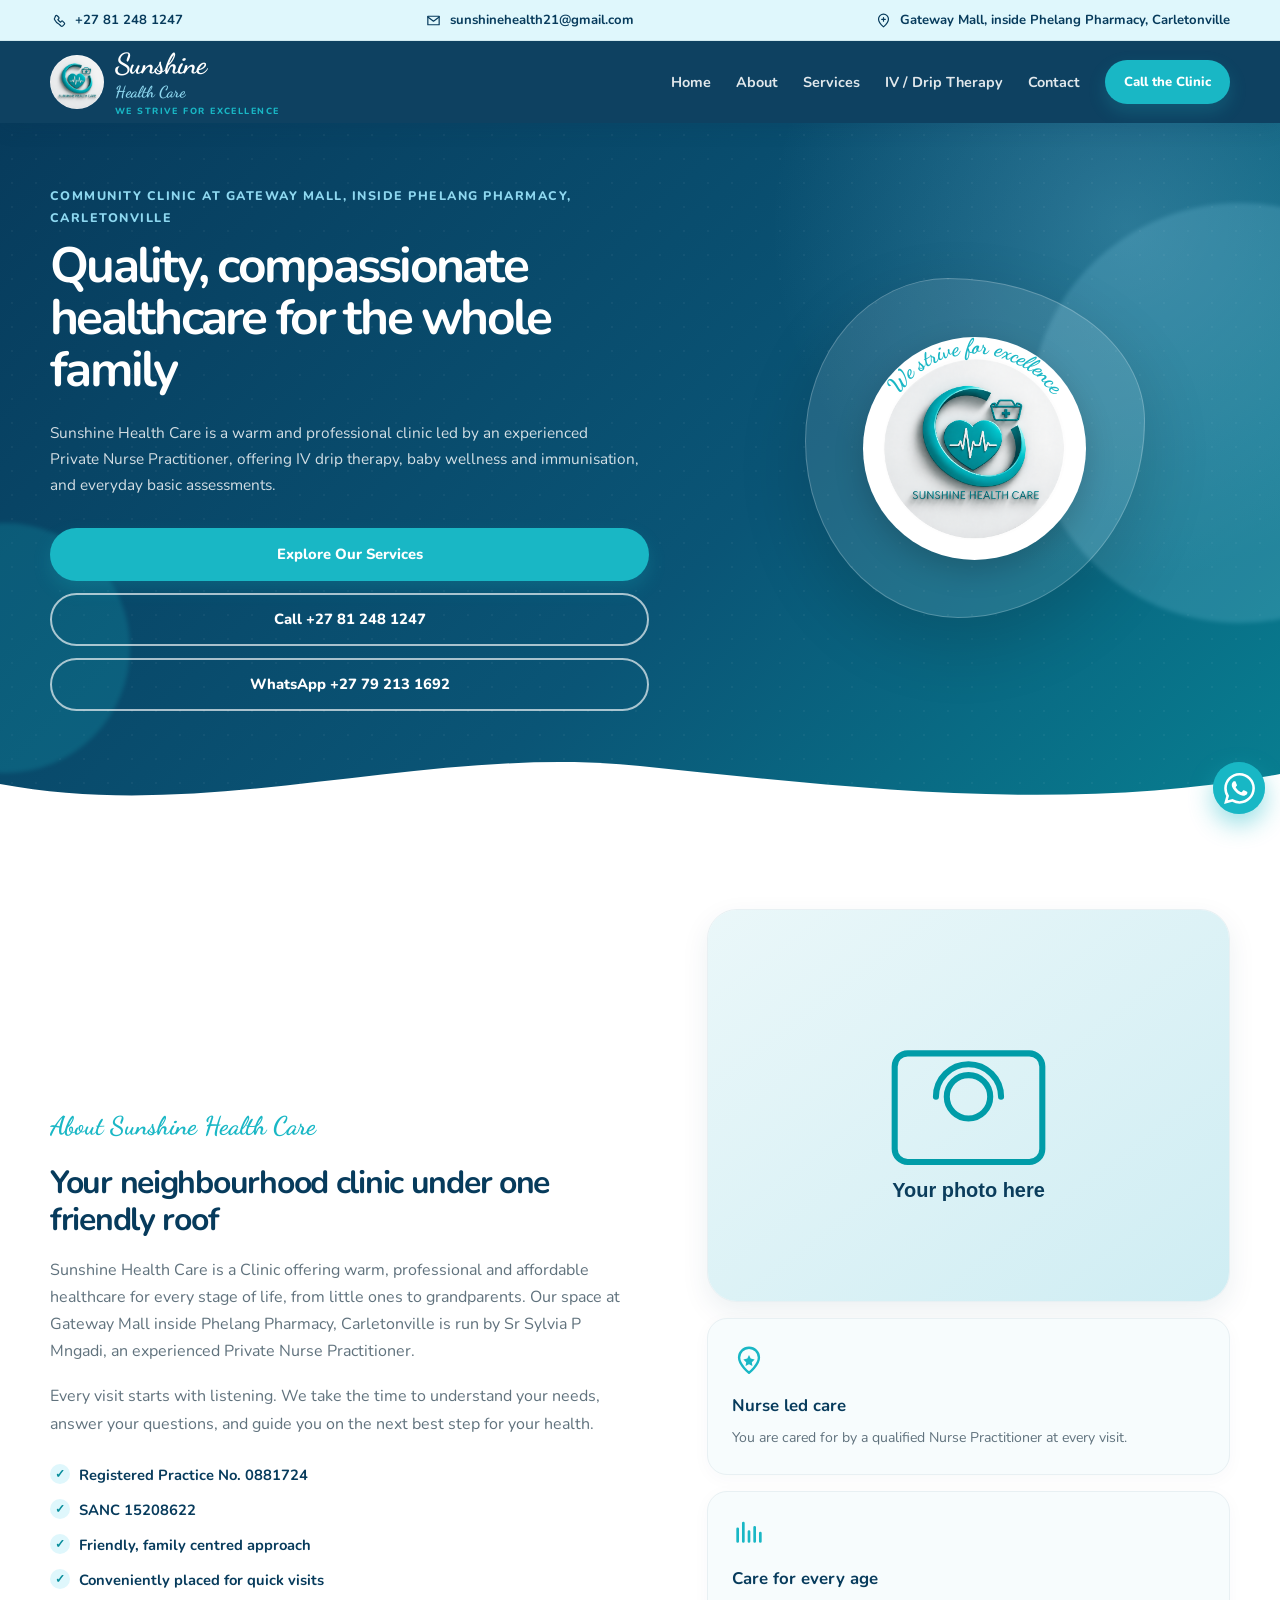
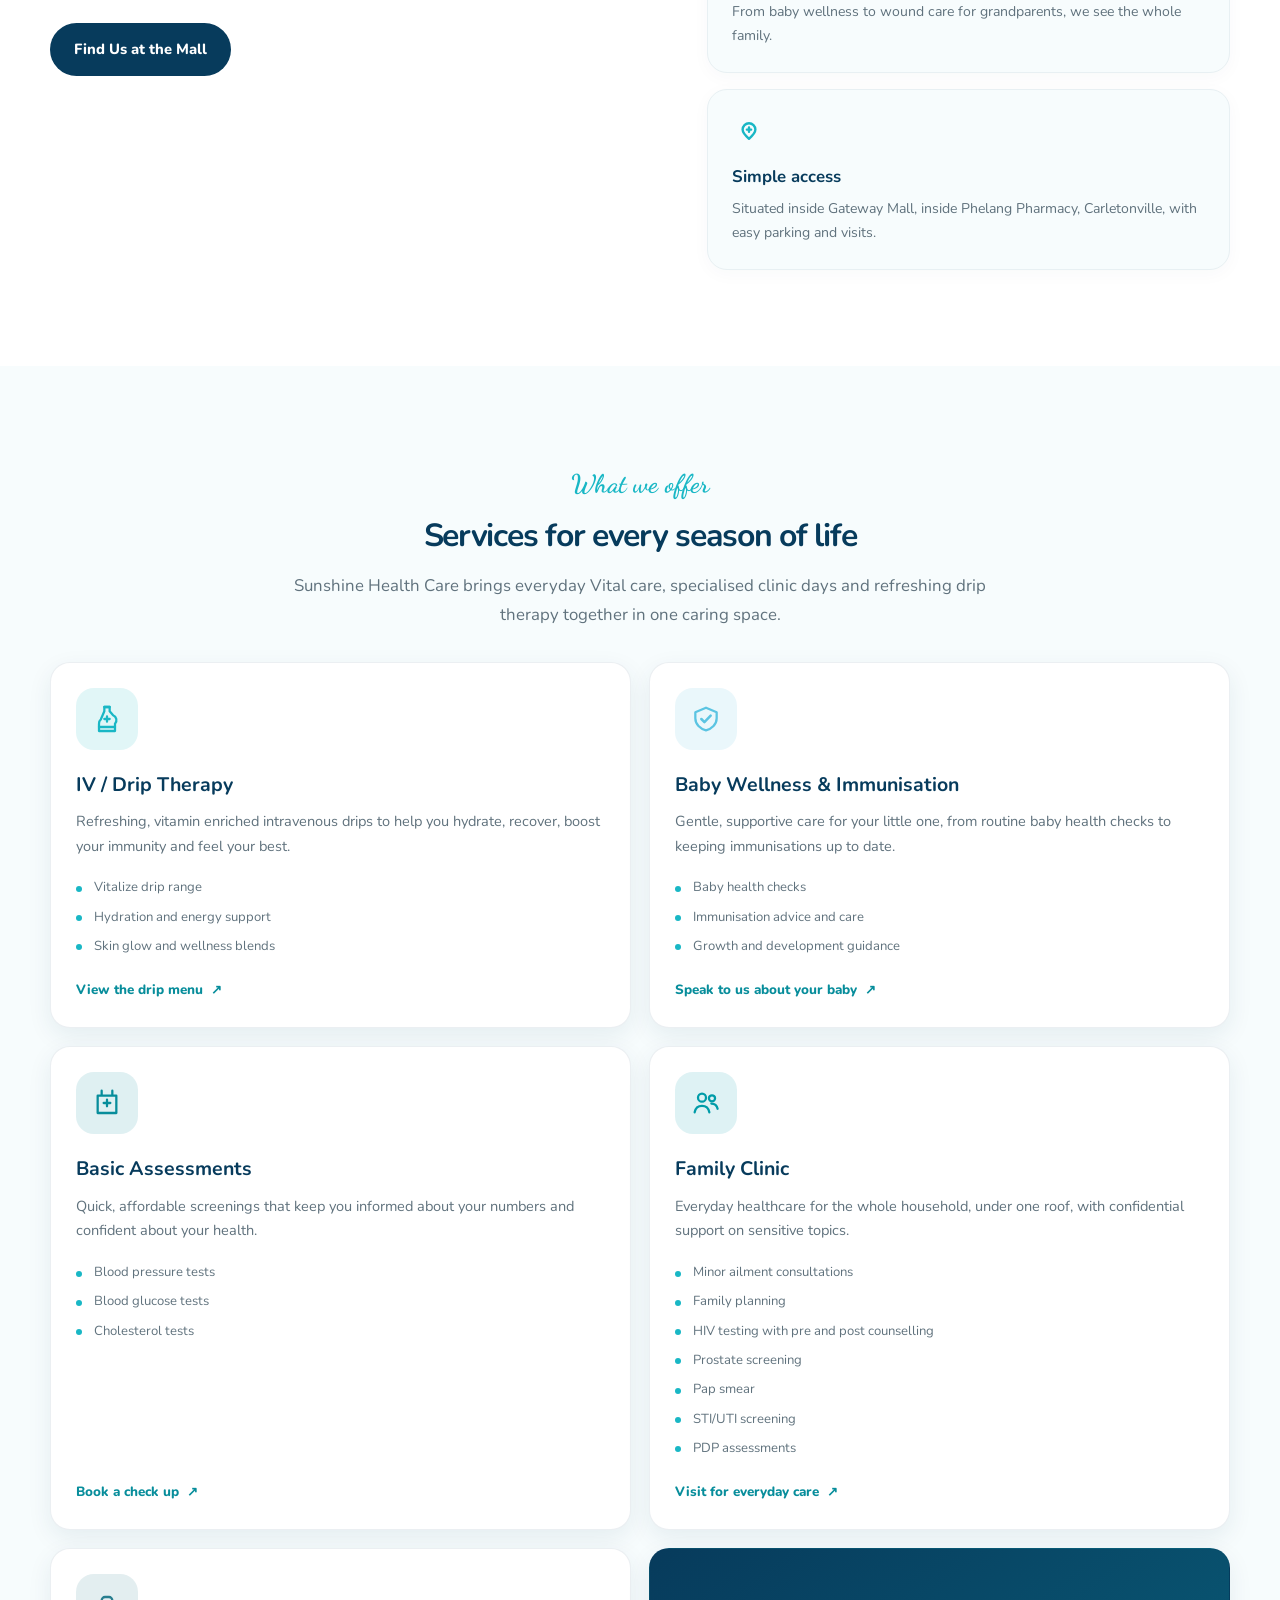
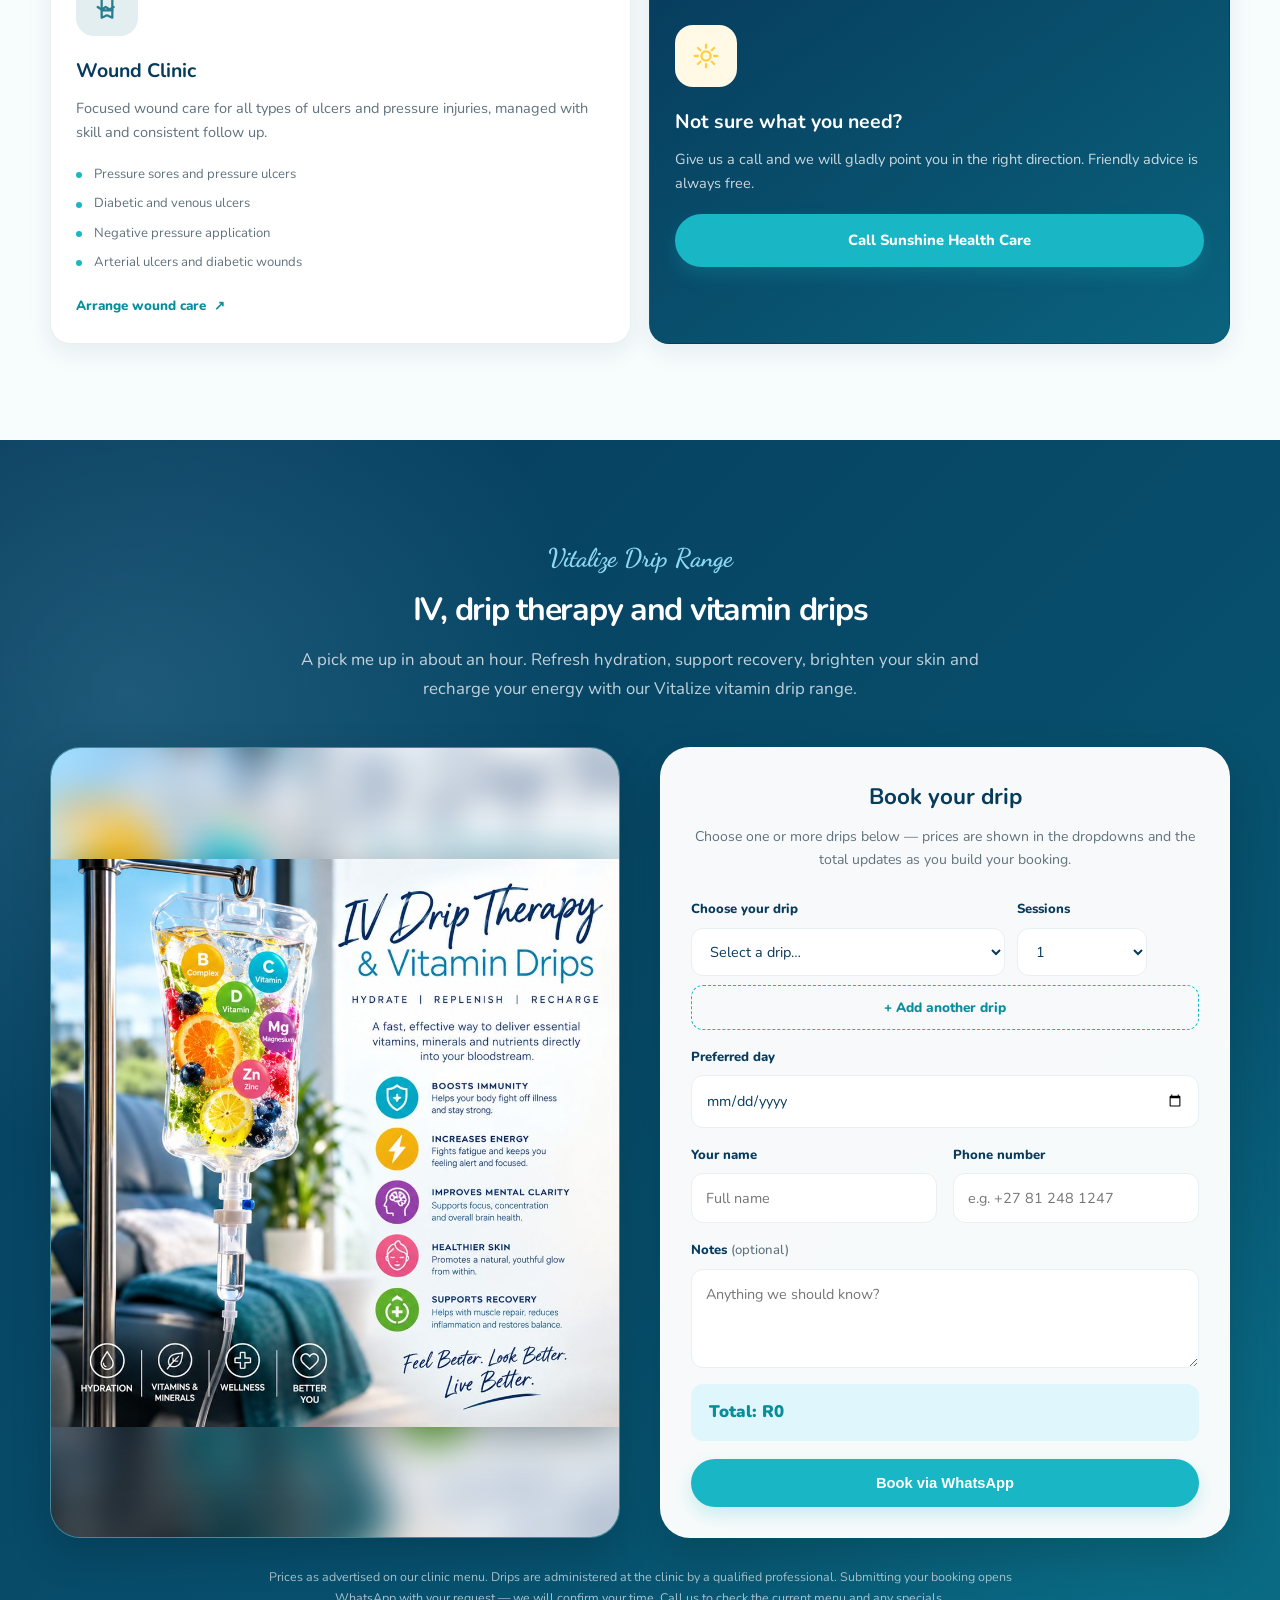
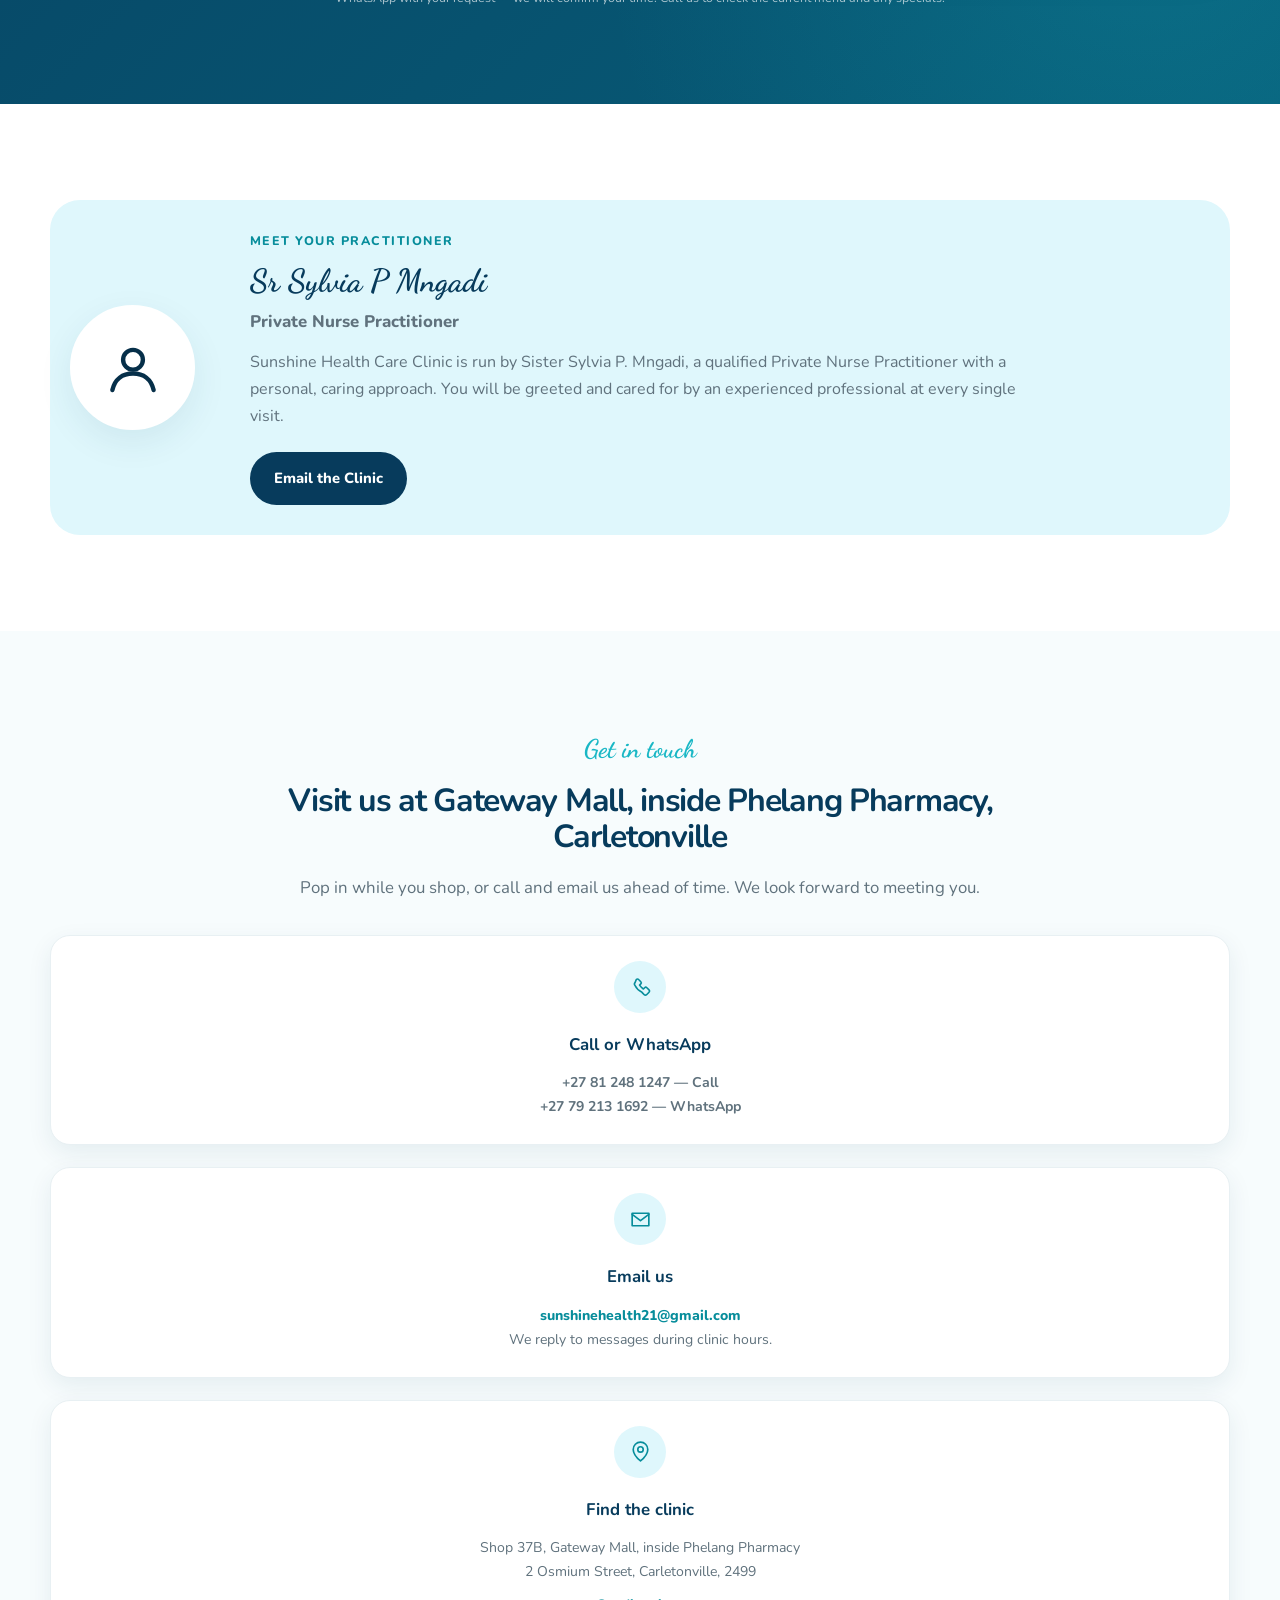
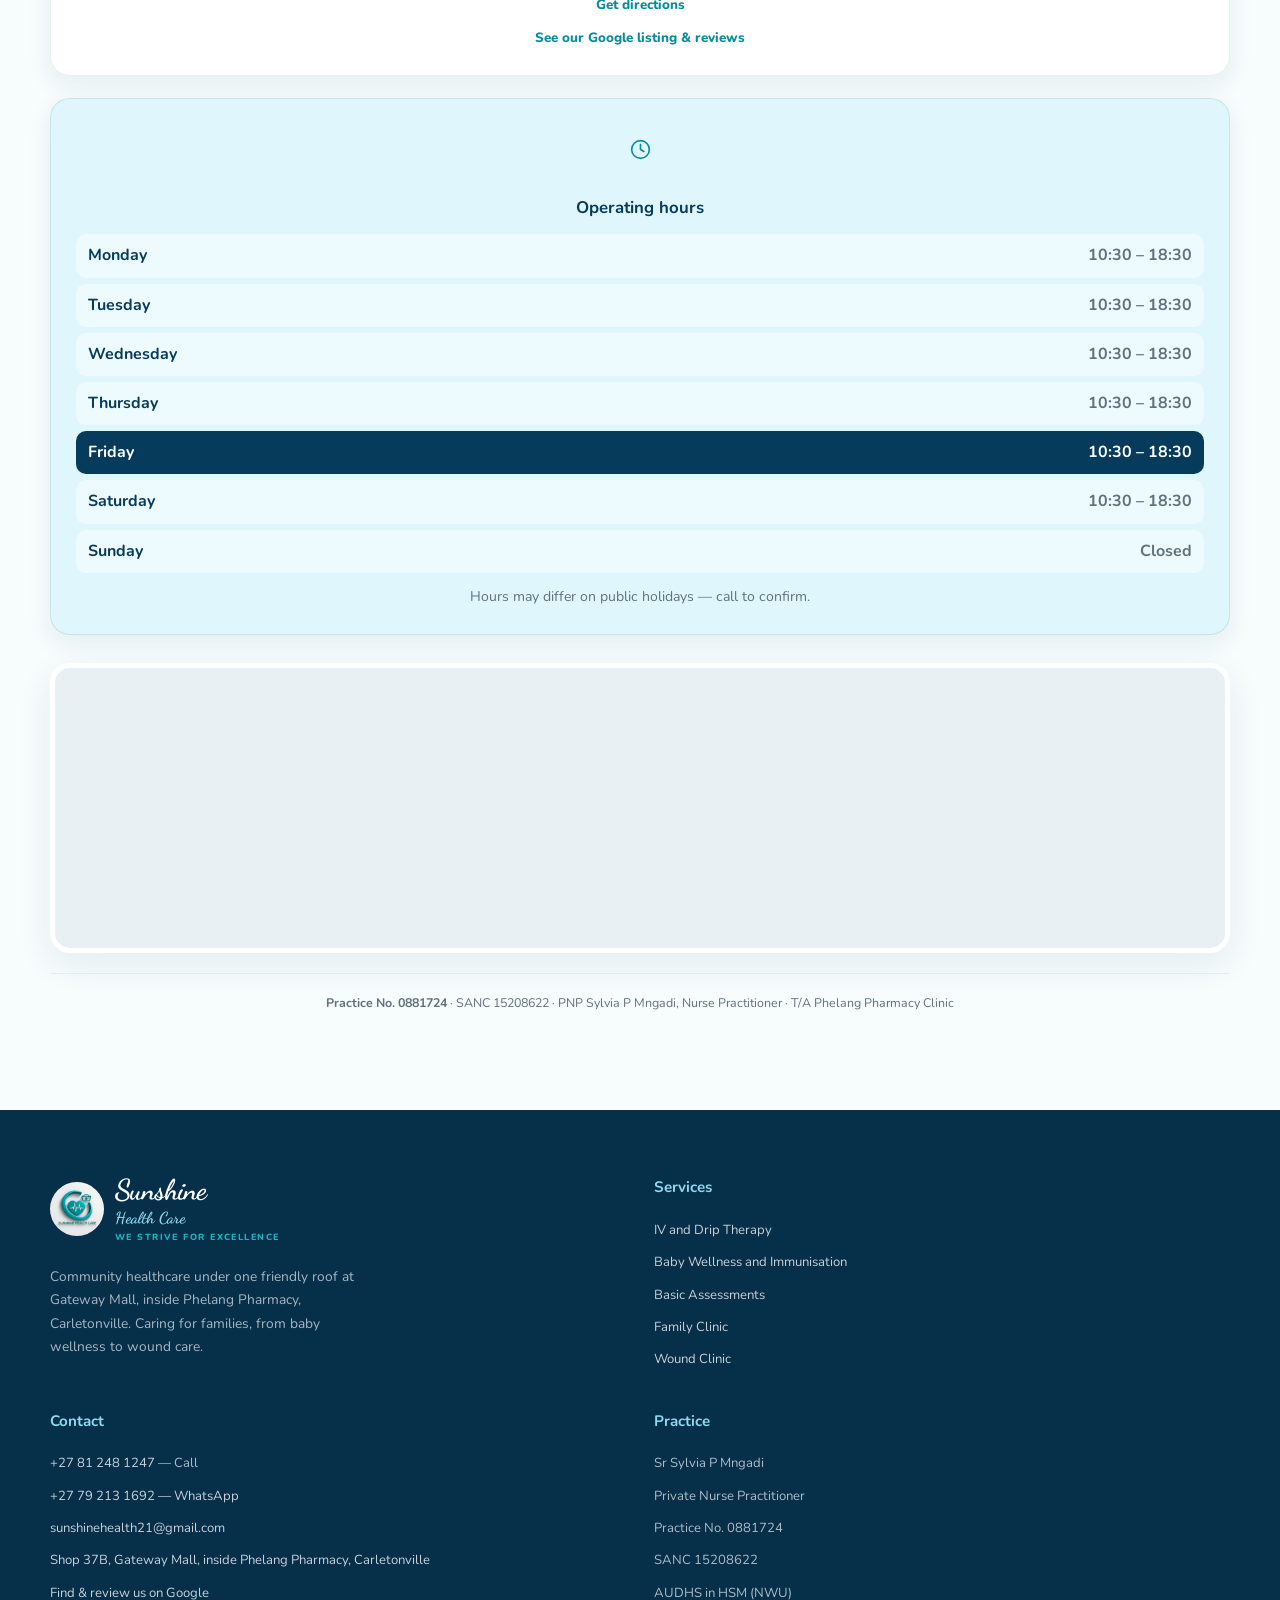
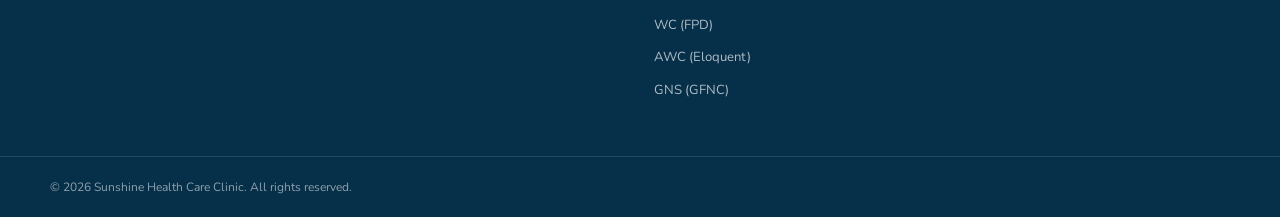
<file: index.html>
<!DOCTYPE html>
<html lang="en">
<head>
  <meta charset="UTF-8">
  <meta name="viewport" content="width=device-width, initial-scale=1.0">

  <title>Sunshine Health Care Clinic Carletonville | IV Drips, Baby Wellness &amp; Wound Care</title>
  <meta name="description" content="Sunshine Health Care is a community clinic in Carletonville, led by a Nurse Practitioner at Gateway Mall, inside Phelang Pharmacy. IV drip therapy, vitamin drips, baby wellness and immunisation, basic assessments and wound care.">
  <meta name="keywords" content="healthcare clinic Carletonville, IV drip therapy, vitamin drips, baby immunisation, wound care clinic, Nurse Practitioner, Gateway Mall, family clinic, South Africa">
  <meta name="author" content="Sunshine Health Care">
  <meta name="robots" content="index, follow">
  <meta name="theme-color" content="#0B3D5C">
  <meta name="geo.region" content="ZA-GT">
  <meta name="geo.placename" content="Carletonville">
  <link rel="canonical" href="https://www.sunshinehealthcare.co.za/">
  <link rel="icon" type="image/png" href="SunshineHealthcareLogo.png">

  <link rel="preconnect" href="https://fonts.googleapis.com">
  <link rel="preconnect" href="https://fonts.gstatic.com" crossorigin>
  <link href="https://fonts.googleapis.com/css2?family=Dancing+Script:wght@500;700&family=Nunito:wght@400;500;600;700;800&display=swap" rel="stylesheet">
  <link rel="stylesheet" href="styles.css">

  <meta property="og:type" content="website">
  <meta property="og:site_name" content="Sunshine Health Care">
  <meta property="og:title" content="Sunshine Health Care Clinic Carletonville">
  <meta property="og:description" content="Community clinic at Gateway Mall, inside Phelang Pharmacy, Carletonville. IV drip therapy, baby wellness, immunisation, basic assessments and wound care.">
  <meta property="og:url" content="https://www.sunshinehealthcare.co.za/">
  <meta property="og:image" content="https://www.sunshinehealthcare.co.za/SunshineHealthcareLogo.png">
  <meta property="og:locale" content="en_ZA">

  <meta name="twitter:card" content="summary">
  <meta name="twitter:title" content="Sunshine Health Care Clinic Carletonville">
  <meta name="twitter:description" content="Community clinic at Gateway Mall, inside Phelang Pharmacy, Carletonville. IV drip therapy, baby wellness, immunisation, basic assessments and wound care.">
  <meta name="twitter:image" content="https://www.sunshinehealthcare.co.za/SunshineHealthcareLogo.png">

  <script type="application/ld+json">
  {
    "@context": "https://schema.org",
    "@type": "MedicalClinic",
    "@id": "https://www.sunshinehealthcare.co.za/#clinic",
    "name": "Sunshine Health Care",
    "alternateName": "Sunshine Health Care Clinic",
    "description": "Community healthcare clinic in Carletonville, South Africa, offering IV drip therapy, vitamin drips, baby wellness and immunisation, basic assessments and wound care.",
    "image": "https://www.sunshinehealthcare.co.za/SunshineHealthcareLogo.png",
    "url": "https://www.sunshinehealthcare.co.za/",
    "telephone": "+27812481247",
    "email": "sunshinehealth21@gmail.com",
    "priceRange": "R350 - R1000",
    "medicalSpecialty": ["PrimaryCare"],
    "openingHoursSpecification": [
      {
        "@type": "OpeningHoursSpecification",
        "dayOfWeek": ["Monday", "Tuesday", "Wednesday", "Thursday", "Friday", "Saturday"],
        "opens": "10:30",
        "closes": "18:30"
      }
    ],
    "address": {
      "@type": "PostalAddress",
      "streetAddress": "Shop 37B, Gateway Mall (inside Phelang Pharmacy), 2 Osmium Street",
      "addressLocality": "Carletonville",
      "addressRegion": "Gauteng",
      "postalCode": "2499",
      "addressCountry": "ZA"
    },
    "contactPoint": [
      {
        "@type": "ContactPoint",
        "telephone": "+27812481247",
        "contactType": "customer service",
        "areaServed": "ZA"
      }
    ]
  }
  </script>
</head>
<body>

  <a class="skip-link" href="#home">Skip to main content</a>

  <div class="topbar">
    <div class="container topbar-inner">
      <span class="topbar-item">
        <svg class="icon-sm" viewBox="0 0 24 24" aria-hidden="true"><path d="M6.6 10.8c1.5 3.1 3.7 5.3 6.8 6.8l2.2 2.3c.6.6 1.6.6 2.2 0l2.4-2.4c.6-.6.6-1.6 0-2.2l-2.1-2.1a1.5 1.5 0 0 0-2.1 0l-1.2 1.2a15 15 0 0 1-3.7-3.7l1.2-1.2a1.5 1.5 0 0 0 0-2.1l-2.1-2.1a1.5 1.5 0 0 0-2.2 0L6.6 8.6c-.6.6-.6 1.6 0 2.2Z" fill="none" stroke="currentColor" stroke-width="1.7" stroke-linecap="round" stroke-linejoin="round"/></svg>
        <a href="tel:+27812481247">+27 81 248 1247</a>
      </span>
      <span class="topbar-item topbar-item-hide">
        <svg class="icon-sm" viewBox="0 0 24 24" aria-hidden="true"><path d="M4 6h16v12H4z" fill="none" stroke="currentColor" stroke-width="1.7" stroke-linejoin="round"/><path d="m4 7 8 6 8-6" fill="none" stroke="currentColor" stroke-width="1.7" stroke-linecap="round" stroke-linejoin="round"/></svg>
        <a href="mailto:sunshinehealth21@gmail.com">sunshinehealth21@gmail.com</a>
      </span>
      <span class="topbar-item topbar-item-hide">
        <svg class="icon-sm" viewBox="0 0 24 24" aria-hidden="true"><path d="M12 21s7-5.7 7-11a7 7 0 1 0-14 0c0 5.3 7 11 7 11Z" fill="none" stroke="currentColor" stroke-width="1.7" stroke-linejoin="round"/><path d="M9.5 10.5h5M12 8v5" fill="none" stroke="currentColor" stroke-width="1.7" stroke-linecap="round"/></svg>
        <a href="https://www.google.com/maps/search/?api=1&query=Gateway+Mall+Osmium+Street+Carletonville" target="_blank" rel="noopener">Gateway Mall, inside Phelang Pharmacy, Carletonville</a>
      </span>
    </div>
  </div>

  <header class="site-header" id="siteHeader">
    <div class="container header-inner">
      <a class="brand" href="#home" aria-label="Sunshine Health Care home">
        <img class="brand-logo" src="SunshineHealthcareLogo.png" alt="Sunshine Health Care" aria-hidden="true">
        <span class="brand-text-wrap">
          <span class="brand-text">
            <strong>Sunshine</strong>
            <small>Health Care</small>
          </span>
          <small class="brand-slogan">We strive for excellence</small>
        </span>
      </a>

      <nav class="primary-nav" id="primaryNav" aria-label="Primary">
        <a href="#home" class="nav-link">Home</a>
        <a href="#about" class="nav-link">About</a>
        <a href="#services" class="nav-link">Services</a>
        <a href="#drips" class="nav-link">IV / Drip Therapy</a>
        <a href="#contact" class="nav-link">Contact</a>
        <a href="tel:+27812481247" class="btn btn-primary nav-cta">Call the Clinic</a>
      </nav>

      <button class="nav-toggle" id="navToggle" aria-expanded="false" aria-controls="primaryNav" aria-label="Toggle menu">
        <span class="bar"></span>
        <span class="bar"></span>
        <span class="bar"></span>
      </button>
    </div>
  </header>

  <main id="main">

    <section class="hero" id="home">
      <div class="hero-blob hero-blob-a" aria-hidden="true"></div>
      <div class="hero-blob hero-blob-b" aria-hidden="true"></div>
      <div class="container hero-grid">
        <div class="hero-copy">
          <p class="eyebrow">Community clinic at Gateway Mall, inside Phelang Pharmacy, Carletonville</p>
          <h1>Quality, compassionate healthcare for the whole family</h1>
          <p class="hero-lead">Sunshine Health Care is a warm and professional clinic led by an experienced Private Nurse Practitioner, offering IV drip therapy, baby wellness and immunisation, and everyday basic assessments.</p>
          <div class="hero-actions">
            <a href="#services" class="btn btn-primary">Explore Our Services</a>
            <a href="tel:+27812481247" class="btn btn-ghost">Call +27 81 248 1247</a>
            <a href="https://wa.me/27792131692" target="_blank" rel="noopener" class="btn btn-ghost">WhatsApp +27 79 213 1692</a>
          </div>
        </div>

        <div class="hero-visual" aria-hidden="true">
          <div class="sun-card">
            <img class="sun-logo" src="SunshineHealthcareLogo.png" alt="Sunshine Health Care logo" fetchpriority="high">
            <svg class="sun-badge" viewBox="0 0 100 100" aria-hidden="true">
              <defs>
                <path id="sunBadgeArc" d="M 22 50 A 28 28 0 0 1 78 50" fill="none"></path>
              </defs>
              <text>
                <textPath href="#sunBadgeArc" startOffset="50%" text-anchor="middle">We strive for excellence</textPath>
              </text>
            </svg>
          </div>
        </div>
      </div>
      <div class="hero-wave" aria-hidden="true">
        <svg viewBox="0 0 1440 70" preserveAspectRatio="none"><path d="M0 40 C240 80 480 0 720 22 C960 44 1200 70 1440 30 L1440 70 L0 70 Z" fill="#FFFFFF"/></svg>
      </div>
    </section>

    <section class="section about" id="about">
      <div class="container about-grid">
        <div class="about-copy">
          <p class="eyebrow eyebrow-script">About Sunshine Health Care</p>
          <h2>Your neighbourhood clinic under one friendly roof</h2>
          <p>Sunshine Health Care is a Clinic offering warm, professional and affordable healthcare for every stage of life, from little ones to grandparents. Our space at Gateway Mall inside Phelang Pharmacy, Carletonville is run by Sr Sylvia P Mngadi, an experienced Private Nurse Practitioner.</p>
          <p>Every visit starts with listening. We take the time to understand your needs, answer your questions, and guide you on the next best step for your health.</p>
          <ul class="tick-list">
            <li>Registered Practice No. 0881724</li>
            <li><span class="sanc">SANC 15208622<span class="sanc-tip" role="tooltip">South African Nursing Council</span></span></li>
            <li>Friendly, family centred approach</li>
            <li>Conveniently placed for quick visits</li>
          </ul>
          <a href="#contact" class="btn btn-secondary">Find Us at the Mall</a>
        </div>
        <div class="about-cards">
          <div class="about-photo">
            <img src="data:image/svg+xml,%3Csvg%20xmlns=%22http://www.w3.org/2000/svg%22%20viewBox=%220%200%201200%20900%22%3E%3Cdefs%3E%3ClinearGradient%20id=%22g%22%20x1=%220%22%20y1=%220%22%20x2=%221%22%20y2=%221%22%3E%3Cstop%20offset=%220%22%20stop-color=%22%23EAF7F9%22/%3E%3Cstop%20offset=%221%22%20stop-color=%22%23CFEDF3%22/%3E%3C/linearGradient%3E%3C/defs%3E%3Crect%20width=%221200%22%20height=%22900%22%20fill=%22url(%23g)%22/%3E%3Cg%20fill=%22none%22%20stroke=%22%23009CA8%22%20stroke-width=%2214%22%20stroke-linecap=%22round%22%3E%3Crect%20x=%22430%22%20y=%22330%22%20width=%22340%22%20height=%22250%22%20rx=%2230%22/%3E%3Ccircle%20cx=%22600%22%20cy=%22430%22%20r=%2250%22/%3E%3Cpath%20d=%22M525%20430a75%2075%200%200%201%20150%200%22/%3E%3C/g%3E%3Ctext%20x=%22600%22%20y=%22660%22%20font-family=%22Arial,%20sans-serif%22%20font-size=%2246%22%20font-weight=%22700%22%20fill=%22%230B3D5C%22%20text-anchor=%22middle%22%3EYour%20photo%20here%3C/text%3E%3C/svg%3E" alt="Photo of inside the Sunshine Health Care clinic">
          </div>
          <div class="stat-card">
            <svg class="icon-lg" viewBox="0 0 24 24" aria-hidden="true"><path d="M12 21s7-5.5 7-10.7A7 7 0 0 0 5 10.3C5 15.5 12 21 12 21Z" fill="none" stroke="var(--c-turquoise)" stroke-width="1.7" stroke-linejoin="round"/><path d="M12 8.5 10.8 11 8 11.6l2 2-.4 2.6 2.4-1.2 2.4 1.2-.4-2.6 2-2-2.8-.6L12 8.5Z" fill="var(--c-turquoise)"/></svg>
            <h3>Nurse led care</h3>
            <p>You are cared for by a qualified Nurse Practitioner at every visit.</p>
          </div>
          <div class="stat-card">
            <svg class="icon-lg" viewBox="0 0 24 24" aria-hidden="true"><path d="M4 18V9m4 9V5m4 13v-7m4 7V8m4 10v-6" fill="none" stroke="var(--c-turquoise)" stroke-width="1.9" stroke-linecap="round"/></svg>
            <h3>Care for every age</h3>
            <p>From baby wellness to wound care for grandparents, we see the whole family.</p>
          </div>
          <div class="stat-card">
            <svg class="icon-lg" viewBox="0 0 24 24" aria-hidden="true"><path d="M12 6.5a4.5 4.5 0 0 0-4.5 4.5c0 2.6 4.5 6.5 4.5 6.5s4.5-3.9 4.5-6.5A4.5 4.5 0 0 0 12 6.5Z" fill="none" stroke="var(--c-turquoise)" stroke-width="1.7" stroke-linejoin="round"/><path d="M12 9.5v3M10.5 11h3" stroke="var(--c-turquoise)" stroke-width="1.7" stroke-linecap="round"/></svg>
            <h3>Simple access</h3>
            <p>Situated inside Gateway Mall, inside Phelang Pharmacy, Carletonville, with easy parking and visits.</p>
          </div>
        </div>
      </div>
    </section>

    <section class="section services" id="services">
      <div class="container">
        <div class="section-head">
          <p class="eyebrow eyebrow-script">What we offer</p>
          <h2>Services for every season of life</h2>
          <p class="section-sub">Sunshine Health Care brings everyday Vital care, specialised clinic days and refreshing drip therapy together in one caring space.</p>
        </div>

        <div class="services-grid">
          <article class="service-card reveal">
            <div class="service-icon" style="--tint:var(--c-turquoise)">
              <svg viewBox="0 0 24 24" aria-hidden="true"><path d="M10 3h4v3.2l2.6 3A4 4 0 0 1 18 15.6V21H6v-5.4a4 4 0 0 1 1.4-3.4L10 6.2V3Z" fill="none" stroke="currentColor" stroke-width="1.7" stroke-linejoin="round"/><path d="M10 3h4M6 18h12M12 10v4M10 12h4" fill="none" stroke="currentColor" stroke-width="1.7" stroke-linecap="round"/></svg>
            </div>
            <h3>IV / Drip Therapy</h3>
            <p class="card-lead">Refreshing, vitamin enriched intravenous drips to help you hydrate, recover, boost your immunity and feel your best.</p>
            <ul class="dot-list">
              <li>Vitalize drip range</li>
              <li>Hydration and energy support</li>
              <li>Skin glow and wellness blends</li>
            </ul>
            <a href="#drips" class="card-link">View the drip menu</a>
          </article>

          <article class="service-card reveal">
            <div class="service-icon" style="--tint:#5BC4E2">
              <svg viewBox="0 0 24 24" aria-hidden="true"><path d="M12 3.5 20 7v4.5C20 16 16.4 19.4 12 20.5 7.6 19.4 4 16 4 11.5V7l8-3.5Z" fill="none" stroke="currentColor" stroke-width="1.7" stroke-linejoin="round"/><path d="m8.5 12 2.3 2.3 4.7-4.8" fill="none" stroke="currentColor" stroke-width="1.9" stroke-linecap="round" stroke-linejoin="round"/></svg>
            </div>
            <h3>Baby Wellness &amp; Immunisation</h3>
            <p class="card-lead">Gentle, supportive care for your little one, from routine baby health checks to keeping immunisations up to date.</p>
            <ul class="dot-list">
              <li>Baby health checks</li>
              <li>Immunisation advice and care</li>
              <li>Growth and development guidance</li>
            </ul>
            <a href="tel:+27812481247" class="card-link">Speak to us about your baby</a>
          </article>

          <article class="service-card reveal">
            <div class="service-icon" style="--tint:var(--c-turquoise-dark)">
              <svg viewBox="0 0 24 24" aria-hidden="true"><path d="M5 6.5h14v13H5z" fill="none" stroke="currentColor" stroke-width="1.7" stroke-linejoin="round"/><path d="M8 2.75v3M16 2.75v3M12 9.5v5M9.5 12h5" fill="none" stroke="currentColor" stroke-width="1.7" stroke-linecap="round"/></svg>
            </div>
            <h3>Basic Assessments</h3>
            <p class="card-lead">Quick, affordable screenings that keep you informed about your numbers and confident about your health.</p>
            <ul class="dot-list">
              <li>Blood pressure tests</li>
              <li>Blood glucose tests</li>
              <li>Cholesterol tests</li>
            </ul>
            <a href="tel:+27812481247" class="card-link">Book a check up</a>
          </article>

          <article class="service-card reveal">
            <div class="service-icon" style="--tint:#009CA8">
              <svg viewBox="0 0 24 24" aria-hidden="true"><circle cx="9" cy="8" r="3" fill="none" stroke="currentColor" stroke-width="1.7"/><path d="M3.5 19c.6-3.1 2.7-4.8 5.5-4.8S13.9 15.9 14.5 19" fill="none" stroke="currentColor" stroke-width="1.7" stroke-linecap="round"/><circle cx="16.5" cy="8.5" r="2.3" fill="none" stroke="currentColor" stroke-width="1.7"/><path d="M16 12.4c2.4 0 4.2 1.4 4.7 3.9" fill="none" stroke="currentColor" stroke-width="1.7" stroke-linecap="round"/></svg>
            </div>
            <h3>Family Clinic</h3>
            <p class="card-lead">Everyday healthcare for the whole household, under one roof, with confidential support on sensitive topics.</p>
            <ul class="dot-list">
              <li>Minor ailment consultations</li>
              <li>Family planning</li>
              <li>HIV testing with pre and post counselling</li>
              <li>Prostate screening</li>
              <li>Pap smear</li>
              <li>STI/UTI screening</li>
              <li>PDP assessments</li>
            </ul>
            <a href="tel:+27812481247" class="card-link">Visit for everyday care</a>
          </article>

          <article class="service-card reveal">
            <div class="service-icon" style="--tint:#287E8F">
              <svg viewBox="0 0 24 24" aria-hidden="true"><path d="M8 8.5A2.5 2.5 0 0 1 10.5 6h3A2.5 2.5 0 0 1 16 8.5v13l-4-1.8-4 1.8v-13Z" fill="none" stroke="currentColor" stroke-width="1.7" stroke-linejoin="round"/><path d="M8 16h8M5 13.5l3 1.9 3-1.9 3 1.9 3-1.9" fill="none" stroke="currentColor" stroke-width="1.7" stroke-linecap="round" stroke-linejoin="round"/></svg>
            </div>
            <h3>Wound Clinic</h3>
            <p class="card-lead">Focused wound care for all types of ulcers and pressure injuries, managed with skill and consistent follow up.</p>
            <ul class="dot-list">
              <li>Pressure sores and pressure ulcers</li>
              <li>Diabetic and venous ulcers</li>
              <li>Negative pressure application</li>
              <li>Arterial ulcers and diabetic wounds</li>
            </ul>
            <a href="tel:+27812481247" class="card-link">Arrange wound care</a>
          </article>

          <article class="service-card service-card-cta reveal">
            <div class="service-icon" style="--tint:#ffcf3f">
              <svg viewBox="0 0 24 24" aria-hidden="true"><circle cx="12" cy="12" r="3.4" fill="none" stroke="currentColor" stroke-width="1.7"/><path d="M12 3.5v2.4M12 18.1v2.4M3.5 12h2.4M18.1 12h2.4M6 6l1.7 1.7M16.3 16.3 18 18M18 6l-1.7 1.7M7.7 16.3 6 18" stroke="currentColor" stroke-width="1.7" stroke-linecap="round"/></svg>
            </div>
            <h3>Not sure what you need?</h3>
            <p class="card-lead">Give us a call and we will gladly point you in the right direction. Friendly advice is always free.</p>
            <a href="tel:+27812481247" class="btn btn-primary btn-full">Call Sunshine Health Care</a>
          </article>
        </div>
      </div>
    </section>

    <section class="section drips" id="drips">
      <div class="drips-bg" aria-hidden="true"></div>
      <div class="container">
        <div class="drips-head">
        <div class="section-head section-head-light">
          <p class="eyebrow eyebrow-script">Vitalize Drip Range</p>
          <h2>IV, drip therapy and vitamin drips</h2>
          <p class="section-sub">A pick me up in about an hour. Refresh hydration, support recovery, brighten your skin and recharge your energy with our Vitalize vitamin drip range.</p>
        </div>
      </div>

      <div class="drips-row">
        <div class="drips-photo reveal">
          <img src="drip pic.jpg" alt="IV drip therapy and vitamins">
        </div>

        <div class="booking-panel reveal">
          <div class="booking-head">
            <h3>Book your drip</h3>
            <p>Choose one or more drips below — prices are shown in the dropdowns and the total updates as you build your booking.</p>
          </div>
          <form class="booking-form" id="bookingForm" novalidate>
            <div class="booking-field booking-field-full">
              <div class="booking-lines" id="bookingLines">
                <div class="booking-line">
                  <div class="booking-field booking-field-grow">
                    <label for="dripSelect1">Choose your drip</label>
                    <select id="dripSelect1" class="line-drip" required>
                      <option value="" disabled selected>Select a drip…</option>
                      <option value="Hydrating Drip" data-price="350">Hydrating Drip — R350</option>
                      <option value="Hangover Drip" data-price="600">Hangover Drip — R600</option>
                      <option value="Burnout &amp; Fatigue Drip" data-price="700">Burnout &amp; Fatigue Drip — R700</option>
                      <option value="Immune Booster Drip" data-price="800">Immune Booster Drip — R800</option>
                      <option value="Skin Glow Drip" data-price="900">Skin Glow Drip — R900</option>
                      <option value="Vitalize Mother of All Drips" data-price="1000">Vitalize Mother of All Drips — R1000</option>
                    </select>
                  </div>
                  <div class="booking-field booking-field-shrink">
                    <label for="qtySelect1">Sessions</label>
                    <select id="qtySelect1" class="line-qty">
                      <option value="1">1</option>
                      <option value="2">2</option>
                      <option value="3">3</option>
                      <option value="4">4</option>
                      <option value="5">5</option>
                    </select>
                  </div>
                  <button type="button" class="line-remove" aria-label="Remove this drip" title="Remove this drip">
                    <svg viewBox="0 0 24 24" aria-hidden="true"><path d="M6 6l12 12M18 6 6 18" fill="none" stroke="currentColor" stroke-width="2" stroke-linecap="round"/></svg>
                  </button>
                </div>
              </div>
              <button type="button" class="line-add" id="addDripLine">+ Add another drip</button>
            </div>

            <div class="booking-field booking-field-full">
              <label for="bookingDate">Preferred day</label>
              <input type="date" id="bookingDate">
            </div>

            <div class="booking-field">
              <label for="bookingName">Your name</label>
              <input type="text" id="bookingName" placeholder="Full name" required>
            </div>

            <div class="booking-field">
              <label for="bookingPhone">Phone number</label>
              <input type="tel" id="bookingPhone" placeholder="e.g. +27 81 248 1247" required>
            </div>

            <div class="booking-field booking-field-full">
              <label for="bookingNotes">Notes <span class="field-optional">(optional)</span></label>
              <textarea id="bookingNotes" rows="3" placeholder="Anything we should know?"></textarea>
            </div>

            <div class="booking-total" id="bookingTotal">Total: R0</div>

            <button type="submit" class="btn btn-primary btn-full">Book via WhatsApp</button>
          </form>
        </div>
      </div>

      <p class="drip-note">Prices as advertised on our clinic menu. Drips are administered at the clinic by a qualified professional. Submitting your booking opens WhatsApp with your request — we will confirm your time. Call us to check the current menu and any specials.</p>
      </div>
    </section>

    <section class="section practitioner">
      <div class="container practitioner-card">
        <div class="avatar" aria-hidden="true">
          <svg viewBox="0 0 24 24"><circle cx="12" cy="9" r="3.6" fill="none" stroke="var(--c-navy)" stroke-width="1.6"/><path d="M4.5 20c.9-4 3.7-6 7.5-6s6.6 2 7.5 6" fill="none" stroke="var(--c-navy)" stroke-width="1.6" stroke-linecap="round"/></svg>
        </div>
        <div class="practitioner-copy">
          <p class="eyebrow">Meet your practitioner</p>
          <h2>Sr Sylvia P Mngadi</h2>
          <p class="lead-inline">Private Nurse Practitioner</p>
          <p>Sunshine Health Care Clinic is run by Sister Sylvia P. Mngadi, a qualified Private Nurse Practitioner with a personal, caring approach. You will be greeted and cared for by an experienced professional at every single visit.</p>
          <a href="mailto:sunshinehealth21@gmail.com" class="btn btn-secondary">Email the Clinic</a>
        </div>
      </div>
    </section>

    <section class="section contact" id="contact">
      <div class="container">
        <div class="section-head">
          <p class="eyebrow eyebrow-script">Get in touch</p>
          <h2>Visit us at Gateway Mall, inside Phelang Pharmacy, Carletonville</h2>
          <p class="section-sub">Pop in while you shop, or call and email us ahead of time. We look forward to meeting you.</p>
        </div>

        <div class="contact-grid">
          <div class="contact-card reveal">
            <div class="contact-icon" aria-hidden="true"><svg viewBox="0 0 24 24"><path d="M6.6 10.8c1.5 3.1 3.7 5.3 6.8 6.8l2.2 2.3c.6.6 1.6.6 2.2 0l2.4-2.4c.6-.6.6-1.6 0-2.2l-2.1-2.1a1.5 1.5 0 0 0-2.1 0l-1.2 1.2a15 15 0 0 1-3.7-3.7l1.2-1.2a1.5 1.5 0 0 0 0-2.1l-2.1-2.1a1.5 1.5 0 0 0-2.2 0L6.6 8.6c-.6.6-.6 1.6 0 2.2Z" fill="none" stroke="currentColor" stroke-width="1.6" stroke-linecap="round" stroke-linejoin="round"/></svg></div>
            <h3>Call or WhatsApp</h3>
            <p><a class="contact-plain" href="tel:+27812481247">+27 81 248 1247 — Call</a></p>
            <p><a class="contact-plain" href="https://wa.me/27792131692" target="_blank" rel="noopener">+27 79 213 1692 — WhatsApp</a></p>
          </div>

          <div class="contact-card reveal">
            <div class="contact-icon" aria-hidden="true"><svg viewBox="0 0 24 24"><path d="M4 6h16v12H4z" fill="none" stroke="currentColor" stroke-width="1.6" stroke-linejoin="round"/><path d="m4 7 8 6 8-6" fill="none" stroke="currentColor" stroke-width="1.6" stroke-linecap="round" stroke-linejoin="round"/></svg></div>
            <h3>Email us</h3>
            <p><a href="mailto:sunshinehealth21@gmail.com">sunshinehealth21@gmail.com</a></p>
            <p>We reply to messages during clinic hours.</p>
          </div>

          <div class="contact-card reveal">
            <div class="contact-icon" aria-hidden="true"><svg viewBox="0 0 24 24"><path d="M12 21s7-5.7 7-11a7 7 0 1 0-14 0c0 5.3 7 11 7 11Z" fill="none" stroke="currentColor" stroke-width="1.6" stroke-linejoin="round"/><circle cx="12" cy="10" r="2.6" fill="none" stroke="currentColor" stroke-width="1.6"/></svg></div>
            <h3>Find the clinic</h3>
            <p>Shop 37B, Gateway Mall, inside Phelang Pharmacy</p>
            <p>2 Osmium Street, Carletonville, 2499</p>
            <p><a class="text-link" href="https://www.google.com/maps/search/?api=1&query=Gateway+Mall+Osmium+Street+Carletonville" target="_blank" rel="noopener">Get directions</a></p>
            <p><a class="text-link" href="https://share.google/3YphHN86oWFv6zHCe" target="_blank" rel="noopener">See our Google listing &amp; reviews</a></p>
          </div>

          <div class="contact-card contact-card-hours reveal">
            <div class="contact-icon" aria-hidden="true"><svg viewBox="0 0 24 24"><circle cx="12" cy="12" r="8.5" fill="none" stroke="currentColor" stroke-width="1.6"/><path d="M12 7.2v4.8l3.2 1.9" fill="none" stroke="currentColor" stroke-width="1.6" stroke-linecap="round" stroke-linejoin="round"/></svg></div>
            <h3>Operating hours</h3>
            <ul class="hours-list" id="hoursList">
              <li class="hours-day" data-day="Monday"><span>Monday</span><strong>10:30 – 18:30</strong></li>
              <li class="hours-day" data-day="Tuesday"><span>Tuesday</span><strong>10:30 – 18:30</strong></li>
              <li class="hours-day" data-day="Wednesday"><span>Wednesday</span><strong>10:30 – 18:30</strong></li>
              <li class="hours-day" data-day="Thursday"><span>Thursday</span><strong>10:30 – 18:30</strong></li>
              <li class="hours-day" data-day="Friday"><span>Friday</span><strong>10:30 – 18:30</strong></li>
              <li class="hours-day" data-day="Saturday"><span>Saturday</span><strong>10:30 – 18:30</strong></li>
              <li class="hours-day" data-day="Sunday"><span>Sunday</span><strong>Closed</strong></li>
            </ul>
            <p class="hours-note">Hours may differ on public holidays — call to confirm.</p>
          </div>
        </div>

        <div class="map-wrap reveal">
          <iframe title="Map to Sunshine Health Care at Gateway Mall, inside Phelang Pharmacy, Carletonville" src="https://www.google.com/maps?q=Gateway+Mall+Osmium+Street+Carletonville&output=embed" loading="lazy" referrerpolicy="no-referrer-when-downgrade"></iframe>
        </div>

        <p class="practice-line"><strong>Practice No. 0881724</strong> <span aria-hidden="true">&#183;</span> <span class="sanc">SANC 15208622<span class="sanc-tip" role="tooltip">South African Nursing Council</span></span> <span aria-hidden="true">&#183;</span> <span class="pnp">PNP<span class="pnp-tip" role="tooltip">Private Nurse Practitioner</span></span> Sylvia P Mngadi, Nurse Practitioner <span aria-hidden="true">&#183;</span> T/A Phelang Pharmacy Clinic</p>
      </div>
    </section>

  </main>

  <footer class="site-footer">
    <div class="container footer-grid">
      <div class="footer-brand">
        <a class="brand brand-light" href="#home">
          <img class="brand-logo" src="SunshineHealthcareLogo.png" alt="Sunshine Health Care" aria-hidden="true">
          <span class="brand-text-wrap"><span class="brand-text"><strong>Sunshine</strong><small>Health Care</small></span><small class="brand-slogan">We strive for excellence</small></span>
        </a>
        <p>Community healthcare under one friendly roof at Gateway Mall, inside Phelang Pharmacy, Carletonville. Caring for families, from baby wellness to wound care.</p>
      </div>
      <div class="footer-col">
        <h4>Services</h4>
        <ul>
          <li><a href="#drips">IV and Drip Therapy</a></li>
          <li><a href="#services">Baby Wellness and Immunisation</a></li>
          <li><a href="#services">Basic Assessments</a></li>
          <li><a href="#services">Family Clinic</a></li>
          <li><a href="#services">Wound Clinic</a></li>
        </ul>
      </div>
      <div class="footer-col">
        <h4>Contact</h4>
        <ul>
          <li><a href="tel:+27812481247">+27 81 248 1247</a> — Call</li>
          <li><a href="https://wa.me/27792131692" target="_blank" rel="noopener">+27 79 213 1692 — WhatsApp</a></li>
          <li><a href="mailto:sunshinehealth21@gmail.com">sunshinehealth21@gmail.com</a></li>
          <li><a href="https://www.google.com/maps/search/?api=1&query=Gateway+Mall+Osmium+Street+Carletonville" target="_blank" rel="noopener">Shop 37B, Gateway Mall, inside Phelang Pharmacy, Carletonville</a></li>
          <li><a href="https://share.google/3YphHN86oWFv6zHCe" target="_blank" rel="noopener">Find &amp; review us on Google</a></li>
        </ul>
      </div>
      <div class="footer-col">
        <h4>Practice</h4>
        <ul>
          <li>Sr Sylvia P Mngadi</li>
          <li>Private Nurse Practitioner</li>
          <li>Practice No. 0881724</li>
          <li><span class="sanc">SANC 15208622<span class="sanc-tip" role="tooltip">South African Nursing Council</span></span></li>
          <li><span class="qual" tabindex="0">AUDHS in HSM (NWU)<span class="qual-tip" role="tooltip">Advanced University Diploma in Healthcare Service Management – North-West University</span></span></li>
          <li><span class="qual" tabindex="0">WC (FPD)<span class="qual-tip" role="tooltip">Wound Care – Foundation for Professional Development</span></span></li>
          <li><span class="qual" tabindex="0">AWC (Eloquent)<span class="qual-tip" role="tooltip">Advanced Wound Care – Eloquent</span></span></li>
          <li><span class="qual" tabindex="0">GNS (GFNC)<span class="qual-tip" role="tooltip">General Nursing Science – Gold Fields Nursing College</span></span></li>
        </ul>
      </div>
    </div>
    <div class="footer-bottom">
      <div class="container footer-bottom-inner">
        <span>&copy; <span id="year">2026</span> Sunshine Health Care Clinic. All rights reserved.</span>
      </div>
    </div>
  </footer>

  <a class="wa-float" href="https://wa.me/27792131692" target="_blank" rel="noopener" aria-label="Chat to Sister Sylvia on WhatsApp">
    <svg viewBox="0 0 24 24" aria-hidden="true" fill="currentColor"><path d="M17.472 14.382c-.297-.149-1.758-.867-2.03-.967-.273-.099-.471-.148-.67.15-.197.297-.767.966-.94 1.164-.173.199-.347.223-.644.075-.297-.15-1.255-.463-2.39-1.475-.883-.788-1.48-1.761-1.653-2.059-.173-.297-.018-.458.13-.606.134-.133.298-.347.446-.52.149-.174.198-.298.298-.497.099-.198.05-.371-.025-.52-.075-.149-.669-1.612-.916-2.207-.242-.579-.487-.5-.669-.51-.173-.008-.371-.01-.57-.01-.198 0-.52.074-.792.372-.272.297-1.04 1.016-1.04 2.479 0 1.462 1.065 2.875 1.213 3.074.149.198 2.096 3.2 5.077 4.487.709.306 1.262.489 1.694.625.712.227 1.36.195 1.871.118.571-.085 1.758-.719 2.006-1.413.248-.694.248-1.289.173-1.413-.074-.124-.272-.198-.57-.347m-5.421 7.403h-.004a9.87 9.87 0 01-5.031-1.378l-.361-.214-3.741.982.998-3.648-.235-.374a9.86 9.86 0 01-1.51-5.26c.001-5.45 4.436-9.884 9.888-9.884 2.64 0 5.122 1.03 6.988 2.898a9.825 9.825 0 012.893 6.994c-.003 5.45-4.437 9.884-9.885 9.884m8.413-18.297A11.815 11.815 0 0012.05 0C5.495 0 .16 5.335.157 11.892c0 2.096.547 4.142 1.588 5.945L.057 24l6.305-1.654a11.882 11.882 0 005.683 1.448h.005c6.554 0 11.89-5.335 11.893-11.893a11.821 11.821 0 00-3.48-8.413Z"/></svg>
    <span class="wa-float-bubble">Chat to Sister Sylvia</span>
  </a>

  <button class="to-top" id="toTop" aria-label="Back to top">
    <svg viewBox="0 0 24 24" aria-hidden="true"><path d="m6 14 6-6 6 6" fill="none" stroke="currentColor" stroke-width="2" stroke-linecap="round" stroke-linejoin="round"/></svg>
  </button>

  <script src="script.js"></script>
</body>
</html>
</file>
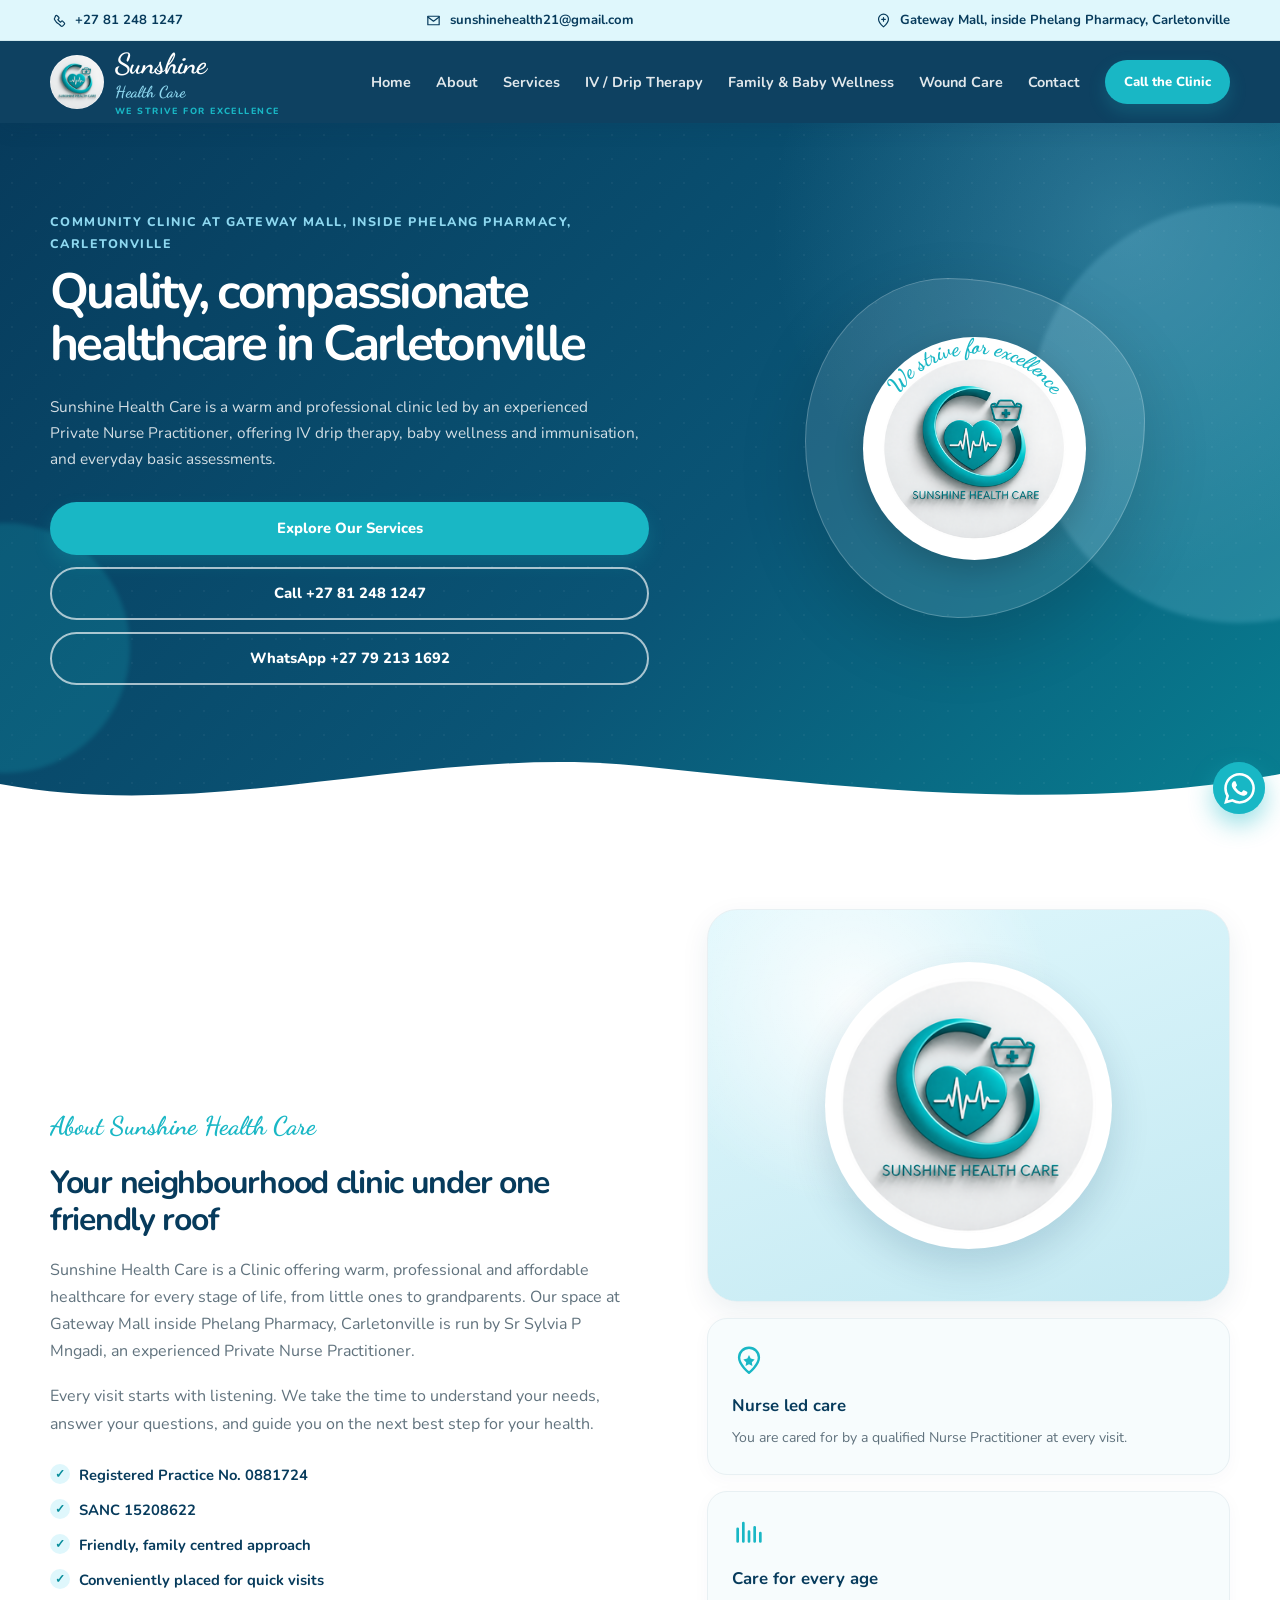
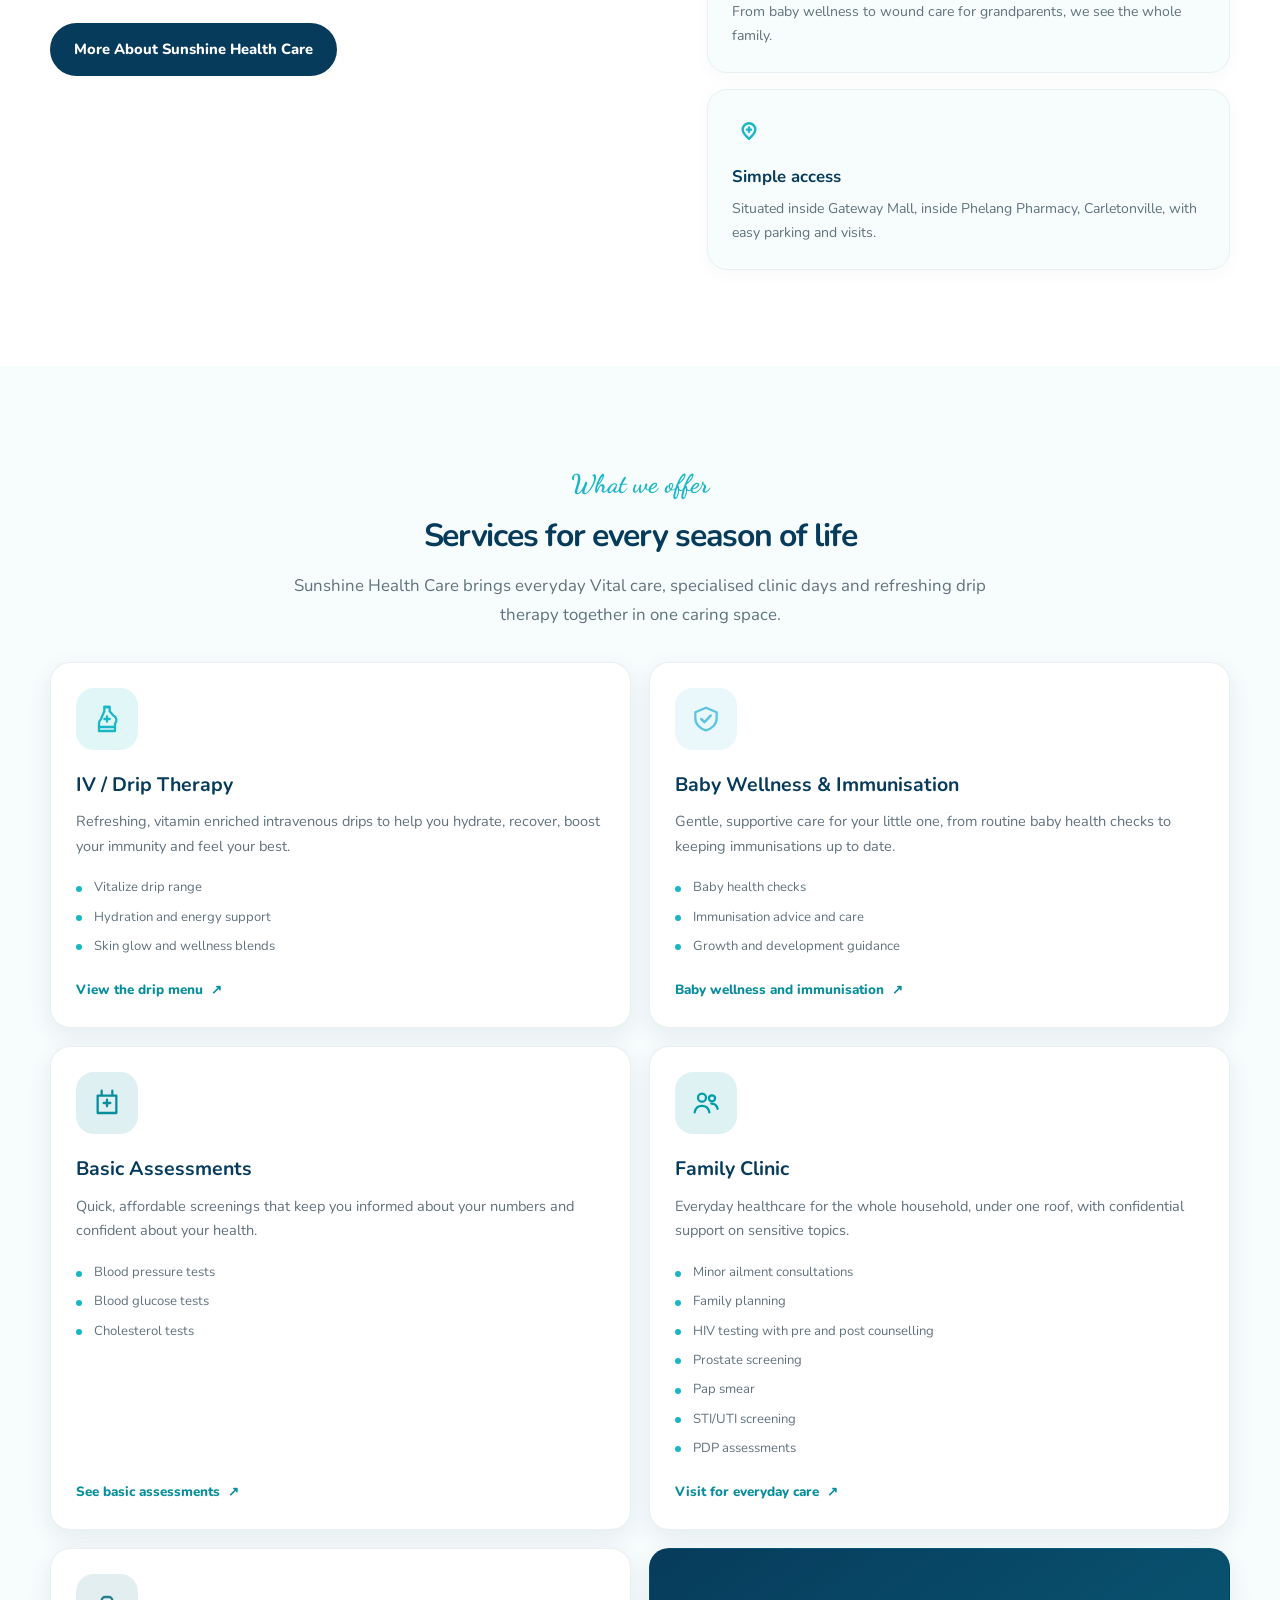
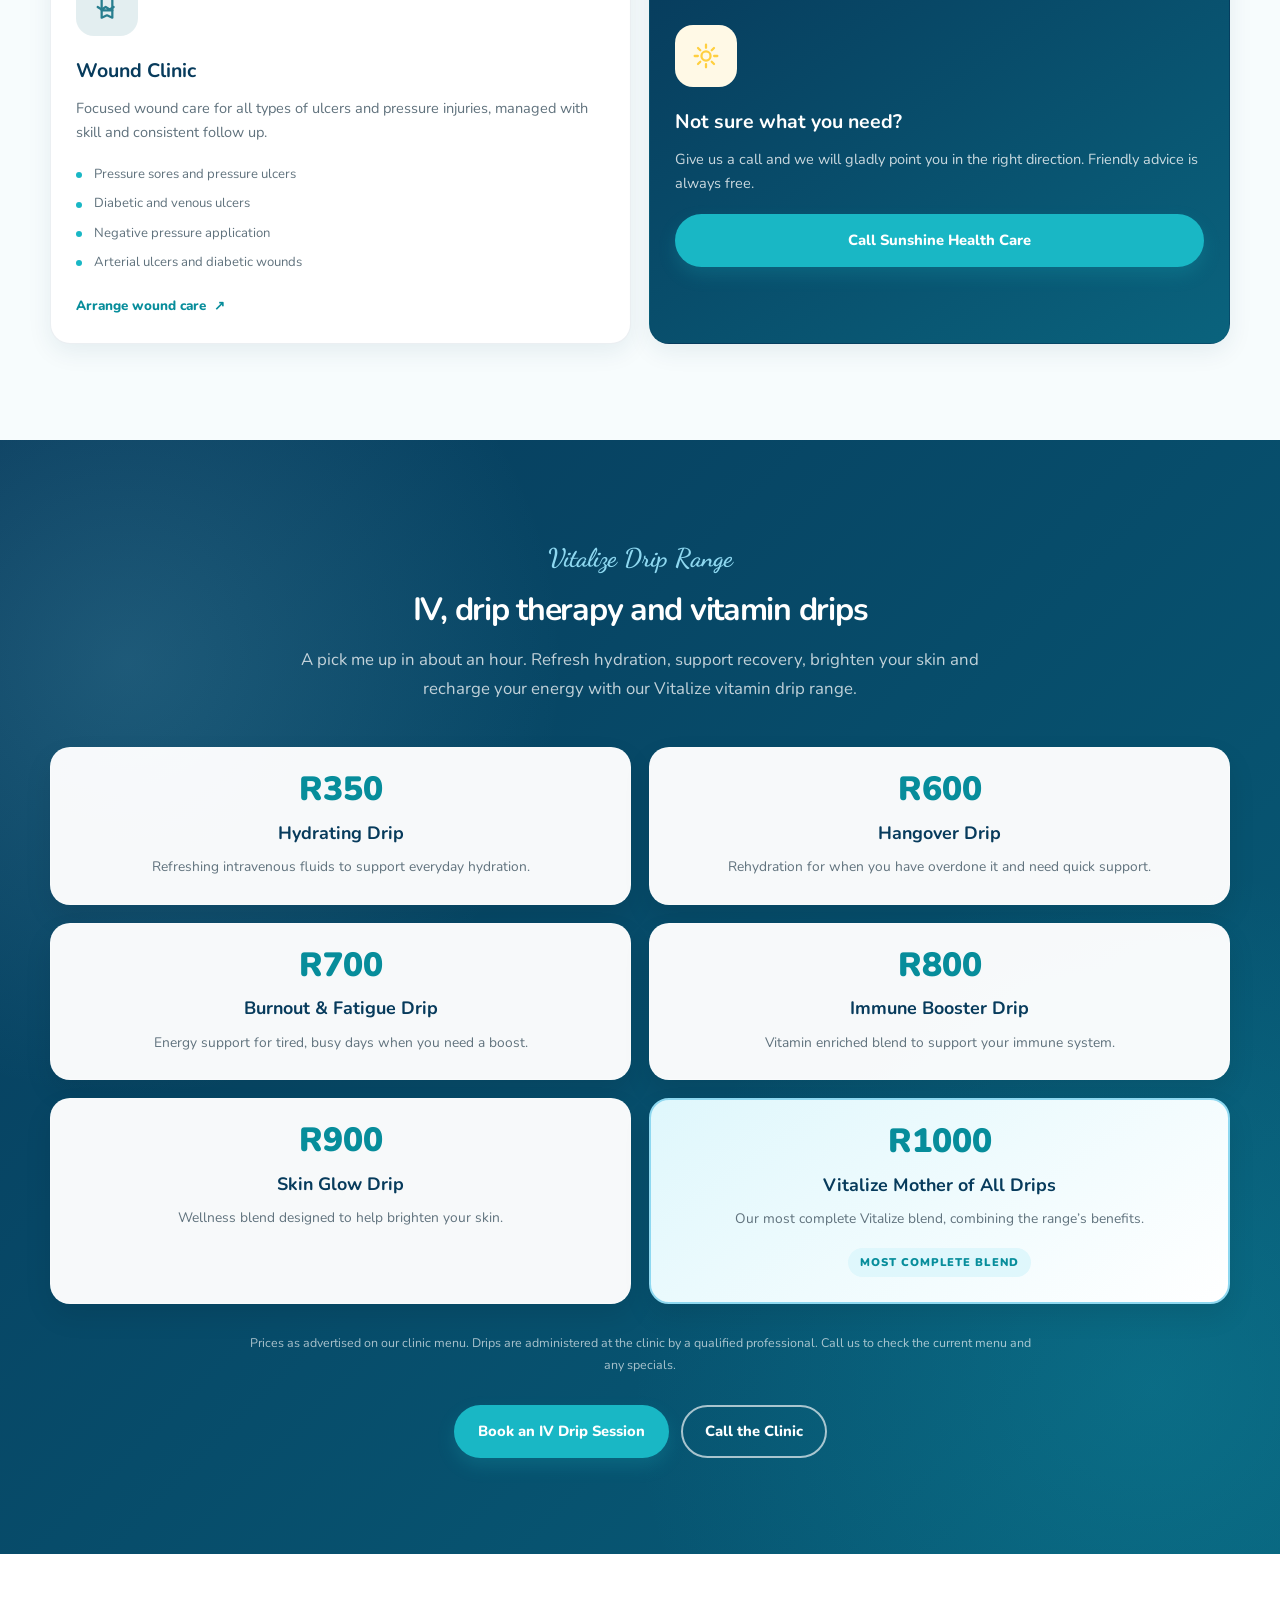
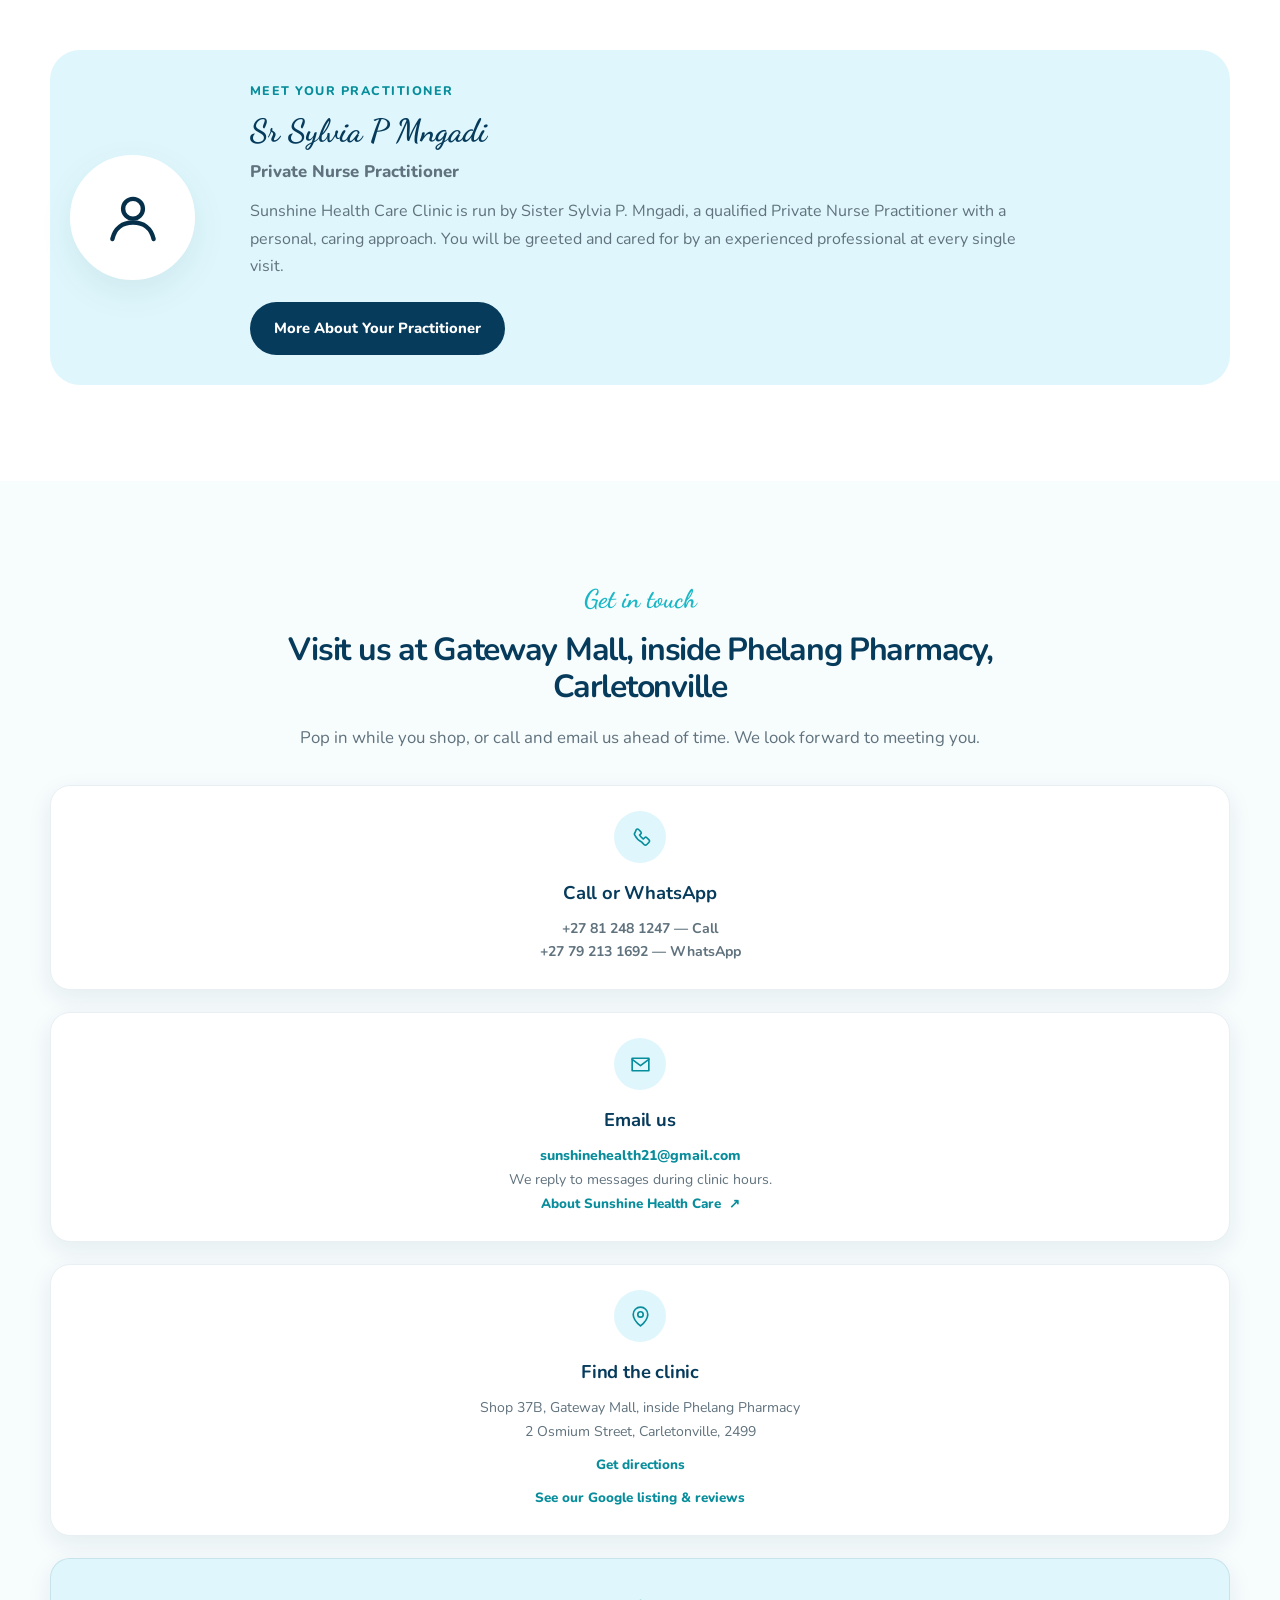
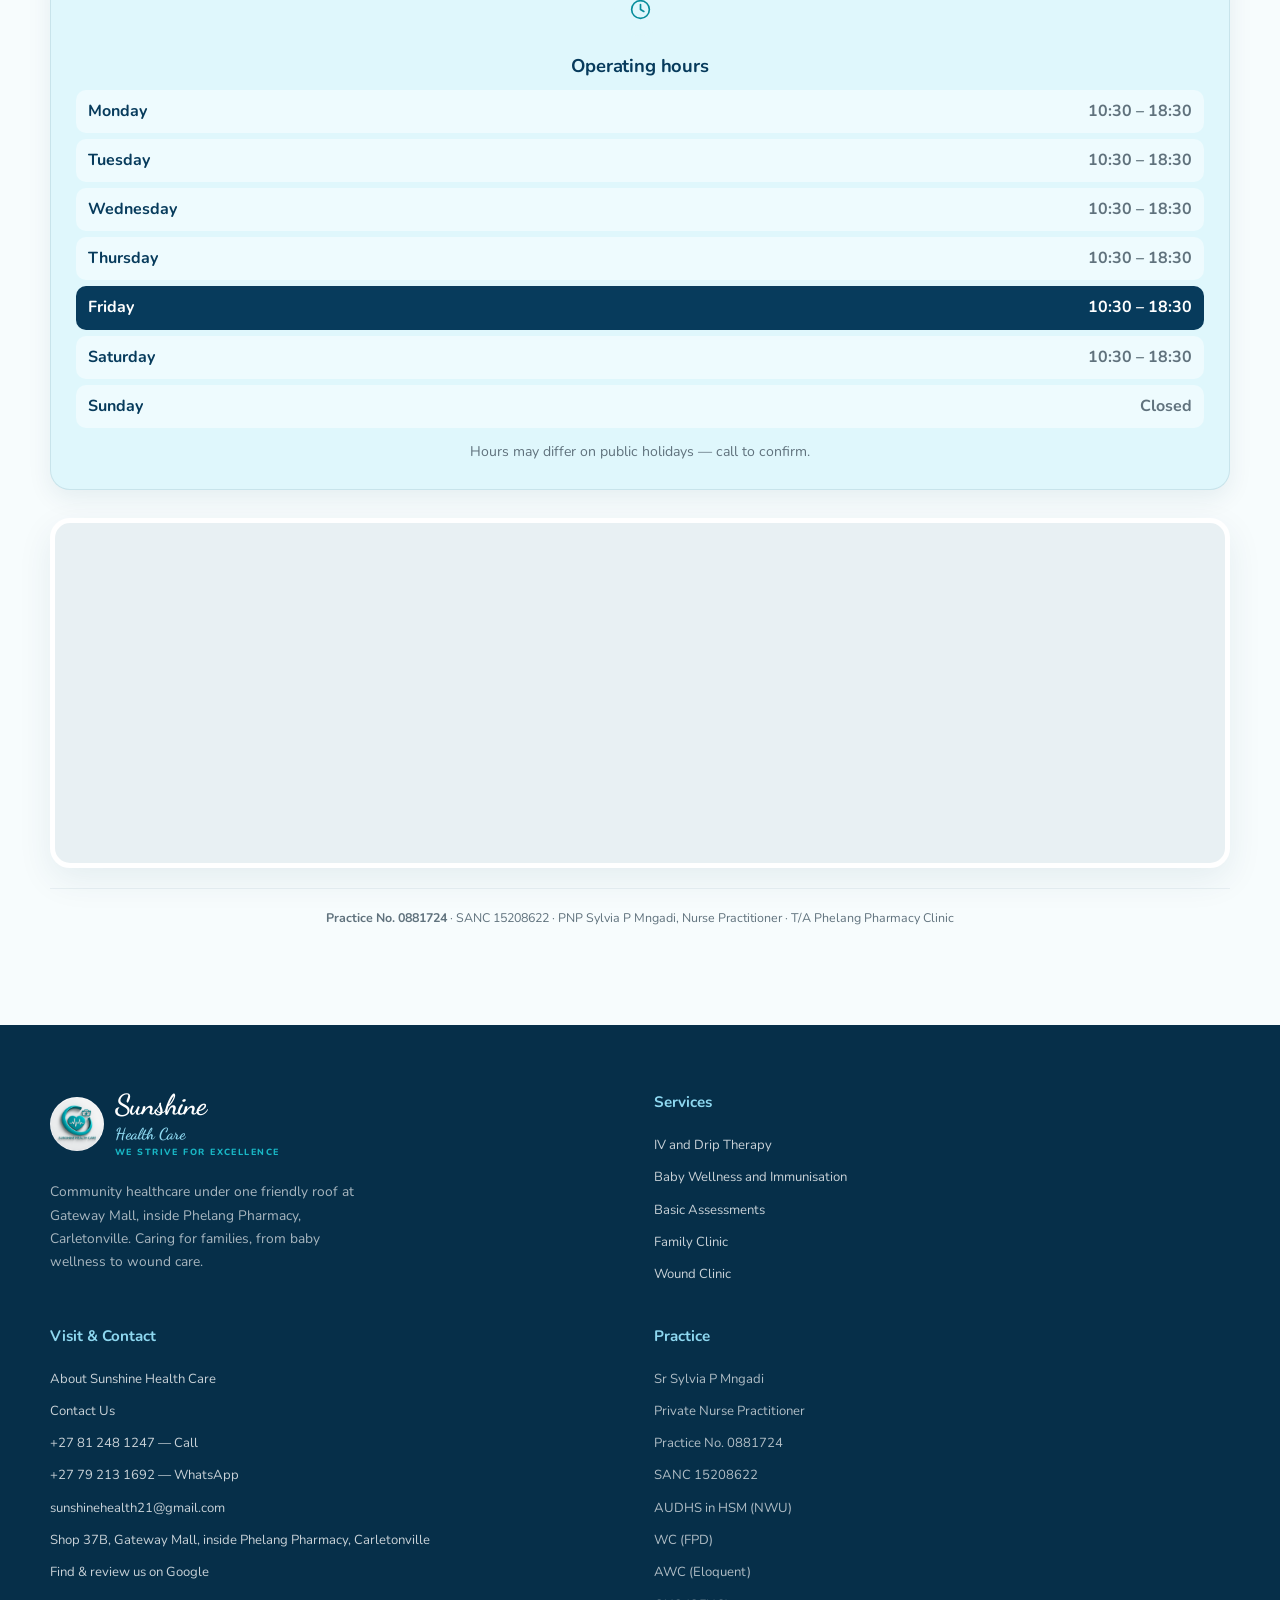
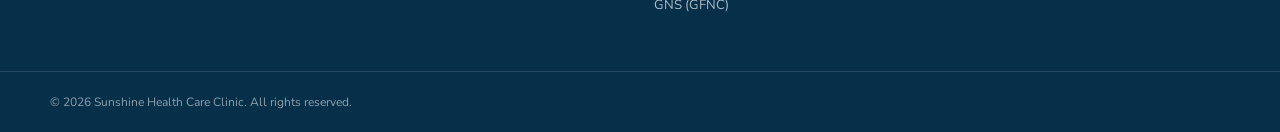
<file: upload-to-domains-co-za/index.html>
<!DOCTYPE html>
<html lang="en-ZA">
<head>
  <meta charset="UTF-8">
  <meta name="viewport" content="width=device-width, initial-scale=1.0">

  <title>Sunshine Health Care | Clinic in Carletonville</title>
  <meta name="description" content="Sunshine Health Care is a healthcare clinic in Carletonville offering IV drip therapy, vitamin drips, family and baby wellness, immunisation and wound care at Gateway Mall.">
  <meta name="author" content="Sunshine Health Care">
  <meta name="robots" content="index, follow">
  <meta name="theme-color" content="#0B3D5C">
  <meta name="geo.region" content="ZA-GT">
  <meta name="geo.placename" content="Carletonville">
  <link rel="canonical" href="https://www.sunshinehealthcare.co.za/">
  <link rel="icon" type="image/png" href="sunshine-health-care-favicon.png">

  <link rel="preconnect" href="https://fonts.googleapis.com">
  <link rel="preconnect" href="https://fonts.gstatic.com" crossorigin>
  <link href="https://fonts.googleapis.com/css2?family=Dancing+Script:wght@500;700&family=Nunito:wght@400;500;600;700;800&display=swap" rel="stylesheet">
  <link rel="stylesheet" href="styles.css">

  <meta property="og:type" content="website">
  <meta property="og:site_name" content="Sunshine Health Care">
  <meta property="og:title" content="Sunshine Health Care | Clinic in Carletonville">
  <meta property="og:description" content="Sunshine Health Care is a healthcare clinic in Carletonville offering IV drip therapy, vitamin drips, family and baby wellness, immunisation and wound care at Gateway Mall.">
  <meta property="og:url" content="https://www.sunshinehealthcare.co.za/">
  <meta property="og:image" content="https://www.sunshinehealthcare.co.za/sunshine-health-care-logo.png">
  <meta property="og:locale" content="en_ZA">

  <meta name="twitter:card" content="summary">
  <meta name="twitter:title" content="Sunshine Health Care | Clinic in Carletonville">
  <meta name="twitter:description" content="Sunshine Health Care is a healthcare clinic in Carletonville offering IV drip therapy, vitamin drips, family and baby wellness, immunisation and wound care at Gateway Mall.">
  <meta name="twitter:image" content="https://www.sunshinehealthcare.co.za/sunshine-health-care-logo.png">

  <script type="application/ld+json">
  {
    "@context": "https://schema.org",
    "@graph": [
      {
        "@type": "MedicalClinic",
        "@id": "https://www.sunshinehealthcare.co.za/#clinic",
        "name": "Sunshine Health Care",
        "alternateName": "Sunshine Health Care Clinic",
        "description": "Community healthcare clinic in Carletonville, South Africa, offering IV drip therapy, vitamin drips, family and baby wellness, immunisation, basic assessments and wound care.",
        "image": "https://www.sunshinehealthcare.co.za/sunshine-health-care-logo.png",
        "url": "https://www.sunshinehealthcare.co.za/",
        "telephone": "+27812481247",
        "email": "sunshinehealth21@gmail.com",
        "priceRange": "R350 - R1000",
        "medicalSpecialty": ["PrimaryCare"],
        "openingHoursSpecification": [
          {
            "@type": "OpeningHoursSpecification",
            "dayOfWeek": ["Monday", "Tuesday", "Wednesday", "Thursday", "Friday", "Saturday"],
            "opens": "10:30",
            "closes": "18:30"
          }
        ],
        "address": {
          "@type": "PostalAddress",
          "streetAddress": "Shop 37B, Gateway Mall (inside Phelang Pharmacy), 2 Osmium Street",
          "addressLocality": "Carletonville",
          "addressRegion": "Gauteng",
          "postalCode": "2499",
          "addressCountry": "ZA"
        },
        "contactPoint": [
          {
            "@type": "ContactPoint",
            "telephone": "+27812481247",
            "contactType": "customer service",
            "areaServed": "ZA"
          }
        ]
      },
      {
        "@type": "Person",
        "@id": "https://www.sunshinehealthcare.co.za/#practitioner",
        "name": "Sr Sylvia P Mngadi",
        "jobTitle": "Private Nurse Practitioner",
        "worksFor": {
          "@id": "https://www.sunshinehealthcare.co.za/#clinic"
        },
        "url": "https://www.sunshinehealthcare.co.za/about/",
        "image": "https://www.sunshinehealthcare.co.za/sunshine-health-care-logo.png"
      }
    ]
  }
  </script>
</head>
<body>

  <a class="skip-link" href="#main">Skip to main content</a>

  <div class="topbar">
    <div class="container topbar-inner">
      <span class="topbar-item">
        <svg class="icon-sm" viewBox="0 0 24 24" aria-hidden="true"><path d="M6.6 10.8c1.5 3.1 3.7 5.3 6.8 6.8l2.2 2.3c.6.6 1.6.6 2.2 0l2.4-2.4c.6-.6.6-1.6 0-2.2l-2.1-2.1a1.5 1.5 0 0 0-2.1 0l-1.2 1.2a15 15 0 0 1-3.7-3.7l1.2-1.2a1.5 1.5 0 0 0 0-2.1l-2.1-2.1a1.5 1.5 0 0 0-2.2 0L6.6 8.6c-.6.6-.6 1.6 0 2.2Z" fill="none" stroke="currentColor" stroke-width="1.7" stroke-linecap="round" stroke-linejoin="round"/></svg>
        <a href="tel:+27812481247">+27 81 248 1247</a>
      </span>
      <span class="topbar-item topbar-item-hide">
        <svg class="icon-sm" viewBox="0 0 24 24" aria-hidden="true"><path d="M4 6h16v12H4z" fill="none" stroke="currentColor" stroke-width="1.7" stroke-linejoin="round"/><path d="m4 7 8 6 8-6" fill="none" stroke="currentColor" stroke-width="1.7" stroke-linecap="round" stroke-linejoin="round"/></svg>
        <a href="mailto:sunshinehealth21@gmail.com">sunshinehealth21@gmail.com</a>
      </span>
      <span class="topbar-item topbar-item-hide">
        <svg class="icon-sm" viewBox="0 0 24 24" aria-hidden="true"><path d="M12 21s7-5.7 7-11a7 7 0 1 0-14 0c0 5.3 7 11 7 11Z" fill="none" stroke="currentColor" stroke-width="1.7" stroke-linejoin="round"/><path d="M9.5 10.5h5M12 8v5" fill="none" stroke="currentColor" stroke-width="1.7" stroke-linecap="round"/></svg>
        <a href="https://www.google.com/maps/search/?api=1&query=Gateway+Mall+Osmium+Street+Carletonville" target="_blank" rel="noopener">Gateway Mall, inside Phelang Pharmacy, Carletonville</a>
      </span>
    </div>
  </div>

  <header class="site-header" id="siteHeader">
    <div class="container header-inner">
      <a class="brand" href="index.html" aria-label="Sunshine Health Care home">
        <img class="brand-logo" src="sunshine-health-care-logo.png" alt="Sunshine Health Care logo" width="54" height="54">
        <span class="brand-text-wrap">
          <span class="brand-text">
            <strong>Sunshine</strong>
            <small>Health Care</small>
          </span>
          <small class="brand-slogan">We strive for excellence</small>
        </span>
      </a>

      <nav class="primary-nav" id="primaryNav" aria-label="Primary">
        <a href="index.html" class="nav-link">Home</a>
        <a href="about.html" class="nav-link">About</a>
        <a href="services.html" class="nav-link">Services</a>
        <a href="iv-drip-therapy.html" class="nav-link">IV / Drip Therapy</a>
        <a href="family-baby-wellness.html" class="nav-link">Family &amp; Baby Wellness</a>
        <a href="wound-care.html" class="nav-link">Wound Care</a>
        <a href="contact.html" class="nav-link">Contact</a>
        <a href="tel:+27812481247" class="btn btn-primary nav-cta">Call the Clinic</a>
      </nav>

      <button class="nav-toggle" id="navToggle" aria-expanded="false" aria-controls="primaryNav" aria-label="Toggle menu">
        <span class="bar"></span>
        <span class="bar"></span>
        <span class="bar"></span>
      </button>
    </div>
  </header>

  <main id="main">

    <section class="hero" id="home">
      <div class="hero-blob hero-blob-a" aria-hidden="true"></div>
      <div class="hero-blob hero-blob-b" aria-hidden="true"></div>
      <div class="container hero-grid">
        <div class="hero-copy">
          <p class="eyebrow">Community clinic at Gateway Mall, inside Phelang Pharmacy, Carletonville</p>
          <h1>Quality, compassionate healthcare in Carletonville</h1>
          <p class="hero-lead">Sunshine Health Care is a warm and professional clinic led by an experienced Private Nurse Practitioner, offering IV drip therapy, baby wellness and immunisation, and everyday basic assessments.</p>
          <div class="hero-actions">
            <a href="services.html" class="btn btn-primary">Explore Our Services</a>
            <a href="tel:+27812481247" class="btn btn-ghost">Call +27 81 248 1247</a>
            <a href="https://wa.me/27792131692" target="_blank" rel="noopener" class="btn btn-ghost">WhatsApp +27 79 213 1692</a>
          </div>
        </div>

        <div class="hero-visual" aria-hidden="true">
          <div class="sun-card">
            <img class="sun-logo" src="sunshine-health-care-logo.png" alt="Sunshine Health Care logo" width="300" height="300" fetchpriority="high">
            <svg class="sun-badge" viewBox="0 0 100 100" aria-hidden="true">
              <defs>
                <path id="sunBadgeArc" d="M 22 50 A 28 28 0 0 1 78 50" fill="none"></path>
              </defs>
              <text>
                <textPath href="#sunBadgeArc" startOffset="50%" text-anchor="middle">We strive for excellence</textPath>
              </text>
            </svg>
          </div>
        </div>
      </div>
      <div class="hero-wave" aria-hidden="true">
        <svg viewBox="0 0 1440 70" preserveAspectRatio="none"><path d="M0 40 C240 80 480 0 720 22 C960 44 1200 70 1440 30 L1440 70 L0 70 Z" fill="#FFFFFF"/></svg>
      </div>
    </section>

    <section class="section about" id="about">
      <div class="container about-grid">
        <div class="about-copy">
          <p class="eyebrow eyebrow-script">About Sunshine Health Care</p>
          <h2>Your neighbourhood clinic under one friendly roof</h2>
          <p>Sunshine Health Care is a Clinic offering warm, professional and affordable healthcare for every stage of life, from little ones to grandparents. Our space at Gateway Mall inside Phelang Pharmacy, Carletonville is run by Sr Sylvia P Mngadi, an experienced Private Nurse Practitioner.</p>
          <p>Every visit starts with listening. We take the time to understand your needs, answer your questions, and guide you on the next best step for your health.</p>
          <ul class="tick-list">
            <li>Registered Practice No. 0881724</li>
            <li><span class="sanc">SANC 15208622<span class="sanc-tip" role="tooltip">South African Nursing Council</span></span></li>
            <li>Friendly, family centred approach</li>
            <li>Conveniently placed for quick visits</li>
          </ul>
          <a href="about.html" class="btn btn-secondary">More About Sunshine Health Care</a>
        </div>
        <div class="about-cards">
          <div class="about-photo">
            <img src="sunshine-health-care-logo.png" alt="Sunshine Health Care logo — community clinic at Gateway Mall, Carletonville" width="300" height="300">
          </div>
          <div class="stat-card">
            <svg class="icon-lg" viewBox="0 0 24 24" aria-hidden="true"><path d="M12 21s7-5.5 7-10.7A7 7 0 0 0 5 10.3C5 15.5 12 21 12 21Z" fill="none" stroke="var(--c-turquoise)" stroke-width="1.7" stroke-linejoin="round"/><path d="M12 8.5 10.8 11 8 11.6l2 2-.4 2.6 2.4-1.2 2.4 1.2-.4-2.6 2-2-2.8-.6L12 8.5Z" fill="var(--c-turquoise)"/></svg>
            <h3>Nurse led care</h3>
            <p>You are cared for by a qualified Nurse Practitioner at every visit.</p>
          </div>
          <div class="stat-card">
            <svg class="icon-lg" viewBox="0 0 24 24" aria-hidden="true"><path d="M4 18V9m4 9V5m4 13v-7m4 7V8m4 10v-6" fill="none" stroke="var(--c-turquoise)" stroke-width="1.9" stroke-linecap="round"/></svg>
            <h3>Care for every age</h3>
            <p>From baby wellness to wound care for grandparents, we see the whole family.</p>
          </div>
          <div class="stat-card">
            <svg class="icon-lg" viewBox="0 0 24 24" aria-hidden="true"><path d="M12 6.5a4.5 4.5 0 0 0-4.5 4.5c0 2.6 4.5 6.5 4.5 6.5s4.5-3.9 4.5-6.5A4.5 4.5 0 0 0 12 6.5Z" fill="none" stroke="var(--c-turquoise)" stroke-width="1.7" stroke-linejoin="round"/><path d="M12 9.5v3M10.5 11h3" stroke="var(--c-turquoise)" stroke-width="1.7" stroke-linecap="round"/></svg>
            <h3>Simple access</h3>
            <p>Situated inside Gateway Mall, inside Phelang Pharmacy, Carletonville, with easy parking and visits.</p>
          </div>
        </div>
      </div>
    </section>

    <section class="section services" id="services">
      <div class="container">
        <div class="section-head">
          <p class="eyebrow eyebrow-script">What we offer</p>
          <h2>Services for every season of life</h2>
          <p class="section-sub">Sunshine Health Care brings everyday Vital care, specialised clinic days and refreshing drip therapy together in one caring space.</p>
        </div>

        <div class="services-grid">
          <article class="service-card reveal">
            <div class="service-icon" style="--tint:var(--c-turquoise)">
              <svg viewBox="0 0 24 24" aria-hidden="true"><path d="M10 3h4v3.2l2.6 3A4 4 0 0 1 18 15.6V21H6v-5.4a4 4 0 0 1 1.4-3.4L10 6.2V3Z" fill="none" stroke="currentColor" stroke-width="1.7" stroke-linejoin="round"/><path d="M10 3h4M6 18h12M12 10v4M10 12h4" fill="none" stroke="currentColor" stroke-width="1.7" stroke-linecap="round"/></svg>
            </div>
            <h3>IV / Drip Therapy</h3>
            <p class="card-lead">Refreshing, vitamin enriched intravenous drips to help you hydrate, recover, boost your immunity and feel your best.</p>
            <ul class="dot-list">
              <li>Vitalize drip range</li>
              <li>Hydration and energy support</li>
              <li>Skin glow and wellness blends</li>
            </ul>
            <a href="iv-drip-therapy.html" class="card-link">View the drip menu</a>
          </article>

          <article class="service-card reveal">
            <div class="service-icon" style="--tint:#5BC4E2">
              <svg viewBox="0 0 24 24" aria-hidden="true"><path d="M12 3.5 20 7v4.5C20 16 16.4 19.4 12 20.5 7.6 19.4 4 16 4 11.5V7l8-3.5Z" fill="none" stroke="currentColor" stroke-width="1.7" stroke-linejoin="round"/><path d="m8.5 12 2.3 2.3 4.7-4.8" fill="none" stroke="currentColor" stroke-width="1.9" stroke-linecap="round" stroke-linejoin="round"/></svg>
            </div>
            <h3>Baby Wellness &amp; Immunisation</h3>
            <p class="card-lead">Gentle, supportive care for your little one, from routine baby health checks to keeping immunisations up to date.</p>
            <ul class="dot-list">
              <li>Baby health checks</li>
              <li>Immunisation advice and care</li>
              <li>Growth and development guidance</li>
            </ul>
            <a href="family-baby-wellness.html" class="card-link">Baby wellness and immunisation</a>
          </article>

          <article class="service-card reveal">
            <div class="service-icon" style="--tint:var(--c-turquoise-dark)">
              <svg viewBox="0 0 24 24" aria-hidden="true"><path d="M5 6.5h14v13H5z" fill="none" stroke="currentColor" stroke-width="1.7" stroke-linejoin="round"/><path d="M8 2.75v3M16 2.75v3M12 9.5v5M9.5 12h5" fill="none" stroke="currentColor" stroke-width="1.7" stroke-linecap="round"/></svg>
            </div>
            <h3>Basic Assessments</h3>
            <p class="card-lead">Quick, affordable screenings that keep you informed about your numbers and confident about your health.</p>
            <ul class="dot-list">
              <li>Blood pressure tests</li>
              <li>Blood glucose tests</li>
              <li>Cholesterol tests</li>
            </ul>
            <a href="services.html#basic-assessments" class="card-link">See basic assessments</a>
          </article>

          <article class="service-card reveal">
            <div class="service-icon" style="--tint:#009CA8">
              <svg viewBox="0 0 24 24" aria-hidden="true"><circle cx="9" cy="8" r="3" fill="none" stroke="currentColor" stroke-width="1.7"/><path d="M3.5 19c.6-3.1 2.7-4.8 5.5-4.8S13.9 15.9 14.5 19" fill="none" stroke="currentColor" stroke-width="1.7" stroke-linecap="round"/><circle cx="16.5" cy="8.5" r="2.3" fill="none" stroke="currentColor" stroke-width="1.7"/><path d="M16 12.4c2.4 0 4.2 1.4 4.7 3.9" fill="none" stroke="currentColor" stroke-width="1.7" stroke-linecap="round"/></svg>
            </div>
            <h3>Family Clinic</h3>
            <p class="card-lead">Everyday healthcare for the whole household, under one roof, with confidential support on sensitive topics.</p>
            <ul class="dot-list">
              <li>Minor ailment consultations</li>
              <li>Family planning</li>
              <li>HIV testing with pre and post counselling</li>
              <li>Prostate screening</li>
              <li>Pap smear</li>
              <li>STI/UTI screening</li>
              <li>PDP assessments</li>
            </ul>
            <a href="family-baby-wellness.html#family-clinic" class="card-link">Visit for everyday care</a>
          </article>

          <article class="service-card reveal">
            <div class="service-icon" style="--tint:#287E8F">
              <svg viewBox="0 0 24 24" aria-hidden="true"><path d="M8 8.5A2.5 2.5 0 0 1 10.5 6h3A2.5 2.5 0 0 1 16 8.5v13l-4-1.8-4 1.8v-13Z" fill="none" stroke="currentColor" stroke-width="1.7" stroke-linejoin="round"/><path d="M8 16h8M5 13.5l3 1.9 3-1.9 3 1.9 3-1.9" fill="none" stroke="currentColor" stroke-width="1.7" stroke-linecap="round" stroke-linejoin="round"/></svg>
            </div>
            <h3>Wound Clinic</h3>
            <p class="card-lead">Focused wound care for all types of ulcers and pressure injuries, managed with skill and consistent follow up.</p>
            <ul class="dot-list">
              <li>Pressure sores and pressure ulcers</li>
              <li>Diabetic and venous ulcers</li>
              <li>Negative pressure application</li>
              <li>Arterial ulcers and diabetic wounds</li>
            </ul>
            <a href="wound-care.html" class="card-link">Arrange wound care</a>
          </article>

          <article class="service-card service-card-cta reveal">
            <div class="service-icon" style="--tint:#ffcf3f">
              <svg viewBox="0 0 24 24" aria-hidden="true"><circle cx="12" cy="12" r="3.4" fill="none" stroke="currentColor" stroke-width="1.7"/><path d="M12 3.5v2.4M12 18.1v2.4M3.5 12h2.4M18.1 12h2.4M6 6l1.7 1.7M16.3 16.3 18 18M18 6l-1.7 1.7M7.7 16.3 6 18" stroke="currentColor" stroke-width="1.7" stroke-linecap="round"/></svg>
            </div>
            <h3>Not sure what you need?</h3>
            <p class="card-lead">Give us a call and we will gladly point you in the right direction. Friendly advice is always free.</p>
            <a href="tel:+27812481247" class="btn btn-primary btn-full">Call Sunshine Health Care</a>
          </article>
        </div>
      </div>
    </section>

    <section class="section drips" id="drips">
      <div class="drips-bg" aria-hidden="true"></div>
      <div class="container">
        <div class="drips-head">
          <div class="section-head section-head-light">
            <p class="eyebrow eyebrow-script">Vitalize Drip Range</p>
            <h2>IV, drip therapy and vitamin drips</h2>
            <p class="section-sub">A pick me up in about an hour. Refresh hydration, support recovery, brighten your skin and recharge your energy with our Vitalize vitamin drip range.</p>
          </div>
        </div>

        <div class="drip-grid">
          <div class="drip-card reveal">
            <span class="drip-price">R350</span>
            <h3>Hydrating Drip</h3>
            <p>Refreshing intravenous fluids to support everyday hydration.</p>
          </div>
          <div class="drip-card reveal">
            <span class="drip-price">R600</span>
            <h3>Hangover Drip</h3>
            <p>Rehydration for when you have overdone it and need quick support.</p>
          </div>
          <div class="drip-card reveal">
            <span class="drip-price">R700</span>
            <h3>Burnout &amp; Fatigue Drip</h3>
            <p>Energy support for tired, busy days when you need a boost.</p>
          </div>
          <div class="drip-card reveal">
            <span class="drip-price">R800</span>
            <h3>Immune Booster Drip</h3>
            <p>Vitamin enriched blend to support your immune system.</p>
          </div>
          <div class="drip-card reveal">
            <span class="drip-price">R900</span>
            <h3>Skin Glow Drip</h3>
            <p>Wellness blend designed to help brighten your skin.</p>
          </div>
          <div class="drip-card drip-card-hero reveal">
            <span class="drip-price">R1000</span>
            <h3>Vitalize Mother of All Drips</h3>
            <p>Our most complete Vitalize blend, combining the range’s benefits.</p>
            <span class="drip-tag">Most complete blend</span>
          </div>
        </div>

        <p class="drip-note">Prices as advertised on our clinic menu. Drips are administered at the clinic by a qualified professional. Call us to check the current menu and any specials.</p>
        <div class="cta-actions" style="margin-top:30px">
          <a href="iv-drip-therapy.html" class="btn btn-primary">Book an IV Drip Session</a>
          <a href="tel:+27812481247" class="btn btn-ghost">Call the Clinic</a>
        </div>
      </div>
    </section>

    <section class="section practitioner">
      <div class="container practitioner-card">
        <div class="avatar" aria-hidden="true">
          <svg viewBox="0 0 24 24"><circle cx="12" cy="9" r="3.6" fill="none" stroke="var(--c-navy)" stroke-width="1.6"/><path d="M4.5 20c.9-4 3.7-6 7.5-6s6.6 2 7.5 6" fill="none" stroke="var(--c-navy)" stroke-width="1.6" stroke-linecap="round"/></svg>
        </div>
        <div class="practitioner-copy">
          <p class="eyebrow">Meet your practitioner</p>
          <h2>Sr Sylvia P Mngadi</h2>
          <p class="lead-inline">Private Nurse Practitioner</p>
          <p>Sunshine Health Care Clinic is run by Sister Sylvia P. Mngadi, a qualified Private Nurse Practitioner with a personal, caring approach. You will be greeted and cared for by an experienced professional at every single visit.</p>
          <a href="about.html" class="btn btn-secondary">More About Your Practitioner</a>
        </div>
      </div>
    </section>

    <section class="section contact" id="contact">
      <div class="container">
        <div class="section-head">
          <p class="eyebrow eyebrow-script">Get in touch</p>
          <h2>Visit us at Gateway Mall, inside Phelang Pharmacy, Carletonville</h2>
          <p class="section-sub">Pop in while you shop, or call and email us ahead of time. We look forward to meeting you.</p>
        </div>

        <div class="contact-grid">
          <div class="contact-card reveal">
            <div class="contact-icon" aria-hidden="true"><svg viewBox="0 0 24 24"><path d="M6.6 10.8c1.5 3.1 3.7 5.3 6.8 6.8l2.2 2.3c.6.6 1.6.6 2.2 0l2.4-2.4c.6-.6.6-1.6 0-2.2l-2.1-2.1a1.5 1.5 0 0 0-2.1 0l-1.2 1.2a15 15 0 0 1-3.7-3.7l1.2-1.2a1.5 1.5 0 0 0 0-2.1l-2.1-2.1a1.5 1.5 0 0 0-2.2 0L6.6 8.6c-.6.6-.6 1.6 0 2.2Z" fill="none" stroke="currentColor" stroke-width="1.6" stroke-linecap="round" stroke-linejoin="round"/></svg></div>
            <h3>Call or WhatsApp</h3>
            <p><a class="contact-plain" href="tel:+27812481247">+27 81 248 1247 — Call</a></p>
            <p><a class="contact-plain" href="https://wa.me/27792131692" target="_blank" rel="noopener">+27 79 213 1692 — WhatsApp</a></p>
          </div>

          <div class="contact-card reveal">
            <div class="contact-icon" aria-hidden="true"><svg viewBox="0 0 24 24"><path d="M4 6h16v12H4z" fill="none" stroke="currentColor" stroke-width="1.6" stroke-linejoin="round"/><path d="m4 7 8 6 8-6" fill="none" stroke="currentColor" stroke-width="1.6" stroke-linecap="round" stroke-linejoin="round"/></svg></div>
            <h3>Email us</h3>
            <p><a href="mailto:sunshinehealth21@gmail.com">sunshinehealth21@gmail.com</a></p>
            <p>We reply to messages during clinic hours.</p>
            <p><a class="card-link" href="about.html">About Sunshine Health Care</a></p>
          </div>

          <div class="contact-card reveal">
            <div class="contact-icon" aria-hidden="true"><svg viewBox="0 0 24 24"><path d="M12 21s7-5.7 7-11a7 7 0 1 0-14 0c0 5.3 7 11 7 11Z" fill="none" stroke="currentColor" stroke-width="1.6" stroke-linejoin="round"/><circle cx="12" cy="10" r="2.6" fill="none" stroke="currentColor" stroke-width="1.6"/></svg></div>
            <h3>Find the clinic</h3>
            <p>Shop 37B, Gateway Mall, inside Phelang Pharmacy</p>
            <p>2 Osmium Street, Carletonville, 2499</p>
            <p><a class="text-link" href="https://www.google.com/maps/search/?api=1&query=Gateway+Mall+Osmium+Street+Carletonville" target="_blank" rel="noopener">Get directions</a></p>
            <p><a class="text-link" href="https://share.google/3YphHN86oWFv6zHCe" target="_blank" rel="noopener">See our Google listing &amp; reviews</a></p>
          </div>

          <div class="contact-card contact-card-hours reveal">
            <div class="contact-icon" aria-hidden="true"><svg viewBox="0 0 24 24"><circle cx="12" cy="12" r="8.5" fill="none" stroke="currentColor" stroke-width="1.6"/><path d="M12 7.2v4.8l3.2 1.9" fill="none" stroke="currentColor" stroke-width="1.6" stroke-linecap="round" stroke-linejoin="round"/></svg></div>
            <h3>Operating hours</h3>
            <ul class="hours-list" id="hoursList">
              <li class="hours-day" data-day="Monday"><span>Monday</span><strong>10:30 – 18:30</strong></li>
              <li class="hours-day" data-day="Tuesday"><span>Tuesday</span><strong>10:30 – 18:30</strong></li>
              <li class="hours-day" data-day="Wednesday"><span>Wednesday</span><strong>10:30 – 18:30</strong></li>
              <li class="hours-day" data-day="Thursday"><span>Thursday</span><strong>10:30 – 18:30</strong></li>
              <li class="hours-day" data-day="Friday"><span>Friday</span><strong>10:30 – 18:30</strong></li>
              <li class="hours-day" data-day="Saturday"><span>Saturday</span><strong>10:30 – 18:30</strong></li>
              <li class="hours-day" data-day="Sunday"><span>Sunday</span><strong>Closed</strong></li>
            </ul>
            <p class="hours-note">Hours may differ on public holidays — call to confirm.</p>
          </div>
        </div>

        <div class="map-wrap reveal">
          <iframe title="Map to Sunshine Health Care at Gateway Mall, inside Phelang Pharmacy, Carletonville" src="https://www.google.com/maps?q=Gateway+Mall+Osmium+Street+Carletonville&output=embed" loading="lazy" referrerpolicy="no-referrer-when-downgrade" width="600" height="340"></iframe>
        </div>

        <p class="practice-line"><strong>Practice No. 0881724</strong> <span aria-hidden="true">&#183;</span> <span class="sanc">SANC 15208622<span class="sanc-tip" role="tooltip">South African Nursing Council</span></span> <span aria-hidden="true">&#183;</span> <span class="pnp">PNP<span class="pnp-tip" role="tooltip">Private Nurse Practitioner</span></span> Sylvia P Mngadi, Nurse Practitioner <span aria-hidden="true">&#183;</span> T/A Phelang Pharmacy Clinic</p>
      </div>
    </section>

  </main>

  <footer class="site-footer">
    <div class="container footer-grid">
      <div class="footer-brand">
        <a class="brand brand-light" href="index.html">
          <img class="brand-logo" src="sunshine-health-care-logo.png" alt="Sunshine Health Care logo" width="54" height="54" loading="lazy">
          <span class="brand-text-wrap"><span class="brand-text"><strong>Sunshine</strong><small>Health Care</small></span><small class="brand-slogan">We strive for excellence</small></span>
        </a>
        <p>Community healthcare under one friendly roof at Gateway Mall, inside Phelang Pharmacy, Carletonville. Caring for families, from baby wellness to wound care.</p>
      </div>
      <div class="footer-col">
        <h4>Services</h4>
        <ul>
          <li><a href="iv-drip-therapy.html">IV and Drip Therapy</a></li>
          <li><a href="family-baby-wellness.html">Baby Wellness and Immunisation</a></li>
          <li><a href="services.html#basic-assessments">Basic Assessments</a></li>
          <li><a href="family-baby-wellness.html#family-clinic">Family Clinic</a></li>
          <li><a href="wound-care.html">Wound Clinic</a></li>
        </ul>
      </div>
      <div class="footer-col">
        <h4>Visit &amp; Contact</h4>
        <ul>
          <li><a href="about.html">About Sunshine Health Care</a></li>
          <li><a href="contact.html">Contact Us</a></li>
          <li><a href="tel:+27812481247">+27 81 248 1247 — Call</a></li>
          <li><a href="https://wa.me/27792131692" target="_blank" rel="noopener">+27 79 213 1692 — WhatsApp</a></li>
          <li><a href="mailto:sunshinehealth21@gmail.com">sunshinehealth21@gmail.com</a></li>
          <li><a href="https://www.google.com/maps/search/?api=1&query=Gateway+Mall+Osmium+Street+Carletonville" target="_blank" rel="noopener">Shop 37B, Gateway Mall, inside Phelang Pharmacy, Carletonville</a></li>
          <li><a href="https://share.google/3YphHN86oWFv6zHCe" target="_blank" rel="noopener">Find &amp; review us on Google</a></li>
        </ul>
      </div>
      <div class="footer-col">
        <h4>Practice</h4>
        <ul>
          <li>Sr Sylvia P Mngadi</li>
          <li>Private Nurse Practitioner</li>
          <li>Practice No. 0881724</li>
          <li><span class="sanc">SANC 15208622<span class="sanc-tip" role="tooltip">South African Nursing Council</span></span></li>
          <li><span class="qual" tabindex="0">AUDHS in HSM (NWU)<span class="qual-tip" role="tooltip">Advanced University Diploma in Healthcare Service Management – North-West University</span></span></li>
          <li><span class="qual" tabindex="0">WC (FPD)<span class="qual-tip" role="tooltip">Wound Care – Foundation for Professional Development</span></span></li>
          <li><span class="qual" tabindex="0">AWC (Eloquent)<span class="qual-tip" role="tooltip">Advanced Wound Care – Eloquent</span></span></li>
          <li><span class="qual" tabindex="0">GNS (GFNC)<span class="qual-tip" role="tooltip">General Nursing Science – Gold Fields Nursing College</span></span></li>
        </ul>
      </div>
    </div>
    <div class="footer-bottom">
      <div class="container footer-bottom-inner">
        <span>&copy; <span id="year">2026</span> Sunshine Health Care Clinic. All rights reserved.</span>
      </div>
    </div>
  </footer>

  <a class="wa-float" href="https://wa.me/27792131692" target="_blank" rel="noopener" aria-label="Chat to Sister Sylvia on WhatsApp">
    <svg viewBox="0 0 24 24" aria-hidden="true" fill="currentColor"><path d="M17.472 14.382c-.297-.149-1.758-.867-2.03-.967-.273-.099-.471-.148-.67.15-.197.297-.767.966-.94 1.164-.173.199-.347.223-.644.075-.297-.15-1.255-.463-2.39-1.475-.883-.788-1.48-1.761-1.653-2.059-.173-.297-.018-.458.13-.606.134-.133.298-.347.446-.52.149-.174.198-.298.298-.497.099-.198.05-.371-.025-.52-.075-.149-.669-1.612-.916-2.207-.242-.579-.487-.5-.669-.51-.173-.008-.371-.01-.57-.01-.198 0-.52.074-.792.372-.272.297-1.04 1.016-1.04 2.479 0 1.462 1.065 2.875 1.213 3.074.149.198 2.096 3.2 5.077 4.487.709.306 1.262.489 1.694.625.712.227 1.36.195 1.871.118.571-.085 1.758-.719 2.006-1.413.248-.694.248-1.289.173-1.413-.074-.124-.272-.198-.57-.347m-5.421 7.403h-.004a9.87 9.87 0 01-5.031-1.378l-.361-.214-3.741.982.998-3.648-.235-.374a9.86 9.86 0 01-1.51-5.26c.001-5.45 4.436-9.884 9.888-9.884 2.64 0 5.122 1.03 6.988 2.898a9.825 9.825 0 012.893 6.994c-.003 5.45-4.437 9.884-9.885 9.884m8.413-18.297A11.815 11.815 0 0012.05 0C5.495 0 .16 5.335.157 11.892c0 2.096.547 4.142 1.588 5.945L.057 24l6.305-1.654a11.882 11.882 0 005.683 1.448h.005c6.554 0 11.89-5.335 11.893-11.893a11.821 11.821 0 00-3.48-8.413Z"/></svg>
    <span class="wa-float-bubble">Chat to Sister Sylvia</span>
  </a>

  <button class="to-top" id="toTop" aria-label="Back to top">
    <svg viewBox="0 0 24 24" aria-hidden="true"><path d="m6 14 6-6 6 6" fill="none" stroke="currentColor" stroke-width="2" stroke-linecap="round" stroke-linejoin="round"/></svg>
  </button>

  <script src="script.js"></script>
</body>
</html>
</file>
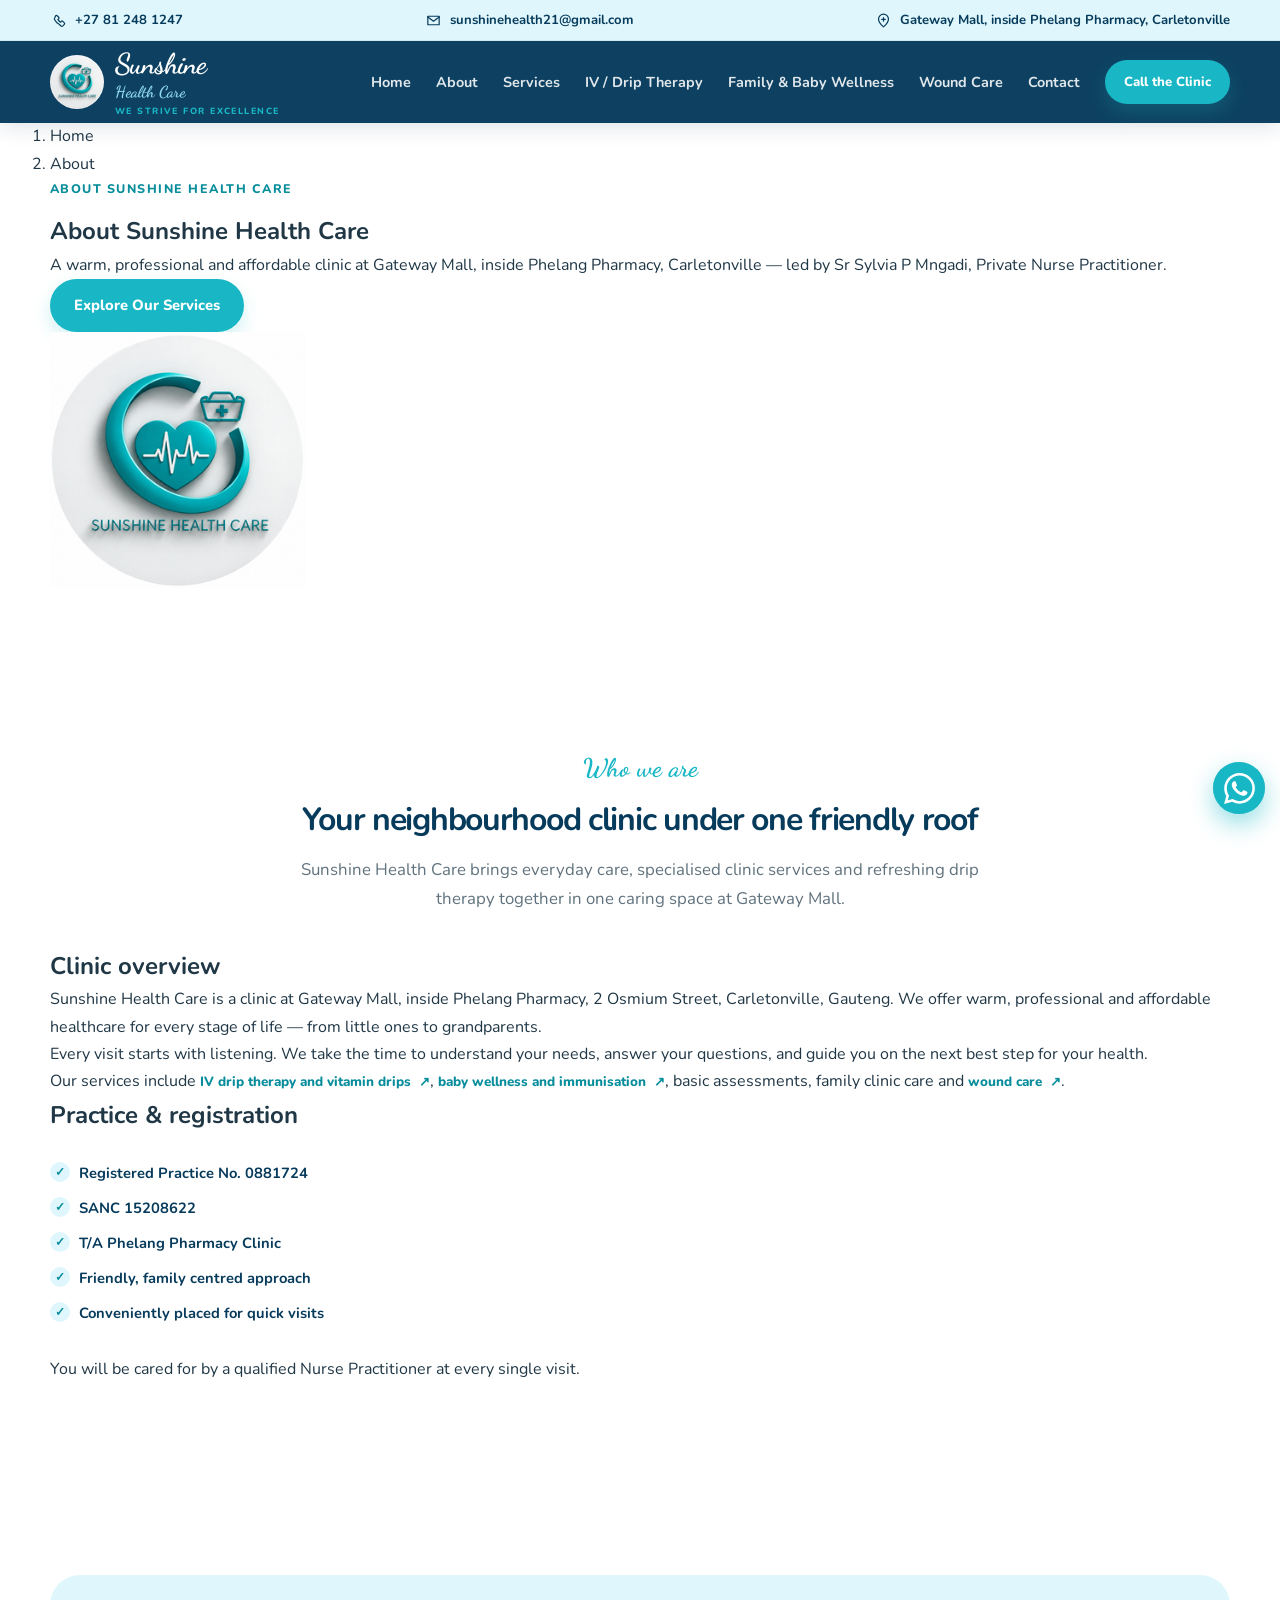
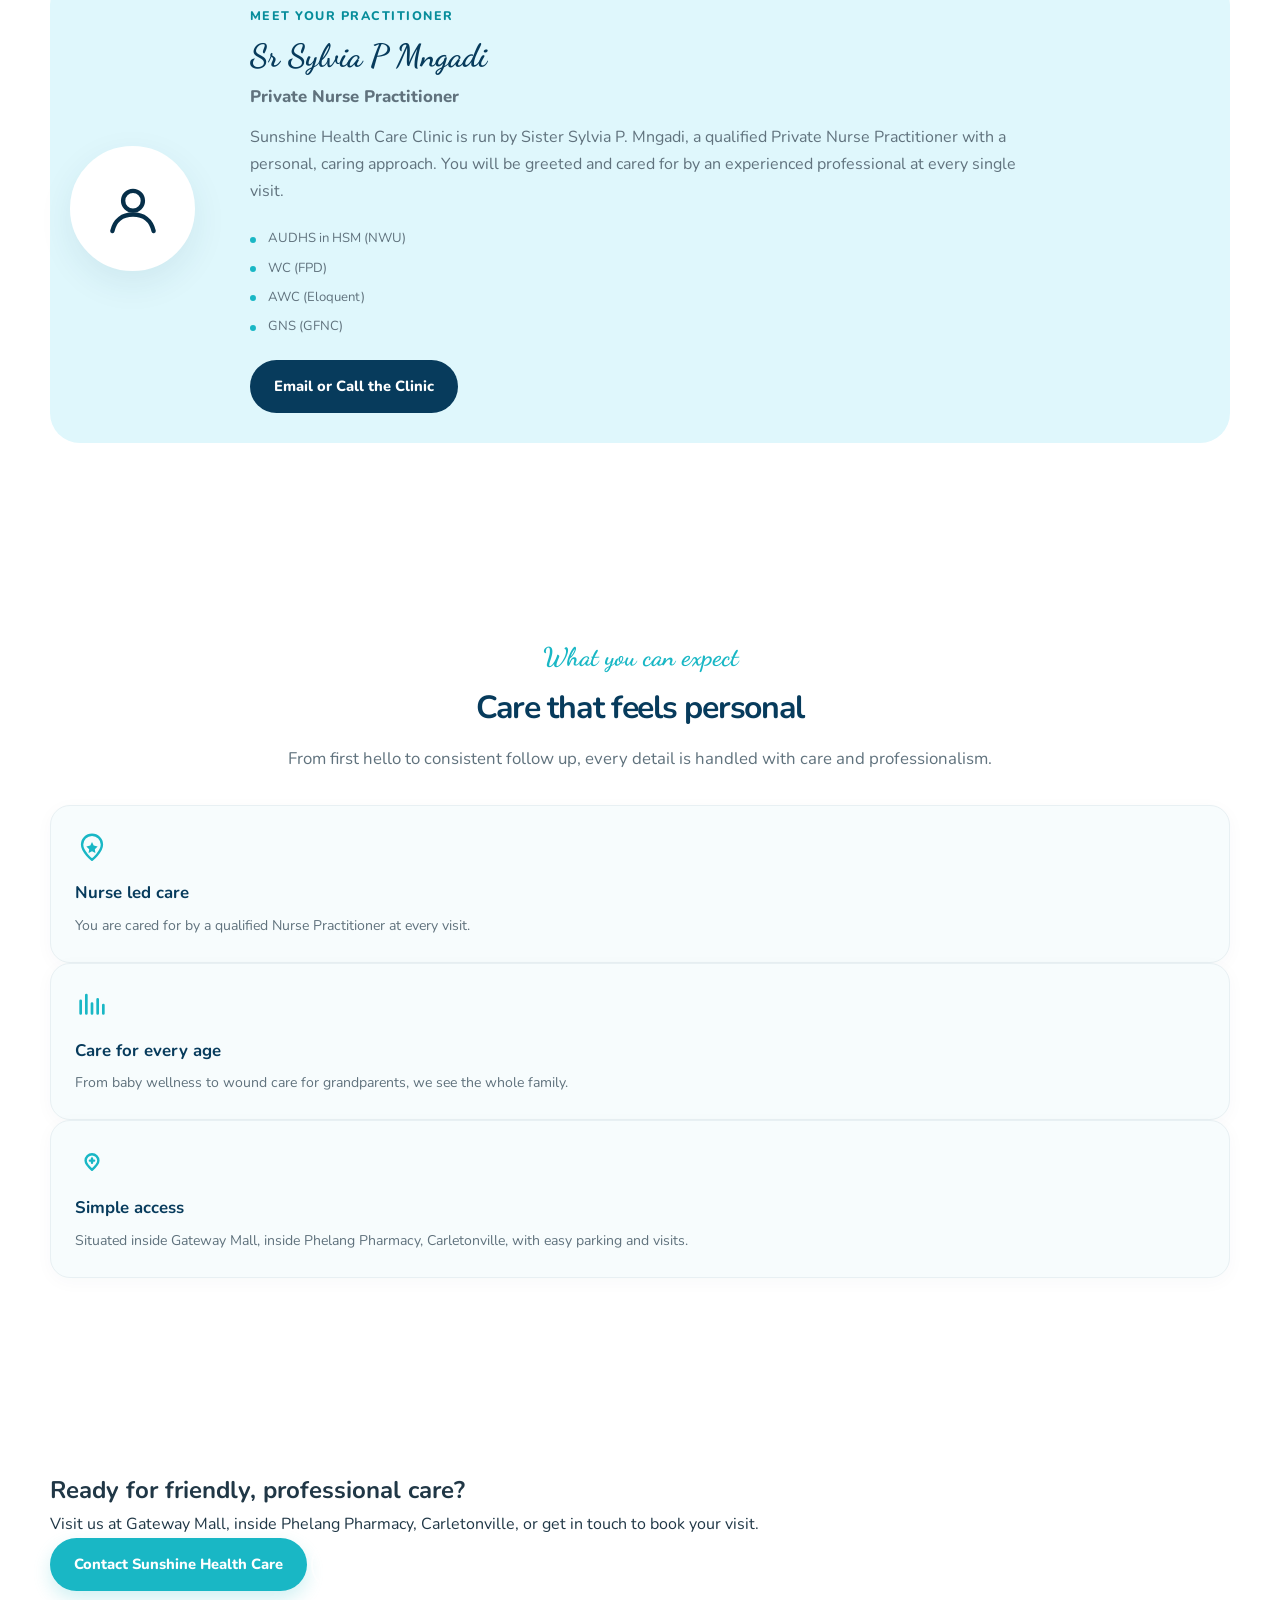
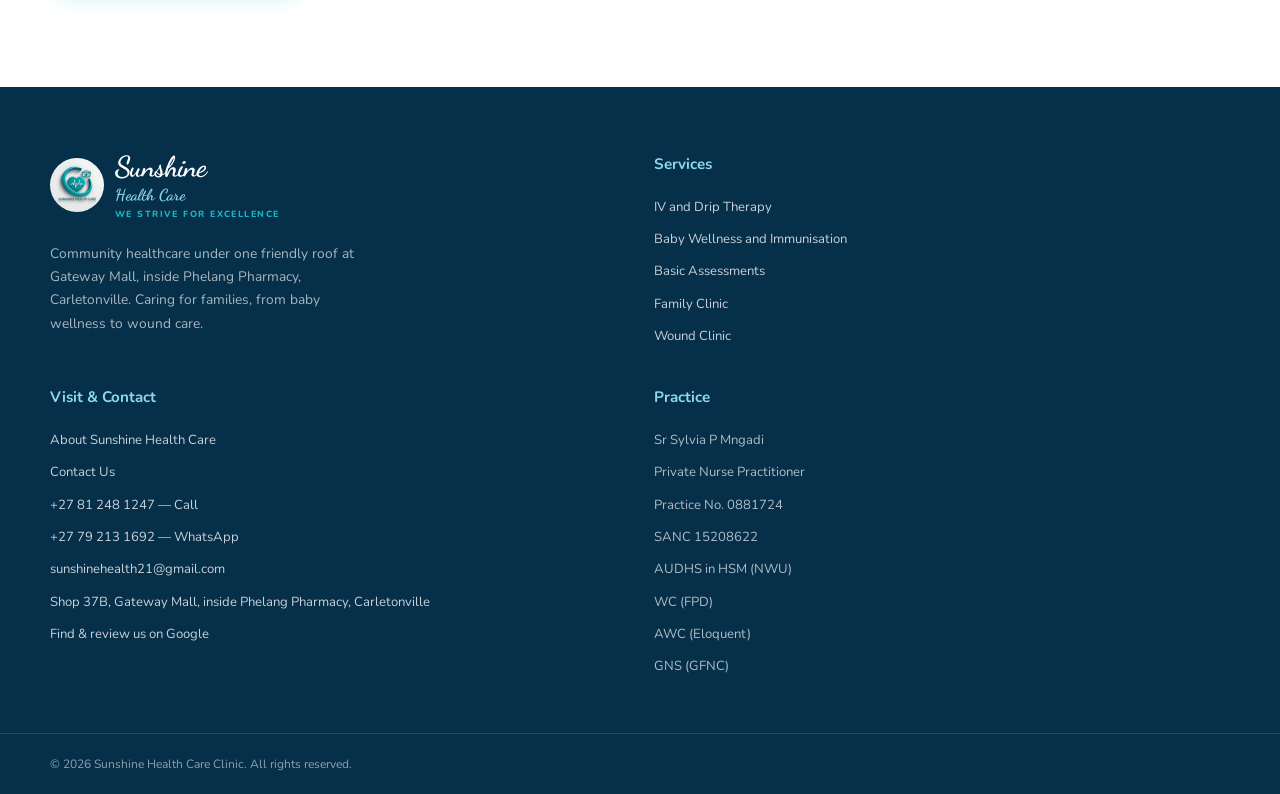
<file: about.html>
<!DOCTYPE html>
<html lang="en-ZA">
<head>
  <meta charset="UTF-8">
  <meta name="viewport" content="width=device-width, initial-scale=1.0">

  <title>About Sunshine Health Care | Carletonville Clinic</title>
  <meta name="description" content="Meet Sunshine Health Care at Gateway Mall, inside Phelang Pharmacy, Carletonville. A private Nurse Practitioner clinic run by Sr Sylvia P Mngadi.">
  <meta name="author" content="Sunshine Health Care">
  <meta name="robots" content="index, follow">
  <meta name="theme-color" content="#0B3D5C">
  <meta name="geo.region" content="ZA-GT">
  <meta name="geo.placename" content="Carletonville">
  <link rel="canonical" href="https://www.sunshinehealthcare.co.za/about/">
  <link rel="icon" type="image/png" href="sunshine-health-care-favicon.png">

  <link rel="preconnect" href="https://fonts.googleapis.com">
  <link rel="preconnect" href="https://fonts.gstatic.com" crossorigin>
  <link href="https://fonts.googleapis.com/css2?family=Dancing+Script:wght@500;700&family=Nunito:wght@400;500;600;700;800&display=swap" rel="stylesheet">
  <link rel="stylesheet" href="styles.css">

  <meta property="og:type" content="website">
  <meta property="og:site_name" content="Sunshine Health Care">
  <meta property="og:title" content="About Sunshine Health Care | Carletonville Clinic">
  <meta property="og:description" content="Meet Sunshine Health Care at Gateway Mall, inside Phelang Pharmacy, Carletonville. A private Nurse Practitioner clinic run by Sr Sylvia P Mngadi.">
  <meta property="og:url" content="https://www.sunshinehealthcare.co.za/about/">
  <meta property="og:image" content="https://www.sunshinehealthcare.co.za/sunshine-health-care-logo.png">
  <meta property="og:locale" content="en_ZA">

  <meta name="twitter:card" content="summary">
  <meta name="twitter:title" content="About Sunshine Health Care | Carletonville Clinic">
  <meta name="twitter:description" content="Meet Sunshine Health Care at Gateway Mall, inside Phelang Pharmacy, Carletonville. A private Nurse Practitioner clinic run by Sr Sylvia P Mngadi.">
  <meta name="twitter:image" content="https://www.sunshinehealthcare.co.za/sunshine-health-care-logo.png">

  <script type="application/ld+json">
  {
    "@context": "https://schema.org",
    "@graph": [
      {
        "@type": "MedicalClinic",
        "@id": "https://www.sunshinehealthcare.co.za/#clinic",
        "name": "Sunshine Health Care",
        "alternateName": "Sunshine Health Care Clinic",
        "description": "Community healthcare clinic in Carletonville, South Africa, offering IV drip therapy, vitamin drips, family and baby wellness, immunisation, basic assessments and wound care.",
        "image": "https://www.sunshinehealthcare.co.za/sunshine-health-care-logo.png",
        "url": "https://www.sunshinehealthcare.co.za/",
        "telephone": "+27812481247",
        "email": "sunshinehealth21@gmail.com",
        "priceRange": "R350 - R1000",
        "medicalSpecialty": ["PrimaryCare"],
        "openingHoursSpecification": [
          {
            "@type": "OpeningHoursSpecification",
            "dayOfWeek": ["Monday", "Tuesday", "Wednesday", "Thursday", "Friday", "Saturday"],
            "opens": "10:30",
            "closes": "18:30"
          }
        ],
        "address": {
          "@type": "PostalAddress",
          "streetAddress": "Shop 37B, Gateway Mall (inside Phelang Pharmacy), 2 Osmium Street",
          "addressLocality": "Carletonville",
          "addressRegion": "Gauteng",
          "postalCode": "2499",
          "addressCountry": "ZA"
        },
        "contactPoint": [
          {
            "@type": "ContactPoint",
            "telephone": "+27812481247",
            "contactType": "customer service",
            "areaServed": "ZA"
          }
        ]
      },
      {
        "@type": "Person",
        "@id": "https://www.sunshinehealthcare.co.za/#practitioner",
        "name": "Sr Sylvia P Mngadi",
        "jobTitle": "Private Nurse Practitioner",
        "worksFor": {
          "@id": "https://www.sunshinehealthcare.co.za/#clinic"
        },
        "url": "https://www.sunshinehealthcare.co.za/about/",
        "image": "https://www.sunshinehealthcare.co.za/sunshine-health-care-logo.png"
      },
      {
        "@type": "BreadcrumbList",
        "itemListElement": [
          {
            "@type": "ListItem",
            "position": 1,
            "name": "Home",
            "item": "https://www.sunshinehealthcare.co.za/"
          },
          {
            "@type": "ListItem",
            "position": 2,
            "name": "About",
            "item": "https://www.sunshinehealthcare.co.za/about/"
          }
        ]
      }
    ]
  }
  </script>
</head>
<body>

  <a class="skip-link" href="#main">Skip to main content</a>

  <div class="topbar">
    <div class="container topbar-inner">
      <span class="topbar-item">
        <svg class="icon-sm" viewBox="0 0 24 24" aria-hidden="true"><path d="M6.6 10.8c1.5 3.1 3.7 5.3 6.8 6.8l2.2 2.3c.6.6 1.6.6 2.2 0l2.4-2.4c.6-.6.6-1.6 0-2.2l-2.1-2.1a1.5 1.5 0 0 0-2.1 0l-1.2 1.2a15 15 0 0 1-3.7-3.7l1.2-1.2a1.5 1.5 0 0 0 0-2.1l-2.1-2.1a1.5 1.5 0 0 0-2.2 0L6.6 8.6c-.6.6-.6 1.6 0 2.2Z" fill="none" stroke="currentColor" stroke-width="1.7" stroke-linecap="round" stroke-linejoin="round"/></svg>
        <a href="tel:+27812481247">+27 81 248 1247</a>
      </span>
      <span class="topbar-item topbar-item-hide">
        <svg class="icon-sm" viewBox="0 0 24 24" aria-hidden="true"><path d="M4 6h16v12H4z" fill="none" stroke="currentColor" stroke-width="1.7" stroke-linejoin="round"/><path d="m4 7 8 6 8-6" fill="none" stroke="currentColor" stroke-width="1.7" stroke-linecap="round" stroke-linejoin="round"/></svg>
        <a href="mailto:sunshinehealth21@gmail.com">sunshinehealth21@gmail.com</a>
      </span>
      <span class="topbar-item topbar-item-hide">
        <svg class="icon-sm" viewBox="0 0 24 24" aria-hidden="true"><path d="M12 21s7-5.7 7-11a7 7 0 1 0-14 0c0 5.3 7 11 7 11Z" fill="none" stroke="currentColor" stroke-width="1.7" stroke-linejoin="round"/><path d="M9.5 10.5h5M12 8v5" fill="none" stroke="currentColor" stroke-width="1.7" stroke-linecap="round"/></svg>
        <a href="https://www.google.com/maps/search/?api=1&query=Gateway+Mall+Osmium+Street+Carletonville" target="_blank" rel="noopener">Gateway Mall, inside Phelang Pharmacy, Carletonville</a>
      </span>
    </div>
  </div>

  <header class="site-header" id="siteHeader">
    <div class="container header-inner">
      <a class="brand" href="index.html" aria-label="Sunshine Health Care home">
        <img class="brand-logo" src="sunshine-health-care-logo.png" alt="Sunshine Health Care logo" width="54" height="54">
        <span class="brand-text-wrap">
          <span class="brand-text">
            <strong>Sunshine</strong>
            <small>Health Care</small>
          </span>
          <small class="brand-slogan">We strive for excellence</small>
        </span>
      </a>

      <nav class="primary-nav" id="primaryNav" aria-label="Primary">
        <a href="index.html" class="nav-link">Home</a>
        <a href="about.html" class="nav-link">About</a>
        <a href="services.html" class="nav-link">Services</a>
        <a href="iv-drip-therapy.html" class="nav-link">IV / Drip Therapy</a>
        <a href="family-baby-wellness.html" class="nav-link">Family &amp; Baby Wellness</a>
        <a href="wound-care.html" class="nav-link">Wound Care</a>
        <a href="contact.html" class="nav-link">Contact</a>
        <a href="tel:+27812481247" class="btn btn-primary nav-cta">Call the Clinic</a>
      </nav>

      <button class="nav-toggle" id="navToggle" aria-expanded="false" aria-controls="primaryNav" aria-label="Toggle menu">
        <span class="bar"></span>
        <span class="bar"></span>
        <span class="bar"></span>
      </button>
    </div>
  </header>

  <main id="main">

    <section class="page-hero">
      <nav class="breadcrumb" aria-label="Breadcrumb">
        <div class="container">
          <ol>
            <li><a href="index.html">Home</a></li>
            <li><span aria-current="page">About</span></li>
          </ol>
        </div>
      </nav>
      <div class="container page-hero-grid">
        <div class="page-hero-copy">
          <p class="eyebrow">About Sunshine Health Care</p>
          <h1>About Sunshine Health Care</h1>
          <p class="page-hero-lead">A warm, professional and affordable clinic at Gateway Mall, inside Phelang Pharmacy, Carletonville — led by Sr Sylvia P Mngadi, Private Nurse Practitioner.</p>
          <div class="page-hero-actions">
            <a href="services.html" class="btn btn-primary">Explore Our Services</a>
            <a href="contact.html" class="btn btn-ghost">Find Us at the Mall</a>
          </div>
        </div>
        <div class="page-hero-visual" aria-hidden="true">
          <div class="page-hero-badge">
            <img src="sunshine-health-care-logo.png" alt="Sunshine Health Care logo" width="256" height="256">
          </div>
        </div>
      </div>
      <div class="page-hero-wave" aria-hidden="true">
        <svg viewBox="0 0 1440 70" preserveAspectRatio="none"><path d="M0 40 C240 80 480 0 720 22 C960 44 1200 70 1440 30 L1440 70 L0 70 Z" fill="#FFFFFF"/></svg>
      </div>
    </section>

    <section class="section">
      <div class="container">
        <div class="section-head">
          <p class="eyebrow eyebrow-script">Who we are</p>
          <h2>Your neighbourhood clinic under one friendly roof</h2>
          <p class="section-sub">Sunshine Health Care brings everyday care, specialised clinic services and refreshing drip therapy together in one caring space at Gateway Mall.</p>
        </div>

        <div class="content-grid">
          <div class="panel">
            <h2>Clinic overview</h2>
            <p>Sunshine Health Care is a clinic at Gateway Mall, inside Phelang Pharmacy, 2 Osmium Street, Carletonville, Gauteng. We offer warm, professional and affordable healthcare for every stage of life — from little ones to grandparents.</p>
            <p>Every visit starts with listening. We take the time to understand your needs, answer your questions, and guide you on the next best step for your health.</p>
            <p>Our services include <a class="card-link" href="iv-drip-therapy.html">IV drip therapy and vitamin drips</a>, <a class="card-link" href="family-baby-wellness.html">baby wellness and immunisation</a>, basic assessments, family clinic care and <a class="card-link" href="wound-care.html">wound care</a>.</p>
          </div>
          <div class="panel panel-accent">
            <h2>Practice &amp; registration</h2>
            <ul class="tick-list">
              <li>Registered Practice No. 0881724</li>
              <li><span class="sanc">SANC 15208622<span class="sanc-tip" role="tooltip">South African Nursing Council</span></span></li>
              <li>T/A Phelang Pharmacy Clinic</li>
              <li>Friendly, family centred approach</li>
              <li>Conveniently placed for quick visits</li>
            </ul>
            <p>You will be cared for by a qualified Nurse Practitioner at every single visit.</p>
          </div>
        </div>
      </div>
    </section>

    <section class="section practitioner">
      <div class="container practitioner-card">
        <div class="avatar" aria-hidden="true">
          <svg viewBox="0 0 24 24"><circle cx="12" cy="9" r="3.6" fill="none" stroke="var(--c-navy)" stroke-width="1.6"/><path d="M4.5 20c.9-4 3.7-6 7.5-6s6.6 2 7.5 6" fill="none" stroke="var(--c-navy)" stroke-width="1.6" stroke-linecap="round"/></svg>
        </div>
        <div class="practitioner-copy">
          <p class="eyebrow">Meet your practitioner</p>
          <h2>Sr Sylvia P Mngadi</h2>
          <p class="lead-inline">Private Nurse Practitioner</p>
          <p>Sunshine Health Care Clinic is run by Sister Sylvia P. Mngadi, a qualified Private Nurse Practitioner with a personal, caring approach. You will be greeted and cared for by an experienced professional at every single visit.</p>
          <ul class="dot-list">
            <li><span class="qual" tabindex="0">AUDHS in HSM (NWU)<span class="qual-tip" role="tooltip">Advanced University Diploma in Healthcare Service Management – North-West University</span></span></li>
            <li><span class="qual" tabindex="0">WC (FPD)<span class="qual-tip" role="tooltip">Wound Care – Foundation for Professional Development</span></span></li>
            <li><span class="qual" tabindex="0">AWC (Eloquent)<span class="qual-tip" role="tooltip">Advanced Wound Care – Eloquent</span></span></li>
            <li><span class="qual" tabindex="0">GNS (GFNC)<span class="qual-tip" role="tooltip">General Nursing Science – Gold Fields Nursing College</span></span></li>
          </ul>
          <a href="contact.html" class="btn btn-secondary">Email or Call the Clinic</a>
        </div>
      </div>
    </section>

    <section class="section">
      <div class="container">
        <div class="section-head">
          <p class="eyebrow eyebrow-script">What you can expect</p>
          <h2>Care that feels personal</h2>
          <p class="section-sub">From first hello to consistent follow up, every detail is handled with care and professionalism.</p>
        </div>
        <div class="stat-grid">
          <div class="stat-card">
            <svg class="icon-lg" viewBox="0 0 24 24" aria-hidden="true"><path d="M12 21s7-5.5 7-10.7A7 7 0 0 0 5 10.3C5 15.5 12 21 12 21Z" fill="none" stroke="var(--c-turquoise)" stroke-width="1.7" stroke-linejoin="round"/><path d="M12 8.5 10.8 11 8 11.6l2 2-.4 2.6 2.4-1.2 2.4 1.2-.4-2.6 2-2-2.8-.6L12 8.5Z" fill="var(--c-turquoise)"/></svg>
            <h3>Nurse led care</h3>
            <p>You are cared for by a qualified Nurse Practitioner at every visit.</p>
          </div>
          <div class="stat-card">
            <svg class="icon-lg" viewBox="0 0 24 24" aria-hidden="true"><path d="M4 18V9m4 9V5m4 13v-7m4 7V8m4 10v-6" fill="none" stroke="var(--c-turquoise)" stroke-width="1.9" stroke-linecap="round"/></svg>
            <h3>Care for every age</h3>
            <p>From baby wellness to wound care for grandparents, we see the whole family.</p>
          </div>
          <div class="stat-card">
            <svg class="icon-lg" viewBox="0 0 24 24" aria-hidden="true"><path d="M12 6.5a4.5 4.5 0 0 0-4.5 4.5c0 2.6 4.5 6.5 4.5 6.5s4.5-3.9 4.5-6.5A4.5 4.5 0 0 0 12 6.5Z" fill="none" stroke="var(--c-turquoise)" stroke-width="1.7" stroke-linejoin="round"/><path d="M12 9.5v3M10.5 11h3" stroke="var(--c-turquoise)" stroke-width="1.7" stroke-linecap="round"/></svg>
            <h3>Simple access</h3>
            <p>Situated inside Gateway Mall, inside Phelang Pharmacy, Carletonville, with easy parking and visits.</p>
          </div>
        </div>
      </div>
    </section>

    <section class="section">
      <div class="container">
        <div class="cta-band">
          <h2>Ready for friendly, professional care?</h2>
          <p>Visit us at Gateway Mall, inside Phelang Pharmacy, Carletonville, or get in touch to book your visit.</p>
          <div class="cta-actions">
            <a href="contact.html" class="btn btn-primary">Contact Sunshine Health Care</a>
            <a href="services.html" class="btn btn-ghost">Explore Our Services</a>
          </div>
        </div>
      </div>
    </section>

  </main>

  <footer class="site-footer">
    <div class="container footer-grid">
      <div class="footer-brand">
        <a class="brand brand-light" href="index.html">
          <img class="brand-logo" src="sunshine-health-care-logo.png" alt="Sunshine Health Care logo" width="54" height="54" loading="lazy">
          <span class="brand-text-wrap"><span class="brand-text"><strong>Sunshine</strong><small>Health Care</small></span><small class="brand-slogan">We strive for excellence</small></span>
        </a>
        <p>Community healthcare under one friendly roof at Gateway Mall, inside Phelang Pharmacy, Carletonville. Caring for families, from baby wellness to wound care.</p>
      </div>
      <div class="footer-col">
        <h4>Services</h4>
        <ul>
          <li><a href="iv-drip-therapy.html">IV and Drip Therapy</a></li>
          <li><a href="family-baby-wellness.html">Baby Wellness and Immunisation</a></li>
          <li><a href="services.html#basic-assessments">Basic Assessments</a></li>
          <li><a href="family-baby-wellness.html#family-clinic">Family Clinic</a></li>
          <li><a href="wound-care.html">Wound Clinic</a></li>
        </ul>
      </div>
      <div class="footer-col">
        <h4>Visit &amp; Contact</h4>
        <ul>
          <li><a href="about.html">About Sunshine Health Care</a></li>
          <li><a href="contact.html">Contact Us</a></li>
          <li><a href="tel:+27812481247">+27 81 248 1247 — Call</a></li>
          <li><a href="https://wa.me/27792131692" target="_blank" rel="noopener">+27 79 213 1692 — WhatsApp</a></li>
          <li><a href="mailto:sunshinehealth21@gmail.com">sunshinehealth21@gmail.com</a></li>
          <li><a href="https://www.google.com/maps/search/?api=1&query=Gateway+Mall+Osmium+Street+Carletonville" target="_blank" rel="noopener">Shop 37B, Gateway Mall, inside Phelang Pharmacy, Carletonville</a></li>
          <li><a href="https://share.google/3YphHN86oWFv6zHCe" target="_blank" rel="noopener">Find &amp; review us on Google</a></li>
        </ul>
      </div>
      <div class="footer-col">
        <h4>Practice</h4>
        <ul>
          <li>Sr Sylvia P Mngadi</li>
          <li>Private Nurse Practitioner</li>
          <li>Practice No. 0881724</li>
          <li><span class="sanc">SANC 15208622<span class="sanc-tip" role="tooltip">South African Nursing Council</span></span></li>
          <li><span class="qual" tabindex="0">AUDHS in HSM (NWU)<span class="qual-tip" role="tooltip">Advanced University Diploma in Healthcare Service Management – North-West University</span></span></li>
          <li><span class="qual" tabindex="0">WC (FPD)<span class="qual-tip" role="tooltip">Wound Care – Foundation for Professional Development</span></span></li>
          <li><span class="qual" tabindex="0">AWC (Eloquent)<span class="qual-tip" role="tooltip">Advanced Wound Care – Eloquent</span></span></li>
          <li><span class="qual" tabindex="0">GNS (GFNC)<span class="qual-tip" role="tooltip">General Nursing Science – Gold Fields Nursing College</span></span></li>
        </ul>
      </div>
    </div>
    <div class="footer-bottom">
      <div class="container footer-bottom-inner">
        <span>&copy; <span id="year">2026</span> Sunshine Health Care Clinic. All rights reserved.</span>
      </div>
    </div>
  </footer>

  <a class="wa-float" href="https://wa.me/27792131692" target="_blank" rel="noopener" aria-label="Chat to Sister Sylvia on WhatsApp">
    <svg viewBox="0 0 24 24" aria-hidden="true" fill="currentColor"><path d="M17.472 14.382c-.297-.149-1.758-.867-2.03-.967-.273-.099-.471-.148-.67.15-.197.297-.767.966-.94 1.164-.173.199-.347.223-.644.075-.297-.15-1.255-.463-2.39-1.475-.883-.788-1.48-1.761-1.653-2.059-.173-.297-.018-.458.13-.606.134-.133.298-.347.446-.52.149-.174.198-.298.298-.497.099-.198.05-.371-.025-.52-.075-.149-.669-1.612-.916-2.207-.242-.579-.487-.5-.669-.51-.173-.008-.371-.01-.57-.01-.198 0-.52.074-.792.372-.272.297-1.04 1.016-1.04 2.479 0 1.462 1.065 2.875 1.213 3.074.149.198 2.096 3.2 5.077 4.487.709.306 1.262.489 1.694.625.712.227 1.36.195 1.871.118.571-.085 1.758-.719 2.006-1.413.248-.694.248-1.289.173-1.413-.074-.124-.272-.198-.57-.347m-5.421 7.403h-.004a9.87 9.87 0 01-5.031-1.378l-.361-.214-3.741.982.998-3.648-.235-.374a9.86 9.86 0 01-1.51-5.26c.001-5.45 4.436-9.884 9.888-9.884 2.64 0 5.122 1.03 6.988 2.898a9.825 9.825 0 012.893 6.994c-.003 5.45-4.437 9.884-9.885 9.884m8.413-18.297A11.815 11.815 0 0012.05 0C5.495 0 .16 5.335.157 11.892c0 2.096.547 4.142 1.588 5.945L.057 24l6.305-1.654a11.882 11.882 0 005.683 1.448h.005c6.554 0 11.89-5.335 11.893-11.893a11.821 11.821 0 00-3.48-8.413Z"/></svg>
    <span class="wa-float-bubble">Chat to Sister Sylvia</span>
  </a>

  <button class="to-top" id="toTop" aria-label="Back to top">
    <svg viewBox="0 0 24 24" aria-hidden="true"><path d="m6 14 6-6 6 6" fill="none" stroke="currentColor" stroke-width="2" stroke-linecap="round" stroke-linejoin="round"/></svg>
  </button>

  <script src="script.js"></script>
</body>
</html>
</file>
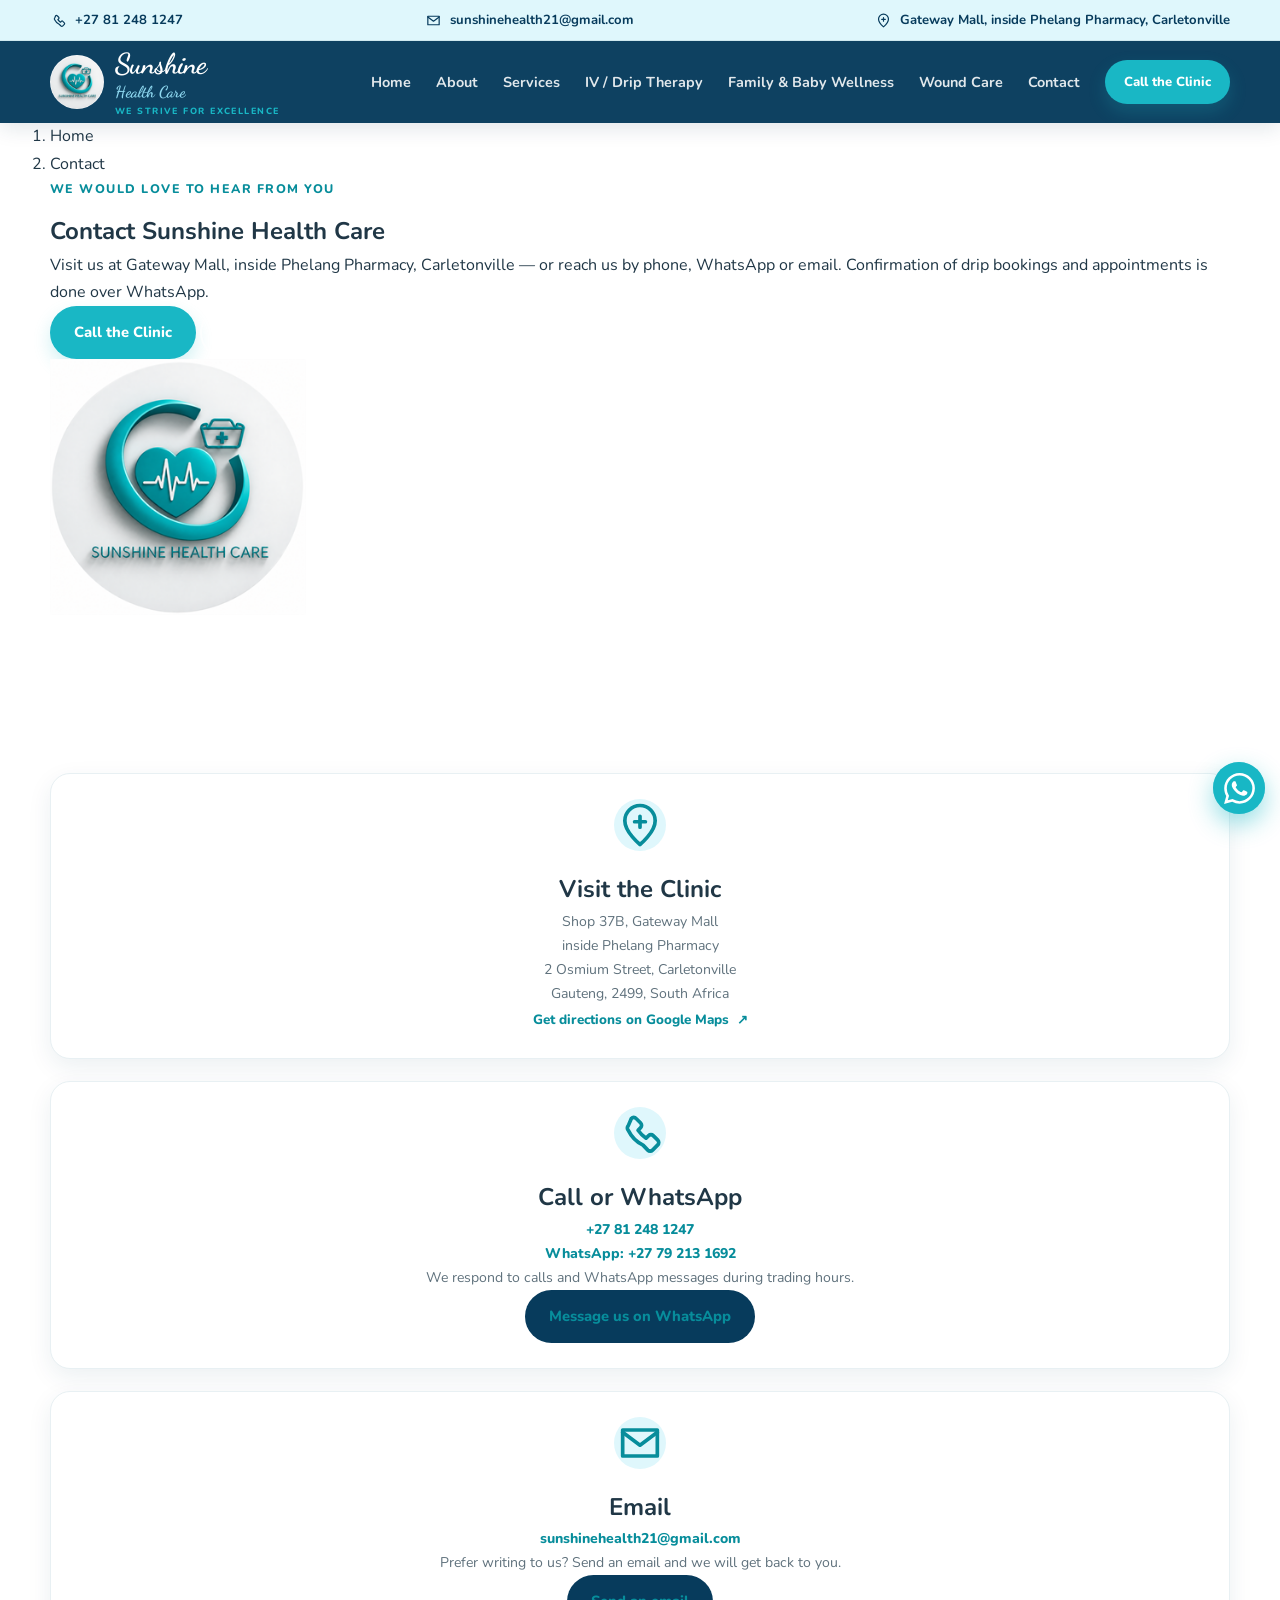
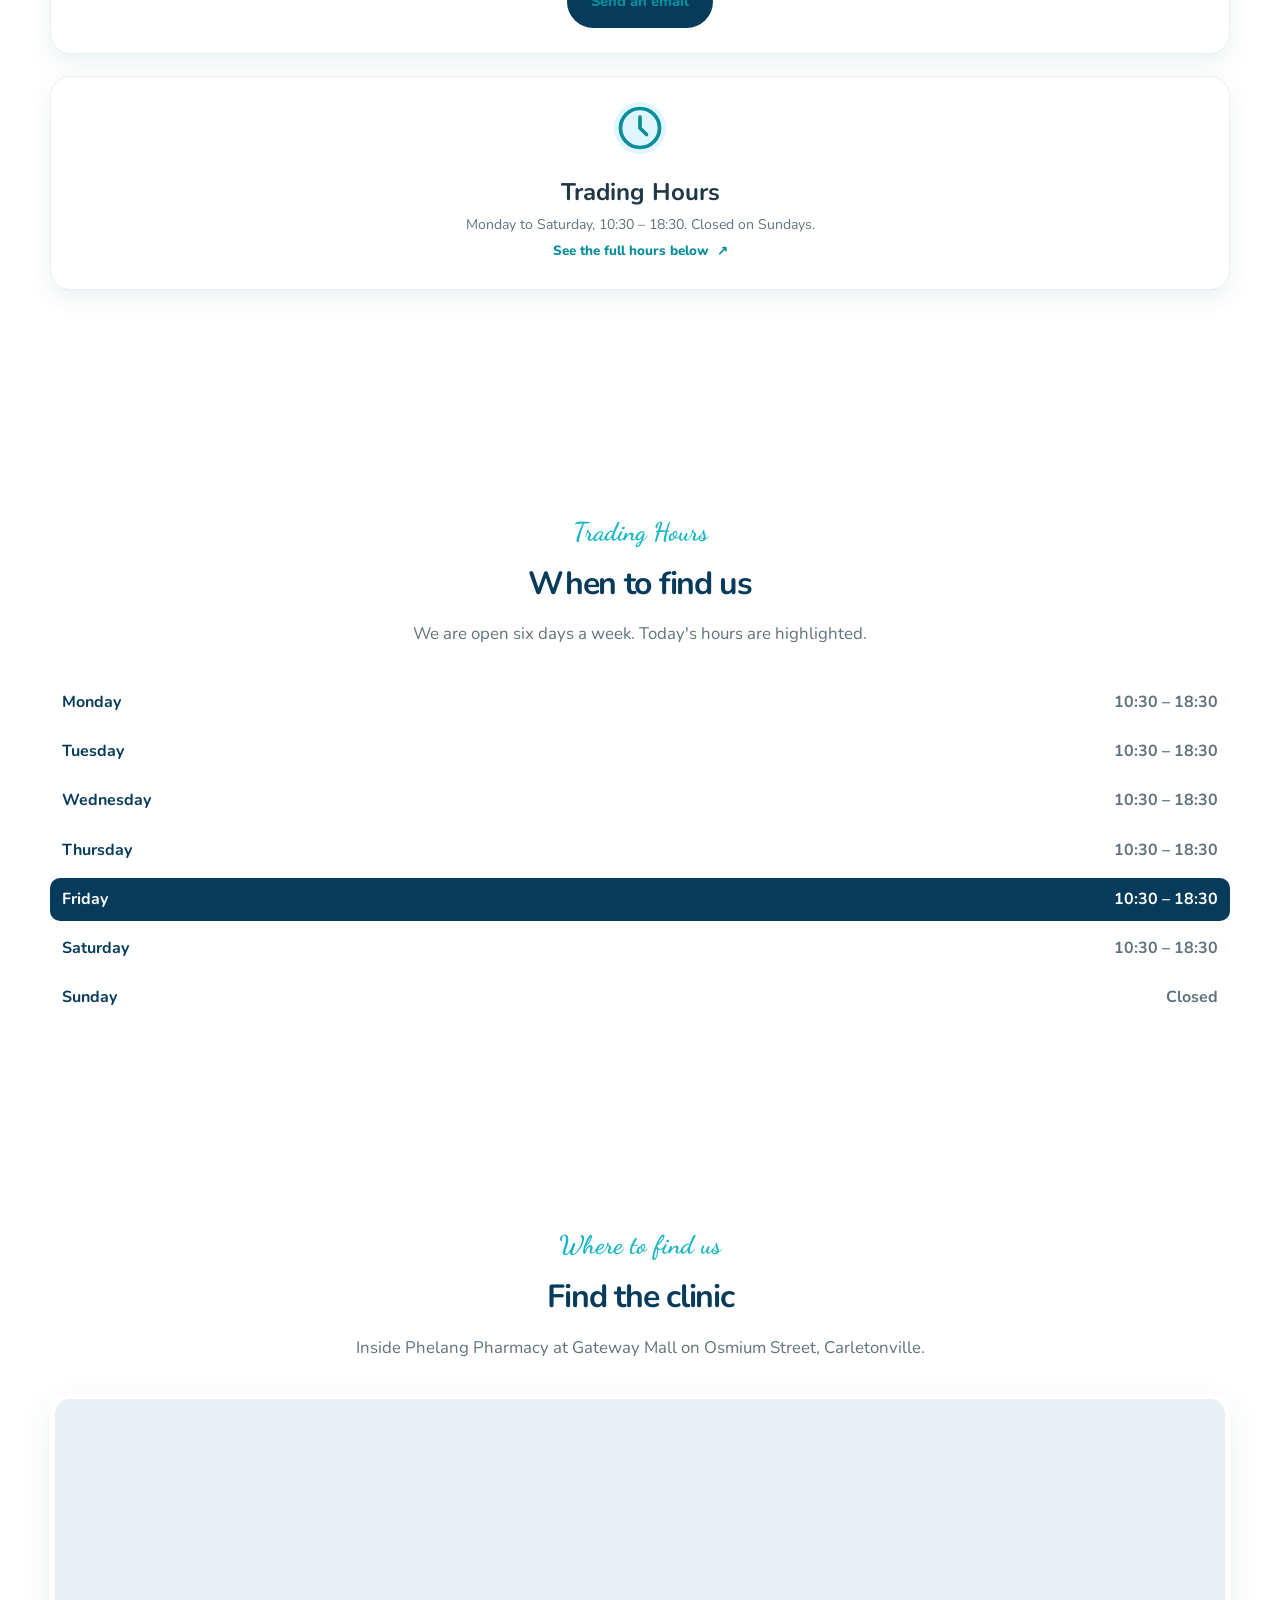
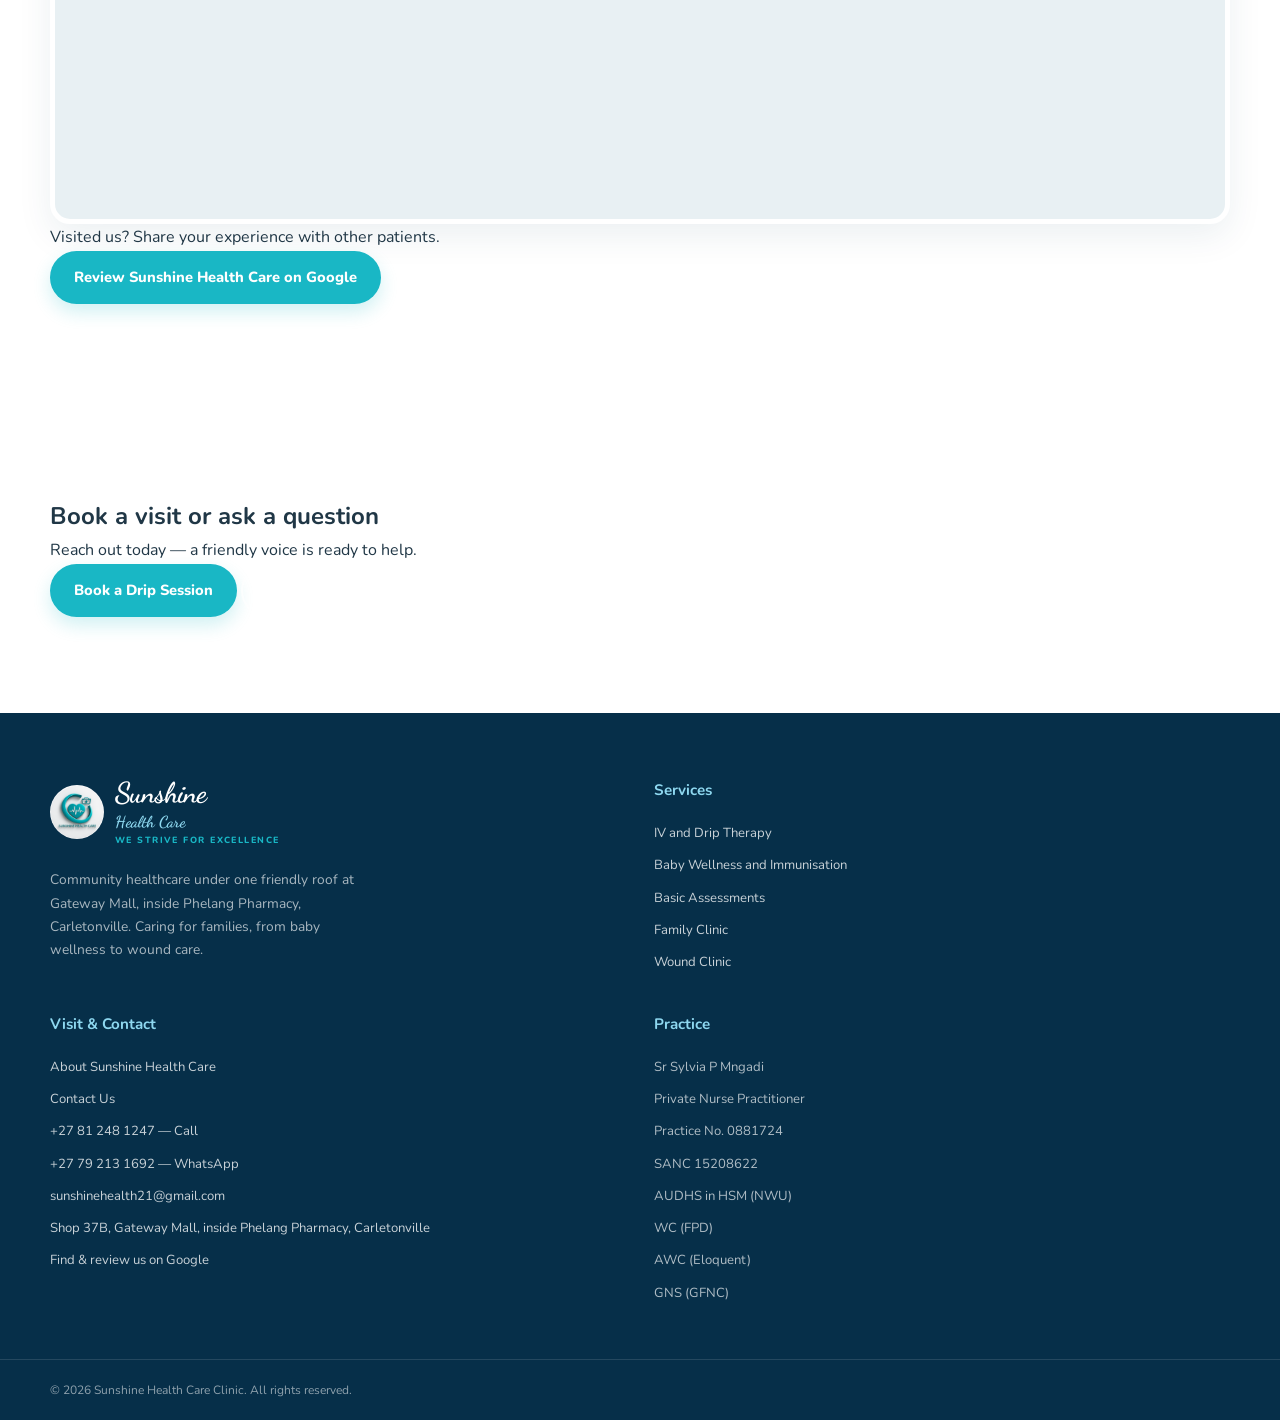
<file: contact.html>
<!DOCTYPE html>
<html lang="en-ZA">
<head>
  <meta charset="UTF-8">
  <meta name="viewport" content="width=device-width, initial-scale=1.0">

  <title>Contact Sunshine Health Care | Carletonville Clinic</title>
  <meta name="description" content="Contact Sunshine Health Care at Gateway Mall, inside Phelang Pharmacy, Carletonville. Call +27 81 248 1247, WhatsApp +27 79 213 1692 or email sunshinehealth21@gmail.com.">
  <meta name="author" content="Sunshine Health Care">
  <meta name="robots" content="index, follow">
  <meta name="theme-color" content="#0B3D5C">
  <meta name="geo.region" content="ZA-GT">
  <meta name="geo.placename" content="Carletonville">
  <link rel="canonical" href="https://www.sunshinehealthcare.co.za/contact/">
  <link rel="icon" type="image/png" href="sunshine-health-care-favicon.png">

  <link rel="preconnect" href="https://fonts.googleapis.com">
  <link rel="preconnect" href="https://fonts.gstatic.com" crossorigin>
  <link href="https://fonts.googleapis.com/css2?family=Dancing+Script:wght@500;700&family=Nunito:wght@400;500;600;700;800&display=swap" rel="stylesheet">
  <link rel="stylesheet" href="styles.css">

  <meta property="og:type" content="website">
  <meta property="og:site_name" content="Sunshine Health Care">
  <meta property="og:title" content="Contact Sunshine Health Care | Carletonville Clinic">
  <meta property="og:description" content="Contact Sunshine Health Care at Gateway Mall, inside Phelang Pharmacy, Carletonville. Call +27 81 248 1247, WhatsApp +27 79 213 1692 or email sunshinehealth21@gmail.com.">
  <meta property="og:url" content="https://www.sunshinehealthcare.co.za/contact/">
  <meta property="og:image" content="https://www.sunshinehealthcare.co.za/sunshine-health-care-logo.png">
  <meta property="og:locale" content="en_ZA">

  <meta name="twitter:card" content="summary">
  <meta name="twitter:title" content="Contact Sunshine Health Care | Carletonville Clinic">
  <meta name="twitter:description" content="Contact Sunshine Health Care at Gateway Mall, inside Phelang Pharmacy, Carletonville. Call +27 81 248 1247, WhatsApp +27 79 213 1692 or email sunshinehealth21@gmail.com.">
  <meta name="twitter:image" content="https://www.sunshinehealthcare.co.za/sunshine-health-care-logo.png">

  <script type="application/ld+json">
  {
    "@context": "https://schema.org",
    "@graph": [
      {
        "@type": "MedicalClinic",
        "@id": "https://www.sunshinehealthcare.co.za/#clinic",
        "name": "Sunshine Health Care",
        "alternateName": "Sunshine Health Care Clinic",
        "description": "Community healthcare clinic in Carletonville, South Africa, offering IV drip therapy, vitamin drips, family and baby wellness, immunisation, basic assessments and wound care.",
        "image": "https://www.sunshinehealthcare.co.za/sunshine-health-care-logo.png",
        "url": "https://www.sunshinehealthcare.co.za/",
        "telephone": "+27812481247",
        "email": "sunshinehealth21@gmail.com",
        "priceRange": "R350 - R1000",
        "medicalSpecialty": ["PrimaryCare"],
        "openingHoursSpecification": [
          {
            "@type": "OpeningHoursSpecification",
            "dayOfWeek": ["Monday", "Tuesday", "Wednesday", "Thursday", "Friday", "Saturday"],
            "opens": "10:30",
            "closes": "18:30"
          }
        ],
        "address": {
          "@type": "PostalAddress",
          "streetAddress": "Shop 37B, Gateway Mall (inside Phelang Pharmacy), 2 Osmium Street",
          "addressLocality": "Carletonville",
          "addressRegion": "Gauteng",
          "postalCode": "2499",
          "addressCountry": "ZA"
        },
        "contactPoint": [
          {
            "@type": "ContactPoint",
            "telephone": "+27812481247",
            "contactType": "customer service",
            "areaServed": "ZA"
          }
        ]
      },
      {
        "@type": "BreadcrumbList",
        "itemListElement": [
          {
            "@type": "ListItem",
            "position": 1,
            "name": "Home",
            "item": "https://www.sunshinehealthcare.co.za/"
          },
          {
            "@type": "ListItem",
            "position": 2,
            "name": "Contact",
            "item": "https://www.sunshinehealthcare.co.za/contact/"
          }
        ]
      }
    ]
  }
  </script>
</head>
<body>

  <a class="skip-link" href="#main">Skip to main content</a>

  <div class="topbar">
    <div class="container topbar-inner">
      <span class="topbar-item">
        <svg class="icon-sm" viewBox="0 0 24 24" aria-hidden="true"><path d="M6.6 10.8c1.5 3.1 3.7 5.3 6.8 6.8l2.2 2.3c.6.6 1.6.6 2.2 0l2.4-2.4c.6-.6.6-1.6 0-2.2l-2.1-2.1a1.5 1.5 0 0 0-2.1 0l-1.2 1.2a15 15 0 0 1-3.7-3.7l1.2-1.2a1.5 1.5 0 0 0 0-2.1l-2.1-2.1a1.5 1.5 0 0 0-2.2 0L6.6 8.6c-.6.6-.6 1.6 0 2.2Z" fill="none" stroke="currentColor" stroke-width="1.7" stroke-linecap="round" stroke-linejoin="round"/></svg>
        <a href="tel:+27812481247">+27 81 248 1247</a>
      </span>
      <span class="topbar-item topbar-item-hide">
        <svg class="icon-sm" viewBox="0 0 24 24" aria-hidden="true"><path d="M4 6h16v12H4z" fill="none" stroke="currentColor" stroke-width="1.7" stroke-linejoin="round"/><path d="m4 7 8 6 8-6" fill="none" stroke="currentColor" stroke-width="1.7" stroke-linecap="round" stroke-linejoin="round"/></svg>
        <a href="mailto:sunshinehealth21@gmail.com">sunshinehealth21@gmail.com</a>
      </span>
      <span class="topbar-item topbar-item-hide">
        <svg class="icon-sm" viewBox="0 0 24 24" aria-hidden="true"><path d="M12 21s7-5.7 7-11a7 7 0 1 0-14 0c0 5.3 7 11 7 11Z" fill="none" stroke="currentColor" stroke-width="1.7" stroke-linejoin="round"/><path d="M9.5 10.5h5M12 8v5" fill="none" stroke="currentColor" stroke-width="1.7" stroke-linecap="round"/></svg>
        <a href="https://www.google.com/maps/search/?api=1&query=Gateway+Mall+Osmium+Street+Carletonville" target="_blank" rel="noopener">Gateway Mall, inside Phelang Pharmacy, Carletonville</a>
      </span>
    </div>
  </div>

  <header class="site-header" id="siteHeader">
    <div class="container header-inner">
      <a class="brand" href="index.html" aria-label="Sunshine Health Care home">
        <img class="brand-logo" src="sunshine-health-care-logo.png" alt="Sunshine Health Care logo" width="54" height="54">
        <span class="brand-text-wrap">
          <span class="brand-text">
            <strong>Sunshine</strong>
            <small>Health Care</small>
          </span>
          <small class="brand-slogan">We strive for excellence</small>
        </span>
      </a>

      <nav class="primary-nav" id="primaryNav" aria-label="Primary">
        <a href="index.html" class="nav-link">Home</a>
        <a href="about.html" class="nav-link">About</a>
        <a href="services.html" class="nav-link">Services</a>
        <a href="iv-drip-therapy.html" class="nav-link">IV / Drip Therapy</a>
        <a href="family-baby-wellness.html" class="nav-link">Family &amp; Baby Wellness</a>
        <a href="wound-care.html" class="nav-link">Wound Care</a>
        <a href="contact.html" class="nav-link">Contact</a>
        <a href="tel:+27812481247" class="btn btn-primary nav-cta">Call the Clinic</a>
      </nav>

      <button class="nav-toggle" id="navToggle" aria-expanded="false" aria-controls="primaryNav" aria-label="Toggle menu">
        <span class="bar"></span>
        <span class="bar"></span>
        <span class="bar"></span>
      </button>
    </div>
  </header>

  <main id="main">

    <section class="page-hero">
      <nav class="breadcrumb" aria-label="Breadcrumb">
        <div class="container">
          <ol>
            <li><a href="index.html">Home</a></li>
            <li><span aria-current="page">Contact</span></li>
          </ol>
        </div>
      </nav>
      <div class="container page-hero-grid">
        <div class="page-hero-copy">
          <p class="eyebrow">We would love to hear from you</p>
          <h1>Contact Sunshine Health Care</h1>
          <p class="page-hero-lead">Visit us at Gateway Mall, inside Phelang Pharmacy, Carletonville — or reach us by phone, WhatsApp or email. Confirmation of drip bookings and appointments is done over WhatsApp.</p>
          <div class="page-hero-actions">
            <a href="tel:+27812481247" class="btn btn-primary">Call the Clinic</a>
            <a href="https://wa.me/27792131692" target="_blank" rel="noopener" class="btn btn-ghost">WhatsApp the Clinic</a>
          </div>
        </div>
        <div class="page-hero-visual" aria-hidden="true">
          <div class="page-hero-badge">
            <img src="sunshine-health-care-logo.png" alt="Sunshine Health Care logo" width="256" height="256">
          </div>
        </div>
      </div>
      <div class="page-hero-wave" aria-hidden="true">
        <svg viewBox="0 0 1440 70" preserveAspectRatio="none"><path d="M0 40 C240 80 480 0 720 22 C960 44 1200 70 1440 30 L1440 70 L0 70 Z" fill="#FFFFFF"/></svg>
      </div>
    </section>

    <section class="section">
      <div class="container">
        <div class="contact-grid">
          <div class="contact-card">
            <svg class="contact-icon" viewBox="0 0 24 24" aria-hidden="true"><path d="M12 21s7-5.7 7-11a7 7 0 1 0-14 0c0 5.3 7 11 7 11Z" fill="none" stroke="currentColor" stroke-width="1.7" stroke-linejoin="round"/><path d="M9.5 10.5h5M12 8v5" fill="none" stroke="currentColor" stroke-width="1.7" stroke-linecap="round"/></svg>
            <h2>Visit the Clinic</h2>
            <p>Shop 37B, Gateway Mall<br>inside Phelang Pharmacy<br>2 Osmium Street, Carletonville<br>Gauteng, 2499, South Africa</p>
            <a href="https://www.google.com/maps/search/?api=1&query=Gateway+Mall+Osmium+Street+Carletonville" target="_blank" rel="noopener" class="card-link">Get directions on Google Maps</a>
          </div>

          <div class="contact-card">
            <svg class="contact-icon" viewBox="0 0 24 24" aria-hidden="true"><path d="M6.6 10.8c1.5 3.1 3.7 5.3 6.8 6.8l2.2 2.3c.6.6 1.6.6 2.2 0l2.4-2.4c.6-.6.6-1.6 0-2.2l-2.1-2.1a1.5 1.5 0 0 0-2.1 0l-1.2 1.2a15 15 0 0 1-3.7-3.7l1.2-1.2a1.5 1.5 0 0 0 0-2.1l-2.1-2.1a1.5 1.5 0 0 0-2.2 0L6.6 8.6c-.6.6-.6 1.6 0 2.2Z" fill="none" stroke="currentColor" stroke-width="1.7" stroke-linecap="round" stroke-linejoin="round"/></svg>
            <h2>Call or WhatsApp</h2>
            <p>
              <a href="tel:+27812481247">+27 81 248 1247</a><br>
              <a href="https://wa.me/27792131692" target="_blank" rel="noopener">WhatsApp: +27 79 213 1692</a>
            </p>
            <p>We respond to calls and WhatsApp messages during trading hours.</p>
            <a href="https://wa.me/27792131692" target="_blank" rel="noopener" class="btn btn-secondary">Message us on WhatsApp</a>
          </div>

          <div class="contact-card">
            <svg class="contact-icon" viewBox="0 0 24 24" aria-hidden="true"><path d="M4 6h16v12H4z" fill="none" stroke="currentColor" stroke-width="1.7" stroke-linejoin="round"/><path d="m4 7 8 6 8-6" fill="none" stroke="currentColor" stroke-width="1.7" stroke-linecap="round" stroke-linejoin="round"/></svg>
            <h2>Email</h2>
            <p><a href="mailto:sunshinehealth21@gmail.com">sunshinehealth21@gmail.com</a></p>
            <p>Prefer writing to us? Send an email and we will get back to you.</p>
            <a href="mailto:sunshinehealth21@gmail.com" class="btn btn-secondary">Send an email</a>
          </div>

          <div class="contact-card">
            <svg class="contact-icon" viewBox="0 0 24 24" aria-hidden="true"><path d="M12 7v5l3 3" fill="none" stroke="currentColor" stroke-width="1.7" stroke-linecap="round" stroke-linejoin="round"/><circle cx="12" cy="12" r="9" fill="none" stroke="currentColor" stroke-width="1.7"/></svg>
            <h2>Trading Hours</h2>
            <p>Monday to Saturday, 10:30 – 18:30. Closed on Sundays.</p>
            <a href="https://www.google.com/maps/search/?api=1&query=Gateway+Mall+Osmium+Street+Carletonville" target="_blank" rel="noopener" class="card-link">See the full hours below</a>
          </div>
        </div>
      </div>
    </section>

    <section class="section section-alt">
      <div class="container">
        <div class="section-head">
          <p class="eyebrow eyebrow-script">Trading Hours</p>
          <h2>When to find us</h2>
          <p class="section-sub">We are open six days a week. Today's hours are highlighted.</p>
        </div>
        <div class="hours-card">
          <ul class="hours-list" id="hoursList">
            <li class="hours-day" data-day="Monday"><span>Monday</span><strong>10:30 – 18:30</strong></li>
            <li class="hours-day" data-day="Tuesday"><span>Tuesday</span><strong>10:30 – 18:30</strong></li>
            <li class="hours-day" data-day="Wednesday"><span>Wednesday</span><strong>10:30 – 18:30</strong></li>
            <li class="hours-day" data-day="Thursday"><span>Thursday</span><strong>10:30 – 18:30</strong></li>
            <li class="hours-day" data-day="Friday"><span>Friday</span><strong>10:30 – 18:30</strong></li>
            <li class="hours-day" data-day="Saturday"><span>Saturday</span><strong>10:30 – 18:30</strong></li>
            <li class="hours-day hours-closed" data-day="Sunday"><span>Sunday</span><strong>Closed</strong></li>
          </ul>
        </div>
      </div>
    </section>

    <section class="section">
      <div class="container">
        <div class="section-head">
          <p class="eyebrow eyebrow-script">Where to find us</p>
          <h2>Find the clinic</h2>
          <p class="section-sub">Inside Phelang Pharmacy at Gateway Mall on Osmium Street, Carletonville.</p>
        </div>

        <div class="map-wrap">
          <iframe
            src="https://www.google.com/maps?q=Gateway%20Mall%2C%20Osmium%20Street%2C%20Carletonville%2C%202499%2C%20South%20Africa&output=embed"
            width="100%"
            height="420"
            style="border:0"
            loading="lazy"
            referrerpolicy="no-referrer-when-downgrade"
            title="Map showing Sunshine Health Care at Gateway Mall, inside Phelang Pharmacy, Carletonville"
            allowfullscreen></iframe>
        </div>

        <div class="review-cta">
          <p>Visited us? Share your experience with other patients.</p>
          <a href="https://share.google/3YphHN86oWFv6zHCe" target="_blank" rel="noopener" class="btn btn-primary">Review Sunshine Health Care on Google</a>
        </div>
      </div>
    </section>

    <section class="section">
      <div class="container">
        <div class="cta-band">
          <h2>Book a visit or ask a question</h2>
          <p>Reach out today — a friendly voice is ready to help.</p>
          <div class="cta-actions">
            <a href="iv-drip-therapy.html#booking" class="btn btn-primary">Book a Drip Session</a>
            <a href="https://wa.me/27792131692" target="_blank" rel="noopener" class="btn btn-ghost">WhatsApp the Clinic</a>
          </div>
        </div>
      </div>
    </section>

  </main>

  <footer class="site-footer">
    <div class="container footer-grid">
      <div class="footer-brand">
        <a class="brand brand-light" href="index.html">
          <img class="brand-logo" src="sunshine-health-care-logo.png" alt="Sunshine Health Care logo" width="54" height="54" loading="lazy">
          <span class="brand-text-wrap"><span class="brand-text"><strong>Sunshine</strong><small>Health Care</small></span><small class="brand-slogan">We strive for excellence</small></span>
        </a>
        <p>Community healthcare under one friendly roof at Gateway Mall, inside Phelang Pharmacy, Carletonville. Caring for families, from baby wellness to wound care.</p>
      </div>
      <div class="footer-col">
        <h4>Services</h4>
        <ul>
          <li><a href="iv-drip-therapy.html">IV and Drip Therapy</a></li>
          <li><a href="family-baby-wellness.html">Baby Wellness and Immunisation</a></li>
          <li><a href="services.html#basic-assessments">Basic Assessments</a></li>
          <li><a href="family-baby-wellness.html#family-clinic">Family Clinic</a></li>
          <li><a href="wound-care.html">Wound Clinic</a></li>
        </ul>
      </div>
      <div class="footer-col">
        <h4>Visit &amp; Contact</h4>
        <ul>
          <li><a href="about.html">About Sunshine Health Care</a></li>
          <li><a href="contact.html">Contact Us</a></li>
          <li><a href="tel:+27812481247">+27 81 248 1247 — Call</a></li>
          <li><a href="https://wa.me/27792131692" target="_blank" rel="noopener">+27 79 213 1692 — WhatsApp</a></li>
          <li><a href="mailto:sunshinehealth21@gmail.com">sunshinehealth21@gmail.com</a></li>
          <li><a href="https://www.google.com/maps/search/?api=1&query=Gateway+Mall+Osmium+Street+Carletonville" target="_blank" rel="noopener">Shop 37B, Gateway Mall, inside Phelang Pharmacy, Carletonville</a></li>
          <li><a href="https://share.google/3YphHN86oWFv6zHCe" target="_blank" rel="noopener">Find &amp; review us on Google</a></li>
        </ul>
      </div>
      <div class="footer-col">
        <h4>Practice</h4>
        <ul>
          <li>Sr Sylvia P Mngadi</li>
          <li>Private Nurse Practitioner</li>
          <li>Practice No. 0881724</li>
          <li><span class="sanc">SANC 15208622<span class="sanc-tip" role="tooltip">South African Nursing Council</span></span></li>
          <li><span class="qual" tabindex="0">AUDHS in HSM (NWU)<span class="qual-tip" role="tooltip">Advanced University Diploma in Healthcare Service Management – North-West University</span></span></li>
          <li><span class="qual" tabindex="0">WC (FPD)<span class="qual-tip" role="tooltip">Wound Care – Foundation for Professional Development</span></span></li>
          <li><span class="qual" tabindex="0">AWC (Eloquent)<span class="qual-tip" role="tooltip">Advanced Wound Care – Eloquent</span></span></li>
          <li><span class="qual" tabindex="0">GNS (GFNC)<span class="qual-tip" role="tooltip">General Nursing Science – Gold Fields Nursing College</span></span></li>
        </ul>
      </div>
    </div>
    <div class="footer-bottom">
      <div class="container footer-bottom-inner">
        <span>&copy; <span id="year">2026</span> Sunshine Health Care Clinic. All rights reserved.</span>
      </div>
    </div>
  </footer>

  <a class="wa-float" href="https://wa.me/27792131692" target="_blank" rel="noopener" aria-label="Chat to Sister Sylvia on WhatsApp">
    <svg viewBox="0 0 24 24" aria-hidden="true" fill="currentColor"><path d="M17.472 14.382c-.297-.149-1.758-.867-2.03-.967-.273-.099-.471-.148-.67.15-.197.297-.767.966-.94 1.164-.173.199-.347.223-.644.075-.297-.15-1.255-.463-2.39-1.475-.883-.788-1.48-1.761-1.653-2.059-.173-.297-.018-.458.13-.606.134-.133.298-.347.446-.52.149-.174.198-.298.298-.497.099-.198.05-.371-.025-.52-.075-.149-.669-1.612-.916-2.207-.242-.579-.487-.5-.669-.51-.173-.008-.371-.01-.57-.01-.198 0-.52.074-.792.372-.272.297-1.04 1.016-1.04 2.479 0 1.462 1.065 2.875 1.213 3.074.149.198 2.096 3.2 5.077 4.487.709.306 1.262.489 1.694.625.712.227 1.36.195 1.871.118.571-.085 1.758-.719 2.006-1.413.248-.694.248-1.289.173-1.413-.074-.124-.272-.198-.57-.347m-5.421 7.403h-.004a9.87 9.87 0 01-5.031-1.378l-.361-.214-3.741.982.998-3.648-.235-.374a9.86 9.86 0 01-1.51-5.26c.001-5.45 4.436-9.884 9.888-9.884 2.64 0 5.122 1.03 6.988 2.898a9.825 9.825 0 012.893 6.994c-.003 5.45-4.437 9.884-9.885 9.884m8.413-18.297A11.815 11.815 0 0012.05 0C5.495 0 .16 5.335.157 11.892c0 2.096.547 4.142 1.588 5.945L.057 24l6.305-1.654a11.882 11.882 0 005.683 1.448h.005c6.554 0 11.89-5.335 11.893-11.893a11.821 11.821 0 00-3.48-8.413Z"/></svg>
    <span class="wa-float-bubble">Chat to Sister Sylvia</span>
  </a>

  <button class="to-top" id="toTop" aria-label="Back to top">
    <svg viewBox="0 0 24 24" aria-hidden="true"><path d="m6 14 6-6 6 6" fill="none" stroke="currentColor" stroke-width="2" stroke-linecap="round" stroke-linejoin="round"/></svg>
  </button>

  <script src="script.js"></script>
</body>
</html>
</file>
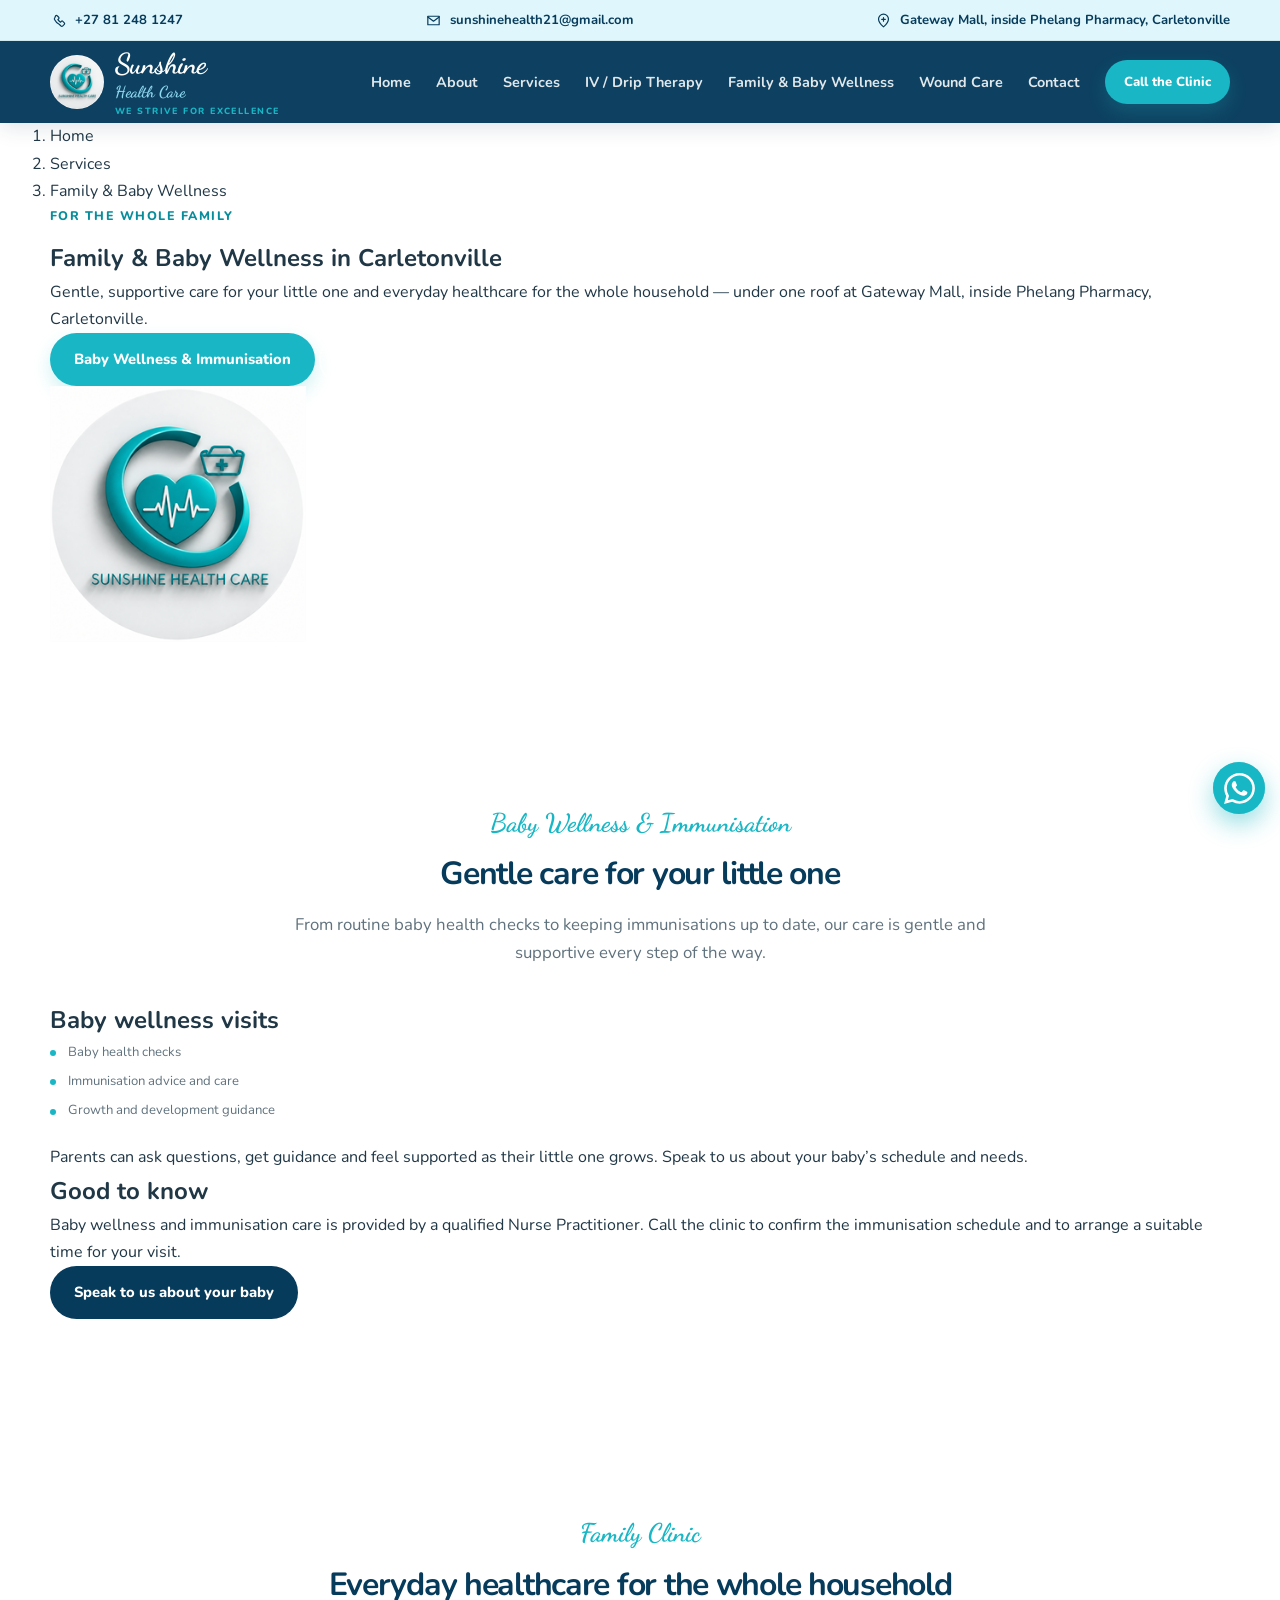
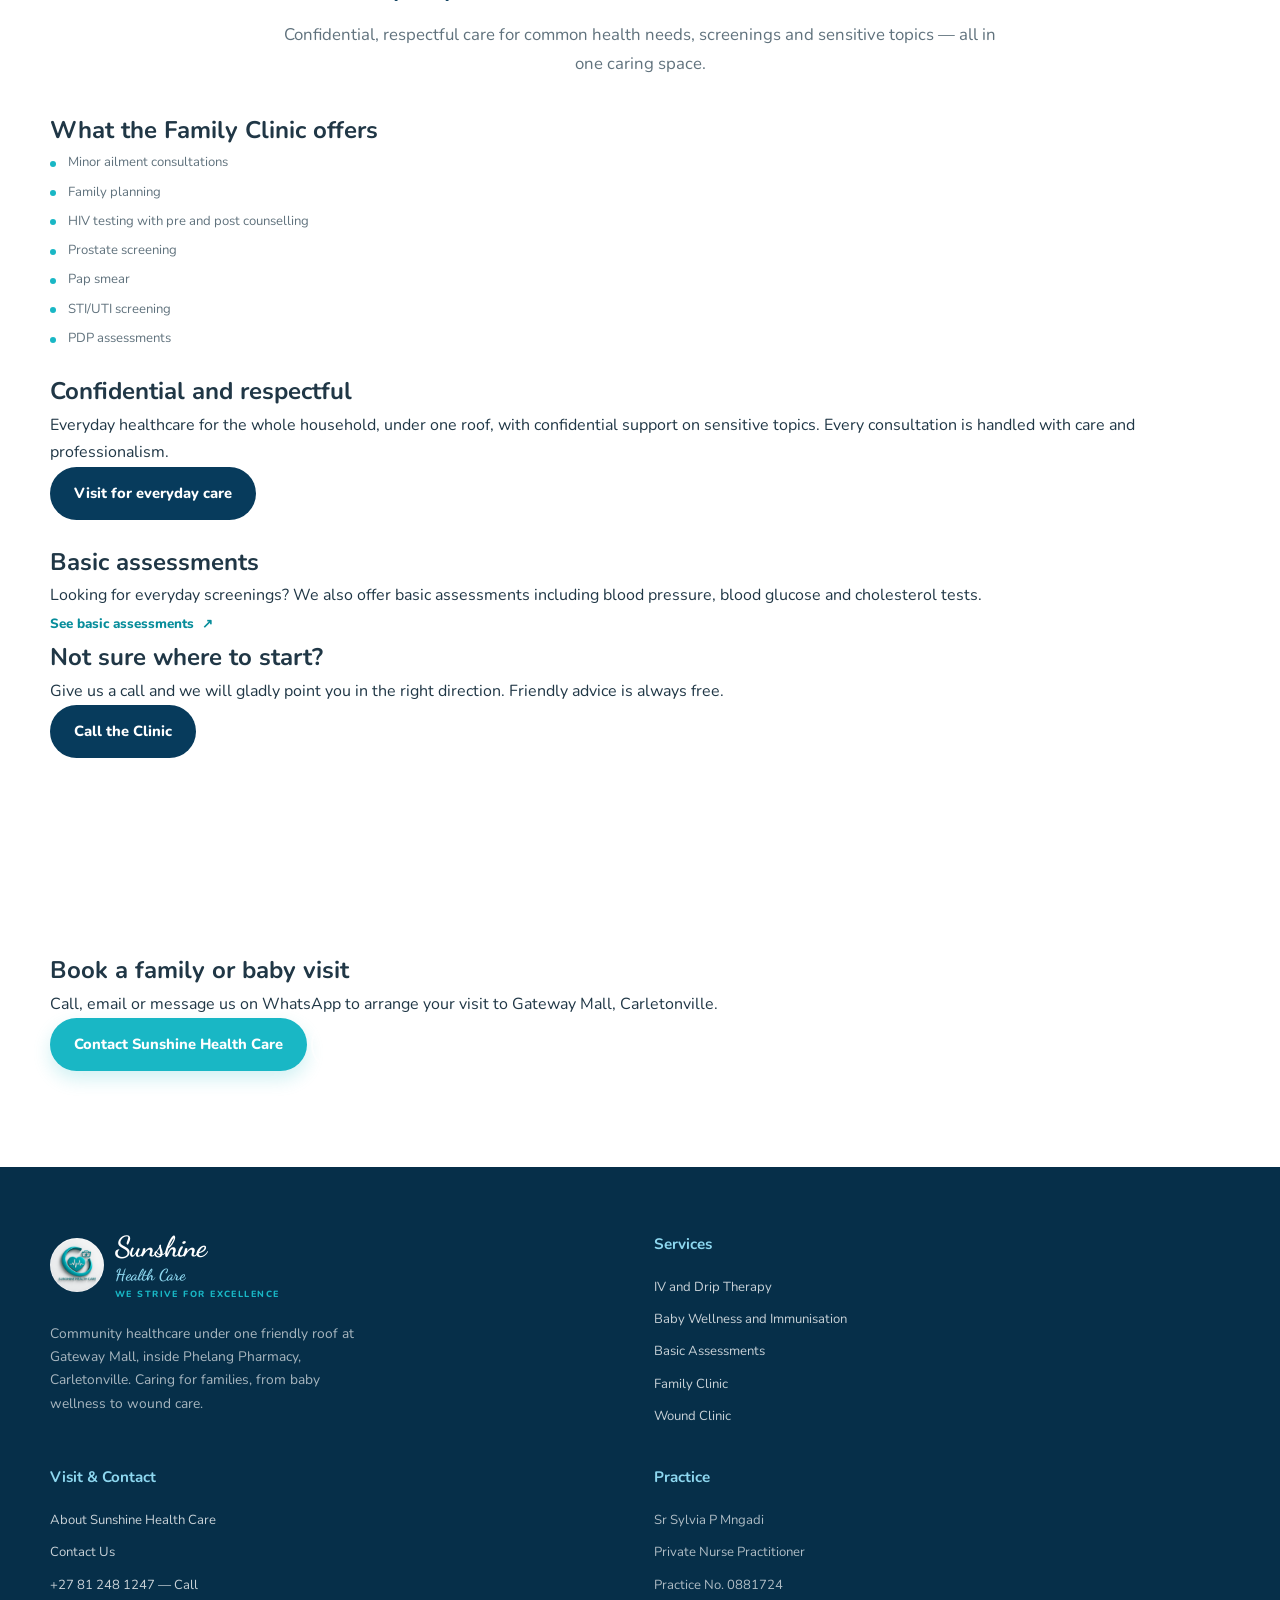
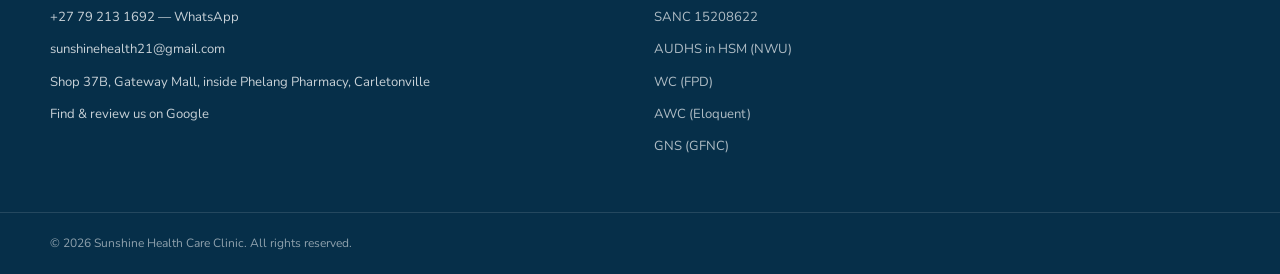
<file: family-baby-wellness.html>
<!DOCTYPE html>
<html lang="en-ZA">
<head>
  <meta charset="UTF-8">
  <meta name="viewport" content="width=device-width, initial-scale=1.0">

  <title>Family &amp; Baby Wellness in Carletonville | Sunshine Health Care</title>
  <meta name="description" content="Baby wellness, immunisation and family clinic care at Sunshine Health Care in Carletonville. Baby health checks, family planning, HIV counselling, prostate and Pap screening.">
  <meta name="author" content="Sunshine Health Care">
  <meta name="robots" content="index, follow">
  <meta name="theme-color" content="#0B3D5C">
  <meta name="geo.region" content="ZA-GT">
  <meta name="geo.placename" content="Carletonville">
  <link rel="canonical" href="https://www.sunshinehealthcare.co.za/family-baby-wellness/">
  <link rel="icon" type="image/png" href="sunshine-health-care-favicon.png">

  <link rel="preconnect" href="https://fonts.googleapis.com">
  <link rel="preconnect" href="https://fonts.gstatic.com" crossorigin>
  <link href="https://fonts.googleapis.com/css2?family=Dancing+Script:wght@500;700&family=Nunito:wght@400;500;600;700;800&display=swap" rel="stylesheet">
  <link rel="stylesheet" href="styles.css">

  <meta property="og:type" content="website">
  <meta property="og:site_name" content="Sunshine Health Care">
  <meta property="og:title" content="Family &amp; Baby Wellness in Carletonville | Sunshine Health Care">
  <meta property="og:description" content="Baby wellness, immunisation and family clinic care at Sunshine Health Care in Carletonville. Baby health checks, family planning, HIV counselling, prostate and Pap screening.">
  <meta property="og:url" content="https://www.sunshinehealthcare.co.za/family-baby-wellness/">
  <meta property="og:image" content="https://www.sunshinehealthcare.co.za/sunshine-health-care-logo.png">
  <meta property="og:locale" content="en_ZA">

  <meta name="twitter:card" content="summary">
  <meta name="twitter:title" content="Family &amp; Baby Wellness in Carletonville | Sunshine Health Care">
  <meta name="twitter:description" content="Baby wellness, immunisation and family clinic care at Sunshine Health Care in Carletonville. Baby health checks, family planning, HIV counselling, prostate and Pap screening.">
  <meta name="twitter:image" content="https://www.sunshinehealthcare.co.za/sunshine-health-care-logo.png">

  <script type="application/ld+json">
  {
    "@context": "https://schema.org",
    "@graph": [
      {
        "@type": "MedicalClinic",
        "@id": "https://www.sunshinehealthcare.co.za/#clinic",
        "name": "Sunshine Health Care",
        "alternateName": "Sunshine Health Care Clinic",
        "description": "Community healthcare clinic in Carletonville, South Africa, offering IV drip therapy, vitamin drips, family and baby wellness, immunisation, basic assessments and wound care.",
        "image": "https://www.sunshinehealthcare.co.za/sunshine-health-care-logo.png",
        "url": "https://www.sunshinehealthcare.co.za/",
        "telephone": "+27812481247",
        "email": "sunshinehealth21@gmail.com",
        "priceRange": "R350 - R1000",
        "medicalSpecialty": ["PrimaryCare", "Pediatric", "Obstetric"],
        "openingHoursSpecification": [
          {
            "@type": "OpeningHoursSpecification",
            "dayOfWeek": ["Monday", "Tuesday", "Wednesday", "Thursday", "Friday", "Saturday"],
            "opens": "10:30",
            "closes": "18:30"
          }
        ],
        "address": {
          "@type": "PostalAddress",
          "streetAddress": "Shop 37B, Gateway Mall (inside Phelang Pharmacy), 2 Osmium Street",
          "addressLocality": "Carletonville",
          "addressRegion": "Gauteng",
          "postalCode": "2499",
          "addressCountry": "ZA"
        },
        "contactPoint": [
          {
            "@type": "ContactPoint",
            "telephone": "+27812481247",
            "contactType": "customer service",
            "areaServed": "ZA"
          }
        ]
      },
      {
        "@type": "BreadcrumbList",
        "itemListElement": [
          {
            "@type": "ListItem",
            "position": 1,
            "name": "Home",
            "item": "https://www.sunshinehealthcare.co.za/"
          },
          {
            "@type": "ListItem",
            "position": 2,
            "name": "Services",
            "item": "https://www.sunshinehealthcare.co.za/services/"
          },
          {
            "@type": "ListItem",
            "position": 3,
            "name": "Family & Baby Wellness",
            "item": "https://www.sunshinehealthcare.co.za/family-baby-wellness/"
          }
        ]
      }
    ]
  }
  </script>
</head>
<body>

  <a class="skip-link" href="#main">Skip to main content</a>

  <div class="topbar">
    <div class="container topbar-inner">
      <span class="topbar-item">
        <svg class="icon-sm" viewBox="0 0 24 24" aria-hidden="true"><path d="M6.6 10.8c1.5 3.1 3.7 5.3 6.8 6.8l2.2 2.3c.6.6 1.6.6 2.2 0l2.4-2.4c.6-.6.6-1.6 0-2.2l-2.1-2.1a1.5 1.5 0 0 0-2.1 0l-1.2 1.2a15 15 0 0 1-3.7-3.7l1.2-1.2a1.5 1.5 0 0 0 0-2.1l-2.1-2.1a1.5 1.5 0 0 0-2.2 0L6.6 8.6c-.6.6-.6 1.6 0 2.2Z" fill="none" stroke="currentColor" stroke-width="1.7" stroke-linecap="round" stroke-linejoin="round"/></svg>
        <a href="tel:+27812481247">+27 81 248 1247</a>
      </span>
      <span class="topbar-item topbar-item-hide">
        <svg class="icon-sm" viewBox="0 0 24 24" aria-hidden="true"><path d="M4 6h16v12H4z" fill="none" stroke="currentColor" stroke-width="1.7" stroke-linejoin="round"/><path d="m4 7 8 6 8-6" fill="none" stroke="currentColor" stroke-width="1.7" stroke-linecap="round" stroke-linejoin="round"/></svg>
        <a href="mailto:sunshinehealth21@gmail.com">sunshinehealth21@gmail.com</a>
      </span>
      <span class="topbar-item topbar-item-hide">
        <svg class="icon-sm" viewBox="0 0 24 24" aria-hidden="true"><path d="M12 21s7-5.7 7-11a7 7 0 1 0-14 0c0 5.3 7 11 7 11Z" fill="none" stroke="currentColor" stroke-width="1.7" stroke-linejoin="round"/><path d="M9.5 10.5h5M12 8v5" fill="none" stroke="currentColor" stroke-width="1.7" stroke-linecap="round"/></svg>
        <a href="https://www.google.com/maps/search/?api=1&query=Gateway+Mall+Osmium+Street+Carletonville" target="_blank" rel="noopener">Gateway Mall, inside Phelang Pharmacy, Carletonville</a>
      </span>
    </div>
  </div>

  <header class="site-header" id="siteHeader">
    <div class="container header-inner">
      <a class="brand" href="index.html" aria-label="Sunshine Health Care home">
        <img class="brand-logo" src="sunshine-health-care-logo.png" alt="Sunshine Health Care logo" width="54" height="54">
        <span class="brand-text-wrap">
          <span class="brand-text">
            <strong>Sunshine</strong>
            <small>Health Care</small>
          </span>
          <small class="brand-slogan">We strive for excellence</small>
        </span>
      </a>

      <nav class="primary-nav" id="primaryNav" aria-label="Primary">
        <a href="index.html" class="nav-link">Home</a>
        <a href="about.html" class="nav-link">About</a>
        <a href="services.html" class="nav-link">Services</a>
        <a href="iv-drip-therapy.html" class="nav-link">IV / Drip Therapy</a>
        <a href="family-baby-wellness.html" class="nav-link">Family &amp; Baby Wellness</a>
        <a href="wound-care.html" class="nav-link">Wound Care</a>
        <a href="contact.html" class="nav-link">Contact</a>
        <a href="tel:+27812481247" class="btn btn-primary nav-cta">Call the Clinic</a>
      </nav>

      <button class="nav-toggle" id="navToggle" aria-expanded="false" aria-controls="primaryNav" aria-label="Toggle menu">
        <span class="bar"></span>
        <span class="bar"></span>
        <span class="bar"></span>
      </button>
    </div>
  </header>

  <main id="main">

    <section class="page-hero">
      <nav class="breadcrumb" aria-label="Breadcrumb">
        <div class="container">
          <ol>
            <li><a href="index.html">Home</a></li>
            <li><a href="services.html">Services</a></li>
            <li><span aria-current="page">Family &amp; Baby Wellness</span></li>
          </ol>
        </div>
      </nav>
      <div class="container page-hero-grid">
        <div class="page-hero-copy">
          <p class="eyebrow">For the whole family</p>
          <h1>Family &amp; Baby Wellness in Carletonville</h1>
          <p class="page-hero-lead">Gentle, supportive care for your little one and everyday healthcare for the whole household — under one roof at Gateway Mall, inside Phelang Pharmacy, Carletonville.</p>
          <div class="page-hero-actions">
            <a href="#baby-wellness" class="btn btn-primary">Baby Wellness &amp; Immunisation</a>
            <a href="#family-clinic" class="btn btn-ghost">Family Clinic</a>
          </div>
        </div>
        <div class="page-hero-visual" aria-hidden="true">
          <div class="page-hero-badge">
            <img src="sunshine-health-care-logo.png" alt="Sunshine Health Care logo" width="256" height="256">
          </div>
        </div>
      </div>
      <div class="page-hero-wave" aria-hidden="true">
        <svg viewBox="0 0 1440 70" preserveAspectRatio="none"><path d="M0 40 C240 80 480 0 720 22 C960 44 1200 70 1440 30 L1440 70 L0 70 Z" fill="#FFFFFF"/></svg>
      </div>
    </section>

    <section class="section" id="baby-wellness">
      <div class="container">
        <div class="section-head">
          <p class="eyebrow eyebrow-script">Baby Wellness &amp; Immunisation</p>
          <h2>Gentle care for your little one</h2>
          <p class="section-sub">From routine baby health checks to keeping immunisations up to date, our care is gentle and supportive every step of the way.</p>
        </div>

        <div class="content-grid">
          <div class="panel">
            <h2>Baby wellness visits</h2>
            <ul class="dot-list">
              <li>Baby health checks</li>
              <li>Immunisation advice and care</li>
              <li>Growth and development guidance</li>
            </ul>
            <p>Parents can ask questions, get guidance and feel supported as their little one grows. Speak to us about your baby’s schedule and needs.</p>
          </div>
          <div class="panel panel-accent">
            <h2>Good to know</h2>
            <p>Baby wellness and immunisation care is provided by a qualified Nurse Practitioner. Call the clinic to confirm the immunisation schedule and to arrange a suitable time for your visit.</p>
            <a href="tel:+27812481247" class="btn btn-secondary">Speak to us about your baby</a>
          </div>
        </div>
      </div>
    </section>

    <section class="section" id="family-clinic">
      <div class="container">
        <div class="section-head">
          <p class="eyebrow eyebrow-script">Family Clinic</p>
          <h2>Everyday healthcare for the whole household</h2>
          <p class="section-sub">Confidential, respectful care for common health needs, screenings and sensitive topics — all in one caring space.</p>
        </div>

        <div class="content-grid">
          <div class="panel">
            <h2>What the Family Clinic offers</h2>
            <ul class="dot-list">
              <li>Minor ailment consultations</li>
              <li>Family planning</li>
              <li>HIV testing with pre and post counselling</li>
              <li>Prostate screening</li>
              <li>Pap smear</li>
              <li>STI/UTI screening</li>
              <li>PDP assessments</li>
            </ul>
          </div>
          <div class="panel panel-accent">
            <h2>Confidential and respectful</h2>
            <p>Everyday healthcare for the whole household, under one roof, with confidential support on sensitive topics. Every consultation is handled with care and professionalism.</p>
            <a href="tel:+27812481247" class="btn btn-secondary">Visit for everyday care</a>
          </div>
        </div>

        <div class="content-grid" style="margin-top:22px">
          <div class="panel">
            <h2>Basic assessments</h2>
            <p>Looking for everyday screenings? We also offer basic assessments including blood pressure, blood glucose and cholesterol tests.</p>
            <a href="services.html#basic-assessments" class="card-link">See basic assessments</a>
          </div>
          <div class="panel panel-accent">
            <h2>Not sure where to start?</h2>
            <p>Give us a call and we will gladly point you in the right direction. Friendly advice is always free.</p>
            <a href="tel:+27812481247" class="btn btn-secondary">Call the Clinic</a>
          </div>
        </div>
      </div>
    </section>

    <section class="section">
      <div class="container">
        <div class="cta-band">
          <h2>Book a family or baby visit</h2>
          <p>Call, email or message us on WhatsApp to arrange your visit to Gateway Mall, Carletonville.</p>
          <div class="cta-actions">
            <a href="contact.html" class="btn btn-primary">Contact Sunshine Health Care</a>
            <a href="https://wa.me/27792131692" target="_blank" rel="noopener" class="btn btn-ghost">WhatsApp the Clinic</a>
          </div>
        </div>
      </div>
    </section>

  </main>

  <footer class="site-footer">
    <div class="container footer-grid">
      <div class="footer-brand">
        <a class="brand brand-light" href="index.html">
          <img class="brand-logo" src="sunshine-health-care-logo.png" alt="Sunshine Health Care logo" width="54" height="54" loading="lazy">
          <span class="brand-text-wrap"><span class="brand-text"><strong>Sunshine</strong><small>Health Care</small></span><small class="brand-slogan">We strive for excellence</small></span>
        </a>
        <p>Community healthcare under one friendly roof at Gateway Mall, inside Phelang Pharmacy, Carletonville. Caring for families, from baby wellness to wound care.</p>
      </div>
      <div class="footer-col">
        <h4>Services</h4>
        <ul>
          <li><a href="iv-drip-therapy.html">IV and Drip Therapy</a></li>
          <li><a href="family-baby-wellness.html">Baby Wellness and Immunisation</a></li>
          <li><a href="services.html#basic-assessments">Basic Assessments</a></li>
          <li><a href="family-baby-wellness.html#family-clinic">Family Clinic</a></li>
          <li><a href="wound-care.html">Wound Clinic</a></li>
        </ul>
      </div>
      <div class="footer-col">
        <h4>Visit &amp; Contact</h4>
        <ul>
          <li><a href="about.html">About Sunshine Health Care</a></li>
          <li><a href="contact.html">Contact Us</a></li>
          <li><a href="tel:+27812481247">+27 81 248 1247 — Call</a></li>
          <li><a href="https://wa.me/27792131692" target="_blank" rel="noopener">+27 79 213 1692 — WhatsApp</a></li>
          <li><a href="mailto:sunshinehealth21@gmail.com">sunshinehealth21@gmail.com</a></li>
          <li><a href="https://www.google.com/maps/search/?api=1&query=Gateway+Mall+Osmium+Street+Carletonville" target="_blank" rel="noopener">Shop 37B, Gateway Mall, inside Phelang Pharmacy, Carletonville</a></li>
          <li><a href="https://share.google/3YphHN86oWFv6zHCe" target="_blank" rel="noopener">Find &amp; review us on Google</a></li>
        </ul>
      </div>
      <div class="footer-col">
        <h4>Practice</h4>
        <ul>
          <li>Sr Sylvia P Mngadi</li>
          <li>Private Nurse Practitioner</li>
          <li>Practice No. 0881724</li>
          <li><span class="sanc">SANC 15208622<span class="sanc-tip" role="tooltip">South African Nursing Council</span></span></li>
          <li><span class="qual" tabindex="0">AUDHS in HSM (NWU)<span class="qual-tip" role="tooltip">Advanced University Diploma in Healthcare Service Management – North-West University</span></span></li>
          <li><span class="qual" tabindex="0">WC (FPD)<span class="qual-tip" role="tooltip">Wound Care – Foundation for Professional Development</span></span></li>
          <li><span class="qual" tabindex="0">AWC (Eloquent)<span class="qual-tip" role="tooltip">Advanced Wound Care – Eloquent</span></span></li>
          <li><span class="qual" tabindex="0">GNS (GFNC)<span class="qual-tip" role="tooltip">General Nursing Science – Gold Fields Nursing College</span></span></li>
        </ul>
      </div>
    </div>
    <div class="footer-bottom">
      <div class="container footer-bottom-inner">
        <span>&copy; <span id="year">2026</span> Sunshine Health Care Clinic. All rights reserved.</span>
      </div>
    </div>
  </footer>

  <a class="wa-float" href="https://wa.me/27792131692" target="_blank" rel="noopener" aria-label="Chat to Sister Sylvia on WhatsApp">
    <svg viewBox="0 0 24 24" aria-hidden="true" fill="currentColor"><path d="M17.472 14.382c-.297-.149-1.758-.867-2.03-.967-.273-.099-.471-.148-.67.15-.197.297-.767.966-.94 1.164-.173.199-.347.223-.644.075-.297-.15-1.255-.463-2.39-1.475-.883-.788-1.48-1.761-1.653-2.059-.173-.297-.018-.458.13-.606.134-.133.298-.347.446-.52.149-.174.198-.298.298-.497.099-.198.05-.371-.025-.52-.075-.149-.669-1.612-.916-2.207-.242-.579-.487-.5-.669-.51-.173-.008-.371-.01-.57-.01-.198 0-.52.074-.792.372-.272.297-1.04 1.016-1.04 2.479 0 1.462 1.065 2.875 1.213 3.074.149.198 2.096 3.2 5.077 4.487.709.306 1.262.489 1.694.625.712.227 1.36.195 1.871.118.571-.085 1.758-.719 2.006-1.413.248-.694.248-1.289.173-1.413-.074-.124-.272-.198-.57-.347m-5.421 7.403h-.004a9.87 9.87 0 01-5.031-1.378l-.361-.214-3.741.982.998-3.648-.235-.374a9.86 9.86 0 01-1.51-5.26c.001-5.45 4.436-9.884 9.888-9.884 2.64 0 5.122 1.03 6.988 2.898a9.825 9.825 0 012.893 6.994c-.003 5.45-4.437 9.884-9.885 9.884m8.413-18.297A11.815 11.815 0 0012.05 0C5.495 0 .16 5.335.157 11.892c0 2.096.547 4.142 1.588 5.945L.057 24l6.305-1.654a11.882 11.882 0 005.683 1.448h.005c6.554 0 11.89-5.335 11.893-11.893a11.821 11.821 0 00-3.48-8.413Z"/></svg>
    <span class="wa-float-bubble">Chat to Sister Sylvia</span>
  </a>

  <button class="to-top" id="toTop" aria-label="Back to top">
    <svg viewBox="0 0 24 24" aria-hidden="true"><path d="m6 14 6-6 6 6" fill="none" stroke="currentColor" stroke-width="2" stroke-linecap="round" stroke-linejoin="round"/></svg>
  </button>

  <script src="script.js"></script>
</body>
</html>
</file>
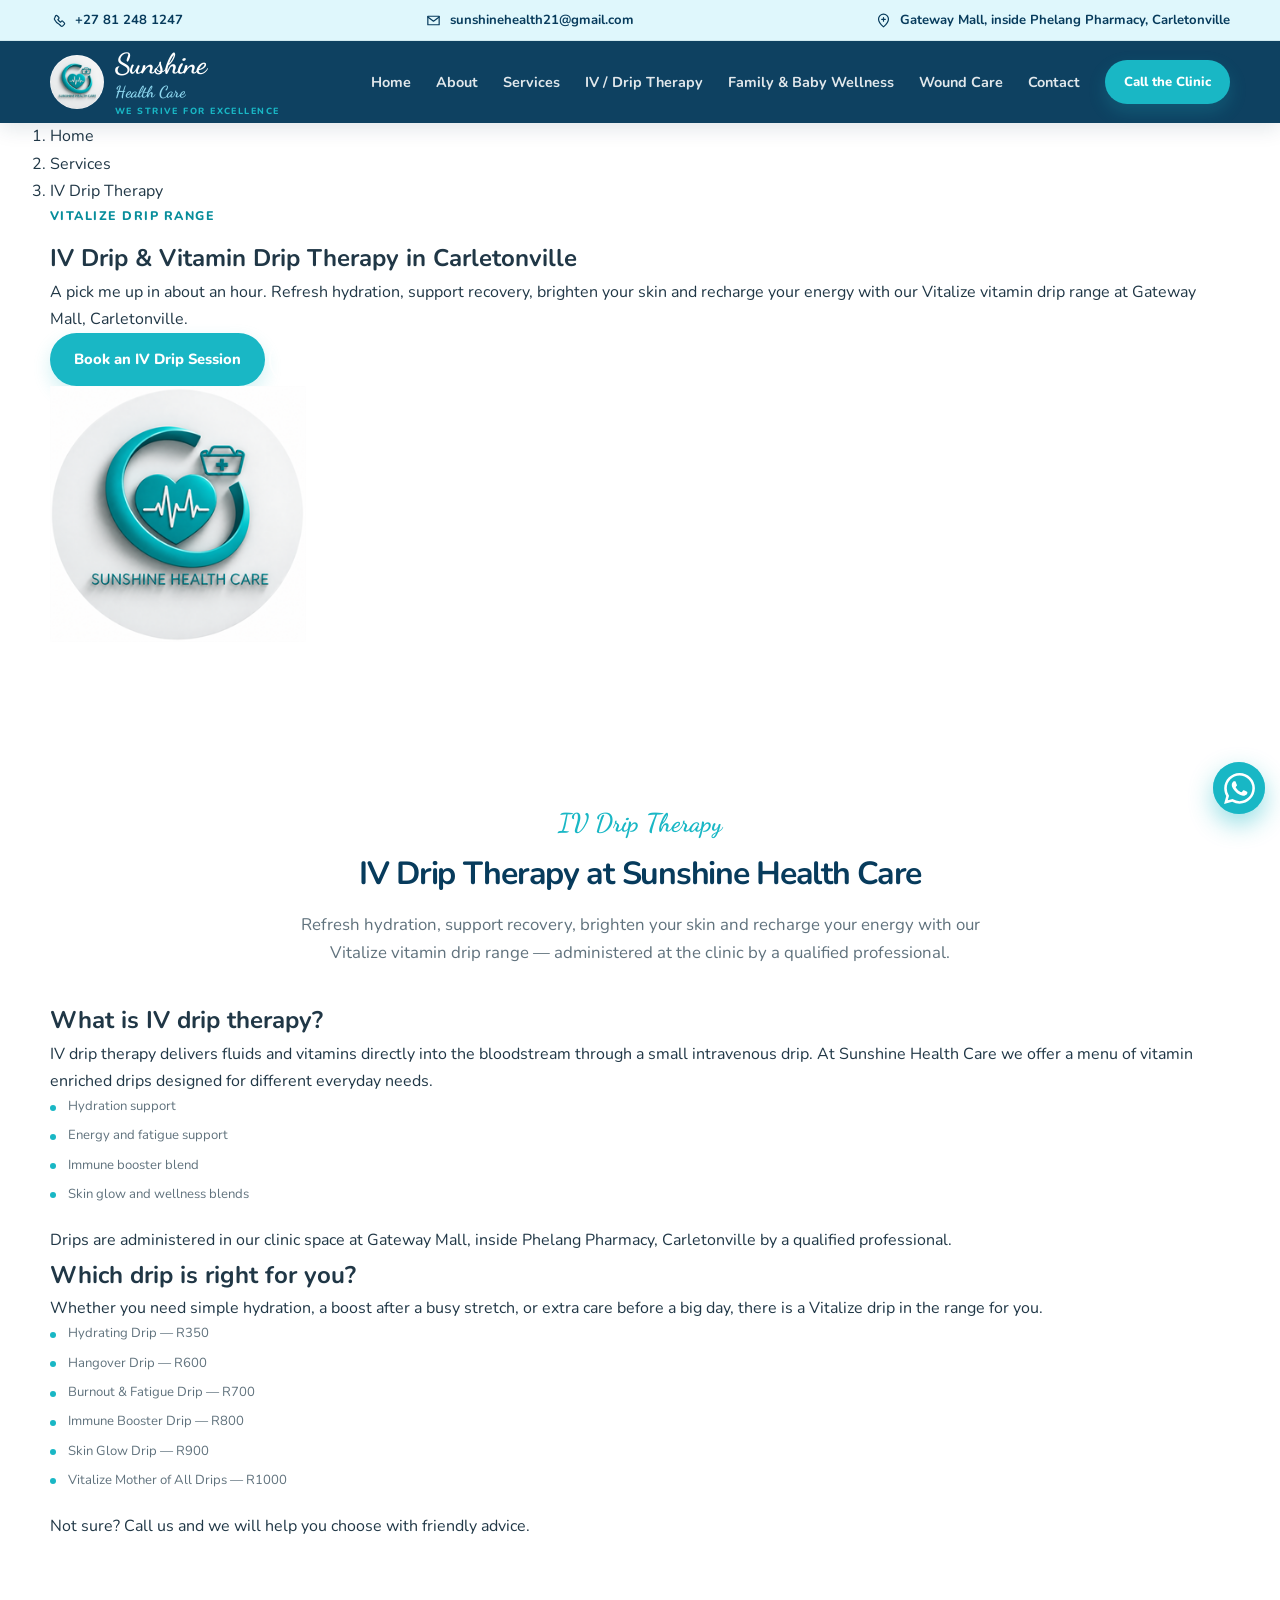
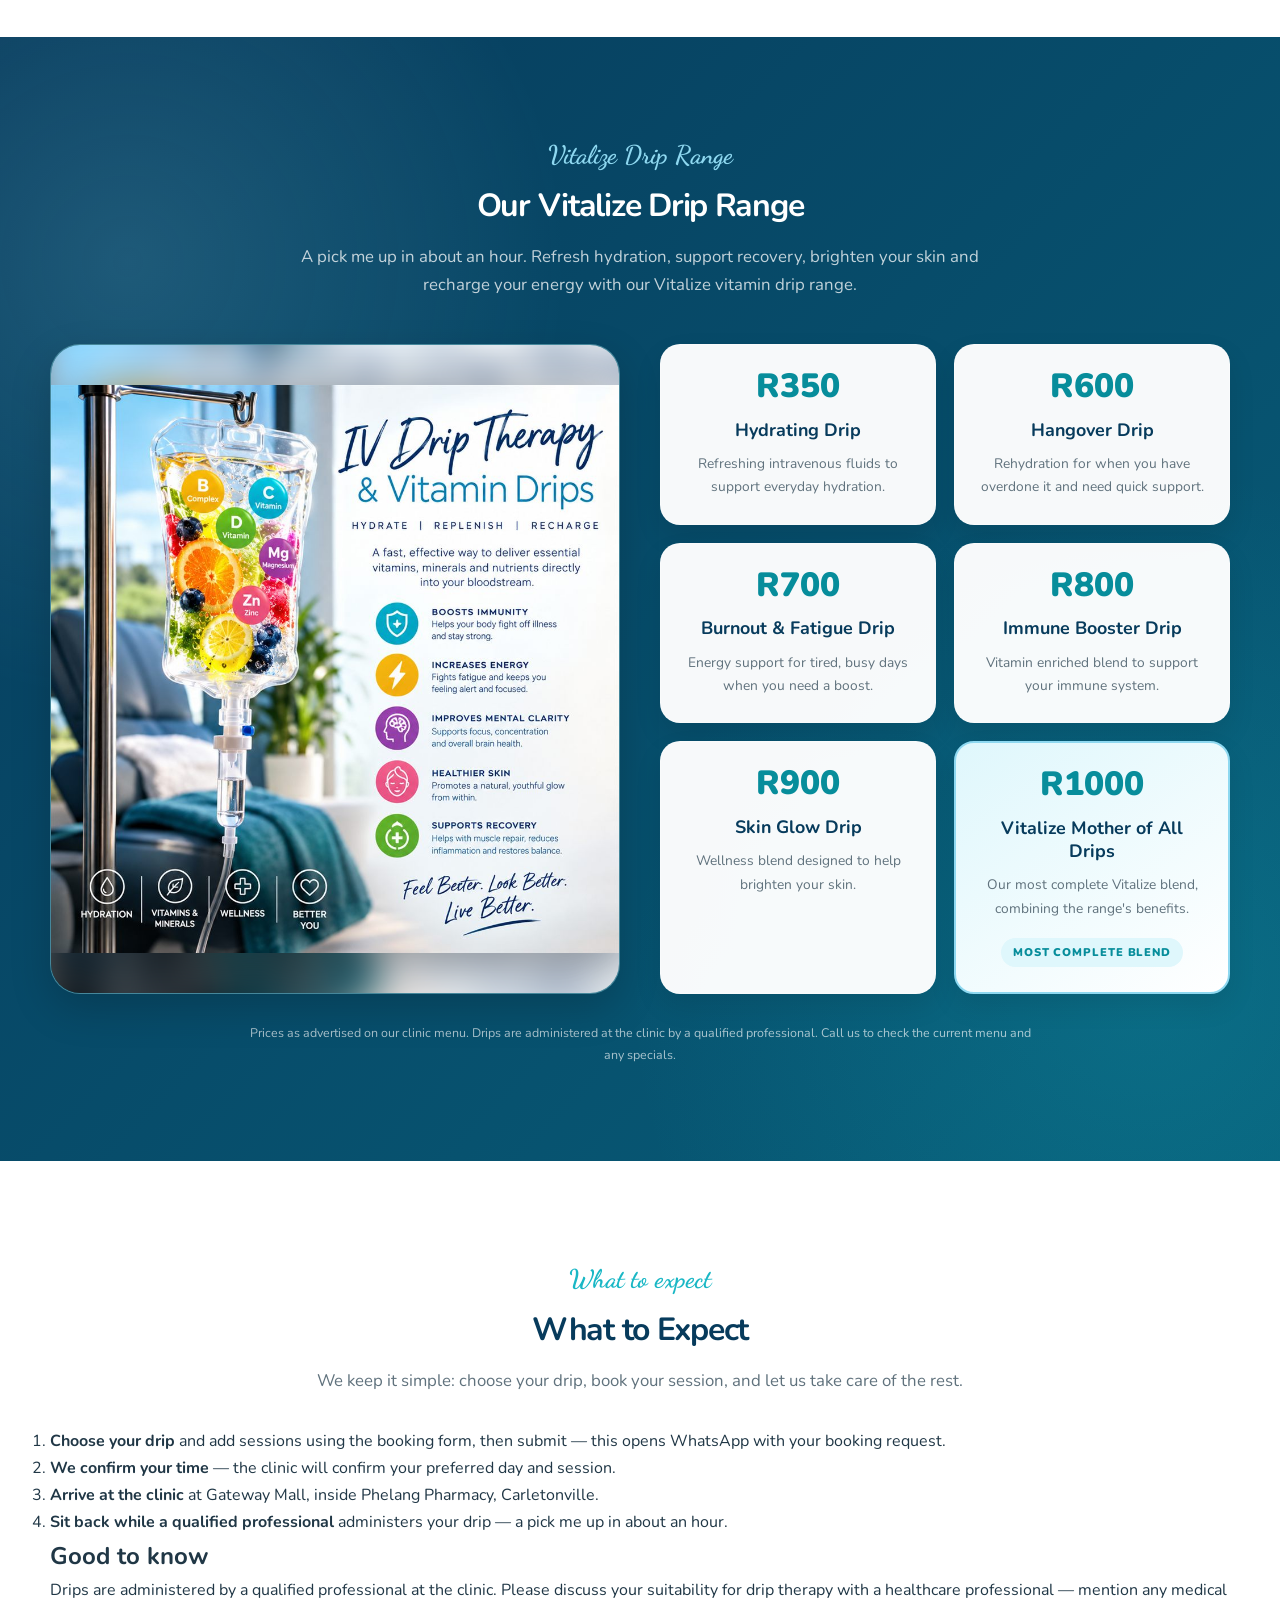
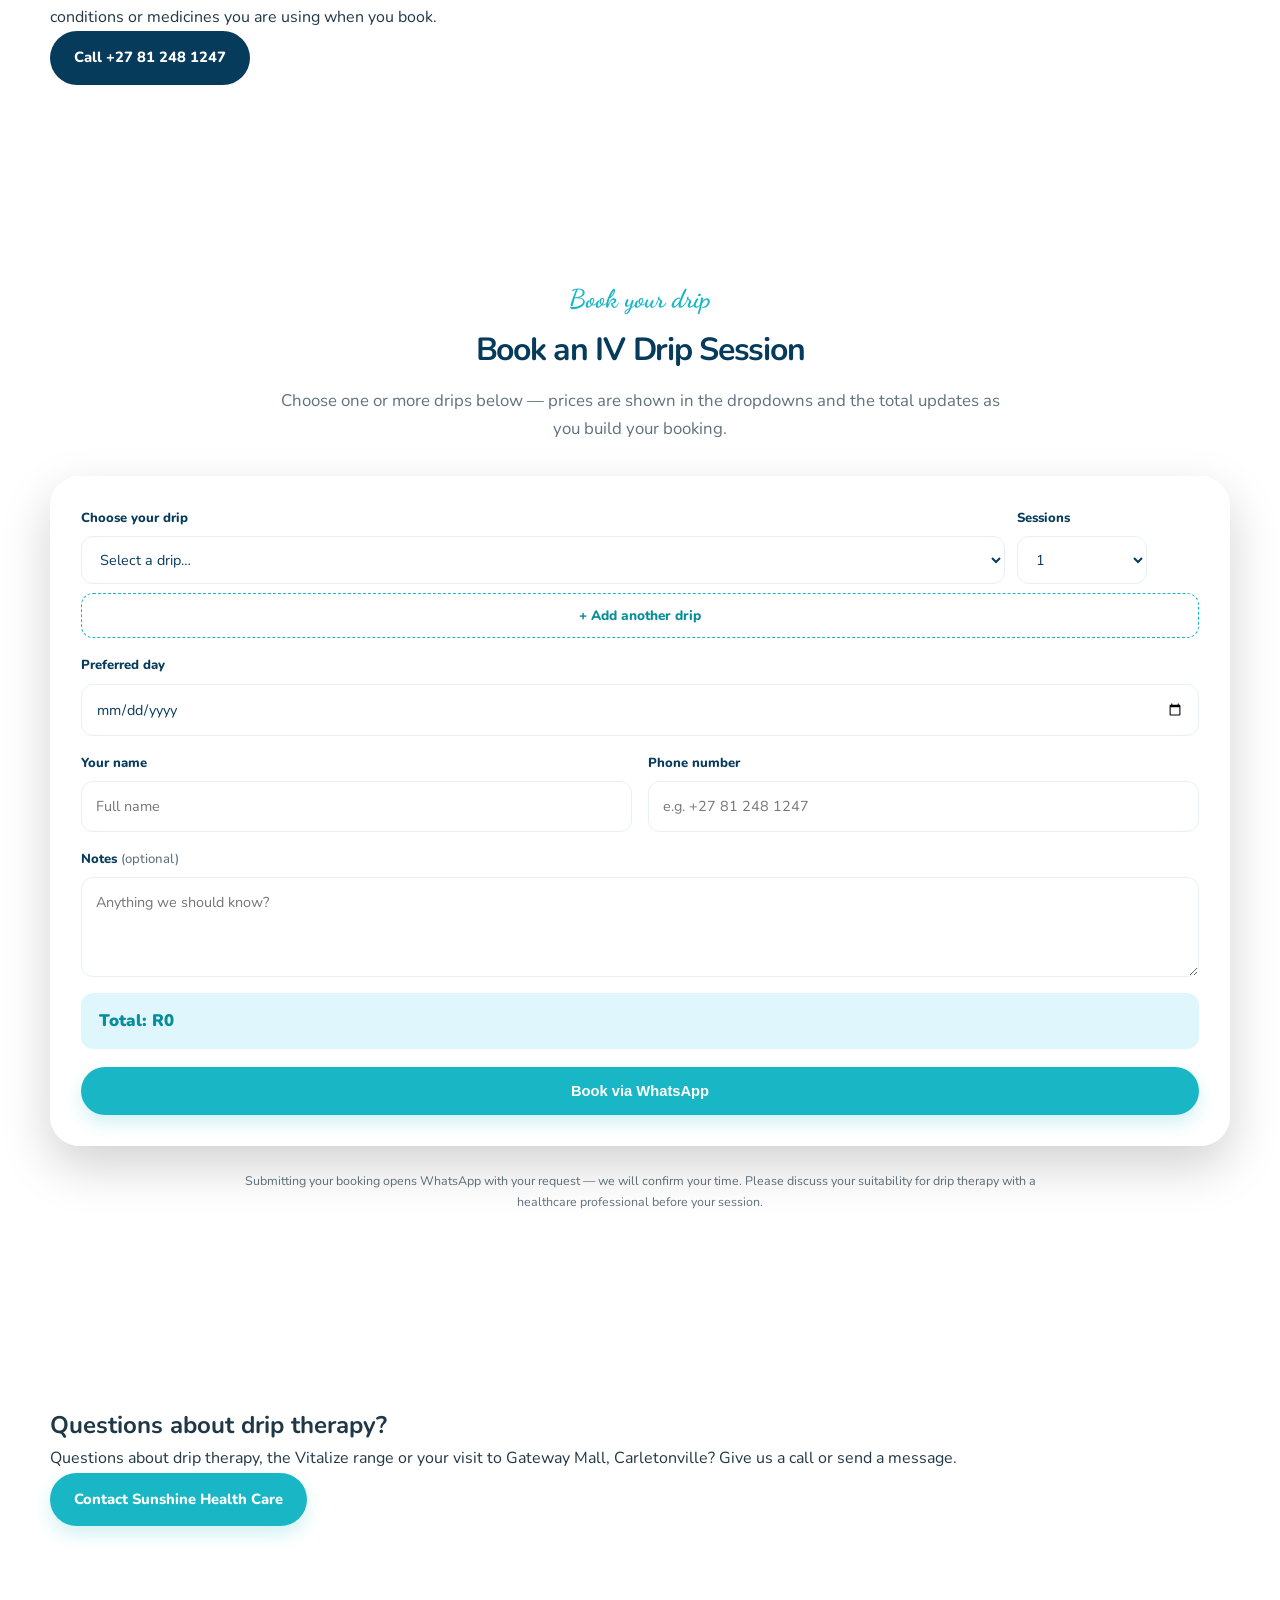
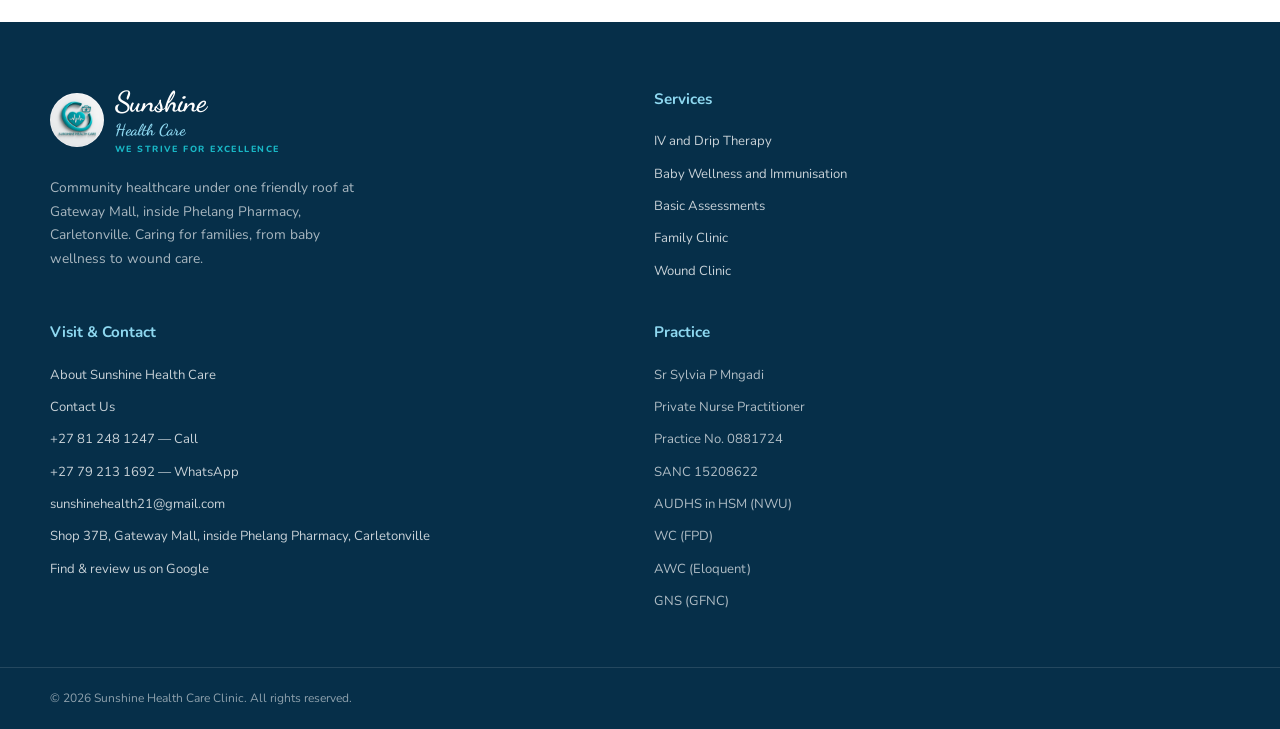
<file: iv-drip-therapy.html>
<!DOCTYPE html>
<html lang="en-ZA">
<head>
  <meta charset="UTF-8">
  <meta name="viewport" content="width=device-width, initial-scale=1.0">

  <title>IV Drip &amp; Vitamin Drips in Carletonville | Sunshine Health Care</title>
  <meta name="description" content="IV drip therapy and vitamin drips at Sunshine Health Care in Carletonville. Vitalize drip range for hydration, energy, immunity and skin glow. Book your drip via WhatsApp.">
  <meta name="author" content="Sunshine Health Care">
  <meta name="robots" content="index, follow">
  <meta name="theme-color" content="#0B3D5C">
  <meta name="geo.region" content="ZA-GT">
  <meta name="geo.placename" content="Carletonville">
  <link rel="canonical" href="https://www.sunshinehealthcare.co.za/iv-drip-therapy/">
  <link rel="icon" type="image/png" href="sunshine-health-care-favicon.png">

  <link rel="preconnect" href="https://fonts.googleapis.com">
  <link rel="preconnect" href="https://fonts.gstatic.com" crossorigin>
  <link href="https://fonts.googleapis.com/css2?family=Dancing+Script:wght@500;700&family=Nunito:wght@400;500;600;700;800&display=swap" rel="stylesheet">
  <link rel="stylesheet" href="styles.css">

  <meta property="og:type" content="website">
  <meta property="og:site_name" content="Sunshine Health Care">
  <meta property="og:title" content="IV Drip &amp; Vitamin Drips in Carletonville | Sunshine Health Care">
  <meta property="og:description" content="IV drip therapy and vitamin drips at Sunshine Health Care in Carletonville. Vitalize drip range for hydration, energy, immunity and skin glow.">
  <meta property="og:url" content="https://www.sunshinehealthcare.co.za/iv-drip-therapy/">
  <meta property="og:image" content="https://www.sunshinehealthcare.co.za/sunshine-health-care-logo.png">
  <meta property="og:locale" content="en_ZA">

  <meta name="twitter:card" content="summary">
  <meta name="twitter:title" content="IV Drip &amp; Vitamin Drips in Carletonville | Sunshine Health Care">
  <meta name="twitter:description" content="IV drip therapy and vitamin drips at Sunshine Health Care in Carletonville. Vitalize drip range for hydration, energy, immunity and skin glow.">
  <meta name="twitter:image" content="https://www.sunshinehealthcare.co.za/sunshine-health-care-logo.png">

  <script type="application/ld+json">
  {
    "@context": "https://schema.org",
    "@graph": [
      {
        "@type": "MedicalClinic",
        "@id": "https://www.sunshinehealthcare.co.za/#clinic",
        "name": "Sunshine Health Care",
        "alternateName": "Sunshine Health Care Clinic",
        "description": "Community healthcare clinic in Carletonville, South Africa, offering IV drip therapy, vitamin drips, family and baby wellness, immunisation, basic assessments and wound care.",
        "image": "https://www.sunshinehealthcare.co.za/sunshine-health-care-logo.png",
        "url": "https://www.sunshinehealthcare.co.za/",
        "telephone": "+27812481247",
        "email": "sunshinehealth21@gmail.com",
        "priceRange": "R350 - R1000",
        "medicalSpecialty": ["PrimaryCare"],
        "openingHoursSpecification": [
          {
            "@type": "OpeningHoursSpecification",
            "dayOfWeek": ["Monday", "Tuesday", "Wednesday", "Thursday", "Friday", "Saturday"],
            "opens": "10:30",
            "closes": "18:30"
          }
        ],
        "address": {
          "@type": "PostalAddress",
          "streetAddress": "Shop 37B, Gateway Mall (inside Phelang Pharmacy), 2 Osmium Street",
          "addressLocality": "Carletonville",
          "addressRegion": "Gauteng",
          "postalCode": "2499",
          "addressCountry": "ZA"
        },
        "contactPoint": [
          {
            "@type": "ContactPoint",
            "telephone": "+27812481247",
            "contactType": "customer service",
            "areaServed": "ZA"
          }
        ]
      },
      {
        "@type": "BreadcrumbList",
        "itemListElement": [
          {
            "@type": "ListItem",
            "position": 1,
            "name": "Home",
            "item": "https://www.sunshinehealthcare.co.za/"
          },
          {
            "@type": "ListItem",
            "position": 2,
            "name": "Services",
            "item": "https://www.sunshinehealthcare.co.za/services/"
          },
          {
            "@type": "ListItem",
            "position": 3,
            "name": "IV Drip Therapy",
            "item": "https://www.sunshinehealthcare.co.za/iv-drip-therapy/"
          }
        ]
      }
    ]
  }
  </script>
</head>
<body>

  <a class="skip-link" href="#main">Skip to main content</a>

  <div class="topbar">
    <div class="container topbar-inner">
      <span class="topbar-item">
        <svg class="icon-sm" viewBox="0 0 24 24" aria-hidden="true"><path d="M6.6 10.8c1.5 3.1 3.7 5.3 6.8 6.8l2.2 2.3c.6.6 1.6.6 2.2 0l2.4-2.4c.6-.6.6-1.6 0-2.2l-2.1-2.1a1.5 1.5 0 0 0-2.1 0l-1.2 1.2a15 15 0 0 1-3.7-3.7l1.2-1.2a1.5 1.5 0 0 0 0-2.1l-2.1-2.1a1.5 1.5 0 0 0-2.2 0L6.6 8.6c-.6.6-.6 1.6 0 2.2Z" fill="none" stroke="currentColor" stroke-width="1.7" stroke-linecap="round" stroke-linejoin="round"/></svg>
        <a href="tel:+27812481247">+27 81 248 1247</a>
      </span>
      <span class="topbar-item topbar-item-hide">
        <svg class="icon-sm" viewBox="0 0 24 24" aria-hidden="true"><path d="M4 6h16v12H4z" fill="none" stroke="currentColor" stroke-width="1.7" stroke-linejoin="round"/><path d="m4 7 8 6 8-6" fill="none" stroke="currentColor" stroke-width="1.7" stroke-linecap="round" stroke-linejoin="round"/></svg>
        <a href="mailto:sunshinehealth21@gmail.com">sunshinehealth21@gmail.com</a>
      </span>
      <span class="topbar-item topbar-item-hide">
        <svg class="icon-sm" viewBox="0 0 24 24" aria-hidden="true"><path d="M12 21s7-5.7 7-11a7 7 0 1 0-14 0c0 5.3 7 11 7 11Z" fill="none" stroke="currentColor" stroke-width="1.7" stroke-linejoin="round"/><path d="M9.5 10.5h5M12 8v5" fill="none" stroke="currentColor" stroke-width="1.7" stroke-linecap="round"/></svg>
        <a href="https://www.google.com/maps/search/?api=1&query=Gateway+Mall+Osmium+Street+Carletonville" target="_blank" rel="noopener">Gateway Mall, inside Phelang Pharmacy, Carletonville</a>
      </span>
    </div>
  </div>

  <header class="site-header" id="siteHeader">
    <div class="container header-inner">
      <a class="brand" href="index.html" aria-label="Sunshine Health Care home">
        <img class="brand-logo" src="sunshine-health-care-logo.png" alt="Sunshine Health Care logo" width="54" height="54">
        <span class="brand-text-wrap">
          <span class="brand-text">
            <strong>Sunshine</strong>
            <small>Health Care</small>
          </span>
          <small class="brand-slogan">We strive for excellence</small>
        </span>
      </a>

      <nav class="primary-nav" id="primaryNav" aria-label="Primary">
        <a href="index.html" class="nav-link">Home</a>
        <a href="about.html" class="nav-link">About</a>
        <a href="services.html" class="nav-link">Services</a>
        <a href="iv-drip-therapy.html" class="nav-link">IV / Drip Therapy</a>
        <a href="family-baby-wellness.html" class="nav-link">Family &amp; Baby Wellness</a>
        <a href="wound-care.html" class="nav-link">Wound Care</a>
        <a href="contact.html" class="nav-link">Contact</a>
        <a href="tel:+27812481247" class="btn btn-primary nav-cta">Call the Clinic</a>
      </nav>

      <button class="nav-toggle" id="navToggle" aria-expanded="false" aria-controls="primaryNav" aria-label="Toggle menu">
        <span class="bar"></span>
        <span class="bar"></span>
        <span class="bar"></span>
      </button>
    </div>
  </header>

  <main id="main">

    <section class="page-hero">
      <nav class="breadcrumb" aria-label="Breadcrumb">
        <div class="container">
          <ol>
            <li><a href="index.html">Home</a></li>
            <li><a href="services.html">Services</a></li>
            <li><span aria-current="page">IV Drip Therapy</span></li>
          </ol>
        </div>
      </nav>
      <div class="container page-hero-grid">
        <div class="page-hero-copy">
          <p class="eyebrow">Vitalize Drip Range</p>
          <h1>IV Drip &amp; Vitamin Drip Therapy in Carletonville</h1>
          <p class="page-hero-lead">A pick me up in about an hour. Refresh hydration, support recovery, brighten your skin and recharge your energy with our Vitalize vitamin drip range at Gateway Mall, Carletonville.</p>
          <div class="page-hero-actions">
            <a href="#booking" class="btn btn-primary">Book an IV Drip Session</a>
            <a href="contact.html" class="btn btn-ghost">Visit the Clinic</a>
          </div>
        </div>
        <div class="page-hero-visual" aria-hidden="true">
          <div class="page-hero-badge">
            <img src="sunshine-health-care-logo.png" alt="Sunshine Health Care logo" width="256" height="256">
          </div>
        </div>
      </div>
      <div class="page-hero-wave" aria-hidden="true">
        <svg viewBox="0 0 1440 70" preserveAspectRatio="none"><path d="M0 40 C240 80 480 0 720 22 C960 44 1200 70 1440 30 L1440 70 L0 70 Z" fill="#FFFFFF"/></svg>
      </div>
    </section>

    <section class="section">
      <div class="container">
        <div class="section-head">
          <p class="eyebrow eyebrow-script">IV Drip Therapy</p>
          <h2>IV Drip Therapy at Sunshine Health Care</h2>
          <p class="section-sub">Refresh hydration, support recovery, brighten your skin and recharge your energy with our Vitalize vitamin drip range — administered at the clinic by a qualified professional.</p>
        </div>

        <div class="content-grid">
          <div class="panel">
            <h2>What is IV drip therapy?</h2>
            <p>IV drip therapy delivers fluids and vitamins directly into the bloodstream through a small intravenous drip. At Sunshine Health Care we offer a menu of vitamin enriched drips designed for different everyday needs.</p>
            <ul class="dot-list">
              <li>Hydration support</li>
              <li>Energy and fatigue support</li>
              <li>Immune booster blend</li>
              <li>Skin glow and wellness blends</li>
            </ul>
            <p>Drips are administered in our clinic space at Gateway Mall, inside Phelang Pharmacy, Carletonville by a qualified professional.</p>
          </div>
          <div class="panel">
            <h2>Which drip is right for you?</h2>
            <p>Whether you need simple hydration, a boost after a busy stretch, or extra care before a big day, there is a Vitalize drip in the range for you.</p>
            <ul class="dot-list">
              <li>Hydrating Drip — R350</li>
              <li>Hangover Drip — R600</li>
              <li>Burnout &amp; Fatigue Drip — R700</li>
              <li>Immune Booster Drip — R800</li>
              <li>Skin Glow Drip — R900</li>
              <li>Vitalize Mother of All Drips — R1000</li>
            </ul>
            <p>Not sure? Call us and we will help you choose with friendly advice.</p>
          </div>
        </div>
      </div>
    </section>

    <section class="section drips">
      <div class="drips-bg" aria-hidden="true"></div>
      <div class="container">
        <div class="drips-head">
          <div class="section-head section-head-light">
            <p class="eyebrow eyebrow-script">Vitalize Drip Range</p>
            <h2>Our Vitalize Drip Range</h2>
            <p class="section-sub">A pick me up in about an hour. Refresh hydration, support recovery, brighten your skin and recharge your energy with our Vitalize vitamin drip range.</p>
          </div>
        </div>

        <div class="drips-row">
          <div class="drips-photo reveal">
            <img src="drip pic.jpg" alt="IV drip therapy and vitamin drip at Sunshine Health Care in Carletonville" width="1000" height="1000" loading="lazy">
          </div>

          <div class="drip-grid">
            <div class="drip-card reveal">
              <span class="drip-price">R350</span>
              <h3>Hydrating Drip</h3>
              <p>Refreshing intravenous fluids to support everyday hydration.</p>
            </div>
            <div class="drip-card reveal">
              <span class="drip-price">R600</span>
              <h3>Hangover Drip</h3>
              <p>Rehydration for when you have overdone it and need quick support.</p>
            </div>
            <div class="drip-card reveal">
              <span class="drip-price">R700</span>
              <h3>Burnout &amp; Fatigue Drip</h3>
              <p>Energy support for tired, busy days when you need a boost.</p>
            </div>
            <div class="drip-card reveal">
              <span class="drip-price">R800</span>
              <h3>Immune Booster Drip</h3>
              <p>Vitamin enriched blend to support your immune system.</p>
            </div>
            <div class="drip-card reveal">
              <span class="drip-price">R900</span>
              <h3>Skin Glow Drip</h3>
              <p>Wellness blend designed to help brighten your skin.</p>
            </div>
            <div class="drip-card drip-card-hero reveal">
              <span class="drip-price">R1000</span>
              <h3>Vitalize Mother of All Drips</h3>
              <p>Our most complete Vitalize blend, combining the range's benefits.</p>
              <span class="drip-tag">Most complete blend</span>
            </div>
          </div>
        </div>

        <p class="drip-note">Prices as advertised on our clinic menu. Drips are administered at the clinic by a qualified professional. Call us to check the current menu and any specials.</p>
      </div>
    </section>

    <section class="section">
      <div class="container">
        <div class="section-head">
          <p class="eyebrow eyebrow-script">What to expect</p>
          <h2>What to Expect</h2>
          <p class="section-sub">We keep it simple: choose your drip, book your session, and let us take care of the rest.</p>
        </div>
        <div class="content-grid">
          <ol class="expect-list">
            <li><strong>Choose your drip</strong> and add sessions using the booking form, then submit — this opens WhatsApp with your booking request.</li>
            <li><strong>We confirm your time</strong> — the clinic will confirm your preferred day and session.</li>
            <li><strong>Arrive at the clinic</strong> at Gateway Mall, inside Phelang Pharmacy, Carletonville.</li>
            <li><strong>Sit back while a qualified professional</strong> administers your drip — a pick me up in about an hour.</li>
          </ol>
          <div class="panel panel-accent">
            <h2>Good to know</h2>
            <p>Drips are administered by a qualified professional at the clinic. Please discuss your suitability for drip therapy with a healthcare professional — mention any medical conditions or medicines you are using when you book.</p>
            <a href="tel:+27812481247" class="btn btn-secondary">Call +27 81 248 1247</a>
          </div>
        </div>
      </div>
    </section>

    <section class="section" id="booking">
      <div class="container">
        <div class="section-head">
          <p class="eyebrow eyebrow-script">Book your drip</p>
          <h2>Book an IV Drip Session</h2>
          <p class="section-sub">Choose one or more drips below — prices are shown in the dropdowns and the total updates as you build your booking.</p>
        </div>

        <div class="booking-wrap">
          <div class="booking-panel reveal">
            <form class="booking-form" id="bookingForm" novalidate>
              <div class="booking-field booking-field-full">
                <div class="booking-lines" id="bookingLines">
                  <div class="booking-line">
                    <div class="booking-field booking-field-grow">
                      <label for="dripSelect1">Choose your drip</label>
                      <select id="dripSelect1" class="line-drip" required>
                        <option value="" disabled selected>Select a drip…</option>
                        <option value="Hydrating Drip" data-price="350">Hydrating Drip — R350</option>
                        <option value="Hangover Drip" data-price="600">Hangover Drip — R600</option>
                        <option value="Burnout &amp; Fatigue Drip" data-price="700">Burnout &amp; Fatigue Drip — R700</option>
                        <option value="Immune Booster Drip" data-price="800">Immune Booster Drip — R800</option>
                        <option value="Skin Glow Drip" data-price="900">Skin Glow Drip — R900</option>
                        <option value="Vitalize Mother of All Drips" data-price="1000">Vitalize Mother of All Drips — R1000</option>
                      </select>
                    </div>
                    <div class="booking-field booking-field-shrink">
                      <label for="qtySelect1">Sessions</label>
                      <select id="qtySelect1" class="line-qty">
                        <option value="1">1</option>
                        <option value="2">2</option>
                        <option value="3">3</option>
                        <option value="4">4</option>
                        <option value="5">5</option>
                      </select>
                    </div>
                    <button type="button" class="line-remove" aria-label="Remove this drip" title="Remove this drip">
                      <svg viewBox="0 0 24 24" aria-hidden="true"><path d="M6 6l12 12M18 6 6 18" fill="none" stroke="currentColor" stroke-width="2" stroke-linecap="round"/></svg>
                    </button>
                  </div>
                </div>
                <button type="button" class="line-add" id="addDripLine">+ Add another drip</button>
              </div>

              <div class="booking-field booking-field-full">
                <label for="bookingDate">Preferred day</label>
                <input type="date" id="bookingDate">
              </div>

              <div class="booking-field">
                <label for="bookingName">Your name</label>
                <input type="text" id="bookingName" placeholder="Full name" required>
              </div>

              <div class="booking-field">
                <label for="bookingPhone">Phone number</label>
                <input type="tel" id="bookingPhone" placeholder="e.g. +27 81 248 1247" required>
              </div>

              <div class="booking-field booking-field-full">
                <label for="bookingNotes">Notes <span class="field-optional">(optional)</span></label>
                <textarea id="bookingNotes" rows="3" placeholder="Anything we should know?"></textarea>
              </div>

              <div class="booking-total" id="bookingTotal">Total: R0</div>

              <button type="submit" class="btn btn-primary btn-full">Book via WhatsApp</button>
            </form>
          </div>
        </div>

        <p class="drip-note" style="color:var(--c-text-gray); margin-top:24px">Submitting your booking opens WhatsApp with your request — we will confirm your time. Please discuss your suitability for drip therapy with a healthcare professional before your session.</p>
      </div>
    </section>

    <section class="section">
      <div class="container">
        <div class="cta-band">
          <h2>Questions about drip therapy?</h2>
          <p>Questions about drip therapy, the Vitalize range or your visit to Gateway Mall, Carletonville? Give us a call or send a message.</p>
          <div class="cta-actions">
            <a href="contact.html" class="btn btn-primary">Contact Sunshine Health Care</a>
            <a href="https://wa.me/27792131692" target="_blank" rel="noopener" class="btn btn-ghost">WhatsApp the Clinic</a>
          </div>
        </div>
      </div>
    </section>

  </main>

  <footer class="site-footer">
    <div class="container footer-grid">
      <div class="footer-brand">
        <a class="brand brand-light" href="index.html">
          <img class="brand-logo" src="sunshine-health-care-logo.png" alt="Sunshine Health Care logo" width="54" height="54" loading="lazy">
          <span class="brand-text-wrap"><span class="brand-text"><strong>Sunshine</strong><small>Health Care</small></span><small class="brand-slogan">We strive for excellence</small></span>
        </a>
        <p>Community healthcare under one friendly roof at Gateway Mall, inside Phelang Pharmacy, Carletonville. Caring for families, from baby wellness to wound care.</p>
      </div>
      <div class="footer-col">
        <h4>Services</h4>
        <ul>
          <li><a href="iv-drip-therapy.html">IV and Drip Therapy</a></li>
          <li><a href="family-baby-wellness.html">Baby Wellness and Immunisation</a></li>
          <li><a href="services.html#basic-assessments">Basic Assessments</a></li>
          <li><a href="family-baby-wellness.html#family-clinic">Family Clinic</a></li>
          <li><a href="wound-care.html">Wound Clinic</a></li>
        </ul>
      </div>
      <div class="footer-col">
        <h4>Visit &amp; Contact</h4>
        <ul>
          <li><a href="about.html">About Sunshine Health Care</a></li>
          <li><a href="contact.html">Contact Us</a></li>
          <li><a href="tel:+27812481247">+27 81 248 1247 — Call</a></li>
          <li><a href="https://wa.me/27792131692" target="_blank" rel="noopener">+27 79 213 1692 — WhatsApp</a></li>
          <li><a href="mailto:sunshinehealth21@gmail.com">sunshinehealth21@gmail.com</a></li>
          <li><a href="https://www.google.com/maps/search/?api=1&query=Gateway+Mall+Osmium+Street+Carletonville" target="_blank" rel="noopener">Shop 37B, Gateway Mall, inside Phelang Pharmacy, Carletonville</a></li>
          <li><a href="https://share.google/3YphHN86oWFv6zHCe" target="_blank" rel="noopener">Find &amp; review us on Google</a></li>
        </ul>
      </div>
      <div class="footer-col">
        <h4>Practice</h4>
        <ul>
          <li>Sr Sylvia P Mngadi</li>
          <li>Private Nurse Practitioner</li>
          <li>Practice No. 0881724</li>
          <li><span class="sanc">SANC 15208622<span class="sanc-tip" role="tooltip">South African Nursing Council</span></span></li>
          <li><span class="qual" tabindex="0">AUDHS in HSM (NWU)<span class="qual-tip" role="tooltip">Advanced University Diploma in Healthcare Service Management – North-West University</span></span></li>
          <li><span class="qual" tabindex="0">WC (FPD)<span class="qual-tip" role="tooltip">Wound Care – Foundation for Professional Development</span></span></li>
          <li><span class="qual" tabindex="0">AWC (Eloquent)<span class="qual-tip" role="tooltip">Advanced Wound Care – Eloquent</span></span></li>
          <li><span class="qual" tabindex="0">GNS (GFNC)<span class="qual-tip" role="tooltip">General Nursing Science – Gold Fields Nursing College</span></span></li>
        </ul>
      </div>
    </div>
    <div class="footer-bottom">
      <div class="container footer-bottom-inner">
        <span>&copy; <span id="year">2026</span> Sunshine Health Care Clinic. All rights reserved.</span>
      </div>
    </div>
  </footer>

  <a class="wa-float" href="https://wa.me/27792131692" target="_blank" rel="noopener" aria-label="Chat to Sister Sylvia on WhatsApp">
    <svg viewBox="0 0 24 24" aria-hidden="true" fill="currentColor"><path d="M17.472 14.382c-.297-.149-1.758-.867-2.03-.967-.273-.099-.471-.148-.67.15-.197.297-.767.966-.94 1.164-.173.199-.347.223-.644.075-.297-.15-1.255-.463-2.39-1.475-.883-.788-1.48-1.761-1.653-2.059-.173-.297-.018-.458.13-.606.134-.133.298-.347.446-.52.149-.174.198-.298.298-.497.099-.198.05-.371-.025-.52-.075-.149-.669-1.612-.916-2.207-.242-.579-.487-.5-.669-.51-.173-.008-.371-.01-.57-.01-.198 0-.52.074-.792.372-.272.297-1.04 1.016-1.04 2.479 0 1.462 1.065 2.875 1.213 3.074.149.198 2.096 3.2 5.077 4.487.709.306 1.262.489 1.694.625.712.227 1.36.195 1.871.118.571-.085 1.758-.719 2.006-1.413.248-.694.248-1.289.173-1.413-.074-.124-.272-.198-.57-.347m-5.421 7.403h-.004a9.87 9.87 0 01-5.031-1.378l-.361-.214-3.741.982.998-3.648-.235-.374a9.86 9.86 0 01-1.51-5.26c.001-5.45 4.436-9.884 9.888-9.884 2.64 0 5.122 1.03 6.988 2.898a9.825 9.825 0 012.893 6.994c-.003 5.45-4.437 9.884-9.885 9.884m8.413-18.297A11.815 11.815 0 0012.05 0C5.495 0 .16 5.335.157 11.892c0 2.096.547 4.142 1.588 5.945L.057 24l6.305-1.654a11.882 11.882 0 005.683 1.448h.005c6.554 0 11.89-5.335 11.893-11.893a11.821 11.821 0 00-3.48-8.413Z"/></svg>
    <span class="wa-float-bubble">Chat to Sister Sylvia</span>
  </a>

  <button class="to-top" id="toTop" aria-label="Back to top">
    <svg viewBox="0 0 24 24" aria-hidden="true"><path d="m6 14 6-6 6 6" fill="none" stroke="currentColor" stroke-width="2" stroke-linecap="round" stroke-linejoin="round"/></svg>
  </button>

  <script src="script.js"></script>
</body>
</html>
</file>
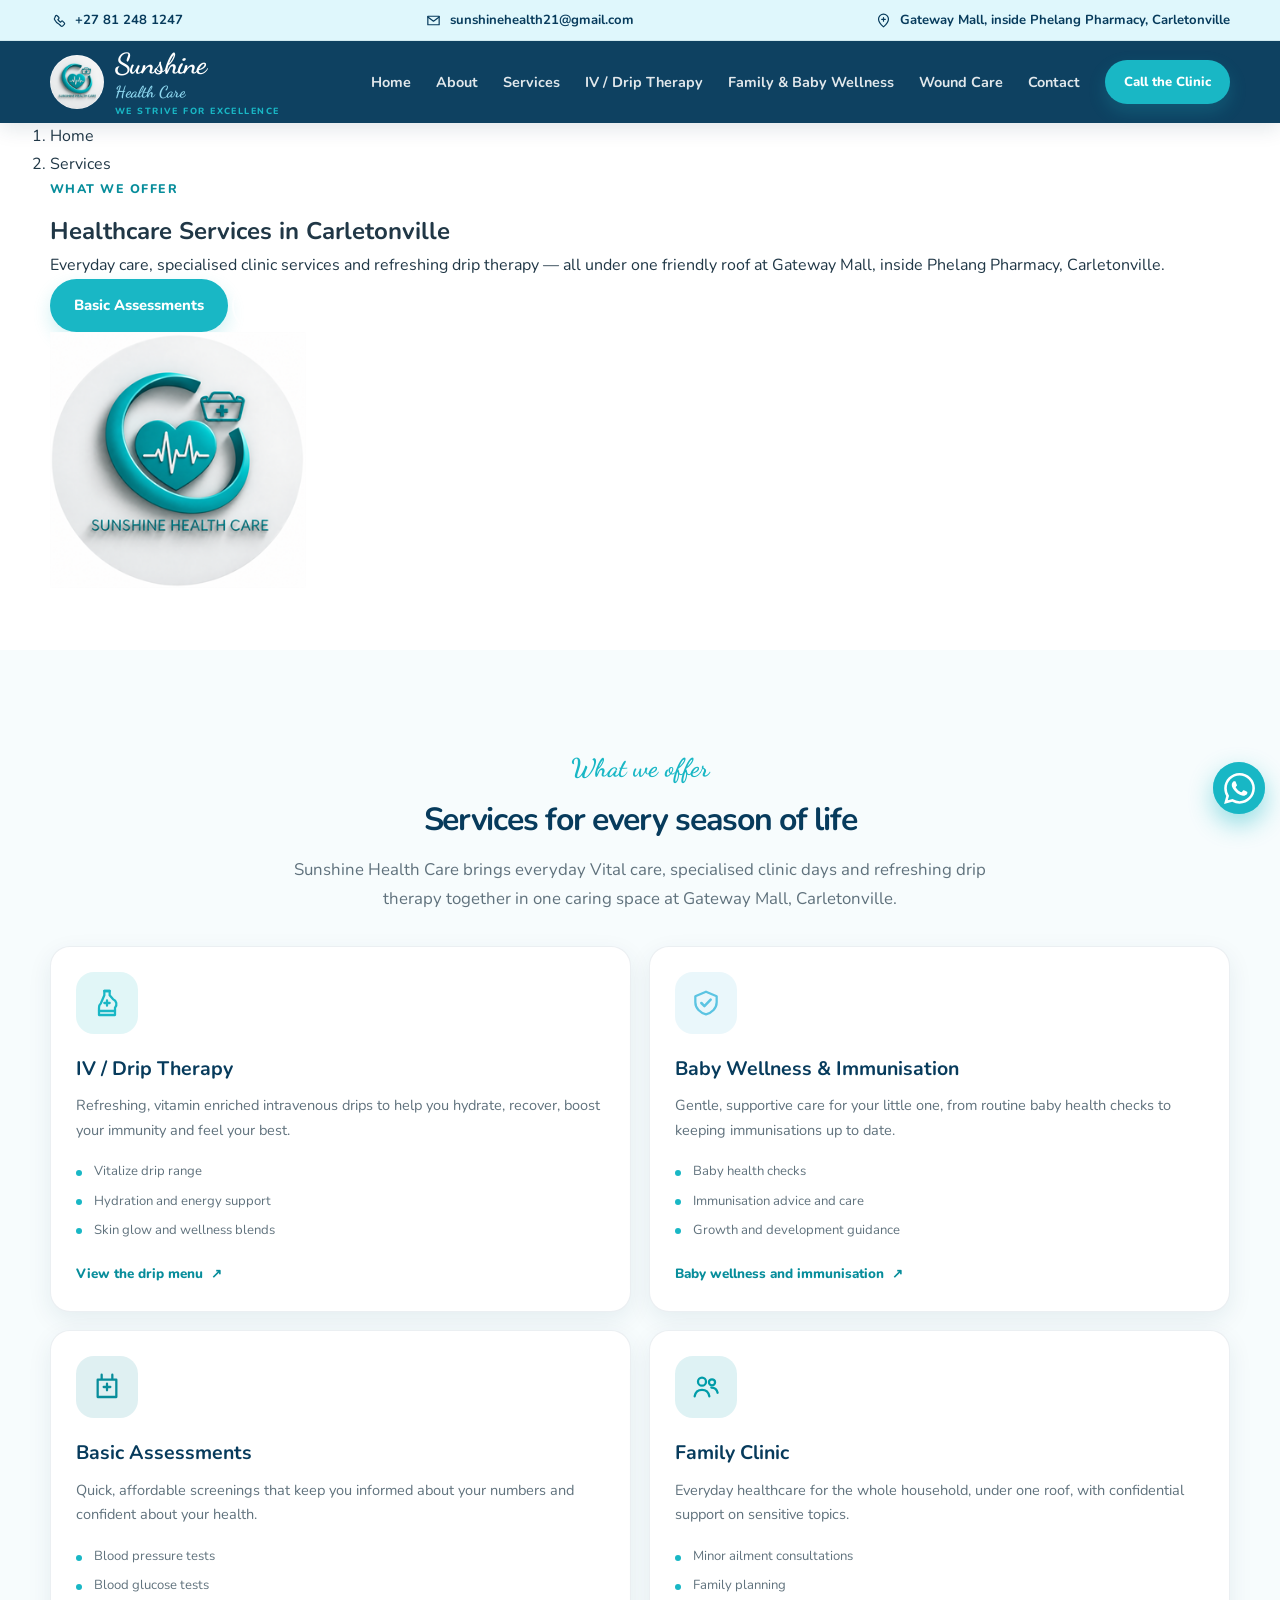
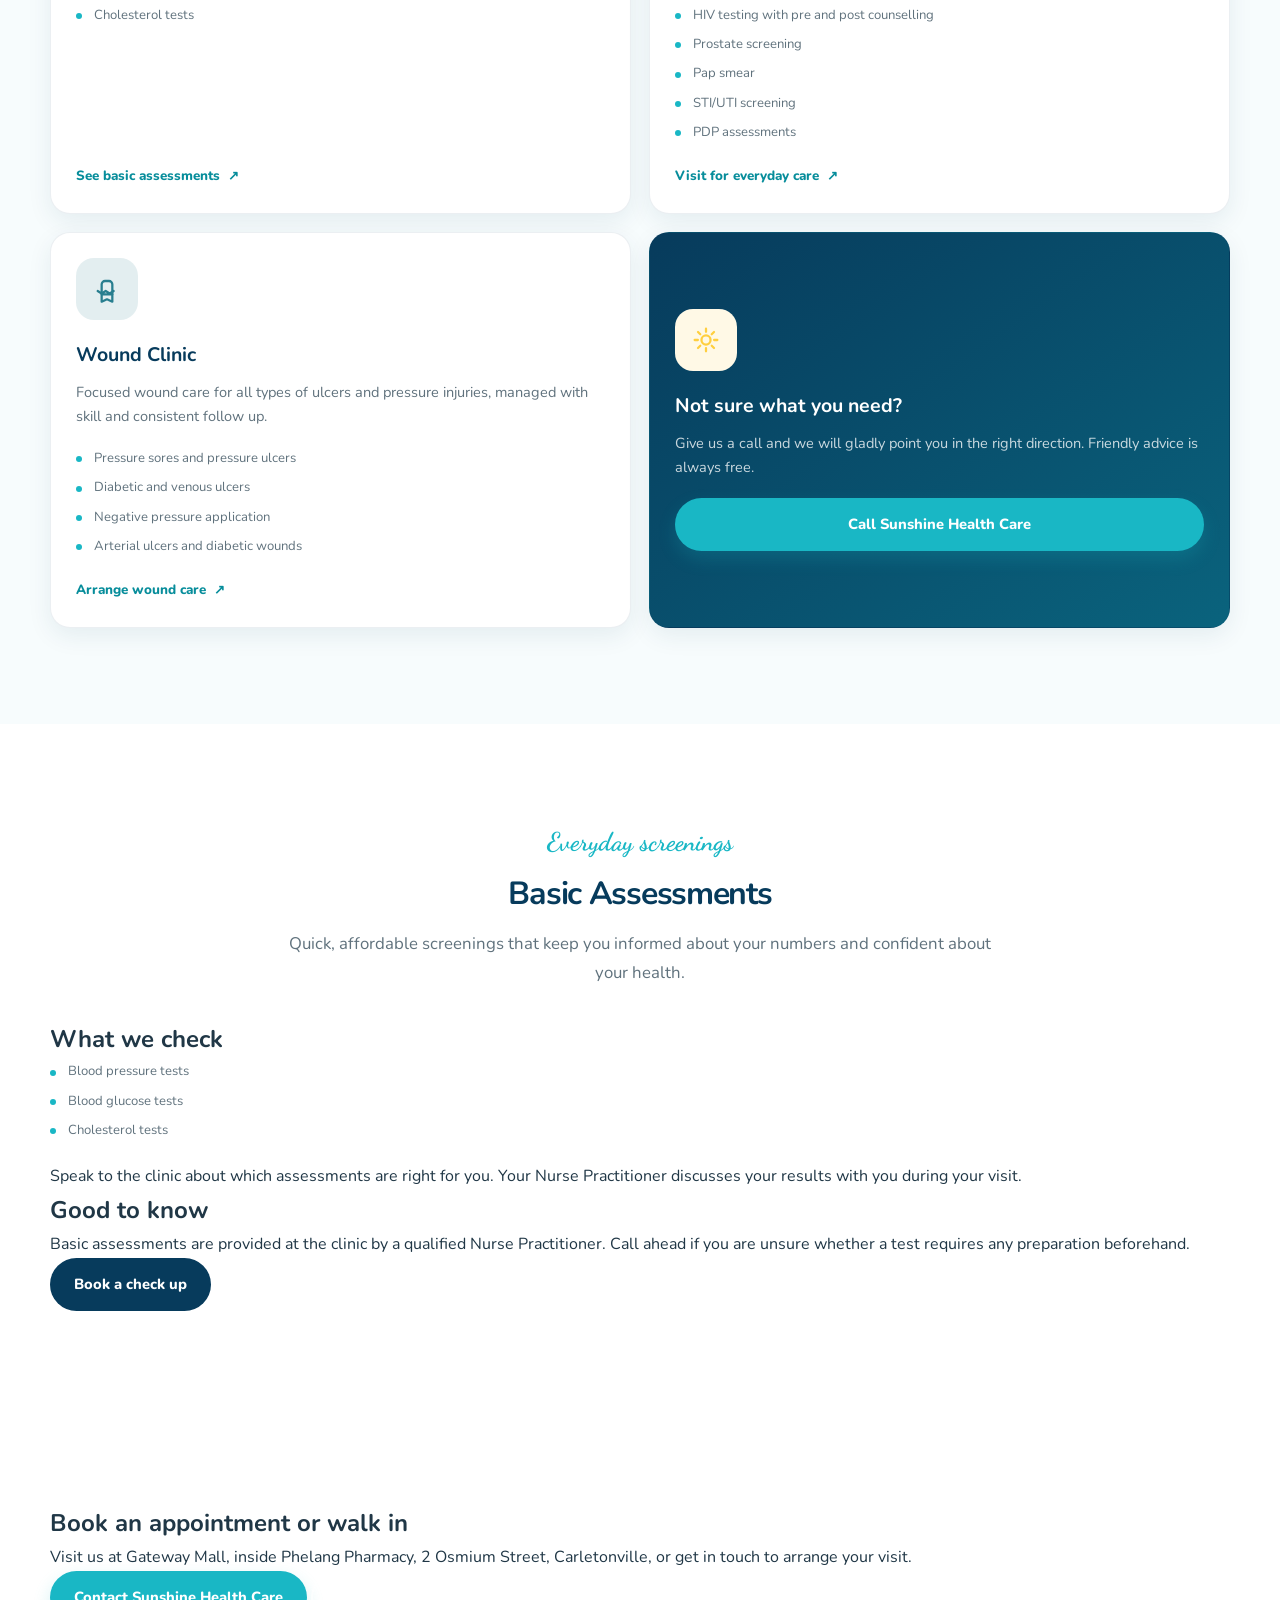
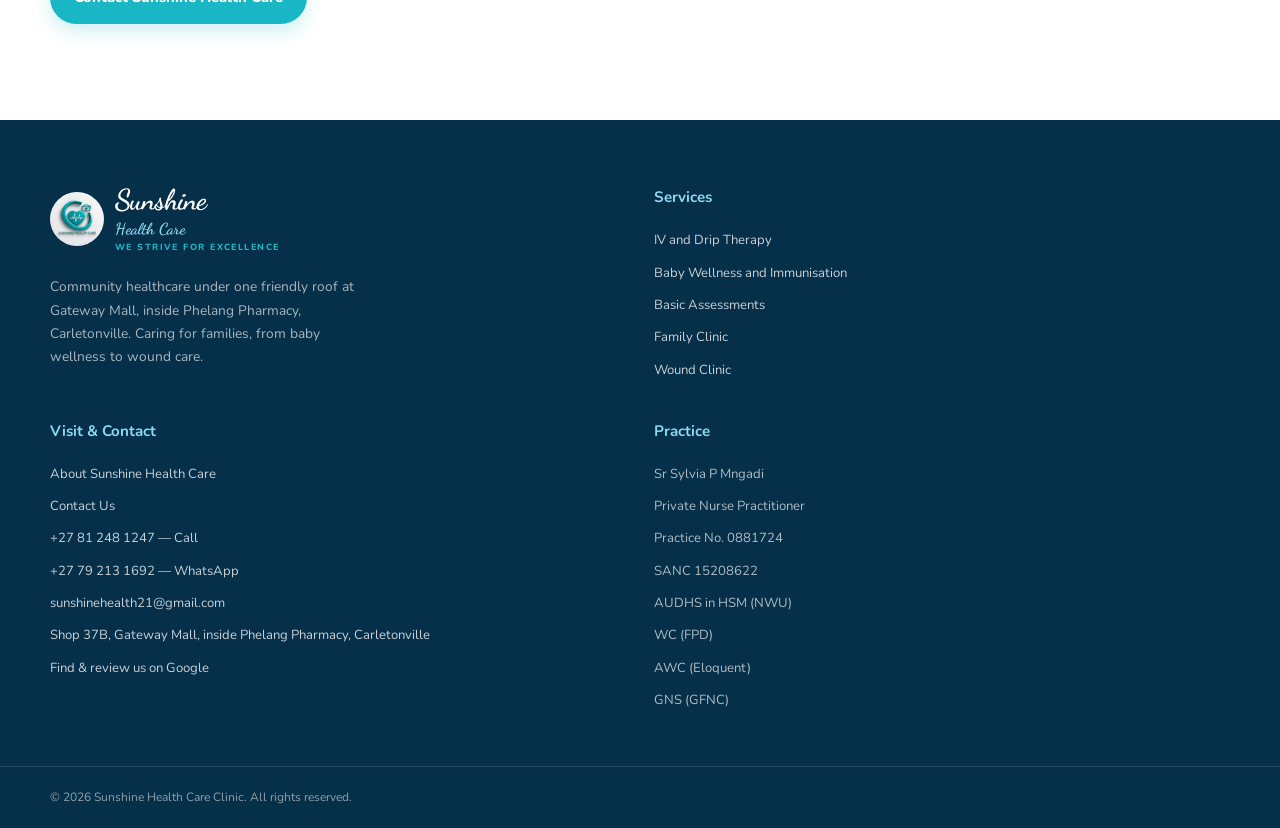
<file: services.html>
<!DOCTYPE html>
<html lang="en-ZA">
<head>
  <meta charset="UTF-8">
  <meta name="viewport" content="width=device-width, initial-scale=1.0">

  <title>Healthcare Services in Carletonville | Sunshine Health Care</title>
  <meta name="description" content="Explore healthcare services at Sunshine Health Care in Carletonville: IV drip therapy, baby wellness and immunisation, basic assessments, family clinic and wound care at Gateway Mall.">
  <meta name="author" content="Sunshine Health Care">
  <meta name="robots" content="index, follow">
  <meta name="theme-color" content="#0B3D5C">
  <meta name="geo.region" content="ZA-GT">
  <meta name="geo.placename" content="Carletonville">
  <link rel="canonical" href="https://www.sunshinehealthcare.co.za/services/">
  <link rel="icon" type="image/png" href="sunshine-health-care-favicon.png">

  <link rel="preconnect" href="https://fonts.googleapis.com">
  <link rel="preconnect" href="https://fonts.gstatic.com" crossorigin>
  <link href="https://fonts.googleapis.com/css2?family=Dancing+Script:wght@500;700&family=Nunito:wght@400;500;600;700;800&display=swap" rel="stylesheet">
  <link rel="stylesheet" href="styles.css">

  <meta property="og:type" content="website">
  <meta property="og:site_name" content="Sunshine Health Care">
  <meta property="og:title" content="Healthcare Services in Carletonville | Sunshine Health Care">
  <meta property="og:description" content="Explore healthcare services at Sunshine Health Care in Carletonville: IV drip therapy, baby wellness and immunisation, basic assessments, family clinic and wound care at Gateway Mall.">
  <meta property="og:url" content="https://www.sunshinehealthcare.co.za/services/">
  <meta property="og:image" content="https://www.sunshinehealthcare.co.za/sunshine-health-care-logo.png">
  <meta property="og:locale" content="en_ZA">

  <meta name="twitter:card" content="summary">
  <meta name="twitter:title" content="Healthcare Services in Carletonville | Sunshine Health Care">
  <meta name="twitter:description" content="Explore healthcare services at Sunshine Health Care in Carletonville: IV drip therapy, baby wellness and immunisation, basic assessments, family clinic and wound care at Gateway Mall.">
  <meta name="twitter:image" content="https://www.sunshinehealthcare.co.za/sunshine-health-care-logo.png">

  <script type="application/ld+json">
  {
    "@context": "https://schema.org",
    "@graph": [
      {
        "@type": "MedicalClinic",
        "@id": "https://www.sunshinehealthcare.co.za/#clinic",
        "name": "Sunshine Health Care",
        "alternateName": "Sunshine Health Care Clinic",
        "description": "Community healthcare clinic in Carletonville, South Africa, offering IV drip therapy, vitamin drips, family and baby wellness, immunisation, basic assessments and wound care.",
        "image": "https://www.sunshinehealthcare.co.za/sunshine-health-care-logo.png",
        "url": "https://www.sunshinehealthcare.co.za/",
        "telephone": "+27812481247",
        "email": "sunshinehealth21@gmail.com",
        "priceRange": "R350 - R1000",
        "medicalSpecialty": ["PrimaryCare"],
        "openingHoursSpecification": [
          {
            "@type": "OpeningHoursSpecification",
            "dayOfWeek": ["Monday", "Tuesday", "Wednesday", "Thursday", "Friday", "Saturday"],
            "opens": "10:30",
            "closes": "18:30"
          }
        ],
        "address": {
          "@type": "PostalAddress",
          "streetAddress": "Shop 37B, Gateway Mall (inside Phelang Pharmacy), 2 Osmium Street",
          "addressLocality": "Carletonville",
          "addressRegion": "Gauteng",
          "postalCode": "2499",
          "addressCountry": "ZA"
        },
        "contactPoint": [
          {
            "@type": "ContactPoint",
            "telephone": "+27812481247",
            "contactType": "customer service",
            "areaServed": "ZA"
          }
        ]
      },
      {
        "@type": "BreadcrumbList",
        "itemListElement": [
          {
            "@type": "ListItem",
            "position": 1,
            "name": "Home",
            "item": "https://www.sunshinehealthcare.co.za/"
          },
          {
            "@type": "ListItem",
            "position": 2,
            "name": "Services",
            "item": "https://www.sunshinehealthcare.co.za/services/"
          }
        ]
      }
    ]
  }
  </script>
</head>
<body>

  <a class="skip-link" href="#main">Skip to main content</a>

  <div class="topbar">
    <div class="container topbar-inner">
      <span class="topbar-item">
        <svg class="icon-sm" viewBox="0 0 24 24" aria-hidden="true"><path d="M6.6 10.8c1.5 3.1 3.7 5.3 6.8 6.8l2.2 2.3c.6.6 1.6.6 2.2 0l2.4-2.4c.6-.6.6-1.6 0-2.2l-2.1-2.1a1.5 1.5 0 0 0-2.1 0l-1.2 1.2a15 15 0 0 1-3.7-3.7l1.2-1.2a1.5 1.5 0 0 0 0-2.1l-2.1-2.1a1.5 1.5 0 0 0-2.2 0L6.6 8.6c-.6.6-.6 1.6 0 2.2Z" fill="none" stroke="currentColor" stroke-width="1.7" stroke-linecap="round" stroke-linejoin="round"/></svg>
        <a href="tel:+27812481247">+27 81 248 1247</a>
      </span>
      <span class="topbar-item topbar-item-hide">
        <svg class="icon-sm" viewBox="0 0 24 24" aria-hidden="true"><path d="M4 6h16v12H4z" fill="none" stroke="currentColor" stroke-width="1.7" stroke-linejoin="round"/><path d="m4 7 8 6 8-6" fill="none" stroke="currentColor" stroke-width="1.7" stroke-linecap="round" stroke-linejoin="round"/></svg>
        <a href="mailto:sunshinehealth21@gmail.com">sunshinehealth21@gmail.com</a>
      </span>
      <span class="topbar-item topbar-item-hide">
        <svg class="icon-sm" viewBox="0 0 24 24" aria-hidden="true"><path d="M12 21s7-5.7 7-11a7 7 0 1 0-14 0c0 5.3 7 11 7 11Z" fill="none" stroke="currentColor" stroke-width="1.7" stroke-linejoin="round"/><path d="M9.5 10.5h5M12 8v5" fill="none" stroke="currentColor" stroke-width="1.7" stroke-linecap="round"/></svg>
        <a href="https://www.google.com/maps/search/?api=1&query=Gateway+Mall+Osmium+Street+Carletonville" target="_blank" rel="noopener">Gateway Mall, inside Phelang Pharmacy, Carletonville</a>
      </span>
    </div>
  </div>

  <header class="site-header" id="siteHeader">
    <div class="container header-inner">
      <a class="brand" href="index.html" aria-label="Sunshine Health Care home">
        <img class="brand-logo" src="sunshine-health-care-logo.png" alt="Sunshine Health Care logo" width="54" height="54">
        <span class="brand-text-wrap">
          <span class="brand-text">
            <strong>Sunshine</strong>
            <small>Health Care</small>
          </span>
          <small class="brand-slogan">We strive for excellence</small>
        </span>
      </a>

      <nav class="primary-nav" id="primaryNav" aria-label="Primary">
        <a href="index.html" class="nav-link">Home</a>
        <a href="about.html" class="nav-link">About</a>
        <a href="services.html" class="nav-link">Services</a>
        <a href="iv-drip-therapy.html" class="nav-link">IV / Drip Therapy</a>
        <a href="family-baby-wellness.html" class="nav-link">Family &amp; Baby Wellness</a>
        <a href="wound-care.html" class="nav-link">Wound Care</a>
        <a href="contact.html" class="nav-link">Contact</a>
        <a href="tel:+27812481247" class="btn btn-primary nav-cta">Call the Clinic</a>
      </nav>

      <button class="nav-toggle" id="navToggle" aria-expanded="false" aria-controls="primaryNav" aria-label="Toggle menu">
        <span class="bar"></span>
        <span class="bar"></span>
        <span class="bar"></span>
      </button>
    </div>
  </header>

  <main id="main">

    <section class="page-hero">
      <nav class="breadcrumb" aria-label="Breadcrumb">
        <div class="container">
          <ol>
            <li><a href="index.html">Home</a></li>
            <li><span aria-current="page">Services</span></li>
          </ol>
        </div>
      </nav>
      <div class="container page-hero-grid">
        <div class="page-hero-copy">
          <p class="eyebrow">What we offer</p>
          <h1>Healthcare Services in Carletonville</h1>
          <p class="page-hero-lead">Everyday care, specialised clinic services and refreshing drip therapy — all under one friendly roof at Gateway Mall, inside Phelang Pharmacy, Carletonville.</p>
          <div class="page-hero-actions">
            <a href="#basic-assessments" class="btn btn-primary">Basic Assessments</a>
            <a href="contact.html" class="btn btn-ghost">Book a Visit</a>
          </div>
        </div>
        <div class="page-hero-visual" aria-hidden="true">
          <div class="page-hero-badge">
            <img src="sunshine-health-care-logo.png" alt="Sunshine Health Care logo" width="256" height="256">
          </div>
        </div>
      </div>
      <div class="page-hero-wave" aria-hidden="true">
        <svg viewBox="0 0 1440 70" preserveAspectRatio="none"><path d="M0 40 C240 80 480 0 720 22 C960 44 1200 70 1440 30 L1440 70 L0 70 Z" fill="#FFFFFF"/></svg>
      </div>
    </section>

    <section class="section services">
      <div class="container">
        <div class="section-head">
          <p class="eyebrow eyebrow-script">What we offer</p>
          <h2>Services for every season of life</h2>
          <p class="section-sub">Sunshine Health Care brings everyday Vital care, specialised clinic days and refreshing drip therapy together in one caring space at Gateway Mall, Carletonville.</p>
        </div>

        <div class="services-grid">
          <article class="service-card reveal">
            <div class="service-icon" style="--tint:var(--c-turquoise)">
              <svg viewBox="0 0 24 24" aria-hidden="true"><path d="M10 3h4v3.2l2.6 3A4 4 0 0 1 18 15.6V21H6v-5.4a4 4 0 0 1 1.4-3.4L10 6.2V3Z" fill="none" stroke="currentColor" stroke-width="1.7" stroke-linejoin="round"/><path d="M10 3h4M6 18h12M12 10v4M10 12h4" fill="none" stroke="currentColor" stroke-width="1.7" stroke-linecap="round"/></svg>
            </div>
            <h3>IV / Drip Therapy</h3>
            <p class="card-lead">Refreshing, vitamin enriched intravenous drips to help you hydrate, recover, boost your immunity and feel your best.</p>
            <ul class="dot-list">
              <li>Vitalize drip range</li>
              <li>Hydration and energy support</li>
              <li>Skin glow and wellness blends</li>
            </ul>
            <a href="iv-drip-therapy.html" class="card-link">View the drip menu</a>
          </article>

          <article class="service-card reveal">
            <div class="service-icon" style="--tint:#5BC4E2">
              <svg viewBox="0 0 24 24" aria-hidden="true"><path d="M12 3.5 20 7v4.5C20 16 16.4 19.4 12 20.5 7.6 19.4 4 16 4 11.5V7l8-3.5Z" fill="none" stroke="currentColor" stroke-width="1.7" stroke-linejoin="round"/><path d="m8.5 12 2.3 2.3 4.7-4.8" fill="none" stroke="currentColor" stroke-width="1.9" stroke-linecap="round" stroke-linejoin="round"/></svg>
            </div>
            <h3>Baby Wellness &amp; Immunisation</h3>
            <p class="card-lead">Gentle, supportive care for your little one, from routine baby health checks to keeping immunisations up to date.</p>
            <ul class="dot-list">
              <li>Baby health checks</li>
              <li>Immunisation advice and care</li>
              <li>Growth and development guidance</li>
            </ul>
            <a href="family-baby-wellness.html" class="card-link">Baby wellness and immunisation</a>
          </article>

          <article class="service-card reveal">
            <div class="service-icon" style="--tint:var(--c-turquoise-dark)">
              <svg viewBox="0 0 24 24" aria-hidden="true"><path d="M5 6.5h14v13H5z" fill="none" stroke="currentColor" stroke-width="1.7" stroke-linejoin="round"/><path d="M8 2.75v3M16 2.75v3M12 9.5v5M9.5 12h5" fill="none" stroke="currentColor" stroke-width="1.7" stroke-linecap="round"/></svg>
            </div>
            <h3>Basic Assessments</h3>
            <p class="card-lead">Quick, affordable screenings that keep you informed about your numbers and confident about your health.</p>
            <ul class="dot-list">
              <li>Blood pressure tests</li>
              <li>Blood glucose tests</li>
              <li>Cholesterol tests</li>
            </ul>
            <a href="#basic-assessments" class="card-link">See basic assessments</a>
          </article>

          <article class="service-card reveal">
            <div class="service-icon" style="--tint:#009CA8">
              <svg viewBox="0 0 24 24" aria-hidden="true"><circle cx="9" cy="8" r="3" fill="none" stroke="currentColor" stroke-width="1.7"/><path d="M3.5 19c.6-3.1 2.7-4.8 5.5-4.8S13.9 15.9 14.5 19" fill="none" stroke="currentColor" stroke-width="1.7" stroke-linecap="round"/><circle cx="16.5" cy="8.5" r="2.3" fill="none" stroke="currentColor" stroke-width="1.7"/><path d="M16 12.4c2.4 0 4.2 1.4 4.7 3.9" fill="none" stroke="currentColor" stroke-width="1.7" stroke-linecap="round"/></svg>
            </div>
            <h3>Family Clinic</h3>
            <p class="card-lead">Everyday healthcare for the whole household, under one roof, with confidential support on sensitive topics.</p>
            <ul class="dot-list">
              <li>Minor ailment consultations</li>
              <li>Family planning</li>
              <li>HIV testing with pre and post counselling</li>
              <li>Prostate screening</li>
              <li>Pap smear</li>
              <li>STI/UTI screening</li>
              <li>PDP assessments</li>
            </ul>
            <a href="family-baby-wellness.html#family-clinic" class="card-link">Visit for everyday care</a>
          </article>

          <article class="service-card reveal">
            <div class="service-icon" style="--tint:#287E8F">
              <svg viewBox="0 0 24 24" aria-hidden="true"><path d="M8 8.5A2.5 2.5 0 0 1 10.5 6h3A2.5 2.5 0 0 1 16 8.5v13l-4-1.8-4 1.8v-13Z" fill="none" stroke="currentColor" stroke-width="1.7" stroke-linejoin="round"/><path d="M8 16h8M5 13.5l3 1.9 3-1.9 3 1.9 3-1.9" fill="none" stroke="currentColor" stroke-width="1.7" stroke-linecap="round" stroke-linejoin="round"/></svg>
            </div>
            <h3>Wound Clinic</h3>
            <p class="card-lead">Focused wound care for all types of ulcers and pressure injuries, managed with skill and consistent follow up.</p>
            <ul class="dot-list">
              <li>Pressure sores and pressure ulcers</li>
              <li>Diabetic and venous ulcers</li>
              <li>Negative pressure application</li>
              <li>Arterial ulcers and diabetic wounds</li>
            </ul>
            <a href="wound-care.html" class="card-link">Arrange wound care</a>
          </article>

          <article class="service-card service-card-cta reveal">
            <div class="service-icon" style="--tint:#ffcf3f">
              <svg viewBox="0 0 24 24" aria-hidden="true"><circle cx="12" cy="12" r="3.4" fill="none" stroke="currentColor" stroke-width="1.7"/><path d="M12 3.5v2.4M12 18.1v2.4M3.5 12h2.4M18.1 12h2.4M6 6l1.7 1.7M16.3 16.3 18 18M18 6l-1.7 1.7M7.7 16.3 6 18" stroke="currentColor" stroke-width="1.7" stroke-linecap="round"/></svg>
            </div>
            <h3>Not sure what you need?</h3>
            <p class="card-lead">Give us a call and we will gladly point you in the right direction. Friendly advice is always free.</p>
            <a href="tel:+27812481247" class="btn btn-primary btn-full">Call Sunshine Health Care</a>
          </article>
        </div>
      </div>
    </section>

    <section class="section" id="basic-assessments">
      <div class="container">
        <div class="section-head">
          <p class="eyebrow eyebrow-script">Everyday screenings</p>
          <h2>Basic Assessments</h2>
          <p class="section-sub">Quick, affordable screenings that keep you informed about your numbers and confident about your health.</p>
        </div>
        <div class="content-grid">
          <div class="panel">
            <h2>What we check</h2>
            <ul class="dot-list">
              <li>Blood pressure tests</li>
              <li>Blood glucose tests</li>
              <li>Cholesterol tests</li>
            </ul>
            <p>Speak to the clinic about which assessments are right for you. Your Nurse Practitioner discusses your results with you during your visit.</p>
          </div>
          <div class="panel panel-accent">
            <h2>Good to know</h2>
            <p>Basic assessments are provided at the clinic by a qualified Nurse Practitioner. Call ahead if you are unsure whether a test requires any preparation beforehand.</p>
            <a href="tel:+27812481247" class="btn btn-secondary">Book a check up</a>
          </div>
        </div>
      </div>
    </section>

    <section class="section">
      <div class="container">
        <div class="cta-band">
          <h2>Book an appointment or walk in</h2>
          <p>Visit us at Gateway Mall, inside Phelang Pharmacy, 2 Osmium Street, Carletonville, or get in touch to arrange your visit.</p>
          <div class="cta-actions">
            <a href="contact.html" class="btn btn-primary">Contact Sunshine Health Care</a>
            <a href="https://wa.me/27792131692" target="_blank" rel="noopener" class="btn btn-ghost">WhatsApp the Clinic</a>
          </div>
        </div>
      </div>
    </section>

  </main>

  <footer class="site-footer">
    <div class="container footer-grid">
      <div class="footer-brand">
        <a class="brand brand-light" href="index.html">
          <img class="brand-logo" src="sunshine-health-care-logo.png" alt="Sunshine Health Care logo" width="54" height="54" loading="lazy">
          <span class="brand-text-wrap"><span class="brand-text"><strong>Sunshine</strong><small>Health Care</small></span><small class="brand-slogan">We strive for excellence</small></span>
        </a>
        <p>Community healthcare under one friendly roof at Gateway Mall, inside Phelang Pharmacy, Carletonville. Caring for families, from baby wellness to wound care.</p>
      </div>
      <div class="footer-col">
        <h4>Services</h4>
        <ul>
          <li><a href="iv-drip-therapy.html">IV and Drip Therapy</a></li>
          <li><a href="family-baby-wellness.html">Baby Wellness and Immunisation</a></li>
          <li><a href="#basic-assessments">Basic Assessments</a></li>
          <li><a href="family-baby-wellness.html#family-clinic">Family Clinic</a></li>
          <li><a href="wound-care.html">Wound Clinic</a></li>
        </ul>
      </div>
      <div class="footer-col">
        <h4>Visit &amp; Contact</h4>
        <ul>
          <li><a href="about.html">About Sunshine Health Care</a></li>
          <li><a href="contact.html">Contact Us</a></li>
          <li><a href="tel:+27812481247">+27 81 248 1247 — Call</a></li>
          <li><a href="https://wa.me/27792131692" target="_blank" rel="noopener">+27 79 213 1692 — WhatsApp</a></li>
          <li><a href="mailto:sunshinehealth21@gmail.com">sunshinehealth21@gmail.com</a></li>
          <li><a href="https://www.google.com/maps/search/?api=1&query=Gateway+Mall+Osmium+Street+Carletonville" target="_blank" rel="noopener">Shop 37B, Gateway Mall, inside Phelang Pharmacy, Carletonville</a></li>
          <li><a href="https://share.google/3YphHN86oWFv6zHCe" target="_blank" rel="noopener">Find &amp; review us on Google</a></li>
        </ul>
      </div>
      <div class="footer-col">
        <h4>Practice</h4>
        <ul>
          <li>Sr Sylvia P Mngadi</li>
          <li>Private Nurse Practitioner</li>
          <li>Practice No. 0881724</li>
          <li><span class="sanc">SANC 15208622<span class="sanc-tip" role="tooltip">South African Nursing Council</span></span></li>
          <li><span class="qual" tabindex="0">AUDHS in HSM (NWU)<span class="qual-tip" role="tooltip">Advanced University Diploma in Healthcare Service Management – North-West University</span></span></li>
          <li><span class="qual" tabindex="0">WC (FPD)<span class="qual-tip" role="tooltip">Wound Care – Foundation for Professional Development</span></span></li>
          <li><span class="qual" tabindex="0">AWC (Eloquent)<span class="qual-tip" role="tooltip">Advanced Wound Care – Eloquent</span></span></li>
          <li><span class="qual" tabindex="0">GNS (GFNC)<span class="qual-tip" role="tooltip">General Nursing Science – Gold Fields Nursing College</span></span></li>
        </ul>
      </div>
    </div>
    <div class="footer-bottom">
      <div class="container footer-bottom-inner">
        <span>&copy; <span id="year">2026</span> Sunshine Health Care Clinic. All rights reserved.</span>
      </div>
    </div>
  </footer>

  <a class="wa-float" href="https://wa.me/27792131692" target="_blank" rel="noopener" aria-label="Chat to Sister Sylvia on WhatsApp">
    <svg viewBox="0 0 24 24" aria-hidden="true" fill="currentColor"><path d="M17.472 14.382c-.297-.149-1.758-.867-2.03-.967-.273-.099-.471-.148-.67.15-.197.297-.767.966-.94 1.164-.173.199-.347.223-.644.075-.297-.15-1.255-.463-2.39-1.475-.883-.788-1.48-1.761-1.653-2.059-.173-.297-.018-.458.13-.606.134-.133.298-.347.446-.52.149-.174.198-.298.298-.497.099-.198.05-.371-.025-.52-.075-.149-.669-1.612-.916-2.207-.242-.579-.487-.5-.669-.51-.173-.008-.371-.01-.57-.01-.198 0-.52.074-.792.372-.272.297-1.04 1.016-1.04 2.479 0 1.462 1.065 2.875 1.213 3.074.149.198 2.096 3.2 5.077 4.487.709.306 1.262.489 1.694.625.712.227 1.36.195 1.871.118.571-.085 1.758-.719 2.006-1.413.248-.694.248-1.289.173-1.413-.074-.124-.272-.198-.57-.347m-5.421 7.403h-.004a9.87 9.87 0 01-5.031-1.378l-.361-.214-3.741.982.998-3.648-.235-.374a9.86 9.86 0 01-1.51-5.26c.001-5.45 4.436-9.884 9.888-9.884 2.64 0 5.122 1.03 6.988 2.898a9.825 9.825 0 012.893 6.994c-.003 5.45-4.437 9.884-9.885 9.884m8.413-18.297A11.815 11.815 0 0012.05 0C5.495 0 .16 5.335.157 11.892c0 2.096.547 4.142 1.588 5.945L.057 24l6.305-1.654a11.882 11.882 0 005.683 1.448h.005c6.554 0 11.89-5.335 11.893-11.893a11.821 11.821 0 00-3.48-8.413Z"/></svg>
    <span class="wa-float-bubble">Chat to Sister Sylvia</span>
  </a>

  <button class="to-top" id="toTop" aria-label="Back to top">
    <svg viewBox="0 0 24 24" aria-hidden="true"><path d="m6 14 6-6 6 6" fill="none" stroke="currentColor" stroke-width="2" stroke-linecap="round" stroke-linejoin="round"/></svg>
  </button>

  <script src="script.js"></script>
</body>
</html>
</file>
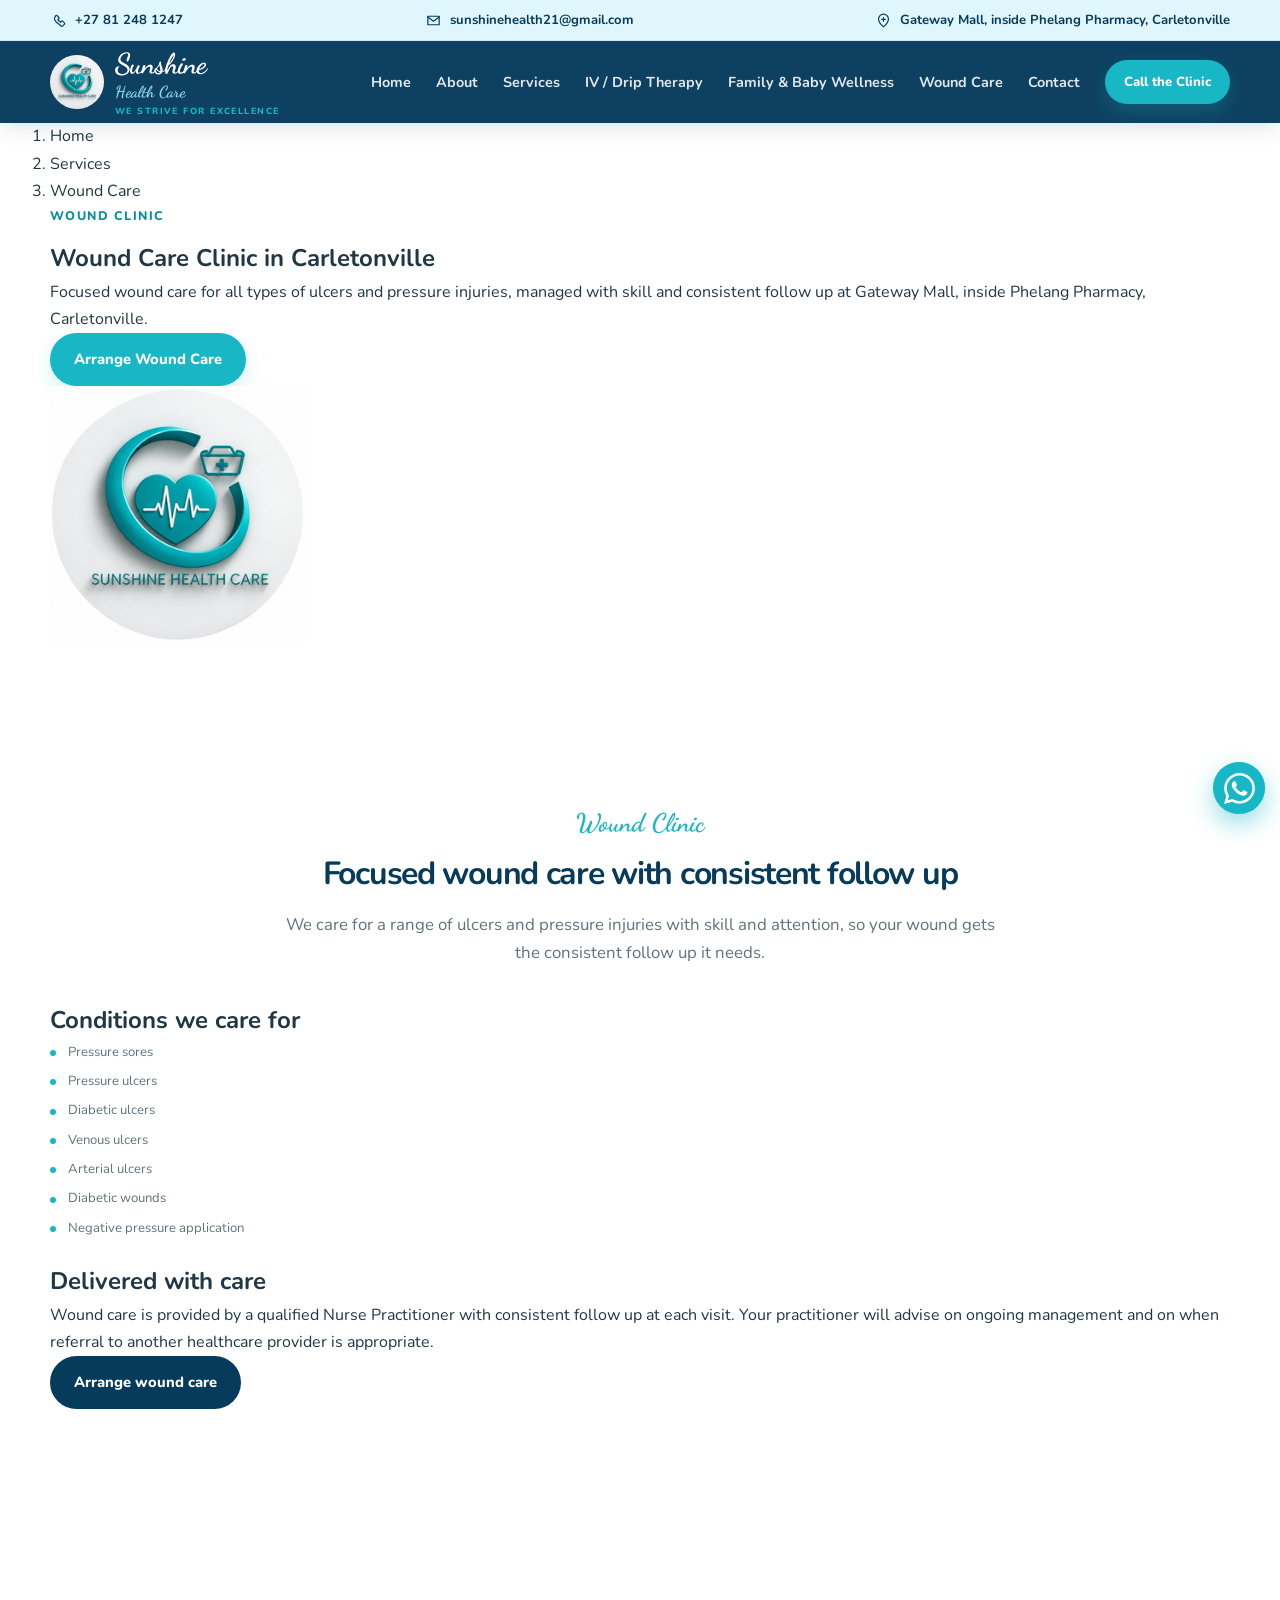
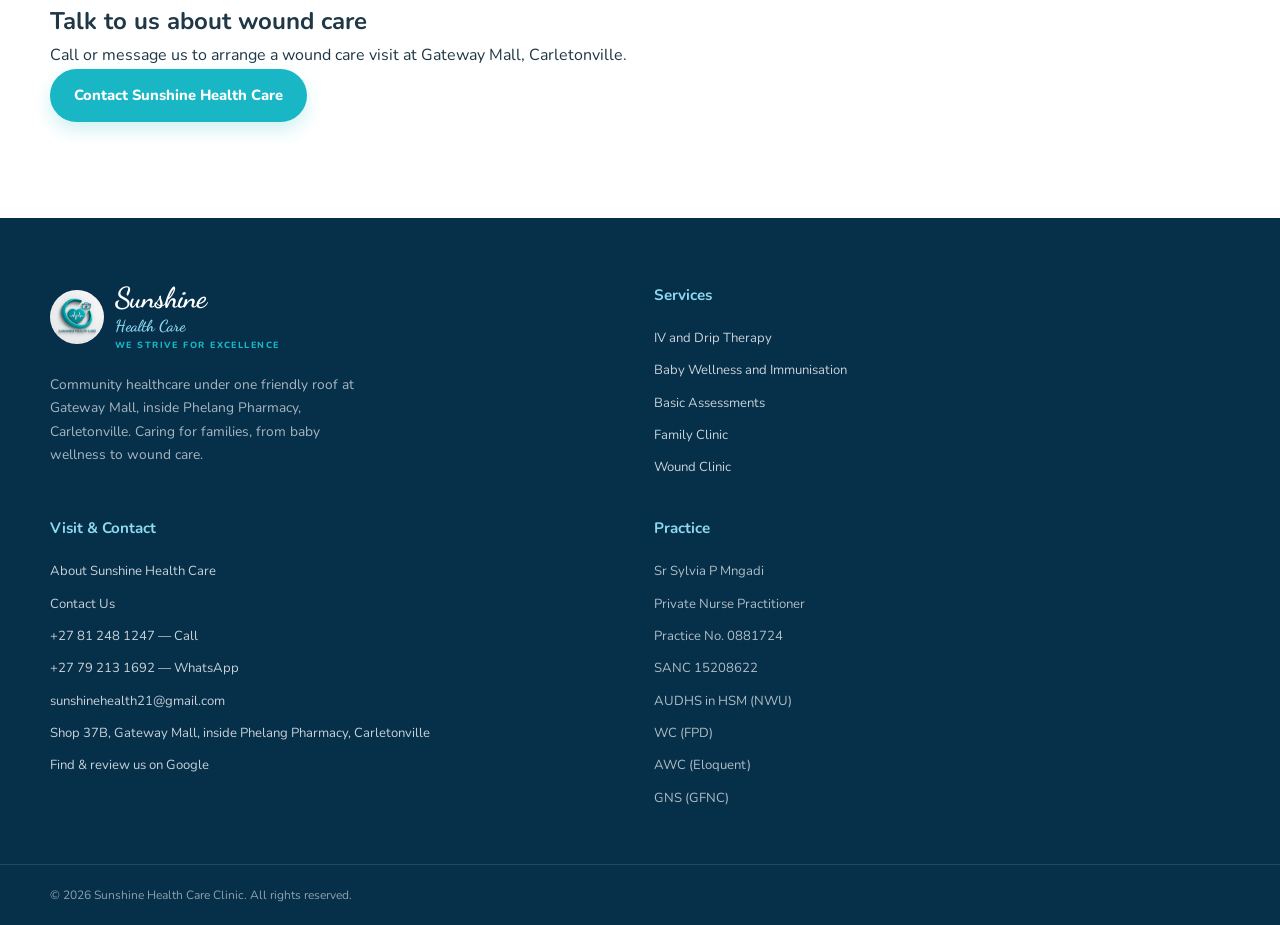
<file: wound-care.html>
<!DOCTYPE html>
<html lang="en-ZA">
<head>
  <meta charset="UTF-8">
  <meta name="viewport" content="width=device-width, initial-scale=1.0">

  <title>Wound Care Clinic in Carletonville | Sunshine Health Care</title>
  <meta name="description" content="Specialist wound care in Carletonville at Sunshine Health Care. Pressure sores and ulcers, diabetic, venous and arterial ulcers, diabetic wounds and negative pressure application.">
  <meta name="author" content="Sunshine Health Care">
  <meta name="robots" content="index, follow">
  <meta name="theme-color" content="#0B3D5C">
  <meta name="geo.region" content="ZA-GT">
  <meta name="geo.placename" content="Carletonville">
  <link rel="canonical" href="https://www.sunshinehealthcare.co.za/wound-care/">
  <link rel="icon" type="image/png" href="sunshine-health-care-favicon.png">

  <link rel="preconnect" href="https://fonts.googleapis.com">
  <link rel="preconnect" href="https://fonts.gstatic.com" crossorigin>
  <link href="https://fonts.googleapis.com/css2?family=Dancing+Script:wght@500;700&family=Nunito:wght@400;500;600;700;800&display=swap" rel="stylesheet">
  <link rel="stylesheet" href="styles.css">

  <meta property="og:type" content="website">
  <meta property="og:site_name" content="Sunshine Health Care">
  <meta property="og:title" content="Wound Care Clinic in Carletonville | Sunshine Health Care">
  <meta property="og:description" content="Specialist wound care in Carletonville at Sunshine Health Care. Pressure sores and ulcers, diabetic, venous and arterial ulcers, diabetic wounds and negative pressure application.">
  <meta property="og:url" content="https://www.sunshinehealthcare.co.za/wound-care/">
  <meta property="og:image" content="https://www.sunshinehealthcare.co.za/sunshine-health-care-logo.png">
  <meta property="og:locale" content="en_ZA">

  <meta name="twitter:card" content="summary">
  <meta name="twitter:title" content="Wound Care Clinic in Carletonville | Sunshine Health Care">
  <meta name="twitter:description" content="Specialist wound care in Carletonville at Sunshine Health Care. Pressure sores and ulcers, diabetic, venous and arterial ulcers, diabetic wounds and negative pressure application.">
  <meta name="twitter:image" content="https://www.sunshinehealthcare.co.za/sunshine-health-care-logo.png">

  <script type="application/ld+json">
  {
    "@context": "https://schema.org",
    "@graph": [
      {
        "@type": "MedicalClinic",
        "@id": "https://www.sunshinehealthcare.co.za/#clinic",
        "name": "Sunshine Health Care",
        "alternateName": "Sunshine Health Care Clinic",
        "description": "Community healthcare clinic in Carletonville, South Africa, offering IV drip therapy, vitamin drips, family and baby wellness, immunisation, basic assessments and wound care.",
        "image": "https://www.sunshinehealthcare.co.za/sunshine-health-care-logo.png",
        "url": "https://www.sunshinehealthcare.co.za/",
        "telephone": "+27812481247",
        "email": "sunshinehealth21@gmail.com",
        "priceRange": "R350 - R1000",
        "medicalSpecialty": ["PrimaryCare"],
        "openingHoursSpecification": [
          {
            "@type": "OpeningHoursSpecification",
            "dayOfWeek": ["Monday", "Tuesday", "Wednesday", "Thursday", "Friday", "Saturday"],
            "opens": "10:30",
            "closes": "18:30"
          }
        ],
        "address": {
          "@type": "PostalAddress",
          "streetAddress": "Shop 37B, Gateway Mall (inside Phelang Pharmacy), 2 Osmium Street",
          "addressLocality": "Carletonville",
          "addressRegion": "Gauteng",
          "postalCode": "2499",
          "addressCountry": "ZA"
        },
        "contactPoint": [
          {
            "@type": "ContactPoint",
            "telephone": "+27812481247",
            "contactType": "customer service",
            "areaServed": "ZA"
          }
        ]
      },
      {
        "@type": "BreadcrumbList",
        "itemListElement": [
          {
            "@type": "ListItem",
            "position": 1,
            "name": "Home",
            "item": "https://www.sunshinehealthcare.co.za/"
          },
          {
            "@type": "ListItem",
            "position": 2,
            "name": "Services",
            "item": "https://www.sunshinehealthcare.co.za/services/"
          },
          {
            "@type": "ListItem",
            "position": 3,
            "name": "Wound Care",
            "item": "https://www.sunshinehealthcare.co.za/wound-care/"
          }
        ]
      }
    ]
  }
  </script>
</head>
<body>

  <a class="skip-link" href="#main">Skip to main content</a>

  <div class="topbar">
    <div class="container topbar-inner">
      <span class="topbar-item">
        <svg class="icon-sm" viewBox="0 0 24 24" aria-hidden="true"><path d="M6.6 10.8c1.5 3.1 3.7 5.3 6.8 6.8l2.2 2.3c.6.6 1.6.6 2.2 0l2.4-2.4c.6-.6.6-1.6 0-2.2l-2.1-2.1a1.5 1.5 0 0 0-2.1 0l-1.2 1.2a15 15 0 0 1-3.7-3.7l1.2-1.2a1.5 1.5 0 0 0 0-2.1l-2.1-2.1a1.5 1.5 0 0 0-2.2 0L6.6 8.6c-.6.6-.6 1.6 0 2.2Z" fill="none" stroke="currentColor" stroke-width="1.7" stroke-linecap="round" stroke-linejoin="round"/></svg>
        <a href="tel:+27812481247">+27 81 248 1247</a>
      </span>
      <span class="topbar-item topbar-item-hide">
        <svg class="icon-sm" viewBox="0 0 24 24" aria-hidden="true"><path d="M4 6h16v12H4z" fill="none" stroke="currentColor" stroke-width="1.7" stroke-linejoin="round"/><path d="m4 7 8 6 8-6" fill="none" stroke="currentColor" stroke-width="1.7" stroke-linecap="round" stroke-linejoin="round"/></svg>
        <a href="mailto:sunshinehealth21@gmail.com">sunshinehealth21@gmail.com</a>
      </span>
      <span class="topbar-item topbar-item-hide">
        <svg class="icon-sm" viewBox="0 0 24 24" aria-hidden="true"><path d="M12 21s7-5.7 7-11a7 7 0 1 0-14 0c0 5.3 7 11 7 11Z" fill="none" stroke="currentColor" stroke-width="1.7" stroke-linejoin="round"/><path d="M9.5 10.5h5M12 8v5" fill="none" stroke="currentColor" stroke-width="1.7" stroke-linecap="round"/></svg>
        <a href="https://www.google.com/maps/search/?api=1&query=Gateway+Mall+Osmium+Street+Carletonville" target="_blank" rel="noopener">Gateway Mall, inside Phelang Pharmacy, Carletonville</a>
      </span>
    </div>
  </div>

  <header class="site-header" id="siteHeader">
    <div class="container header-inner">
      <a class="brand" href="index.html" aria-label="Sunshine Health Care home">
        <img class="brand-logo" src="sunshine-health-care-logo.png" alt="Sunshine Health Care logo" width="54" height="54">
        <span class="brand-text-wrap">
          <span class="brand-text">
            <strong>Sunshine</strong>
            <small>Health Care</small>
          </span>
          <small class="brand-slogan">We strive for excellence</small>
        </span>
      </a>

      <nav class="primary-nav" id="primaryNav" aria-label="Primary">
        <a href="index.html" class="nav-link">Home</a>
        <a href="about.html" class="nav-link">About</a>
        <a href="services.html" class="nav-link">Services</a>
        <a href="iv-drip-therapy.html" class="nav-link">IV / Drip Therapy</a>
        <a href="family-baby-wellness.html" class="nav-link">Family &amp; Baby Wellness</a>
        <a href="wound-care.html" class="nav-link">Wound Care</a>
        <a href="contact.html" class="nav-link">Contact</a>
        <a href="tel:+27812481247" class="btn btn-primary nav-cta">Call the Clinic</a>
      </nav>

      <button class="nav-toggle" id="navToggle" aria-expanded="false" aria-controls="primaryNav" aria-label="Toggle menu">
        <span class="bar"></span>
        <span class="bar"></span>
        <span class="bar"></span>
      </button>
    </div>
  </header>

  <main id="main">

    <section class="page-hero">
      <nav class="breadcrumb" aria-label="Breadcrumb">
        <div class="container">
          <ol>
            <li><a href="index.html">Home</a></li>
            <li><a href="services.html">Services</a></li>
            <li><span aria-current="page">Wound Care</span></li>
          </ol>
        </div>
      </nav>
      <div class="container page-hero-grid">
        <div class="page-hero-copy">
          <p class="eyebrow">Wound Clinic</p>
          <h1>Wound Care Clinic in Carletonville</h1>
          <p class="page-hero-lead">Focused wound care for all types of ulcers and pressure injuries, managed with skill and consistent follow up at Gateway Mall, inside Phelang Pharmacy, Carletonville.</p>
          <div class="page-hero-actions">
            <a href="tel:+27812481247" class="btn btn-primary">Arrange Wound Care</a>
            <a href="contact.html" class="btn btn-ghost">Visit the Clinic</a>
          </div>
        </div>
        <div class="page-hero-visual" aria-hidden="true">
          <div class="page-hero-badge">
            <img src="sunshine-health-care-logo.png" alt="Sunshine Health Care logo" width="256" height="256">
          </div>
        </div>
      </div>
      <div class="page-hero-wave" aria-hidden="true">
        <svg viewBox="0 0 1440 70" preserveAspectRatio="none"><path d="M0 40 C240 80 480 0 720 22 C960 44 1200 70 1440 30 L1440 70 L0 70 Z" fill="#FFFFFF"/></svg>
      </div>
    </section>

    <section class="section">
      <div class="container">
        <div class="section-head">
          <p class="eyebrow eyebrow-script">Wound Clinic</p>
          <h2>Focused wound care with consistent follow up</h2>
          <p class="section-sub">We care for a range of ulcers and pressure injuries with skill and attention, so your wound gets the consistent follow up it needs.</p>
        </div>

        <div class="content-grid">
          <div class="panel">
            <h2>Conditions we care for</h2>
            <ul class="dot-list">
              <li>Pressure sores</li>
              <li>Pressure ulcers</li>
              <li>Diabetic ulcers</li>
              <li>Venous ulcers</li>
              <li>Arterial ulcers</li>
              <li>Diabetic wounds</li>
              <li>Negative pressure application</li>
            </ul>
          </div>
          <div class="panel panel-accent">
            <h2>Delivered with care</h2>
            <p>Wound care is provided by a qualified Nurse Practitioner with consistent follow up at each visit. Your practitioner will advise on ongoing management and on when referral to another healthcare provider is appropriate.</p>
            <a href="tel:+27812481247" class="btn btn-secondary">Arrange wound care</a>
          </div>
        </div>
      </div>
    </section>

    <section class="section">
      <div class="container">
        <div class="cta-band">
          <h2>Talk to us about wound care</h2>
          <p>Call or message us to arrange a wound care visit at Gateway Mall, Carletonville.</p>
          <div class="cta-actions">
            <a href="contact.html" class="btn btn-primary">Contact Sunshine Health Care</a>
            <a href="https://wa.me/27792131692" target="_blank" rel="noopener" class="btn btn-ghost">WhatsApp the Clinic</a>
          </div>
        </div>
      </div>
    </section>

  </main>

  <footer class="site-footer">
    <div class="container footer-grid">
      <div class="footer-brand">
        <a class="brand brand-light" href="index.html">
          <img class="brand-logo" src="sunshine-health-care-logo.png" alt="Sunshine Health Care logo" width="54" height="54" loading="lazy">
          <span class="brand-text-wrap"><span class="brand-text"><strong>Sunshine</strong><small>Health Care</small></span><small class="brand-slogan">We strive for excellence</small></span>
        </a>
        <p>Community healthcare under one friendly roof at Gateway Mall, inside Phelang Pharmacy, Carletonville. Caring for families, from baby wellness to wound care.</p>
      </div>
      <div class="footer-col">
        <h4>Services</h4>
        <ul>
          <li><a href="iv-drip-therapy.html">IV and Drip Therapy</a></li>
          <li><a href="family-baby-wellness.html">Baby Wellness and Immunisation</a></li>
          <li><a href="services.html#basic-assessments">Basic Assessments</a></li>
          <li><a href="family-baby-wellness.html#family-clinic">Family Clinic</a></li>
          <li><a href="wound-care.html">Wound Clinic</a></li>
        </ul>
      </div>
      <div class="footer-col">
        <h4>Visit &amp; Contact</h4>
        <ul>
          <li><a href="about.html">About Sunshine Health Care</a></li>
          <li><a href="contact.html">Contact Us</a></li>
          <li><a href="tel:+27812481247">+27 81 248 1247 — Call</a></li>
          <li><a href="https://wa.me/27792131692" target="_blank" rel="noopener">+27 79 213 1692 — WhatsApp</a></li>
          <li><a href="mailto:sunshinehealth21@gmail.com">sunshinehealth21@gmail.com</a></li>
          <li><a href="https://www.google.com/maps/search/?api=1&query=Gateway+Mall+Osmium+Street+Carletonville" target="_blank" rel="noopener">Shop 37B, Gateway Mall, inside Phelang Pharmacy, Carletonville</a></li>
          <li><a href="https://share.google/3YphHN86oWFv6zHCe" target="_blank" rel="noopener">Find &amp; review us on Google</a></li>
        </ul>
      </div>
      <div class="footer-col">
        <h4>Practice</h4>
        <ul>
          <li>Sr Sylvia P Mngadi</li>
          <li>Private Nurse Practitioner</li>
          <li>Practice No. 0881724</li>
          <li><span class="sanc">SANC 15208622<span class="sanc-tip" role="tooltip">South African Nursing Council</span></span></li>
          <li><span class="qual" tabindex="0">AUDHS in HSM (NWU)<span class="qual-tip" role="tooltip">Advanced University Diploma in Healthcare Service Management – North-West University</span></span></li>
          <li><span class="qual" tabindex="0">WC (FPD)<span class="qual-tip" role="tooltip">Wound Care – Foundation for Professional Development</span></span></li>
          <li><span class="qual" tabindex="0">AWC (Eloquent)<span class="qual-tip" role="tooltip">Advanced Wound Care – Eloquent</span></span></li>
          <li><span class="qual" tabindex="0">GNS (GFNC)<span class="qual-tip" role="tooltip">General Nursing Science – Gold Fields Nursing College</span></span></li>
        </ul>
      </div>
    </div>
    <div class="footer-bottom">
      <div class="container footer-bottom-inner">
        <span>&copy; <span id="year">2026</span> Sunshine Health Care Clinic. All rights reserved.</span>
      </div>
    </div>
  </footer>

  <a class="wa-float" href="https://wa.me/27792131692" target="_blank" rel="noopener" aria-label="Chat to Sister Sylvia on WhatsApp">
    <svg viewBox="0 0 24 24" aria-hidden="true" fill="currentColor"><path d="M17.472 14.382c-.297-.149-1.758-.867-2.03-.967-.273-.099-.471-.148-.67.15-.197.297-.767.966-.94 1.164-.173.199-.347.223-.644.075-.297-.15-1.255-.463-2.39-1.475-.883-.788-1.48-1.761-1.653-2.059-.173-.297-.018-.458.13-.606.134-.133.298-.347.446-.52.149-.174.198-.298.298-.497.099-.198.05-.371-.025-.52-.075-.149-.669-1.612-.916-2.207-.242-.579-.487-.5-.669-.51-.173-.008-.371-.01-.57-.01-.198 0-.52.074-.792.372-.272.297-1.04 1.016-1.04 2.479 0 1.462 1.065 2.875 1.213 3.074.149.198 2.096 3.2 5.077 4.487.709.306 1.262.489 1.694.625.712.227 1.36.195 1.871.118.571-.085 1.758-.719 2.006-1.413.248-.694.248-1.289.173-1.413-.074-.124-.272-.198-.57-.347m-5.421 7.403h-.004a9.87 9.87 0 01-5.031-1.378l-.361-.214-3.741.982.998-3.648-.235-.374a9.86 9.86 0 01-1.51-5.26c.001-5.45 4.436-9.884 9.888-9.884 2.64 0 5.122 1.03 6.988 2.898a9.825 9.825 0 012.893 6.994c-.003 5.45-4.437 9.884-9.885 9.884m8.413-18.297A11.815 11.815 0 0012.05 0C5.495 0 .16 5.335.157 11.892c0 2.096.547 4.142 1.588 5.945L.057 24l6.305-1.654a11.882 11.882 0 005.683 1.448h.005c6.554 0 11.89-5.335 11.893-11.893a11.821 11.821 0 00-3.48-8.413Z"/></svg>
    <span class="wa-float-bubble">Chat to Sister Sylvia</span>
  </a>

  <button class="to-top" id="toTop" aria-label="Back to top">
    <svg viewBox="0 0 24 24" aria-hidden="true"><path d="m6 14 6-6 6 6" fill="none" stroke="currentColor" stroke-width="2" stroke-linecap="round" stroke-linejoin="round"/></svg>
  </button>

  <script src="script.js"></script>
</body>
</html>
</file>
<file: styles.css>
/* =========================================================
   Sunshine Health Care
   Brand-aligned stylesheet
   Colours: light blue, dark blue and turquoise
   ========================================================= */

:root {
  --c-light-blue: #8ED8F0;
  --c-sky-blue: #DFF7FC;
  --c-turquoise: #19B7C5;
  --c-turquoise-dark: #078D9B;
  --c-dark-blue: #073B5C;
  --c-navy: #062F49;
  --c-white: #FFFFFF;
  --c-off-white: #F7FCFD;
  --c-light-gray: #E8F0F3;
  --c-text-dark: #203746;
  --c-text-gray: #60727D;
  --c-yellow: #FFD166;
  --shadow-soft: 0 12px 35px rgba(7, 59, 92, 0.08);
  --shadow-card: 0 8px 24px rgba(7, 59, 92, 0.08);
  --radius-sm: 12px;
  --radius-md: 20px;
  --radius-lg: 30px;
  --container: 1180px;
}

* {
  box-sizing: border-box;
  margin: 0;
  padding: 0;
}

html {
  scroll-behavior: smooth;
  scroll-padding-top: 100px;
}

body {
  font-family: "Nunito", "Segoe UI", Tahoma, Geneva, Verdana, sans-serif;
  background: var(--c-white);
  color: var(--c-text-dark);
  line-height: 1.7;
  overflow-x: hidden;
}

a {
  color: inherit;
  text-decoration: none;
}

button,
a {
  -webkit-tap-highlight-color: transparent;
}

img,
svg {
  max-width: 100%;
  height: auto;
  display: block;
}

.container {
  width: min(var(--container), calc(100% - 40px));
  margin-inline: auto;
}

.section {
  position: relative;
  padding: 96px 0;
}

.section-head {
  max-width: 720px;
  margin: 0 auto 48px;
  text-align: center;
}

.section-head h2,
.about-copy h2,
.practitioner-copy h2 {
  color: var(--c-dark-blue);
  font-size: clamp(2rem, 4vw, 3rem);
  line-height: 1.15;
  letter-spacing: -0.04em;
  margin-bottom: 18px;
}

.section-sub,
.lead-inline {
  color: var(--c-text-gray);
  font-size: 1.05rem;
}

.eyebrow {
  color: var(--c-turquoise-dark);
  font-size: 0.78rem;
  font-weight: 800;
  letter-spacing: 0.12em;
  text-transform: uppercase;
  margin-bottom: 12px;
}

.btn {
  display: inline-flex;
  align-items: center;
  justify-content: center;
  gap: 10px;
  min-height: 48px;
  padding: 12px 22px;
  border: 2px solid transparent;
  border-radius: 999px;
  font-size: 0.92rem;
  font-weight: 800;
  cursor: pointer;
  transition: transform 0.25s ease, background 0.25s ease, color 0.25s ease, box-shadow 0.25s ease;
}

.btn:hover {
  transform: translateY(-2px);
}

.btn-primary {
  background: var(--c-turquoise);
  color: var(--c-white);
  box-shadow: 0 8px 18px rgba(25, 183, 197, 0.2);
}

.btn-primary:hover {
  background: var(--c-turquoise-dark);
  box-shadow: 0 12px 24px rgba(25, 183, 197, 0.28);
}

.btn-secondary {
  background: var(--c-dark-blue);
  color: var(--c-white);
}

.btn-secondary:hover {
  background: var(--c-turquoise-dark);
}

.btn-ghost {
  background: transparent;
  color: var(--c-white);
  border-color: rgba(255, 255, 255, 0.65);
}

.btn-ghost:hover {
  background: var(--c-white);
  color: var(--c-dark-blue);
}

.btn-full {
  width: 100%;
}

/* Skip link */
.skip-link {
  position: absolute;
  left: -999px;
  top: 2rem;
  z-index: 9999;
  padding: 10px 16px;
  border-radius: 8px;
  background: var(--c-dark-blue);
  color: var(--c-white);
}

.skip-link:focus {
  left: 2rem;
}

.eyebrow.eyebrow-script {
  font-family: "Dancing Script", cursive;
  font-size: 1.6rem;
  font-weight: 700;
  letter-spacing: 0;
  text-transform: none;
  color: var(--c-turquoise);
}

/* Top bar */
.topbar {
  position: relative;
  z-index: 110;
  background: var(--c-sky-blue);
  color: var(--c-dark-blue);
  padding: 9px 0;
  border-bottom: 1px solid rgba(7, 59, 92, 0.08);
}

.topbar-inner {
  display: flex;
  align-items: center;
  justify-content: space-between;
  gap: 20px;
}

.topbar-item {
  display: flex;
  align-items: center;
  gap: 8px;
  color: var(--c-dark-blue);
  font-size: 0.82rem;
  font-weight: 700;
}

.topbar-item a:hover {
  color: var(--c-turquoise-dark);
}

.icon-sm {
  width: 17px;
  height: 17px;
  flex: 0 0 auto;
}

/* Header */
.site-header {
  position: sticky;
  top: 0;
  z-index: 100;
  background: rgba(7, 59, 92, 0.97);
  color: var(--c-white);
  box-shadow: 0 5px 20px rgba(6, 47, 73, 0.12);
  backdrop-filter: blur(12px);
}

.header-inner {
  min-height: 82px;
  display: flex;
  align-items: center;
  justify-content: space-between;
  gap: 30px;
}

.brand {
  display: inline-flex;
  align-items: center;
  gap: 11px;
  color: var(--c-white);
}

.brand-mark {
  display: grid;
  place-items: center;
  width: 42px;
  height: 42px;
  border: 1px solid rgba(142, 216, 240, 0.45);
  border-radius: 50%;
  color: var(--c-light-blue);
  background: rgba(255, 255, 255, 0.07);
}

.brand-mark svg {
  width: 28px;
  height: 28px;
}

.brand-logo {
  width: 42px;
  height: 42px;
  object-fit: contain;
  border-radius: 50%;
}

.site-header .brand-logo,
.site-footer .brand-logo {
  width: 54px;
  height: 54px;
}

.brand-text {
  display: flex;
  flex-direction: column;
  line-height: 1.05;
}

.brand-text strong {
  font-family: "Dancing Script", cursive;
  font-size: 1.55rem;
  font-weight: 800;
  letter-spacing: -0.03em;
}

.brand-text small {
  margin-top: 5px;
  color: var(--c-light-blue);
  font-family: "Dancing Script", cursive;
  font-size: 0.85rem;
  font-weight: 700;
  letter-spacing: normal;
  text-transform: none;
}

.brand-text-wrap {
  display: flex;
  flex-direction: column;
  gap: 6px;
  line-height: 1.05;
}

.brand-slogan {
  color: var(--c-turquoise);
  font-family: "Nunito", "Segoe UI", Tahoma, Geneva, Verdana, sans-serif;
  font-size: 0.56rem;
  font-weight: 800;
  letter-spacing: 0.16em;
  text-transform: uppercase;
  white-space: nowrap;
}

/* PNP, SANC & qualification tooltips */
.pnp,
.sanc,
.qual {
  position: relative;
  display: inline-block;
  cursor: help;
  text-underline-offset: 3px;
}

.pnp-tip,
.sanc-tip,
.qual-tip {
  position: absolute;
  top: calc(100% + 9px);
  left: 50%;
  transform: translateX(-50%);
  z-index: 30;
  width: max-content;
  max-width: 240px;
  padding: 7px 12px;
  border-radius: 10px;
  background: var(--c-turquoise);
  color: var(--c-white);
  font-family: "Nunito", "Segoe UI", Tahoma, Geneva, Verdana, sans-serif;
  font-size: 0.72rem;
  font-weight: 800;
  line-height: 1.4;
  text-align: center;
  text-decoration: none;
  text-transform: none;
  letter-spacing: 0.02em;
  white-space: normal;
  box-shadow: 0 10px 24px rgba(6, 47, 73, 0.28);
  opacity: 0;
  pointer-events: none;
  transition: opacity 0.2s ease;
}

.pnp-tip::before,
.sanc-tip::before,
.qual-tip::before {
  content: "";
  position: absolute;
  top: -5px;
  left: 50%;
  transform: translateX(-50%) rotate(45deg);
  width: 10px;
  height: 10px;
  border-radius: 2px;
  background: var(--c-turquoise);
}

.pnp:hover .pnp-tip,
.pnp:focus-visible .pnp-tip,
.sanc:hover .sanc-tip,
.sanc:focus-visible .sanc-tip,
.qual:hover .qual-tip,
.qual:focus-visible .qual-tip {
  opacity: 1;
}

@media (hover: none), (pointer: coarse) {
  .pnp-tip,
  .sanc-tip,
  .qual-tip {
    opacity: 0;
  }

  .pnp.is-open .pnp-tip,
  .sanc.is-open .sanc-tip,
  .qual.is-open .qual-tip {
    opacity: 1;
  }
}

.site-header .brand-text strong,
.site-footer .brand-text strong {
  font-size: 1.8rem;
}

.site-header .brand-text small,
.site-footer .brand-text small {
  font-size: 1rem;
}

.primary-nav {
  display: flex;
  align-items: center;
  gap: 25px;
}

.primary-nav a:not(.btn) {
  position: relative;
  color: rgba(255, 255, 255, 0.88);
  font-size: 0.9rem;
  font-weight: 700;
  transition: color 0.25s ease;
}

.primary-nav a:not(.btn)::after {
  content: "";
  position: absolute;
  left: 0;
  bottom: -8px;
  width: 100%;
  height: 2px;
  border-radius: 10px;
  background: var(--c-turquoise);
  transform: scaleX(0);
  transform-origin: center;
  transition: transform 0.25s ease;
}

.primary-nav a:not(.btn):hover {
  color: var(--c-white);
}

.primary-nav a:not(.btn):hover::after {
  transform: scaleX(1);
}

.nav-cta {
  min-height: 42px;
  padding: 9px 17px;
  font-size: 0.82rem;
}

.nav-toggle {
  display: none;
  border: 0;
  background: transparent;
  color: var(--c-white);
  cursor: pointer;
  padding: 8px;
}

.nav-toggle .bar {
  display: block;
  width: 25px;
  height: 3px;
  margin: 5px 0;
  border-radius: 10px;
  background: var(--c-white);
}

/* Hero */
.hero {
  position: relative;
  isolation: isolate;
  min-height: 690px;
  display: flex;
  align-items: center;
  overflow: hidden;
  padding: 95px 0 125px;
  background:
    radial-gradient(circle at 88% 15%, rgba(142, 216, 240, 0.25), transparent 28%),
    linear-gradient(135deg, var(--c-dark-blue) 0%, #0A5576 58%, #087F91 100%);
}

.hero::before {
  content: "";
  position: absolute;
  inset: 0;
  z-index: -1;
  background-image: radial-gradient(rgba(255, 255, 255, 0.16) 1px, transparent 1px);
  background-size: 24px 24px;
  opacity: 0.25;
}

.hero-blob {
  position: absolute;
  z-index: -1;
  border-radius: 50%;
  filter: blur(2px);
  opacity: 0.2;
  pointer-events: none;
}

.hero-blob-a {
  width: 420px;
  height: 420px;
  right: -170px;
  top: 80px;
  background: var(--c-light-blue);
}

.hero-blob-b {
  width: 250px;
  height: 250px;
  left: -120px;
  bottom: 40px;
  background: var(--c-turquoise);
}

.hero-grid {
  display: grid;
  grid-template-columns: 1.08fr 0.92fr;
  align-items: center;
  gap: 70px;
}

.hero-copy {
  max-width: 650px;
}

.hero .eyebrow {
  color: var(--c-light-blue);
}

.hero h1 {
  max-width: 650px;
  color: var(--c-white);
  font-size: clamp(2.5rem, 5vw, 4.5rem);
  line-height: 1.05;
  letter-spacing: -0.055em;
  margin-bottom: 24px;
}

.hero-lead {
  max-width: 590px;
  color: rgba(255, 255, 255, 0.82);
  font-size: 1.08rem;
  margin-bottom: 30px;
}

.hero-actions {
  display: flex;
  flex-wrap: wrap;
  gap: 12px;
}

.hero-notes {
  display: flex;
  flex-wrap: wrap;
  gap: 10px;
  margin-top: 27px;
}

.note-chip {
  padding: 7px 12px;
  border: 1px solid rgba(255, 255, 255, 0.2);
  border-radius: 999px;
  background: rgba(255, 255, 255, 0.08);
  color: rgba(255, 255, 255, 0.9);
  font-size: 0.78rem;
  font-weight: 700;
}

.hero-visual {
  display: grid;
  place-items: center;
  min-height: 470px;
}

.sun-card {
  position: relative;
  display: flex;
  flex-direction: column;
  align-items: center;
  justify-content: center;
  gap: 22px;
  width: min(100%, 500px);
  aspect-ratio: 1;
  border: 1px solid rgba(255, 255, 255, 0.22);
  border-radius: 42% 58% 55% 45% / 48% 42% 58% 52%;
  background: rgba(255, 255, 255, 0.1);
  box-shadow: 0 25px 70px rgba(0, 0, 0, 0.14);
}

.sun-logo {
  width: 66%;
  height: auto;
  aspect-ratio: 1 / 1;
  object-fit: contain;
  background: var(--c-white);
  border-radius: 50%;
  padding: 6%;
  box-shadow: 0 10px 30px rgba(0, 0, 0, 0.18);
}

.sun-badge {
  position: absolute;
  inset: 0;
  width: 100%;
  height: 100%;
  pointer-events: none;
}

.sun-badge text {
  fill: var(--c-turquoise);
  font-family: "Dancing Script", cursive;
  font-size: 6.5px;
  font-weight: 700;
}

.float-chip {
  position: absolute;
  display: flex;
  align-items: center;
  gap: 10px;
  max-width: 220px;
  padding: 12px 15px;
  border: 1px solid rgba(7, 59, 92, 0.08);
  border-radius: 15px;
  background: var(--c-white);
  box-shadow: var(--shadow-soft);
  color: var(--c-dark-blue);
}

.float-chip-a {
  top: 13%;
  left: -18%;
}

.float-chip-b {
  right: -17%;
  bottom: 13%;
}

.float-chip svg {
  width: 27px;
  height: 27px;
  flex: 0 0 auto;
}

.chip-dot {
  width: 12px;
  height: 12px;
  flex: 0 0 auto;
  border-radius: 50%;
}

.float-chip strong,
.float-chip small {
  display: block;
}

.float-chip strong {
  font-size: 0.76rem;
}

.float-chip small {
  margin-top: 2px;
  color: var(--c-text-gray);
  font-size: 0.68rem;
  line-height: 1.3;
}

.hero-wave {
  position: absolute;
  right: 0;
  bottom: -1px;
  left: 0;
  z-index: 1;
  line-height: 0;
}

.hero-wave svg {
  width: 100%;
  height: 70px;
}

/* About */
.about {
  background: var(--c-white);
}

.about-grid {
  display: grid;
  grid-template-columns: 1fr 0.9fr;
  align-items: center;
  gap: 75px;
}

.about-copy h2 {
  max-width: 600px;
}

.about-copy p {
  color: var(--c-text-gray);
  margin-bottom: 18px;
}

.tick-list,
.dot-list {
  list-style: none;
}

.tick-list {
  display: grid;
  gap: 10px;
  margin: 25px 0 30px;
}

.tick-list li {
  position: relative;
  padding-left: 29px;
  color: var(--c-dark-blue);
  font-size: 0.92rem;
  font-weight: 700;
}

.tick-list li::before {
  content: "✓";
  position: absolute;
  left: 0;
  top: 1px;
  display: grid;
  place-items: center;
  width: 20px;
  height: 20px;
  border-radius: 50%;
  background: var(--c-sky-blue);
  color: var(--c-turquoise-dark);
  font-size: 0.75rem;
  font-weight: 900;
}

.about-cards {
  display: grid;
  gap: 16px;
}

.about-photo {
  aspect-ratio: 4 / 3;
  border: 1px solid var(--c-light-gray);
  border-radius: var(--radius-lg);
  overflow: hidden;
  background: var(--c-off-white);
  box-shadow: 0 10px 28px rgba(7, 59, 92, 0.08);
}

.about-photo img {
  display: block;
  width: 100%;
  height: 100%;
  object-fit: cover;
}

.stat-card {
  padding: 24px;
  border: 1px solid var(--c-light-gray);
  border-radius: var(--radius-md);
  background: var(--c-off-white);
  box-shadow: 0 4px 18px rgba(7, 59, 92, 0.03);
}

.icon-lg {
  width: 34px;
  height: 34px;
  margin-bottom: 15px;
}

.stat-card h3 {
  color: var(--c-dark-blue);
  font-size: 1.05rem;
  margin-bottom: 6px;
}

.stat-card p {
  color: var(--c-text-gray);
  font-size: 0.88rem;
}

/* Services */
.services {
  background: var(--c-off-white);
}

.services-grid {
  display: grid;
  grid-template-columns: repeat(2, minmax(0, 1fr));
  gap: 18px;
}

.service-card {
  display: flex;
  flex-direction: column;
  padding: 24px;
  border: 1px solid rgba(7, 59, 92, 0.08);
  border-radius: var(--radius-md);
  background: var(--c-white);
  box-shadow: var(--shadow-card);
  transition: transform 0.25s ease, box-shadow 0.25s ease, border-color 0.25s ease;
}

.service-card:hover {
  transform: translateY(-6px);
  border-color: rgba(25, 183, 197, 0.35);
  box-shadow: 0 16px 35px rgba(7, 59, 92, 0.12);
}

.service-icon {
  display: grid;
  place-items: center;
  width: 62px;
  height: 62px;
  margin-bottom: 23px;
  border-radius: 18px;
  background: color-mix(in srgb, var(--tint, var(--c-turquoise)) 13%, white);
  color: var(--tint, var(--c-turquoise));
}

.service-icon svg {
  width: 32px;
  height: 32px;
}

.service-card h3 {
  color: var(--c-dark-blue);
  font-size: 1.22rem;
  line-height: 1.25;
  margin-bottom: 12px;
}

.card-lead {
  color: var(--c-text-gray);
  font-size: 0.91rem;
  margin-bottom: 18px;
}

.dot-list {
  display: grid;
  gap: 7px;
  margin-bottom: 22px;
}

.dot-list li {
  position: relative;
  padding-left: 18px;
  color: var(--c-text-gray);
  font-size: 0.82rem;
}

.dot-list li::before {
  content: "";
  position: absolute;
  left: 0;
  top: 0.72em;
  width: 6px;
  height: 6px;
  border-radius: 50%;
  background: var(--c-turquoise);
}

.card-link {
  display: inline-flex;
  align-items: center;
  gap: 8px;
  width: fit-content;
  margin-top: auto;
  color: var(--c-turquoise-dark);
  font-size: 0.84rem;
  font-weight: 800;
}

.card-link::after {
  content: "↗";
  transition: transform 0.2s ease;
}

.card-link:hover::after {
  transform: translate(3px, -3px);
}

.service-card-cta {
  justify-content: center;
  background: linear-gradient(145deg, var(--c-dark-blue), #0A637D);
}

.service-card-cta h3,
.service-card-cta .card-lead {
  color: var(--c-white);
}

.service-card-cta .card-lead {
  color: rgba(255, 255, 255, 0.78);
}

/* Drip section */
.drips {
  position: relative;
  isolation: isolate;
  overflow: hidden;
  background: linear-gradient(135deg, var(--c-dark-blue), #075E79);
}

.drips-bg {
  position: absolute;
  inset: 0;
  z-index: -1;
  background:
    radial-gradient(circle at 10% 20%, rgba(142, 216, 240, 0.17), transparent 30%),
    radial-gradient(circle at 90% 85%, rgba(25, 183, 197, 0.2), transparent 35%);
}

.section-head-light h2,
.section-head-light .section-sub {
  color: var(--c-white);
}

.section-head-light .eyebrow {
  color: var(--c-light-blue);
}

.section-head-light .section-sub {
  color: rgba(255, 255, 255, 0.75);
}

.drips-head {
  max-width: 700px;
  margin: 0 auto 44px;
  text-align: center;
}

.drips-head .section-head {
  margin: 0 auto;
  text-align: center;
}

.drips-row {
  display: grid;
  grid-template-columns: 1fr 1fr;
  align-items: stretch;
  gap: 40px;
}

.drips-photo {
  position: relative;
  width: 100%;
  max-width: none;
  margin: 0;
  border: 1px solid rgba(255, 255, 255, 0.25);
  border-radius: var(--radius-lg);
  overflow: hidden;
  background: #075E79;
  box-shadow: 0 15px 40px rgba(0, 0, 0, 0.18);
}

.drips-photo::before {
  content: "";
  position: absolute;
  inset: 0;
  background-image: url("drip pic.jpg");
  background-size: cover;
  background-position: center;
  filter: blur(16px) saturate(1.15);
  transform: scale(1.15);
}

.drips-photo img {
  position: relative;
  z-index: 1;
  display: block;
  width: 100%;
  height: 100%;
  object-fit: contain;
  filter: drop-shadow(0 10px 24px rgba(0, 0, 0, 0.35));
}

.drip-grid {
  display: grid;
  grid-template-columns: repeat(2, minmax(0, 1fr));
  gap: 18px;
}

.drip-card {
  position: relative;
  display: flex;
  flex-direction: column;
  padding: 24px;
  border: 1px solid rgba(255, 255, 255, 0.18);
  border-radius: var(--radius-md);
  background: rgba(255, 255, 255, 0.97);
  text-align: center;
  box-shadow: 0 12px 28px rgba(0, 0, 0, 0.09);
  transition: transform 0.25s ease, box-shadow 0.25s ease;
}

.drip-card:hover {
  transform: translateY(-6px);
  box-shadow: 0 18px 35px rgba(0, 0, 0, 0.16);
}

.drip-card-hero {
  background: linear-gradient(145deg, #DFF7FC, #FFFFFF);
  border: 2px solid var(--c-light-blue);
}

.drip-price {
  display: block;
  color: var(--c-turquoise-dark);
  font-size: 2.1rem;
  font-weight: 900;
  line-height: 1;
  margin-bottom: 15px;
}

.drip-card h3 {
  color: var(--c-dark-blue);
  font-size: 1.12rem;
  line-height: 1.3;
  margin-bottom: 10px;
}

.drip-card p {
  color: var(--c-text-gray);
  font-size: 0.86rem;
}

.drip-tag {
  align-self: center;
  margin-top: 18px;
  padding: 5px 12px;
  border-radius: 999px;
  background: var(--c-sky-blue);
  color: var(--c-turquoise-dark);
  font-size: 0.7rem;
  font-weight: 900;
  text-transform: uppercase;
  letter-spacing: 0.08em;
}

.drip-note {
  max-width: 800px;
  margin: 28px auto 0;
  color: rgba(255, 255, 255, 0.65);
  font-size: 0.78rem;
  text-align: center;
}

.booking-panel {
  max-width: none;
  margin: 0;
  padding: 30px;
  border: 1px solid rgba(255, 255, 255, 0.22);
  border-radius: var(--radius-lg);
  background: rgba(255, 255, 255, 0.97);
  box-shadow: 0 20px 50px rgba(0, 0, 0, 0.18);
}

.booking-head {
  text-align: center;
  margin-bottom: 26px;
}

.booking-head h3 {
  color: var(--c-dark-blue);
  font-size: 1.4rem;
  margin-bottom: 8px;
}

.booking-head p {
  color: var(--c-text-gray);
  font-size: 0.88rem;
}

.booking-form {
  display: grid;
  grid-template-columns: 1fr 1fr;
  gap: 16px;
}

.booking-field {
  display: flex;
  flex-direction: column;
  gap: 7px;
}

.booking-field-full {
  grid-column: 1 / -1;
}

.booking-field label {
  color: var(--c-dark-blue);
  font-size: 0.82rem;
  font-weight: 800;
}

.field-optional {
  font-weight: 500;
  color: var(--c-text-gray);
}

.booking-field select,
.booking-field input,
.booking-field textarea {
  width: 100%;
  padding: 12px 14px;
  border: 1px solid var(--c-light-gray);
  border-radius: 12px;
  background: var(--c-white);
  color: var(--c-dark-blue);
  font: inherit;
  font-size: 0.9rem;
  transition: border-color 0.2s ease, box-shadow 0.2s ease;
}

.booking-field select:focus,
.booking-field input:focus,
.booking-field textarea:focus {
  outline: none;
  border-color: var(--c-turquoise);
  box-shadow: 0 0 0 3px rgba(25, 183, 197, 0.15);
}

.booking-field textarea {
  resize: vertical;
}

.booking-total {
  grid-column: 1 / -1;
  display: flex;
  justify-content: space-between;
  align-items: center;
  padding: 14px 18px;
  border-radius: 12px;
  background: var(--c-sky-blue);
  color: var(--c-turquoise-dark);
  font-size: 1.05rem;
  font-weight: 900;
}

.booking-lines {
  display: grid;
  gap: 12px;
}

.booking-line {
  display: grid;
  grid-template-columns: 1fr 130px 40px;
  gap: 12px;
  align-items: end;
}

.booking-line:only-child .line-remove {
  display: none;
}

.booking-field .booking-field-grow,
.booking-field .booking-field-shrink {
  flex: none;
}

.line-remove {
  display: grid;
  place-items: center;
  width: 40px;
  height: 40px;
  border: 0;
  border-radius: 10px;
  background: var(--c-light-gray);
  color: var(--c-turquoise-dark);
  cursor: pointer;
  transition: background 0.2s ease, color 0.2s ease;
}

.line-remove:hover {
  background: #f7d7da;
  color: #c0392b;
}

.line-remove svg {
  width: 16px;
  height: 16px;
}

.line-add {
  grid-column: 1 / -1;
  justify-self: start;
  margin-top: 2px;
  padding: 10px 18px;
  border: 1px dashed var(--c-turquoise);
  border-radius: 12px;
  background: transparent;
  color: var(--c-turquoise-dark);
  font: inherit;
  font-size: 0.85rem;
  font-weight: 800;
  cursor: pointer;
  transition: background 0.2s ease, color 0.2s ease;
}

.line-add:hover {
  background: var(--c-sky-blue);
}

.booking-form .btn-full {
  grid-column: 1 / -1;
  margin-top: 2px;
}

@media (max-width: 560px) {
  .booking-panel {
    padding: 26px 20px;
  }

  .booking-form {
    grid-template-columns: 1fr;
  }

  .booking-line {
    grid-template-columns: 1fr auto;
  }

  .booking-line .booking-field-grow {
    grid-column: 1 / -1;
  }

  .line-remove {
    justify-self: end;
  }
}

/* Practitioner */
.practitioner {
  background: var(--c-white);
}

.practitioner-card {
  display: grid;
  grid-template-columns: 145px 1fr;
  align-items: center;
  gap: 35px;
  padding: 50px;
  border-radius: var(--radius-lg);
  background: var(--c-sky-blue);
}

.avatar {
  display: grid;
  place-items: center;
  width: 125px;
  height: 125px;
  border: 8px solid var(--c-white);
  border-radius: 50%;
  background: var(--c-white);
  box-shadow: var(--shadow-soft);
}

.avatar svg {
  width: 66px;
  height: 66px;
}

.practitioner-copy h2 {
  margin-bottom: 8px;
  font-family: "Dancing Script", cursive;
  letter-spacing: normal;
}

.practitioner-copy .lead-inline {
  margin-bottom: 12px;
  font-weight: 800;
}

.practitioner-copy > p:not(.eyebrow):not(.lead-inline) {
  max-width: 780px;
  color: var(--c-text-gray);
  margin-bottom: 22px;
}

/* Contact */
.contact {
  background: var(--c-off-white);
}

.contact-grid {
  display: grid;
  grid-template-columns: repeat(2, minmax(0, 1fr));
  gap: 22px;
  margin-bottom: 28px;
}

.contact-card {
  padding: 30px 25px;
  border: 1px solid var(--c-light-gray);
  border-radius: var(--radius-md);
  background: var(--c-white);
  text-align: center;
  box-shadow: var(--shadow-card);
}

.contact-icon {
  display: grid;
  place-items: center;
  width: 52px;
  height: 52px;
  margin: 0 auto 18px;
  border-radius: 50%;
  background: var(--c-sky-blue);
  color: var(--c-turquoise-dark);
}

.contact-icon svg {
  width: 25px;
  height: 25px;
}

.contact-card h3 {
  color: var(--c-dark-blue);
  font-size: 1.05rem;
  margin-bottom: 12px;
}

.contact-card p {
  color: var(--c-text-gray);
  font-size: 0.88rem;
  overflow-wrap: anywhere;
}

.contact-card a {
  color: var(--c-turquoise-dark);
  font-weight: 800;
}

.contact-card a:hover {
  color: var(--c-dark-blue);
}

.contact-card a.contact-plain {
  color: inherit;
  font-weight: 700;
}

.contact-card a.contact-plain:hover {
  color: var(--c-dark-blue);
}

.text-link {
  display: inline-block;
  margin-top: 10px;
  font-size: 0.84rem;
  font-weight: 800;
}

.contact-card-hours {
  background: var(--c-sky-blue);
  border-color: rgba(7, 59, 92, 0.1);
}

.hours-list {
  list-style: none;
  margin: 0 0 12px;
}

.hours-day {
  display: flex;
  justify-content: space-between;
  gap: 12px;
  padding: 8px 12px;
  border-radius: 10px;
  background: rgba(255, 255, 255, 0.45);
}

.hours-day + .hours-day {
  margin-top: 6px;
}

.hours-day span {
  font-weight: 700;
  color: var(--c-dark-blue);
}

.hours-day strong {
  color: var(--c-text-gray);
  font-weight: 700;
}

.hours-day.is-today {
  background: var(--c-dark-blue);
}

.hours-day.is-today span,
.hours-day.is-today strong {
  color: var(--c-white);
}

.hours-note {
  color: var(--c-text-gray);
  font-size: 0.78rem;
}

.map-wrap {
  overflow: hidden;
  min-height: 340px;
  border: 5px solid var(--c-white);
  border-radius: var(--radius-md);
  box-shadow: var(--shadow-soft);
  background: var(--c-light-gray);
}

.map-wrap iframe {
  display: block;
  width: 100%;
  min-height: 340px;
  border: 0;
}

.practice-line {
  margin-top: 20px;
  padding-top: 18px;
  border-top: 1px solid var(--c-light-gray);
  color: var(--c-text-gray);
  font-size: 0.78rem;
  text-align: center;
}

/* Footer */
.site-footer {
  background: var(--c-navy);
  color: var(--c-white);
  padding: 65px 0 0;
}

.footer-grid {
  display: grid;
  grid-template-columns: 1.35fr 1fr 1fr 1fr;
  gap: 40px;
  padding-bottom: 45px;
}

.footer-brand p {
  max-width: 310px;
  margin-top: 20px;
  color: rgba(255, 255, 255, 0.65);
  font-size: 0.86rem;
}

.footer-col h4 {
  color: var(--c-light-blue);
  font-size: 0.95rem;
  margin-bottom: 18px;
}

.footer-col ul {
  list-style: none;
}

.footer-col li {
  margin-bottom: 10px;
  color: rgba(255, 255, 255, 0.68);
  font-size: 0.82rem;
}

.footer-col a {
  color: rgba(255, 255, 255, 0.78);
  transition: color 0.2s ease;
}

.footer-col a:hover {
  color: var(--c-light-blue);
}

.brand-light .brand-text small {
  color: var(--c-light-blue);
}

.footer-bottom {
  border-top: 1px solid rgba(255, 255, 255, 0.12);
}

.footer-bottom-inner {
  display: flex;
  justify-content: space-between;
  gap: 20px;
  padding: 20px 0;
  color: rgba(255, 255, 255, 0.55);
  font-size: 0.75rem;
}

/* Back to top */
.to-top {
  position: fixed;
  right: 24px;
  bottom: 24px;
  z-index: 90;
  display: grid;
  place-items: center;
  width: 44px;
  height: 44px;
  border: 0;
  border-radius: 50%;
  background: var(--c-turquoise);
  color: var(--c-white);
  box-shadow: 0 8px 20px rgba(7, 59, 92, 0.18);
  cursor: pointer;
  transition: transform 0.2s ease, background 0.2s ease;
}

.to-top:hover {
  transform: translateY(-3px);
  background: var(--c-turquoise-dark);
}

.to-top svg {
  width: 20px;
  height: 20px;
}

/* WhatsApp floating button */
.wa-float {
  position: fixed;
  right: 22px;
  bottom: 96px;
  z-index: 85;
  isolation: isolate;
  display: grid;
  place-items: center;
  width: 56px;
  height: 56px;
  border-radius: 50%;
  background: var(--c-turquoise);
  color: var(--c-white);
  box-shadow: 0 10px 25px rgba(25, 183, 197, 0.45);
  transition: transform 0.2s ease, box-shadow 0.2s ease, background 0.2s ease;
}

.wa-float svg {
  width: 31px;
  height: 31px;
}

.wa-float::after {
  content: "";
  position: absolute;
  inset: 0;
  z-index: -1;
  border-radius: 50%;
  background: rgba(25, 183, 197, 0.5);
  animation: wa-pulse 2.4s ease-out infinite;
}

@keyframes wa-pulse {
  0% {
    transform: scale(1);
    opacity: 0.55;
  }
  100% {
    transform: scale(1.75);
    opacity: 0;
  }
}

.wa-float:hover {
  transform: translateY(-3px) scale(1.05);
  background: var(--c-turquoise-dark);
  box-shadow: 0 14px 32px rgba(25, 183, 197, 0.55);
}

.wa-float-bubble {
  position: absolute;
  right: calc(100% + 14px);
  top: 50%;
  transform: translateY(-50%) translateX(8px);
  padding: 10px 16px;
  border-radius: 14px;
  background: var(--c-white);
  color: var(--c-dark-blue);
  font-size: 0.85rem;
  font-weight: 800;
  white-space: nowrap;
  box-shadow: 0 8px 22px rgba(7, 59, 92, 0.18);
  opacity: 0;
  pointer-events: none;
  transition: opacity 0.25s ease, transform 0.25s ease;
}

.wa-float-bubble::before {
  content: "";
  position: absolute;
  right: -5px;
  top: 50%;
  transform: translateY(-50%) rotate(45deg);
  width: 10px;
  height: 10px;
  border-radius: 2px;
  background: var(--c-white);
}

.wa-float:hover .wa-float-bubble {
  opacity: 1;
  transform: translateY(-50%) translateX(0);
}

/* Reveal animation support */
.reveal {
  opacity: 1;
  transform: translateY(0);
}

.js-enabled .reveal {
  opacity: 0;
  transform: translateY(18px);
  transition: opacity 0.6s ease, transform 0.6s ease;
}

.js-enabled .reveal.is-visible {
  opacity: 1;
  transform: translateY(0);
}

/* Responsive layout */
@media (max-width: 1050px) {
  .primary-nav {
    gap: 16px;
  }

  .hero-grid {
    gap: 35px;
  }

  .float-chip-a {
    left: -8%;
  }

  .float-chip-b {
    right: -8%;
  }

  .footer-grid {
    grid-template-columns: repeat(2, minmax(0, 1fr));
  }
}

@media (max-width: 850px) {
  .section {
    padding: 72px 0;
  }

  .topbar-item-hide {
    display: none;
  }

  .nav-toggle {
    display: block;
  }

  .primary-nav {
    position: absolute;
    top: 100%;
    right: 20px;
    left: 20px;
    display: none;
    flex-direction: column;
    align-items: stretch;
    gap: 0;
    padding: 18px;
    border-radius: 0 0 18px 18px;
    background: var(--c-dark-blue);
    box-shadow: 0 15px 30px rgba(0, 0, 0, 0.16);
  }

  .primary-nav.is-open {
    display: flex;
  }

  .primary-nav a:not(.btn) {
    padding: 12px 5px;
  }

  .primary-nav a:not(.btn)::after {
    display: none;
  }

  .nav-cta {
    margin-top: 10px;
  }

  .hero {
    min-height: auto;
    padding: 75px 0 105px;
  }

  .hero-grid,
  .about-grid {
    grid-template-columns: 1fr;
    gap: 45px;
  }

  .hero-copy {
    max-width: 700px;
    margin-inline: auto;
    text-align: center;
  }

  .hero h1,
  .hero-lead {
    margin-inline: auto;
  }

  .hero-actions,
  .hero-notes {
    justify-content: center;
  }

  .hero-visual {
    min-height: 420px;
  }

  .sun-card {
    width: min(100%, 420px);
  }

  .float-chip-a {
    left: -4%;
  }

  .float-chip-b {
    right: -4%;
  }

  .about-copy {
    max-width: 700px;
    margin-inline: auto;
    text-align: center;
  }

  .about-copy h2 {
    margin-inline: auto;
  }

  .drips-row {
    grid-template-columns: 1fr;
    gap: 30px;
  }

  .drips-head .section-head {
    text-align: center;
  }

  .drips-photo {
    justify-self: center;
    width: 320px;
    max-width: 100%;
  }

  .tick-list {
    width: fit-content;
    margin-inline: auto;
    text-align: left;
  }

  .services-grid,
  .drip-grid,
  .contact-grid {
    grid-template-columns: repeat(2, minmax(0, 1fr));
  }

  .practitioner-card {
    grid-template-columns: 1fr;
    text-align: center;
    justify-items: center;
    padding: 38px 28px;
  }

  .practitioner-copy {
    max-width: 680px;
  }
}

@media (max-width: 560px) {
  .container {
    width: min(var(--container), calc(100% - 28px));
  }

  .header-inner {
    min-height: 72px;
  }

  .site-header .brand-text strong,
  .site-footer .brand-text strong {
    font-size: 1.5rem;
  }

  .site-header .brand-text small,
  .site-footer .brand-text small {
    font-size: 0.9rem;
  }

.brand-mark {
    width: 37px;
    height: 37px;
  }

  .site-header .brand-logo,
  .site-footer .brand-logo {
    width: 46px;
    height: 46px;
  }

  .brand-text-wrap {
    min-width: 0;
  }

  .brand-slogan {
    white-space: normal;
    letter-spacing: 0.1em;
    line-height: 1.2;
  }
}

  .hero {
    padding-top: 55px;
    padding-bottom: 95px;
  }

  .hero h1 {
    font-size: clamp(2.25rem, 11vw, 3.1rem);
  }

  .hero-lead {
    font-size: 0.96rem;
  }

  .hero-actions .btn {
    width: 100%;
  }

  .hero-visual {
    min-height: 300px;
  }

  .sun-card {
    width: min(100%, 340px);
  }

  .float-chip {
    max-width: 175px;
    padding: 9px 10px;
  }

  .float-chip-a {
    left: -3%;
    top: 6%;
  }

  .float-chip-b {
    right: -3%;
    bottom: 6%;
  }

  .float-chip strong {
    font-size: 0.68rem;
  }

  .float-chip small {
    font-size: 0.6rem;
  }

  .section-head {
    margin-bottom: 32px;
  }

  .section-head h2,
  .about-copy h2,
  .practitioner-copy h2 {
    font-size: 2rem;
  }

  .contact-grid {
    grid-template-columns: 1fr;
  }

  .service-card,
  .drip-card,
  .contact-card {
    padding: 25px;
  }

  .practitioner-card {
    padding: 30px 20px;
  }

  .footer-grid {
    grid-template-columns: repeat(2, minmax(0, 1fr));
    gap: 28px;
  }

  .footer-bottom-inner {
    gap: 10px;
  }

  .map-wrap,
  .map-wrap iframe {
    min-height: 280px;
  }

  .practice-line {
    line-height: 1.8;
  }

  .to-top {
    right: 15px;
    bottom: 15px;
  }

  .wa-float {
    right: 15px;
    bottom: 86px;
    width: 52px;
    height: 52px;
  }

  .service-card-cta .btn {
    animation: call-pulse 1.8s ease-in-out infinite;
  }

  @keyframes call-pulse {
    0%,
    100% {
      box-shadow: 0 8px 18px rgba(25, 183, 197, 0.2);
    }
    50% {
      box-shadow: 0 0 0 12px rgba(25, 183, 197, 0.22), 0 8px 18px rgba(25, 183, 197, 0.45);
    }
  }
}

@media (prefers-reduced-motion: reduce) {
  html {
    scroll-behavior: auto;
  }

  *,
  *::before,
  *::after {
    animation-duration: 0.01ms !important;
    animation-iteration-count: 1 !important;
    transition-duration: 0.01ms !important;
  }
}
</file>
<file: upload-to-domains-co-za/styles.css>
/* =========================================================
   Sunshine Health Care
   Brand-aligned stylesheet
   Colours: light blue, dark blue and turquoise
   ========================================================= */

:root {
  --c-light-blue: #8ED8F0;
  --c-sky-blue: #DFF7FC;
  --c-turquoise: #19B7C5;
  --c-turquoise-dark: #078D9B;
  --c-dark-blue: #073B5C;
  --c-navy: #062F49;
  --c-white: #FFFFFF;
  --c-off-white: #F7FCFD;
  --c-light-gray: #E8F0F3;
  --c-text-dark: #203746;
  --c-text-gray: #60727D;
  --c-yellow: #FFD166;
  --shadow-soft: 0 12px 35px rgba(7, 59, 92, 0.08);
  --shadow-card: 0 8px 24px rgba(7, 59, 92, 0.08);
  --radius-sm: 12px;
  --radius-md: 20px;
  --radius-lg: 30px;
  --container: 1180px;
}

* {
  box-sizing: border-box;
  margin: 0;
  padding: 0;
}

html {
  scroll-behavior: smooth;
  scroll-padding-top: 100px;
}

body {
  font-family: "Nunito", "Segoe UI", Tahoma, Geneva, Verdana, sans-serif;
  background: var(--c-white);
  color: var(--c-text-dark);
  line-height: 1.7;
  overflow-x: hidden;
}

a {
  color: inherit;
  text-decoration: none;
}

button,
a {
  -webkit-tap-highlight-color: transparent;
}

img,
svg {
  max-width: 100%;
  height: auto;
  display: block;
}

.container {
  width: min(var(--container), calc(100% - 40px));
  margin-inline: auto;
}

.section {
  position: relative;
  padding: 96px 0;
}

.section-head {
  max-width: 720px;
  margin: 0 auto 48px;
  text-align: center;
}

.section-head h2,
.about-copy h2,
.practitioner-copy h2 {
  color: var(--c-dark-blue);
  font-size: clamp(2rem, 4vw, 3rem);
  line-height: 1.15;
  letter-spacing: -0.04em;
  margin-bottom: 18px;
}

.section-sub,
.lead-inline {
  color: var(--c-text-gray);
  font-size: 1.05rem;
}

.eyebrow {
  color: var(--c-turquoise-dark);
  font-size: 0.78rem;
  font-weight: 800;
  letter-spacing: 0.12em;
  text-transform: uppercase;
  margin-bottom: 12px;
}

.btn {
  display: inline-flex;
  align-items: center;
  justify-content: center;
  gap: 10px;
  min-height: 48px;
  padding: 12px 22px;
  border: 2px solid transparent;
  border-radius: 999px;
  font-size: 0.92rem;
  font-weight: 800;
  cursor: pointer;
  transition: transform 0.25s ease, background 0.25s ease, color 0.25s ease, box-shadow 0.25s ease;
}

.btn:hover {
  transform: translateY(-2px);
}

.btn-primary {
  background: var(--c-turquoise);
  color: var(--c-white);
  box-shadow: 0 8px 18px rgba(25, 183, 197, 0.2);
}

.btn-primary:hover {
  background: var(--c-turquoise-dark);
  box-shadow: 0 12px 24px rgba(25, 183, 197, 0.28);
}

.btn-secondary {
  background: var(--c-dark-blue);
  color: var(--c-white);
}

.btn-secondary:hover {
  background: var(--c-turquoise-dark);
}

.btn-ghost {
  background: transparent;
  color: var(--c-white);
  border-color: rgba(255, 255, 255, 0.65);
}

.btn-ghost:hover {
  background: var(--c-white);
  color: var(--c-dark-blue);
}

.btn-full {
  width: 100%;
}

/* Skip link */
.skip-link {
  position: absolute;
  left: -999px;
  top: 2rem;
  z-index: 9999;
  padding: 10px 16px;
  border-radius: 8px;
  background: var(--c-dark-blue);
  color: var(--c-white);
}

.skip-link:focus {
  left: 2rem;
}

.eyebrow.eyebrow-script {
  font-family: "Dancing Script", cursive;
  font-size: 1.6rem;
  font-weight: 700;
  letter-spacing: 0;
  text-transform: none;
  color: var(--c-turquoise);
}

/* Top bar */
.topbar {
  position: relative;
  z-index: 110;
  background: var(--c-sky-blue);
  color: var(--c-dark-blue);
  padding: 9px 0;
  border-bottom: 1px solid rgba(7, 59, 92, 0.08);
}

.topbar-inner {
  display: flex;
  align-items: center;
  justify-content: space-between;
  gap: 20px;
}

.topbar-item {
  display: flex;
  align-items: center;
  gap: 8px;
  color: var(--c-dark-blue);
  font-size: 0.82rem;
  font-weight: 700;
}

.topbar-item a:hover {
  color: var(--c-turquoise-dark);
}

.icon-sm {
  width: 17px;
  height: 17px;
  flex: 0 0 auto;
}

/* Header */
.site-header {
  position: sticky;
  top: 0;
  z-index: 100;
  background: rgba(7, 59, 92, 0.97);
  color: var(--c-white);
  box-shadow: 0 5px 20px rgba(6, 47, 73, 0.12);
  backdrop-filter: blur(12px);
}

.header-inner {
  min-height: 82px;
  display: flex;
  align-items: center;
  justify-content: space-between;
  gap: 30px;
}

.brand {
  display: inline-flex;
  align-items: center;
  gap: 11px;
  color: var(--c-white);
}

.brand-mark {
  display: grid;
  place-items: center;
  width: 42px;
  height: 42px;
  border: 1px solid rgba(142, 216, 240, 0.45);
  border-radius: 50%;
  color: var(--c-light-blue);
  background: rgba(255, 255, 255, 0.07);
}

.brand-mark svg {
  width: 28px;
  height: 28px;
}

.brand-logo {
  width: 42px;
  height: 42px;
  object-fit: contain;
  border-radius: 50%;
}

.site-header .brand-logo,
.site-footer .brand-logo {
  width: 54px;
  height: 54px;
}

.brand-text {
  display: flex;
  flex-direction: column;
  line-height: 1.05;
}

.brand-text strong {
  font-family: "Dancing Script", cursive;
  font-size: 1.55rem;
  font-weight: 800;
  letter-spacing: -0.03em;
}

.brand-text small {
  margin-top: 5px;
  color: var(--c-light-blue);
  font-family: "Dancing Script", cursive;
  font-size: 0.85rem;
  font-weight: 700;
  letter-spacing: normal;
  text-transform: none;
}

.brand-text-wrap {
  display: flex;
  flex-direction: column;
  gap: 6px;
  line-height: 1.05;
}

.brand-slogan {
  color: var(--c-turquoise);
  font-family: "Nunito", "Segoe UI", Tahoma, Geneva, Verdana, sans-serif;
  font-size: 0.56rem;
  font-weight: 800;
  letter-spacing: 0.16em;
  text-transform: uppercase;
  white-space: nowrap;
}

/* PNP, SANC & qualification tooltips */
.pnp,
.sanc,
.qual {
  position: relative;
  display: inline-block;
  cursor: help;
  text-underline-offset: 3px;
}

.pnp-tip,
.sanc-tip,
.qual-tip {
  position: absolute;
  top: calc(100% + 9px);
  left: 50%;
  transform: translateX(-50%);
  z-index: 30;
  width: max-content;
  max-width: 240px;
  padding: 7px 12px;
  border-radius: 10px;
  background: var(--c-turquoise);
  color: var(--c-white);
  font-family: "Nunito", "Segoe UI", Tahoma, Geneva, Verdana, sans-serif;
  font-size: 0.72rem;
  font-weight: 800;
  line-height: 1.4;
  text-align: center;
  text-decoration: none;
  text-transform: none;
  letter-spacing: 0.02em;
  white-space: normal;
  box-shadow: 0 10px 24px rgba(6, 47, 73, 0.28);
  opacity: 0;
  pointer-events: none;
  transition: opacity 0.2s ease;
}

.pnp-tip::before,
.sanc-tip::before,
.qual-tip::before {
  content: "";
  position: absolute;
  top: -5px;
  left: 50%;
  transform: translateX(-50%) rotate(45deg);
  width: 10px;
  height: 10px;
  border-radius: 2px;
  background: var(--c-turquoise);
}

.pnp:hover .pnp-tip,
.pnp:focus-visible .pnp-tip,
.sanc:hover .sanc-tip,
.sanc:focus-visible .sanc-tip,
.qual:hover .qual-tip,
.qual:focus-visible .qual-tip {
  opacity: 1;
}

@media (hover: none), (pointer: coarse) {
  .pnp-tip,
  .sanc-tip,
  .qual-tip {
    opacity: 0;
  }

  .pnp.is-open .pnp-tip,
  .sanc.is-open .sanc-tip,
  .qual.is-open .qual-tip {
    opacity: 1;
  }
}

.site-header .brand-text strong,
.site-footer .brand-text strong {
  font-size: 1.8rem;
}

.site-header .brand-text small,
.site-footer .brand-text small {
  font-size: 1rem;
}

.primary-nav {
  display: flex;
  align-items: center;
  gap: 25px;
}

.primary-nav a:not(.btn) {
  position: relative;
  color: rgba(255, 255, 255, 0.88);
  font-size: 0.9rem;
  font-weight: 700;
  transition: color 0.25s ease;
}

.primary-nav a:not(.btn)::after {
  content: "";
  position: absolute;
  left: 0;
  bottom: -8px;
  width: 100%;
  height: 2px;
  border-radius: 10px;
  background: var(--c-turquoise);
  transform: scaleX(0);
  transform-origin: center;
  transition: transform 0.25s ease;
}

.primary-nav a:not(.btn):hover {
  color: var(--c-white);
}

.primary-nav a:not(.btn):hover::after {
  transform: scaleX(1);
}

.nav-cta {
  min-height: 42px;
  padding: 9px 17px;
  font-size: 0.82rem;
}

.nav-toggle {
  display: none;
  border: 0;
  background: transparent;
  color: var(--c-white);
  cursor: pointer;
  padding: 8px;
}

.nav-toggle .bar {
  display: block;
  width: 25px;
  height: 3px;
  margin: 5px 0;
  border-radius: 10px;
  background: var(--c-white);
}

/* Hero */
.hero {
  position: relative;
  isolation: isolate;
  min-height: 690px;
  display: flex;
  align-items: center;
  overflow: hidden;
  padding: 95px 0 125px;
  background:
    radial-gradient(circle at 88% 15%, rgba(142, 216, 240, 0.25), transparent 28%),
    linear-gradient(135deg, var(--c-dark-blue) 0%, #0A5576 58%, #087F91 100%);
}

.hero::before {
  content: "";
  position: absolute;
  inset: 0;
  z-index: -1;
  background-image: radial-gradient(rgba(255, 255, 255, 0.16) 1px, transparent 1px);
  background-size: 24px 24px;
  opacity: 0.25;
}

.hero-blob {
  position: absolute;
  z-index: -1;
  border-radius: 50%;
  filter: blur(2px);
  opacity: 0.2;
  pointer-events: none;
}

.hero-blob-a {
  width: 420px;
  height: 420px;
  right: -170px;
  top: 80px;
  background: var(--c-light-blue);
}

.hero-blob-b {
  width: 250px;
  height: 250px;
  left: -120px;
  bottom: 40px;
  background: var(--c-turquoise);
}

.hero-grid {
  display: grid;
  grid-template-columns: 1.08fr 0.92fr;
  align-items: center;
  gap: 70px;
}

.hero-copy {
  max-width: 650px;
}

.hero .eyebrow {
  color: var(--c-light-blue);
}

.hero h1 {
  max-width: 650px;
  color: var(--c-white);
  font-size: clamp(2.5rem, 5vw, 4.5rem);
  line-height: 1.05;
  letter-spacing: -0.055em;
  margin-bottom: 24px;
}

.hero-lead {
  max-width: 590px;
  color: rgba(255, 255, 255, 0.82);
  font-size: 1.08rem;
  margin-bottom: 30px;
}

.hero-actions {
  display: flex;
  flex-wrap: wrap;
  gap: 12px;
}

.hero-notes {
  display: flex;
  flex-wrap: wrap;
  gap: 10px;
  margin-top: 27px;
}

.note-chip {
  padding: 7px 12px;
  border: 1px solid rgba(255, 255, 255, 0.2);
  border-radius: 999px;
  background: rgba(255, 255, 255, 0.08);
  color: rgba(255, 255, 255, 0.9);
  font-size: 0.78rem;
  font-weight: 700;
}

.hero-visual {
  display: grid;
  place-items: center;
  min-height: 470px;
}

.sun-card {
  position: relative;
  display: flex;
  flex-direction: column;
  align-items: center;
  justify-content: center;
  gap: 22px;
  width: min(100%, 500px);
  aspect-ratio: 1;
  border: 1px solid rgba(255, 255, 255, 0.22);
  border-radius: 42% 58% 55% 45% / 48% 42% 58% 52%;
  background: rgba(255, 255, 255, 0.1);
  box-shadow: 0 25px 70px rgba(0, 0, 0, 0.14);
}

.sun-logo {
  width: 66%;
  height: auto;
  aspect-ratio: 1 / 1;
  object-fit: contain;
  background: var(--c-white);
  border-radius: 50%;
  padding: 6%;
  box-shadow: 0 10px 30px rgba(0, 0, 0, 0.18);
}

.sun-badge {
  position: absolute;
  inset: 0;
  width: 100%;
  height: 100%;
  pointer-events: none;
}

.sun-badge text {
  fill: var(--c-turquoise);
  font-family: "Dancing Script", cursive;
  font-size: 6.5px;
  font-weight: 700;
}

.float-chip {
  position: absolute;
  display: flex;
  align-items: center;
  gap: 10px;
  max-width: 220px;
  padding: 12px 15px;
  border: 1px solid rgba(7, 59, 92, 0.08);
  border-radius: 15px;
  background: var(--c-white);
  box-shadow: var(--shadow-soft);
  color: var(--c-dark-blue);
}

.float-chip-a {
  top: 13%;
  left: -18%;
}

.float-chip-b {
  right: -17%;
  bottom: 13%;
}

.float-chip svg {
  width: 27px;
  height: 27px;
  flex: 0 0 auto;
}

.chip-dot {
  width: 12px;
  height: 12px;
  flex: 0 0 auto;
  border-radius: 50%;
}

.float-chip strong,
.float-chip small {
  display: block;
}

.float-chip strong {
  font-size: 0.76rem;
}

.float-chip small {
  margin-top: 2px;
  color: var(--c-text-gray);
  font-size: 0.68rem;
  line-height: 1.3;
}

.hero-wave {
  position: absolute;
  right: 0;
  bottom: -1px;
  left: 0;
  z-index: 1;
  line-height: 0;
}

.hero-wave svg {
  width: 100%;
  height: 70px;
}

/* About */
.about {
  background: var(--c-white);
}

.about-grid {
  display: grid;
  grid-template-columns: 1fr 0.9fr;
  align-items: center;
  gap: 75px;
}

.about-copy h2 {
  max-width: 600px;
}

.about-copy p {
  color: var(--c-text-gray);
  margin-bottom: 18px;
}

.tick-list,
.dot-list {
  list-style: none;
}

.tick-list {
  display: grid;
  gap: 10px;
  margin: 25px 0 30px;
}

.tick-list li {
  position: relative;
  padding-left: 29px;
  color: var(--c-dark-blue);
  font-size: 0.92rem;
  font-weight: 700;
}

.tick-list li::before {
  content: "✓";
  position: absolute;
  left: 0;
  top: 1px;
  display: grid;
  place-items: center;
  width: 20px;
  height: 20px;
  border-radius: 50%;
  background: var(--c-sky-blue);
  color: var(--c-turquoise-dark);
  font-size: 0.75rem;
  font-weight: 900;
}

.about-cards {
  display: grid;
  gap: 16px;
}

.about-photo {
  display: grid;
  place-items: center;
  min-height: 380px;
  aspect-ratio: 4 / 3;
  border: 1px solid var(--c-light-gray);
  border-radius: var(--radius-lg);
  overflow: hidden;
  background:
    radial-gradient(circle at 28% 24%, rgba(255, 255, 255, 0.85), transparent 42%),
    linear-gradient(160deg, var(--c-sky-blue), #C4E9F2);
  box-shadow: 0 10px 28px rgba(7, 59, 92, 0.08);
}

.about-photo img {
  display: block;
  width: 55%;
  height: auto;
  aspect-ratio: 1 / 1;
  object-fit: contain;
  border-radius: 50%;
  background: var(--c-white);
  padding: 3%;
  box-shadow: 0 16px 38px rgba(7, 59, 92, 0.16);
}

.stat-card {
  padding: 24px;
  border: 1px solid var(--c-light-gray);
  border-radius: var(--radius-md);
  background: var(--c-off-white);
  box-shadow: 0 4px 18px rgba(7, 59, 92, 0.03);
}

.icon-lg {
  width: 34px;
  height: 34px;
  margin-bottom: 15px;
}

.stat-card h3 {
  color: var(--c-dark-blue);
  font-size: 1.05rem;
  margin-bottom: 6px;
}

.stat-card p {
  color: var(--c-text-gray);
  font-size: 0.88rem;
}

/* Services */
.services {
  background: var(--c-off-white);
}

.services-grid {
  display: grid;
  grid-template-columns: repeat(2, minmax(0, 1fr));
  gap: 18px;
}

.service-card {
  display: flex;
  flex-direction: column;
  padding: 24px;
  border: 1px solid rgba(7, 59, 92, 0.08);
  border-radius: var(--radius-md);
  background: var(--c-white);
  box-shadow: var(--shadow-card);
  transition: transform 0.25s ease, box-shadow 0.25s ease, border-color 0.25s ease;
}

.service-card:hover {
  transform: translateY(-6px);
  border-color: rgba(25, 183, 197, 0.35);
  box-shadow: 0 16px 35px rgba(7, 59, 92, 0.12);
}

.service-icon {
  display: grid;
  place-items: center;
  width: 62px;
  height: 62px;
  margin-bottom: 23px;
  border-radius: 18px;
  background: color-mix(in srgb, var(--tint, var(--c-turquoise)) 13%, white);
  color: var(--tint, var(--c-turquoise));
}

.service-icon svg {
  width: 32px;
  height: 32px;
}

.service-card h3 {
  color: var(--c-dark-blue);
  font-size: 1.22rem;
  line-height: 1.25;
  margin-bottom: 12px;
}

.card-lead {
  color: var(--c-text-gray);
  font-size: 0.91rem;
  margin-bottom: 18px;
}

.dot-list {
  display: grid;
  gap: 7px;
  margin-bottom: 22px;
}

.dot-list li {
  position: relative;
  padding-left: 18px;
  color: var(--c-text-gray);
  font-size: 0.82rem;
}

.dot-list li::before {
  content: "";
  position: absolute;
  left: 0;
  top: 0.72em;
  width: 6px;
  height: 6px;
  border-radius: 50%;
  background: var(--c-turquoise);
}

.card-link {
  display: inline-flex;
  align-items: center;
  gap: 8px;
  width: fit-content;
  margin-top: auto;
  color: var(--c-turquoise-dark);
  font-size: 0.84rem;
  font-weight: 800;
}

.card-link::after {
  content: "↗";
  transition: transform 0.2s ease;
}

.card-link:hover::after {
  transform: translate(3px, -3px);
}

.service-card-cta {
  justify-content: center;
  background: linear-gradient(145deg, var(--c-dark-blue), #0A637D);
}

.service-card-cta h3,
.service-card-cta .card-lead {
  color: var(--c-white);
}

.service-card-cta .card-lead {
  color: rgba(255, 255, 255, 0.78);
}

/* Drip section */
.drips {
  position: relative;
  isolation: isolate;
  overflow: hidden;
  background: linear-gradient(135deg, var(--c-dark-blue), #075E79);
}

.drips-bg {
  position: absolute;
  inset: 0;
  z-index: -1;
  background:
    radial-gradient(circle at 10% 20%, rgba(142, 216, 240, 0.17), transparent 30%),
    radial-gradient(circle at 90% 85%, rgba(25, 183, 197, 0.2), transparent 35%);
}

.section-head-light h2,
.section-head-light .section-sub {
  color: var(--c-white);
}

.section-head-light .eyebrow {
  color: var(--c-light-blue);
}

.section-head-light .section-sub {
  color: rgba(255, 255, 255, 0.75);
}

.drips-head {
  max-width: 700px;
  margin: 0 auto 44px;
  text-align: center;
}

.drips-head .section-head {
  margin: 0 auto;
  text-align: center;
}

.drips-row {
  display: grid;
  grid-template-columns: 1fr 1fr;
  align-items: stretch;
  gap: 40px;
}

.drips-photo {
  position: relative;
  width: 100%;
  max-width: none;
  margin: 0;
  border: 1px solid rgba(255, 255, 255, 0.25);
  border-radius: var(--radius-lg);
  overflow: hidden;
  background: #075E79;
  box-shadow: 0 15px 40px rgba(0, 0, 0, 0.18);
}

.drips-photo::before {
  content: "";
  position: absolute;
  inset: 0;
  background-image: url("drip pic.jpg");
  background-size: cover;
  background-position: center;
  filter: blur(16px) saturate(1.15);
  transform: scale(1.15);
}

.drips-photo img {
  position: relative;
  z-index: 1;
  display: block;
  width: 100%;
  height: 100%;
  object-fit: contain;
  filter: drop-shadow(0 10px 24px rgba(0, 0, 0, 0.35));
}

.drip-grid {
  display: grid;
  grid-template-columns: repeat(2, minmax(0, 1fr));
  gap: 18px;
}

.drip-card {
  position: relative;
  display: flex;
  flex-direction: column;
  padding: 24px;
  border: 1px solid rgba(255, 255, 255, 0.18);
  border-radius: var(--radius-md);
  background: rgba(255, 255, 255, 0.97);
  text-align: center;
  box-shadow: 0 12px 28px rgba(0, 0, 0, 0.09);
  transition: transform 0.25s ease, box-shadow 0.25s ease;
}

.drip-card:hover {
  transform: translateY(-6px);
  box-shadow: 0 18px 35px rgba(0, 0, 0, 0.16);
}

.drip-card-hero {
  background: linear-gradient(145deg, #DFF7FC, #FFFFFF);
  border: 2px solid var(--c-light-blue);
}

.drip-price {
  display: block;
  color: var(--c-turquoise-dark);
  font-size: 2.1rem;
  font-weight: 900;
  line-height: 1;
  margin-bottom: 15px;
}

.drip-card h3 {
  color: var(--c-dark-blue);
  font-size: 1.12rem;
  line-height: 1.3;
  margin-bottom: 10px;
}

.drip-card p {
  color: var(--c-text-gray);
  font-size: 0.86rem;
}

.drip-tag {
  align-self: center;
  margin-top: 18px;
  padding: 5px 12px;
  border-radius: 999px;
  background: var(--c-sky-blue);
  color: var(--c-turquoise-dark);
  font-size: 0.7rem;
  font-weight: 900;
  text-transform: uppercase;
  letter-spacing: 0.08em;
}

.drip-note {
  max-width: 800px;
  margin: 28px auto 0;
  color: rgba(255, 255, 255, 0.65);
  font-size: 0.78rem;
  text-align: center;
}

.booking-panel {
  max-width: none;
  margin: 0;
  padding: 30px;
  border: 1px solid rgba(255, 255, 255, 0.22);
  border-radius: var(--radius-lg);
  background: rgba(255, 255, 255, 0.97);
  box-shadow: 0 20px 50px rgba(0, 0, 0, 0.18);
}

.booking-head {
  text-align: center;
  margin-bottom: 26px;
}

.booking-head h3 {
  color: var(--c-dark-blue);
  font-size: 1.4rem;
  margin-bottom: 8px;
}

.booking-head p {
  color: var(--c-text-gray);
  font-size: 0.88rem;
}

.booking-form {
  display: grid;
  grid-template-columns: 1fr 1fr;
  gap: 16px;
}

.booking-field {
  display: flex;
  flex-direction: column;
  gap: 7px;
}

.booking-field-full {
  grid-column: 1 / -1;
}

.booking-field label {
  color: var(--c-dark-blue);
  font-size: 0.82rem;
  font-weight: 800;
}

.field-optional {
  font-weight: 500;
  color: var(--c-text-gray);
}

.booking-field select,
.booking-field input,
.booking-field textarea {
  width: 100%;
  padding: 12px 14px;
  border: 1px solid var(--c-light-gray);
  border-radius: 12px;
  background: var(--c-white);
  color: var(--c-dark-blue);
  font: inherit;
  font-size: 0.9rem;
  transition: border-color 0.2s ease, box-shadow 0.2s ease;
}

.booking-field select:focus,
.booking-field input:focus,
.booking-field textarea:focus {
  outline: none;
  border-color: var(--c-turquoise);
  box-shadow: 0 0 0 3px rgba(25, 183, 197, 0.15);
}

.booking-field textarea {
  resize: vertical;
}

.booking-total {
  grid-column: 1 / -1;
  display: flex;
  justify-content: space-between;
  align-items: center;
  padding: 14px 18px;
  border-radius: 12px;
  background: var(--c-sky-blue);
  color: var(--c-turquoise-dark);
  font-size: 1.05rem;
  font-weight: 900;
}

.booking-lines {
  display: grid;
  gap: 12px;
}

.booking-line {
  display: grid;
  grid-template-columns: 1fr 130px 40px;
  gap: 12px;
  align-items: end;
}

.booking-line:only-child .line-remove {
  display: none;
}

.booking-field .booking-field-grow,
.booking-field .booking-field-shrink {
  flex: none;
}

.line-remove {
  display: grid;
  place-items: center;
  width: 40px;
  height: 40px;
  border: 0;
  border-radius: 10px;
  background: var(--c-light-gray);
  color: var(--c-turquoise-dark);
  cursor: pointer;
  transition: background 0.2s ease, color 0.2s ease;
}

.line-remove:hover {
  background: #f7d7da;
  color: #c0392b;
}

.line-remove svg {
  width: 16px;
  height: 16px;
}

.line-add {
  grid-column: 1 / -1;
  justify-self: start;
  margin-top: 2px;
  padding: 10px 18px;
  border: 1px dashed var(--c-turquoise);
  border-radius: 12px;
  background: transparent;
  color: var(--c-turquoise-dark);
  font: inherit;
  font-size: 0.85rem;
  font-weight: 800;
  cursor: pointer;
  transition: background 0.2s ease, color 0.2s ease;
}

.line-add:hover {
  background: var(--c-sky-blue);
}

.booking-form .btn-full {
  grid-column: 1 / -1;
  margin-top: 2px;
}

@media (max-width: 560px) {
  .booking-panel {
    padding: 26px 20px;
  }

  .booking-form {
    grid-template-columns: 1fr;
  }

  .booking-line {
    grid-template-columns: 1fr auto;
  }

  .booking-line .booking-field-grow {
    grid-column: 1 / -1;
  }

  .line-remove {
    justify-self: end;
  }
}

/* Practitioner */
.practitioner {
  background: var(--c-white);
}

.practitioner-card {
  display: grid;
  grid-template-columns: 145px 1fr;
  align-items: center;
  gap: 35px;
  padding: 50px;
  border-radius: var(--radius-lg);
  background: var(--c-sky-blue);
}

.avatar {
  display: grid;
  place-items: center;
  width: 125px;
  height: 125px;
  border: 8px solid var(--c-white);
  border-radius: 50%;
  background: var(--c-white);
  box-shadow: var(--shadow-soft);
}

.avatar svg {
  width: 66px;
  height: 66px;
}

.practitioner-copy h2 {
  margin-bottom: 8px;
  font-family: "Dancing Script", cursive;
  letter-spacing: normal;
}

.practitioner-copy .lead-inline {
  margin-bottom: 12px;
  font-weight: 800;
}

.practitioner-copy > p:not(.eyebrow):not(.lead-inline) {
  max-width: 780px;
  color: var(--c-text-gray);
  margin-bottom: 22px;
}

/* Contact */
.contact {
  background: var(--c-off-white);
}

.contact-grid {
  display: grid;
  grid-template-columns: repeat(2, minmax(0, 1fr));
  gap: 22px;
  margin-bottom: 28px;
}

.contact-card {
  padding: 30px 25px;
  border: 1px solid var(--c-light-gray);
  border-radius: var(--radius-md);
  background: var(--c-white);
  text-align: center;
  box-shadow: var(--shadow-card);
}

.contact-icon {
  display: grid;
  place-items: center;
  width: 52px;
  height: 52px;
  margin: 0 auto 18px;
  border-radius: 50%;
  background: var(--c-sky-blue);
  color: var(--c-turquoise-dark);
}

.contact-icon svg {
  width: 25px;
  height: 25px;
}

.contact-card h2,
.contact-card h3 {
  color: var(--c-dark-blue);
  font-size: 1.15rem;
  line-height: 1.3;
  letter-spacing: -0.01em;
  margin-bottom: 12px;
}

.contact-card p {
  color: var(--c-text-gray);
  font-size: 0.88rem;
  overflow-wrap: anywhere;
}

.contact-card a {
  color: var(--c-turquoise-dark);
  font-weight: 800;
}

.contact-card a:hover {
  color: var(--c-dark-blue);
}

.contact-card a.contact-plain {
  color: inherit;
  font-weight: 700;
}

.contact-card a.contact-plain:hover {
  color: var(--c-dark-blue);
}

.text-link {
  display: inline-block;
  margin-top: 10px;
  font-size: 0.84rem;
  font-weight: 800;
}

.contact-card-hours {
  background: var(--c-sky-blue);
  border-color: rgba(7, 59, 92, 0.1);
}

.hours-list {
  list-style: none;
  margin: 0 0 12px;
}

.hours-day {
  display: flex;
  justify-content: space-between;
  gap: 12px;
  padding: 8px 12px;
  border-radius: 10px;
  background: rgba(255, 255, 255, 0.45);
}

.hours-day + .hours-day {
  margin-top: 6px;
}

.hours-day span {
  font-weight: 700;
  color: var(--c-dark-blue);
}

.hours-day strong {
  color: var(--c-text-gray);
  font-weight: 700;
}

.hours-day.is-today {
  background: var(--c-dark-blue);
}

.hours-day.is-today span,
.hours-day.is-today strong {
  color: var(--c-white);
}

.hours-note {
  color: var(--c-text-gray);
  font-size: 0.78rem;
}

.map-wrap {
  overflow: hidden;
  min-height: 340px;
  border: 5px solid var(--c-white);
  border-radius: var(--radius-md);
  box-shadow: var(--shadow-soft);
  background: var(--c-light-gray);
}

.map-wrap iframe {
  display: block;
  width: 100%;
  min-height: 340px;
  border: 0;
}

.practice-line {
  margin-top: 20px;
  padding-top: 18px;
  border-top: 1px solid var(--c-light-gray);
  color: var(--c-text-gray);
  font-size: 0.78rem;
  text-align: center;
}

/* Footer */
.site-footer {
  background: var(--c-navy);
  color: var(--c-white);
  padding: 65px 0 0;
}

.footer-grid {
  display: grid;
  grid-template-columns: 1.35fr 1fr 1fr 1fr;
  gap: 40px;
  padding-bottom: 45px;
}

.footer-brand p {
  max-width: 310px;
  margin-top: 20px;
  color: rgba(255, 255, 255, 0.65);
  font-size: 0.86rem;
}

.footer-col h4 {
  color: var(--c-light-blue);
  font-size: 0.95rem;
  margin-bottom: 18px;
}

.footer-col ul {
  list-style: none;
}

.footer-col li {
  margin-bottom: 10px;
  color: rgba(255, 255, 255, 0.68);
  font-size: 0.82rem;
}

.footer-col a {
  color: rgba(255, 255, 255, 0.78);
  transition: color 0.2s ease;
}

.footer-col a:hover {
  color: var(--c-light-blue);
}

.brand-light .brand-text small {
  color: var(--c-light-blue);
}

.footer-bottom {
  border-top: 1px solid rgba(255, 255, 255, 0.12);
}

.footer-bottom-inner {
  display: flex;
  justify-content: space-between;
  gap: 20px;
  padding: 20px 0;
  color: rgba(255, 255, 255, 0.55);
  font-size: 0.75rem;
}

/* Back to top */
.to-top {
  position: fixed;
  right: 24px;
  bottom: 24px;
  z-index: 90;
  display: grid;
  place-items: center;
  width: 44px;
  height: 44px;
  border: 0;
  border-radius: 50%;
  background: var(--c-turquoise);
  color: var(--c-white);
  box-shadow: 0 8px 20px rgba(7, 59, 92, 0.18);
  cursor: pointer;
  transition: transform 0.2s ease, background 0.2s ease;
}

.to-top:hover {
  transform: translateY(-3px);
  background: var(--c-turquoise-dark);
}

.to-top svg {
  width: 20px;
  height: 20px;
}

/* WhatsApp floating button */
.wa-float {
  position: fixed;
  right: 22px;
  bottom: 96px;
  z-index: 85;
  isolation: isolate;
  display: grid;
  place-items: center;
  width: 56px;
  height: 56px;
  border-radius: 50%;
  background: var(--c-turquoise);
  color: var(--c-white);
  box-shadow: 0 10px 25px rgba(25, 183, 197, 0.45);
  transition: transform 0.2s ease, box-shadow 0.2s ease, background 0.2s ease;
}

.wa-float svg {
  width: 31px;
  height: 31px;
}

.wa-float::after {
  content: "";
  position: absolute;
  inset: 0;
  z-index: -1;
  border-radius: 50%;
  background: rgba(25, 183, 197, 0.5);
  animation: wa-pulse 2.4s ease-out infinite;
}

@keyframes wa-pulse {
  0% {
    transform: scale(1);
    opacity: 0.55;
  }
  100% {
    transform: scale(1.75);
    opacity: 0;
  }
}

.wa-float:hover {
  transform: translateY(-3px) scale(1.05);
  background: var(--c-turquoise-dark);
  box-shadow: 0 14px 32px rgba(25, 183, 197, 0.55);
}

.wa-float-bubble {
  position: absolute;
  right: calc(100% + 14px);
  top: 50%;
  transform: translateY(-50%) translateX(8px);
  padding: 10px 16px;
  border-radius: 14px;
  background: var(--c-white);
  color: var(--c-dark-blue);
  font-size: 0.85rem;
  font-weight: 800;
  white-space: nowrap;
  box-shadow: 0 8px 22px rgba(7, 59, 92, 0.18);
  opacity: 0;
  pointer-events: none;
  transition: opacity 0.25s ease, transform 0.25s ease;
}

.wa-float-bubble::before {
  content: "";
  position: absolute;
  right: -5px;
  top: 50%;
  transform: translateY(-50%) rotate(45deg);
  width: 10px;
  height: 10px;
  border-radius: 2px;
  background: var(--c-white);
}

.wa-float:hover .wa-float-bubble {
  opacity: 1;
  transform: translateY(-50%) translateX(0);
}

/* Reveal animation support */
.reveal {
  opacity: 1;
  transform: translateY(0);
}

.js-enabled .reveal {
  opacity: 0;
  transform: translateY(18px);
  transition: opacity 0.6s ease, transform 0.6s ease;
}

.js-enabled .reveal.is-visible {
  opacity: 1;
  transform: translateY(0);
}

/* Responsive layout */
@media (max-width: 1050px) {
  .primary-nav {
    gap: 16px;
  }

  .hero-grid {
    gap: 35px;
  }

  .float-chip-a {
    left: -8%;
  }

  .float-chip-b {
    right: -8%;
  }

  .footer-grid {
    grid-template-columns: repeat(2, minmax(0, 1fr));
  }
}

@media (max-width: 850px) {
  .section {
    padding: 72px 0;
  }

  .topbar-item-hide {
    display: none;
  }

  .nav-toggle {
    display: block;
  }

  .primary-nav {
    position: absolute;
    top: 100%;
    right: 20px;
    left: 20px;
    display: none;
    flex-direction: column;
    align-items: stretch;
    gap: 0;
    padding: 18px;
    border-radius: 0 0 18px 18px;
    background: var(--c-dark-blue);
    box-shadow: 0 15px 30px rgba(0, 0, 0, 0.16);
  }

  .primary-nav.is-open {
    display: flex;
  }

  .primary-nav a:not(.btn) {
    padding: 12px 5px;
  }

  .primary-nav a:not(.btn)::after {
    display: none;
  }

  .nav-cta {
    margin-top: 10px;
  }

  .hero {
    min-height: auto;
    padding: 75px 0 105px;
  }

  .hero-grid,
  .about-grid {
    grid-template-columns: 1fr;
    gap: 45px;
  }

  .hero-copy {
    max-width: 700px;
    margin-inline: auto;
    text-align: center;
  }

  .hero h1,
  .hero-lead {
    margin-inline: auto;
  }

  .hero-actions,
  .hero-notes {
    justify-content: center;
  }

  .hero-visual {
    min-height: 420px;
  }

  .sun-card {
    width: min(100%, 420px);
  }

  .float-chip-a {
    left: -4%;
  }

  .float-chip-b {
    right: -4%;
  }

  .about-copy {
    max-width: 700px;
    margin-inline: auto;
    text-align: center;
  }

  .about-copy h2 {
    margin-inline: auto;
  }

  .drips-row {
    grid-template-columns: 1fr;
    gap: 30px;
  }

  .drips-head .section-head {
    text-align: center;
  }

  .drips-photo {
    justify-self: center;
    width: 320px;
    max-width: 100%;
  }

  .tick-list {
    width: fit-content;
    margin-inline: auto;
    text-align: left;
  }

  .services-grid,
  .drip-grid,
  .contact-grid {
    grid-template-columns: repeat(2, minmax(0, 1fr));
  }

  .practitioner-card {
    grid-template-columns: 1fr;
    text-align: center;
    justify-items: center;
    padding: 38px 28px;
  }

  .practitioner-copy {
    max-width: 680px;
  }
}

@media (max-width: 560px) {
  .container {
    width: min(var(--container), calc(100% - 28px));
  }

  .header-inner {
    min-height: 72px;
  }

  .site-header .brand-text strong,
  .site-footer .brand-text strong {
    font-size: 1.5rem;
  }

  .site-header .brand-text small,
  .site-footer .brand-text small {
    font-size: 0.9rem;
  }

.brand-mark {
    width: 37px;
    height: 37px;
  }

  .site-header .brand-logo,
  .site-footer .brand-logo {
    width: 46px;
    height: 46px;
  }

  .brand-text-wrap {
    min-width: 0;
  }

  .brand-slogan {
    white-space: normal;
    letter-spacing: 0.1em;
    line-height: 1.2;
  }
}

  .hero {
    padding-top: 55px;
    padding-bottom: 95px;
  }

  .hero h1 {
    font-size: clamp(2.25rem, 11vw, 3.1rem);
  }

  .hero-lead {
    font-size: 0.96rem;
  }

  .hero-actions .btn {
    width: 100%;
  }

  .hero-visual {
    min-height: 300px;
  }

  .sun-card {
    width: min(100%, 340px);
  }

  .float-chip {
    max-width: 175px;
    padding: 9px 10px;
  }

  .float-chip-a {
    left: -3%;
    top: 6%;
  }

  .float-chip-b {
    right: -3%;
    bottom: 6%;
  }

  .float-chip strong {
    font-size: 0.68rem;
  }

  .float-chip small {
    font-size: 0.6rem;
  }

  .section-head {
    margin-bottom: 32px;
  }

  .section-head h2,
  .about-copy h2,
  .practitioner-copy h2 {
    font-size: 2rem;
  }

  .contact-grid {
    grid-template-columns: 1fr;
  }

  .service-card,
  .drip-card,
  .contact-card {
    padding: 25px;
  }

  .practitioner-card {
    padding: 30px 20px;
  }

  .footer-grid {
    grid-template-columns: repeat(2, minmax(0, 1fr));
    gap: 28px;
  }

  .footer-bottom-inner {
    gap: 10px;
  }

  .map-wrap,
  .map-wrap iframe {
    min-height: 280px;
  }

  .practice-line {
    line-height: 1.8;
  }

  .to-top {
    right: 15px;
    bottom: 15px;
  }

  .wa-float {
    right: 15px;
    bottom: 86px;
    width: 52px;
    height: 52px;
  }

  .service-card-cta .btn {
    animation: call-pulse 1.8s ease-in-out infinite;
  }

  @keyframes call-pulse {
    0%,
    100% {
      box-shadow: 0 8px 18px rgba(25, 183, 197, 0.2);
    }
    50% {
      box-shadow: 0 0 0 12px rgba(25, 183, 197, 0.22), 0 8px 18px rgba(25, 183, 197, 0.45);
    }
  }
}

@media (prefers-reduced-motion: reduce) {
  html {
    scroll-behavior: auto;
  }

  *,
  *::before,
  *::after {
    animation-duration: 0.01ms !important;
    animation-iteration-count: 1 !important;
    transition-duration: 0.01ms !important;
  }
}
/* =========================================================
   Multi-page architecture additions
   (SEO upgrade � preserves existing brand styles)
   ========================================================= */

/* Smaller desktop navigation to fit extra links */
@media (max-width: 1260px) {
  .header-inner {
    gap: 18px;
  }

  .primary-nav {
    gap: 14px;
  }

  .primary-nav a:not(.btn) {
    font-size: 0.84rem;
  }

  .nav-cta {
    padding: 9px 13px;
    font-size: 0.78rem;
  }
}

/* Inner-page hero (brand-consistent, same gradient as homepage hero) */
.page-hero {
  position: relative;
  isolation: isolate;
  overflow: hidden;
  padding: 74px 0 100px;
  background:
    radial-gradient(circle at 88% 15%, rgba(142, 216, 240, 0.25), transparent 28%),
    linear-gradient(135deg, var(--c-dark-blue) 0%, #0A5576 58%, #087F91 100%);
}

.page-hero::before {
  content: "";
  position: absolute;
  inset: 0;
  z-index: -1;
  background-image: radial-gradient(rgba(255, 255, 255, 0.16) 1px, transparent 1px);
  background-size: 24px 24px;
  opacity: 0.25;
}

.page-hero-grid {
  display: grid;
  grid-template-columns: 1.2fr 0.8fr;
  align-items: center;
  gap: 60px;
}

.page-hero-copy {
  max-width: 700px;
}

.page-hero-copy .eyebrow {
  color: var(--c-light-blue);
}

.page-hero h1 {
  color: var(--c-white);
  font-size: clamp(2.2rem, 4.4vw, 3.5rem);
  line-height: 1.08;
  letter-spacing: -0.05em;
  margin-bottom: 16px;
}

.page-hero-lead {
  max-width: 650px;
  color: rgba(255, 255, 255, 0.82);
  font-size: 1.05rem;
  margin-bottom: 24px;
}

.page-hero-actions {
  display: flex;
  flex-wrap: wrap;
  gap: 12px;
}

.page-hero-visual {
  display: grid;
  place-items: center;
}

.page-hero-badge {
  display: grid;
  place-items: center;
  width: min(100%, 300px);
  aspect-ratio: 1;
  padding: 22px;
  border-radius: 50%;
  background: var(--c-white);
  box-shadow: 0 25px 70px rgba(0, 0, 0, 0.14);
}

.page-hero-badge img {
  width: 100%;
  height: 100%;
  object-fit: contain;
  border-radius: 50%;
}

.page-hero-wave {
  position: absolute;
  right: 0;
  bottom: -1px;
  left: 0;
  z-index: 1;
  line-height: 0;
}

.page-hero-wave svg {
  width: 100%;
  height: 70px;
}

/* Breadcrumbs (inner pages) */
.breadcrumb {
  margin-bottom: 22px;
  color: var(--c-light-blue);
  font-size: 0.82rem;
  font-weight: 700;
}

.breadcrumb ol {
  list-style: none;
  display: flex;
  flex-wrap: wrap;
  gap: 10px;
}

.breadcrumb li {
  display: inline-flex;
  align-items: center;
}

.breadcrumb li:not(:last-child)::after {
  content: "�";
  margin-left: 10px;
  color: rgba(255, 255, 255, 0.45);
}

.breadcrumb a {
  color: var(--c-light-blue);
  text-decoration: underline;
  text-underline-offset: 3px;
  transition: color 0.2s ease;
}

.breadcrumb a:hover {
  color: var(--c-white);
}

.breadcrumb [aria-current="page"] {
  color: var(--c-turquoise);
  text-decoration: none;
}

/* Two-column content grids for inner pages */
.content-grid {
  display: grid;
  grid-template-columns: repeat(2, minmax(0, 1fr));
  gap: 22px;
  align-items: start;
}

/* Panels re-use the same card language as the rest of the site */
.panel {
  padding: 30px 28px;
  border: 1px solid var(--c-light-gray);
  border-radius: var(--radius-md);
  background: var(--c-white);
  box-shadow: var(--shadow-card);
}

.panel h2 {
  color: var(--c-dark-blue);
  font-size: 1.35rem;
  margin-bottom: 14px;
}

.panel h3 {
  color: var(--c-dark-blue);
  font-size: 1.08rem;
  margin-bottom: 8px;
}

.panel p {
  color: var(--c-text-gray);
  font-size: 0.9rem;
  margin-bottom: 12px;
}

.panel p:last-child {
  margin-bottom: 0;
}

.panel .dot-list {
  margin-bottom: 0;
}

.panel-accent {
  background: var(--c-sky-blue);
  border-color: rgba(7, 59, 92, 0.1);
}

/* Prose blocks for informational pages */
.prose {
  color: var(--c-text-gray);
}

.prose > * + * {
  margin-top: 16px;
}

.prose h2 {
  color: var(--c-dark-blue);
  font-size: 1.6rem;
  margin-bottom: 4px;
}

.prose h3 {
  color: var(--c-dark-blue);
  font-size: 1.15rem;
  margin-bottom: 6px;
}

.prose p {
  font-size: 0.95rem;
}

.prose ul {
  list-style: none;
}

.prose ul li {
  position: relative;
  padding-left: 22px;
  margin-bottom: 8px;
}

.prose ul li::before {
  content: "�";
  position: absolute;
  left: 4px;
  color: var(--c-turquoise);
  font-weight: 900;
}

/* Ordered "what to expect" list */
.expect-list {
  list-style: none;
  counter-reset: step;
  display: grid;
  gap: 12px;
}

.expect-list li {
  counter-increment: step;
  position: relative;
  padding: 16px 18px 16px 58px;
  border: 1px solid var(--c-light-gray);
  border-radius: var(--radius-md);
  background: var(--c-white);
  color: var(--c-text-gray);
  font-size: 0.9rem;
  box-shadow: var(--shadow-card);
}

.expect-list li::before {
  content: counter(step);
  position: absolute;
  left: 15px;
  top: 50%;
  transform: translateY(-50%);
  display: grid;
  place-items: center;
  width: 30px;
  height: 30px;
  border-radius: 50%;
  background: var(--c-sky-blue);
  color: var(--c-turquoise-dark);
  font-size: 0.85rem;
  font-weight: 900;
}

.expect-list li strong {
  color: var(--c-dark-blue);
}

/* CTA band used at the bottom of inner pages */
.cta-band {
  padding: 52px 40px;
  border-radius: var(--radius-lg);
  background: linear-gradient(145deg, var(--c-dark-blue), #0A637D);
  color: var(--c-white);
  text-align: center;
  box-shadow: var(--shadow-soft);
}

.cta-band h2 {
  color: var(--c-white);
  font-size: clamp(1.7rem, 3vw, 2.4rem);
  margin-bottom: 10px;
}

.cta-band p {
  max-width: 640px;
  margin: 0 auto 24px;
  color: rgba(255, 255, 255, 0.78);
  font-size: 0.96rem;
}

.cta-actions {
  display: flex;
  flex-wrap: wrap;
  justify-content: center;
  gap: 12px;
}

/* Booking panel wrapper for the IV page */
.booking-wrap {
  max-width: 720px;
  margin-inline: auto;
}

@media (max-width: 850px) {
  .page-hero {
    padding: 60px 0 90px;
  }

  .page-hero-grid {
    grid-template-columns: 1fr;
    gap: 36px;
  }

  .page-hero-copy {
    max-width: 700px;
    margin-inline: auto;
    text-align: center;
  }

  .page-hero h1,
  .page-hero-lead {
    margin-inline: auto;
  }

  .page-hero-actions,
  .breadcrumb {
    justify-content: center;
  }

  .breadcrumb li {
    justify-content: center;
  }

  .page-hero-badge {
    width: min(100%, 220px);
    padding: 16px;
  }

  .content-grid {
    grid-template-columns: 1fr;
  }
}

@media (max-width: 560px) {
  .cta-band {
    padding: 40px 24px;
  }

  .page-hero {
    padding: 52px 0 84px;
  }

  .page-hero h1 {
    font-size: clamp(2rem, 9vw, 2.6rem);
  }
}
.stat-grid {
  display: grid;
  grid-template-columns: repeat(3, minmax(0, 1fr));
  gap: 18px;
  align-items: stretch;
}

@media (max-width: 850px) {
  .stat-grid {
    grid-template-columns: 1fr;
  }
}

.section-alt {
  background: var(--c-off-white);
}

.hours-card {
  max-width: 560px;
  margin: 0 auto;
  padding: 26px 24px;
  border: 1px solid var(--c-light-gray);
  border-radius: var(--radius-md);
  background: var(--c-white);
  box-shadow: var(--shadow-card);
}

.hours-day strong {
  color: var(--c-text-gray);
  font-weight: 700;
}

.hours-closed strong {
  color: var(--c-turquoise);
}

.review-cta {
  margin-top: 28px;
  padding: 26px 24px;
  border-radius: var(--radius-md);
  background: var(--c-sky-blue);
  text-align: center;
}

.review-cta p {
  color: var(--c-dark-blue);
  font-weight: 700;
  margin-bottom: 14px;
}
</file>
